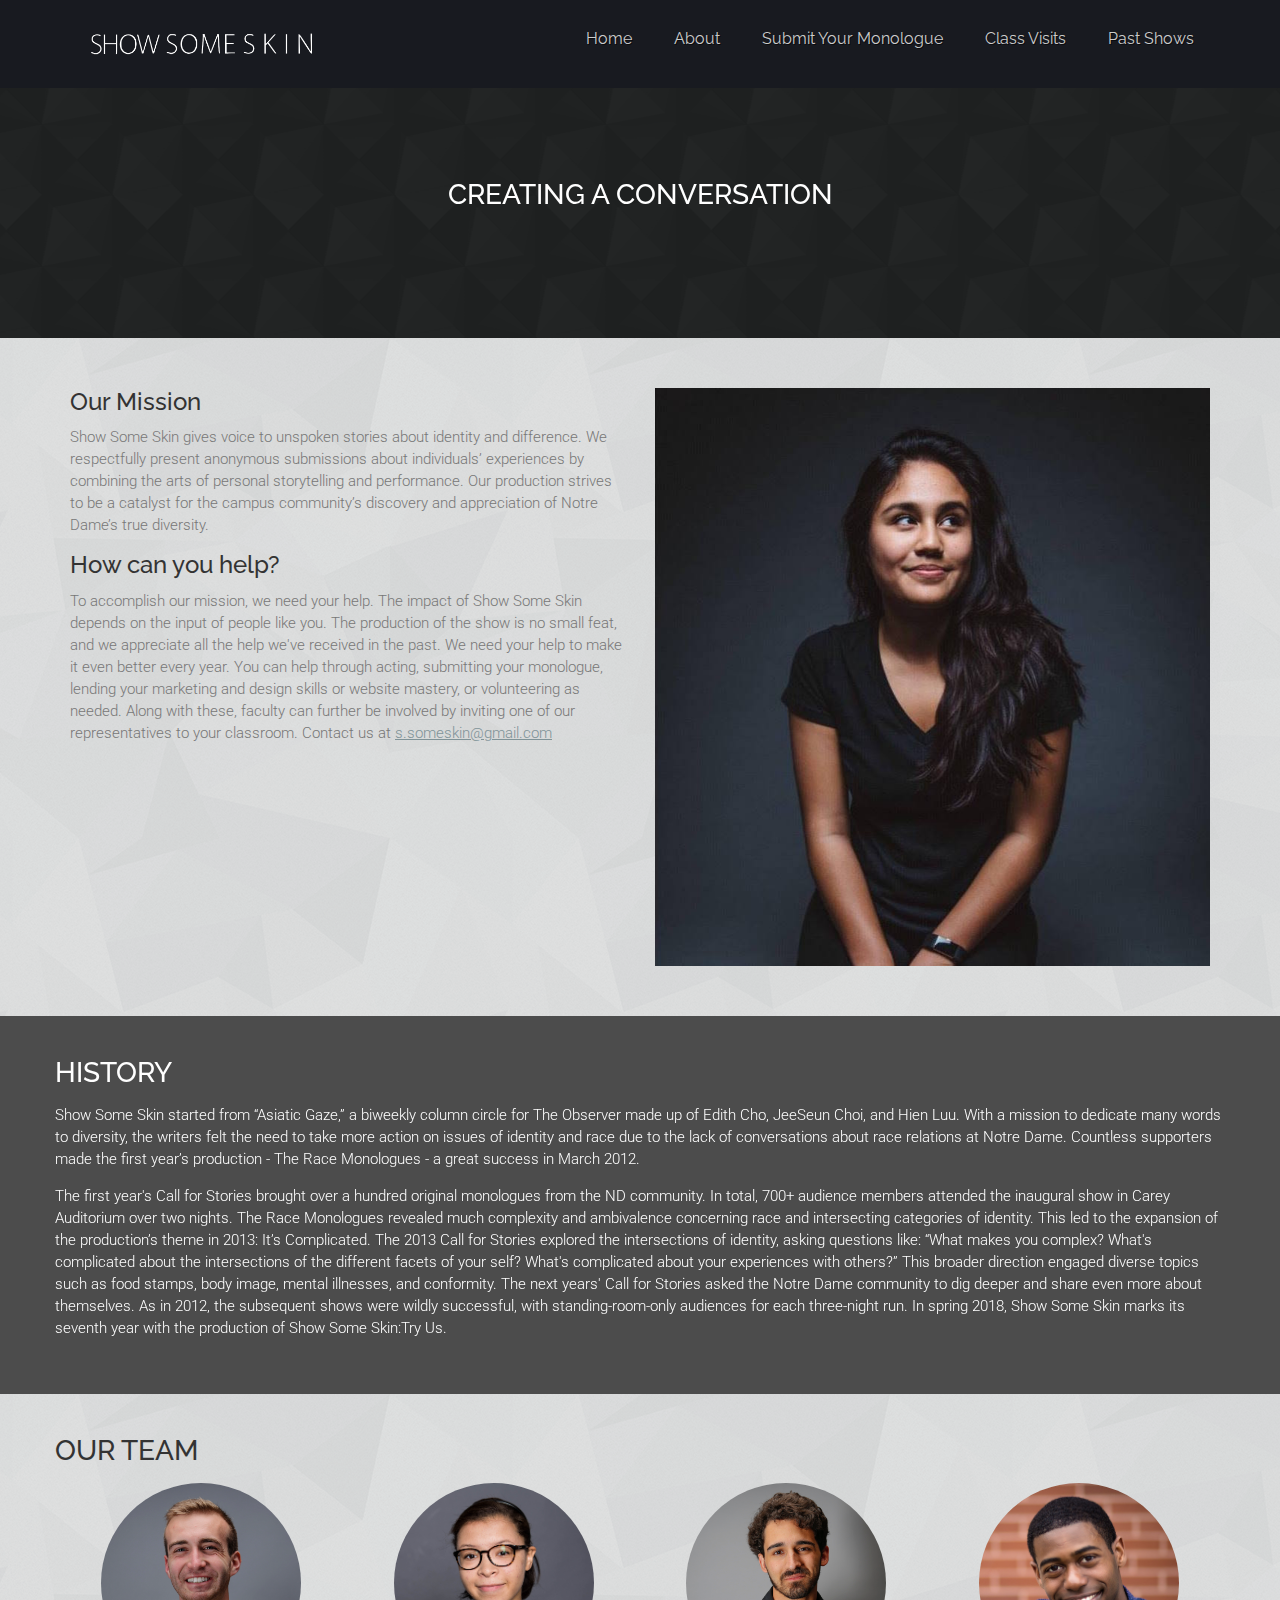
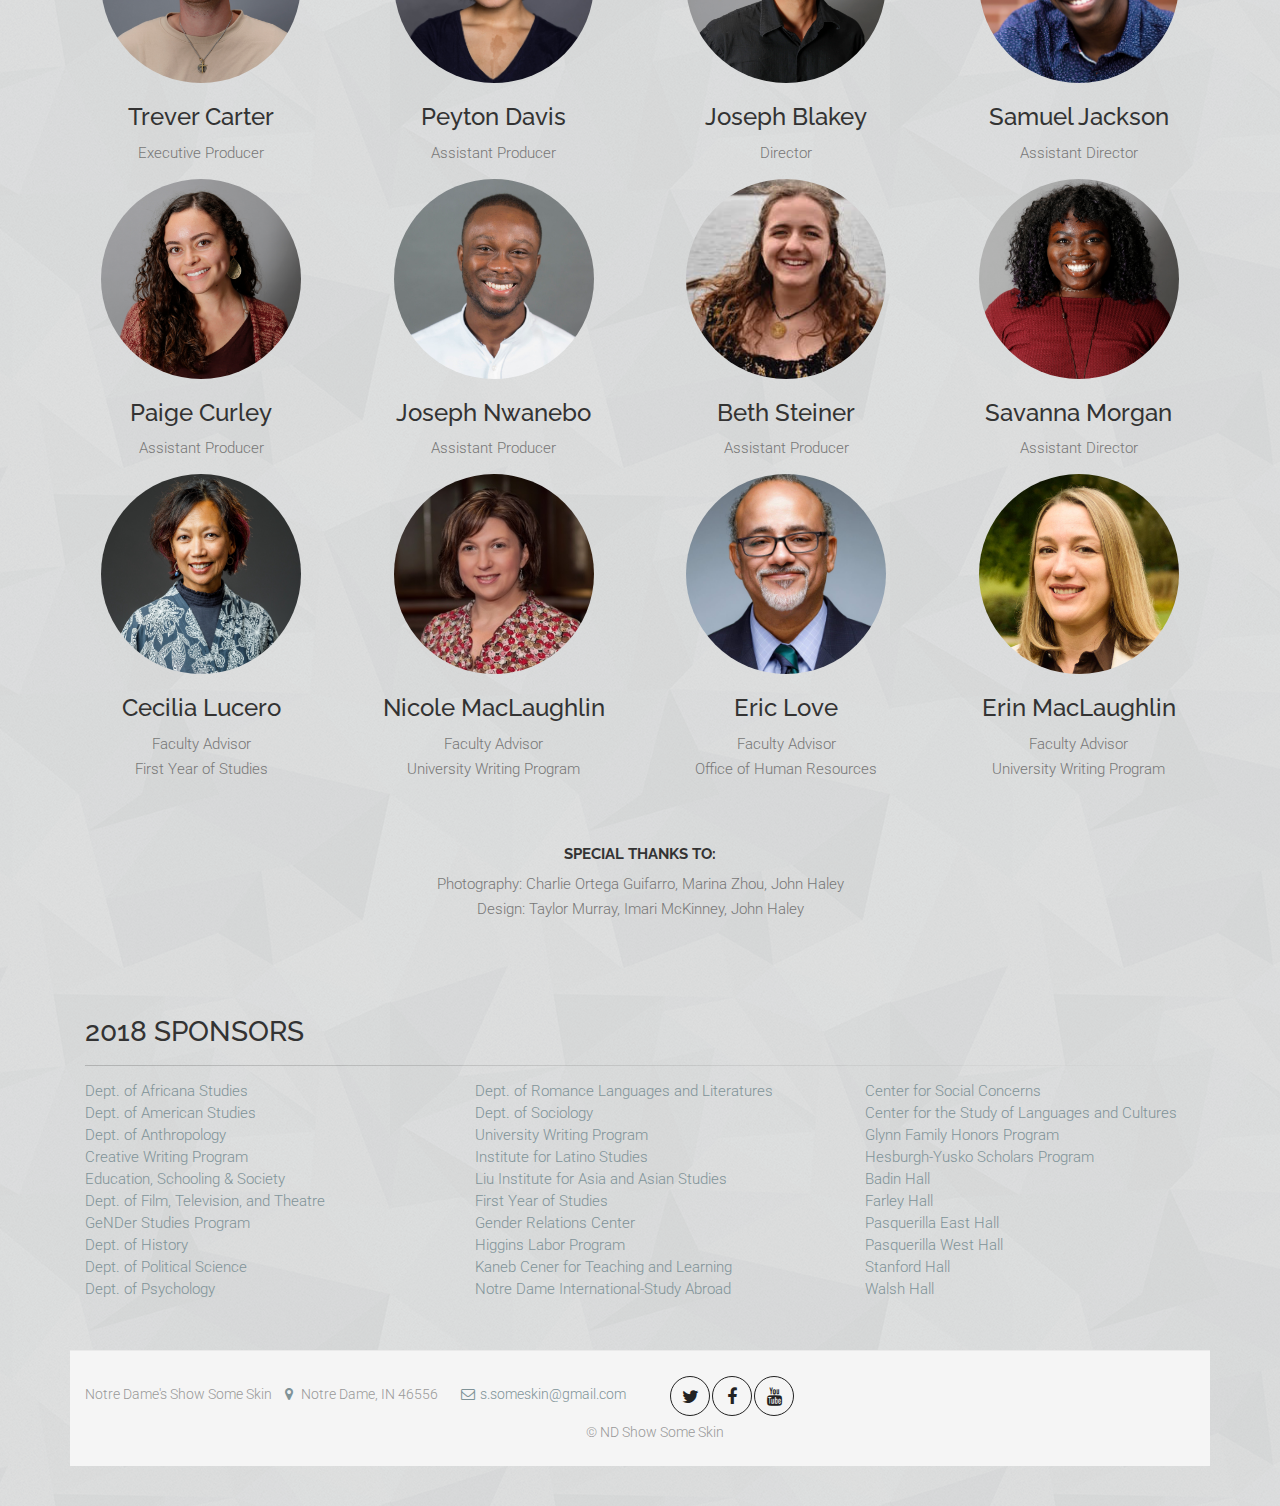
<file: about.html>
<!DOCTYPE html>
<!--[if IE 9]> <html lang="en" class="ie9"> <![endif]-->
<!--[if !IE]><!-->
<html lang = "en">
	<!--<![endif]-->

  <head>
    <meta charset="utf-8">
    <title>ND's Show Some Skin | About</title>
    <meta name="description" content="Show Some Skin at Notre Dame. Show Some Skin ND is a show that gives voice to unspoken stories about identity & difference.">
    <meta name="author" content="Taylor">

    <!-- Mobile Meta -->
    <meta name="viewport" content="width=device-width, initial-scale=1.0">

    <!-- Favicon -->
    <link rel="shortcut icon" href="images/favicon.ico">

    <!-- Web Fonts -->
    <link href='http://fonts.googleapis.com/css?family=Roboto:400,300,300italic,400italic,500,500italic,700,700italic' rel='stylesheet' type='text/css'>
    <link href='http://fonts.googleapis.com/css?family=Raleway:700,400,300' rel='stylesheet' type='text/css'>
    <link href='http://fonts.googleapis.com/css?family=Pacifico' rel='stylesheet' type='text/css'>
    <link href='http://fonts.googleapis.com/css?family=PT+Serif' rel='stylesheet' type='text/css'>

    <!-- Bootstrap core CSS -->
    <link href="bootstrap/css/bootstrap.css" rel="stylesheet">

    <!-- Font Awesome CSS -->
    <link href="fonts/font-awesome/css/font-awesome.css" rel="stylesheet">

    <!-- Fontello CSS -->
    <link href="fonts/fontello/css/fontello.css" rel="stylesheet">

    <!-- Plugins -->
    <link href="plugins/magnific-popup/magnific-popup.css" rel="stylesheet">
    <link href="plugins/rs-plugin/css/settings.css" rel="stylesheet">
    <link href="css/animations.css" rel="stylesheet">
    <link href="plugins/owl-carousel/owl.carousel.css" rel="stylesheet">
    <link href="plugins/owl-carousel/owl.transitions.css" rel="stylesheet">
    <link href="plugins/hover/hover-min.css" rel="stylesheet">

    <!-- the project core CSS file -->
    <link href="css/style.css" rel="stylesheet" >

    <!-- Color Scheme -->
    <link href="css/skins/gray.css" rel="stylesheet">

    <!-- Custom css -->
    <link href="css/custom.css" rel="stylesheet">
  </head>

  <body class="no-trans  page-loader-3">

    <!-- scrollToTop -->
    <!-- ================ -->
    <div class="scrollToTop circle"><i class="icon-up-open-big"></i></div>

    <!-- page wrapper start -->
    <!-- ================ -->
    <div class="page-wrapper">

      <!-- header-container start -->
            <!-- ================ -->
            <div class="header-container">
              <!-- header start -->
              <!-- classes:  -->
              <!-- "fixed": enables fixed navigation mode (sticky menu) e.g. class="header fixed clearfix" -->
              <!-- "dark": dark version of header e.g. class="header dark clearfix" -->
              <!-- "full-width": enables full-width menu -->
              <!-- ================ -->
              <header class="header fixed dark clearfix">

                <div class="container">

                  <div class="row">
                  <div class="col-md-3" style ="margin-bottom:-45px">
                    <div class="header-left clearfix">

                      <h4 class="title" style="margin-top:15px"><a href="index.html" style="text-decoration:none"><img src="images/SSS_newLogo.png" alt="Show Some Skin"></a></h4>
                    </div>
                  </div>



                <div class="col-md-9" style ="margin-bottom:-45px">
                <div class="header-right clearfix">

              <!-- main-navigation start -->
                  <!-- classes: -->
                  <!-- "onclick": Makes the dropdowns open on click, this the default bootstrap behavior e.g. class="main-navigation onclick" -->
                  <!-- "animated": Enables animations on dropdowns opening e.g. class="main-navigation animated" -->
                  <!-- "with-dropdown-buttons": Mandatory class that adds extra space, to the main navigation, for the search and cart dropdowns -->
                  <!-- ================ -->
                  <div class="main-navigation  animated ">

                    <!-- navbar start -->
                    <!-- ================ -->
                    <nav class="navbar navbar-default navbar-right" role="navigation">
                      <div class="container-fluid">

                        <!-- Toggle get grouped for better mobile display -->
                        <div class="navbar-header">
                          <button type="button" class="navbar-toggle" data-toggle="collapse" data-target="#navbar-collapse-1">
                            <span class="sr-only">Toggle navigation</span>
                            <span class="icon-bar"></span>
                            <span class="icon-bar"></span>
                            <span class="icon-bar"></span>
                          </button>

                        </div>

                        <!-- Collect the nav links, forms, and other content for toggling -->
                        <div class="collapse navbar-collapse" id="navbar-collapse-1">
                          <!-- main-menu -->
                          <ul class="nav navbar-nav ">

                            <li ><a href="index.html">Home</a></li>
                            <li ><a href="about.html">About</a></li>
                            <li ><a href="submit-monologue.html">Submit Your Monologue</a></li>
                            <li ><a href="faculty-requests.html">Class Visits
  													</a></li>
                            <li ><a href="performances.html">Past Shows</a></li>


                          </ul>
                          <!-- main-menu end -->

                          <!-- header buttons -->

                          <!-- header buttons end-->

                        </div>

                      </div>
                    </nav>
                    <!-- navbar end -->

                  </div>
                  <!-- main-navigation end -->
                </div>
              </div>

            </div>
          </div>
        </header>
       <!-- header-container end -->
      </div>


      <!-- banner start -->
      <!-- ================ -->

      <div class="banner default-translucent-bg background-img-3">


        <div class=" container">
          <div class="row">
            <div class="col-md-8 text-center col-md-offset-2 pv-30">

              <h2 class="title object-non-visible" data-animation-effect="fadeIn" data-effect-delay="100">Creating a Conversation</h2>

            </div>
          </div>
        </div>
      </div>
      <!-- banner end -->

      <div class="main-container clearfix background-img-1">
        <div class="container">
          <div class="row">
            <div class="col-md-6 col-md-push-6">
              <img src="images/NDShowSomeSkin_LeahJacob copy.jpg" alt="">
            </div>
            <div class="col-md-6 col-md-pull-6">
              <h3 class="title">Our Mission</h3>
              <p>Show Some Skin gives voice to unspoken stories about identity and difference. We respectfully present anonymous submissions about individuals’ experiences by combining the arts of personal storytelling and performance. Our production strives to be a catalyst for the campus community’s discovery and appreciation of Notre Dame’s true diversity.</p>
              <h3 class="title">How can you help?</h3>
              <p>To accomplish our mission, we need your help. The impact of Show Some Skin depends on the input of people like you. The production of the show is no small feat, and we appreciate all the help we've received in the past. We need your help to make it even better every year. You can help through acting, submitting your monologue, lending your marketing and design skills or website mastery, or volunteering as needed. Along with these, faculty can further be involved by inviting one of our representatives to your classroom. Contact us at <a href="mailto:s.someskin@gmail.com">s.someskin@gmail.com</a> </p>
            </div>
          </div>
        </div>
      </div>



      <div class="section pv-40 parallax dark-translucent-bg background-img-4">
        <div class="container">
          <div class="row">
            <h2 class="title">History</h2>
            <p>Show Some Skin started from “Asiatic Gaze,” a biweekly column circle for The Observer made up of Edith Cho, JeeSeun Choi, and Hien Luu. With a mission to dedicate many words to diversity, the writers felt the need to take more action on issues of identity and race due to the lack of conversations about race relations at Notre Dame.  Countless supporters made the first year’s production - The Race Monologues - a great success in March 2012.</p>
            <p> The first year's Call for Stories brought over a hundred original monologues from the ND community. In total, 700+ audience members attended the inaugural show in Carey Auditorium over two nights. The Race Monologues revealed much complexity and ambivalence concerning race and intersecting categories of identity. This led to the expansion of the production’s theme in 2013: It’s Complicated. The 2013 Call for Stories explored the intersections of identity, asking questions like: “What makes you complex? What's complicated about the intersections of the different facets of your self? What's complicated about your experiences with others?” This broader direction engaged diverse topics such as food stamps, body image, mental illnesses, and conformity. The next years' Call for Stories asked the Notre Dame community to dig deeper and share even more about themselves. As in 2012, the subsequent shows were wildly successful, with standing-room-only audiences for each three-night run. In spring 2018, Show Some Skin marks its seventh year with the production of Show Some Skin:Try Us.</p>
          </div>
        </div>

      </div>
<section class="hidden-md hidden-sm hidden-xs visible-lg">
      <div class="section pv-40 background-img-1">
        <div class="container">
        <div class="row">
          <h2 class=title>Our Team</h2>
          <section class="col-md-3">
            <img src="images/Trever2018.jpg" class="aboutimg img-responive center-block" atl="">
            <h3 class="text-center">Trever Carter</h3>
            <p class="text-center">Executive Producer</p>
          </section>

          <section class="col-md-3">
            <img src="images/NDShowSomeSkinPeytonDaviscopy.jpg" class="aboutimg img-responive center-block" atl="">
            <h3 class="text-center">Peyton Davis</h3>
            <p class="text-center">Assistant Producer</p>
          </section>

          <section class="col-md-3">
            <img src="images/JoeBlakey2018 (1).jpg" class="aboutimg img-responive center-block" atl="">
            <h3 class="text-center">Joseph Blakey</h3>
            <p class="text-center">Director</p>
          </section>

          <section class="col-md-3">
            <img src="images/SamJackson2018.JPG" class="aboutimg img-responive center-block" atl="">
            <h3 class="text-center">Samuel Jackson</h3>
            <p class="text-center">Assistant Director</p>
          </section>

          <section class="col-md-3">
            <img src="images/Paige2018.jpg" class="aboutimg img-responive center-block" atl="">
            <h3 class="text-center">Paige Curley</h3>
            <p class="text-center">Assistant Producer</p>
          </section>

          <section class="col-md-3">
            <img src="images/Joseph Nwanebo.jpg" class="aboutimg img-responive center-block" atl="">
            <h3 class="text-center">Joseph Nwanebo</h3>
            <p class="text-center">Assistant Producer</p>
          </section>

          <section class="col-md-3">
            <img src="images/Beth Steiner.jpg" class="aboutimg img-responive center-block" atl="">
            <h3 class="text-center">Beth Steiner</h3>
            <p class="text-center">Assistant Producer</p>
          </section>

          <section class="col-md-3">
            <img src="images/Savanna2018.jpg" class="aboutimg img-responive center-block" atl="">
            <h3 class="text-center">Savanna Morgan</h3>
            <p class="text-center">Assistant Director</p>
          </section>

          <section class="col-md-3">
            <img src="images/Lucero_headshot_2.jpg" class="aboutimg img-responive center-block" atl="">
            <h3 class="text-center">Cecilia Lucero</h3>
            <p class="text-center" style="margin-bottom:3px">Faculty Advisor</p>
            <p class="text-center">First Year of Studies</p>
          </section>

          <section class="col-md-3">
            <img src="images/MacLaughlinCropped.jpg" class="aboutimg img-responive center-block" atl="">
            <h3 class="text-center"> Nicole MacLaughlin</h3>
            <p class="text-center" style="margin-bottom:3px">Faculty Advisor</p>
            <p class="text-center">University Writing Program</p>
          </section>

          <section class="col-md-3">
            <img src="images/Eric_Love.jpg" class="aboutimg img-responive center-block" atl="">
            <h3 class="text-center">Eric Love</h3>
            <p class="text-center" style="margin-bottom:3px">Faculty Advisor</p>
            <p class="text-center">Office of Human Resources</p>
          </section>

          <section class="col-md-3">
            <img src="images/Erin McLaughlin.jpg" class="aboutimg img-responive center-block" atl="">
            <h3 class="text-center">Erin MacLaughlin</h3>
            <p class="text-center" style="margin-bottom:3px">Faculty Advisor</p>
            <p class="text-center">University Writing Program</p>
          </section>

      </div> <!--end of row-->
      <div class="section pv-40">
                    <h5 class="text-center">SPECIAL THANKS TO:</h5>
                    <p class ="text-center" style="margin-bottom:3px">Photography: Charlie Ortega Guifarro, Marina Zhou, John Haley</p>
                    <p class ="text-center">Design: Taylor Murray, Imari McKinney, John Haley</p>
      </div>
      <section>
      <div class="section pv-40">
        <div class="container">
          <h2 class="title">2018 Sponsors</h2>
          <div class="separator-2 visible-lg"></div>
          <div class="row">


            <div class="col-md-4">
              <ul class="list-unstyled">
                <li><a href="http://africana.nd.edu/">Dept. of Africana Studies</a></li>
                <li><a href="https://americanstudies.nd.edu/">Dept. of American Studies</a></li>
                <li><a href="http://anthropology.nd.edu/">Dept. of Anthropology</a></li>
                <li><a href="https://english.nd.edu/undergraduate/creative-writing-concentration/">Creative Writing Program</a></li>
                <li><a href="https://ess.nd.edu/">Education, Schooling & Society</a></li>
                <li><a href="https://ftt.nd.edu/">Dept. of Film, Television, and Theatre</a></li>
                <li><a href="https://genderstudies.nd.edu/">GeNDer Studies Program</a></li>
                <li><a href="https://history.nd.edu/">Dept. of History</a></li>
                <li><a href="https://politicalscience.nd.edu/">Dept. of Political Science</a></li>
                <li><a href="https://psychology.nd.edu/">Dept. of Psychology</a></li>
              </ul>
            </div>

            <div class="col-md-4">
              <ul class="list-unstyled">

                <li><a href="http://romancelanguages.nd.edu/">Dept. of Romance Languages and Literatures</a></li>
                <li><a href="http://sociology.nd.edu/">Dept. of Sociology</a></li>
                <li><a href="https://uwp.nd.edu/">University Writing Program</a></li>
                <li><a href="https://latinostudies.nd.edu/">Institute for Latino Studies</a></li>
                <li><a href="https://asia.nd.edu/">Liu Institute for Asia and Asian Studies</a></li>
                <li><a href="http://firstyear.nd.edu/">First Year of Studies</a></li>
                <li><a href="http://www.grc.nd.edu/#about/">Gender Relations Center</a></li>
                <li><a href="http://socialconcerns.nd.edu/higgins">Higgins Labor Program</a></li>
                <li><a href="http://kaneb.nd.edu/">Kaneb Cener for Teaching and Learning</a></li>
                <li><a href="http://international.nd.edu/education-abroad/study-abroad/">Notre Dame International-Study Abroad</a></li>
              </ul>
            </div>

            <div class="col-md-4">
              <ul class="list-unstyled">
                <li><a href="http://socialconcerns.nd.edu/">Center for Social Concerns</a></li>
                <li><a href="http://cslc.nd.edu/">Center for the Study of Languages and Cultures</a></li>
                <li><a href="https://glynnhonors.nd.edu/">Glynn Family Honors Program</a></li>
                <li><a href="https://hesburgh-yusko.nd.edu/">Hesburgh-Yusko Scholars Program</a></li>
                <li><a href="https://studentaffairs.nd.edu/division-directory/residential-life/residence-halls/badin/">Badin Hall</a></li>
                <li><a href="https://studentaffairs.nd.edu/division-directory/residential-life/residence-halls/farley/">Farley Hall</a></li>
                <li><a href="https://studentaffairs.nd.edu/division-directory/residential-life/residence-halls/pasquerilla-east/">Pasquerilla East Hall</a></li>
                <li><a href="https://studentaffairs.nd.edu/division-directory/residential-life/residence-halls/pasquerilla-west/">Pasquerilla West Hall</a></li>
                <li><a href="http://studentaffairs.nd.edu/division-directory/residential-life/residence-halls/stanford/">Stanford Hall</a></li>
                <li><a href="http://studentaffairs.nd.edu/division-directory/residential-life/residence-halls/walsh/">Walsh Hall</a></li>
              </ul>
            </div>

          </div>
        </dvi>
      </div>
    </section>

      <!-- .subfooter start -->
      <!-- ================ -->
      <div class="subfooter">
        <div class="container">
          <div class="subfooter-inner">
            <div class="row">
              <div class="col-md-6">
                <ul class="list-inline mb-20">
                <li><p class="text-center">Notre Dame's Show Some Skin</p></li>
                <li><i class="text-default fa fa-map-marker pr-5"></i> Notre Dame, IN 46556</li>
                <li><a href="mailto:s.someskin@gmail.com"><i class="text-default fa fa-envelope-o pl-10 pr-5"></i>s.someskin@gmail.com</a></li>

                </ul>
              </div>
              <div class="col-md-6">
                <ul class="social-links circle margin-clear animated-effect-1">
                  <li class="twitter"><a style ="color:#222; border-color:#222"target="_blank" href="https://twitter.com/ShowSomeSkinND?lang=en"><i class="fa fa-twitter"></i></a></li>
                  <li class="facebook"><a style="color:#222; border-color:#222" target="_blank" href="https://www.facebook.com/ndshowsomeskin/"><i class="fa fa-facebook"></i></a></li>
                  <li class="youtube"><a style="color:#222; border-color:#222" target="_blank" href="https://youtu.be/dGTN7TgLrM8"><i class="fa fa-youtube"></i></a></li>
                </ul>
              </div>
              <div class="col-md-12"><p class="text-center">© ND Show Some Skin </p></div>
          </div>
        </div>
      </div>
    </div>
      <!-- .subfooter end -->

    </div>
    <!--page-wrapper end-->




      <!-- JavaScript files placed at the end of the document so the pages load faster -->
        <!-- ================================================== -->
        <!-- Jquery and Bootstap core js files -->
        <script type="text/javascript" src="plugins/jquery.min.js"></script>
        <script type="text/javascript" src="bootstrap/js/bootstrap.min.js"></script>

        <!-- Modernizr javascript -->
        <script type="text/javascript" src="plugins/modernizr.js"></script>

        <!-- jQuery Revolution Slider  -->
        <script type="text/javascript" src="plugins/rs-plugin/js/jquery.themepunch.tools.min.js"></script>
        <script type="text/javascript" src="plugins/rs-plugin/js/jquery.themepunch.revolution.min.js"></script>

        <!-- Isotope javascript -->
        <script type="text/javascript" src="plugins/isotope/isotope.pkgd.min.js"></script>

        <!-- Magnific Popup javascript -->
        <script type="text/javascript" src="plugins/magnific-popup/jquery.magnific-popup.min.js"></script>

        <!-- Appear javascript -->
        <script type="text/javascript" src="plugins/waypoints/jquery.waypoints.min.js"></script>

        <!-- Count To javascript -->
        <script type="text/javascript" src="plugins/jquery.countTo.js"></script>

        <!-- Parallax javascript -->
        <script src="plugins/jquery.parallax-1.1.3.js"></script>

        <!-- Contact form -->
        <script src="plugins/jquery.validate.js"></script>

        <!-- Background Video -->
        <script src="plugins/vide/jquery.vide.js"></script>

        <!-- Owl carousel javascript -->
        <script type="text/javascript" src="plugins/owl-carousel/owl.carousel.js"></script>

        <!-- SmoothScroll javascript -->
        <script type="text/javascript" src="plugins/jquery.browser.js"></script>
        <script type="text/javascript" src="plugins/SmoothScroll.js"></script>

        <!-- Initialization of Plugins -->
        <script type="text/javascript" src="js/template.js"></script>

        <!-- Custom Scripts -->
        <script type="text/javascript" src="js/custom.js"></script>

  </body>
</html>
</file>
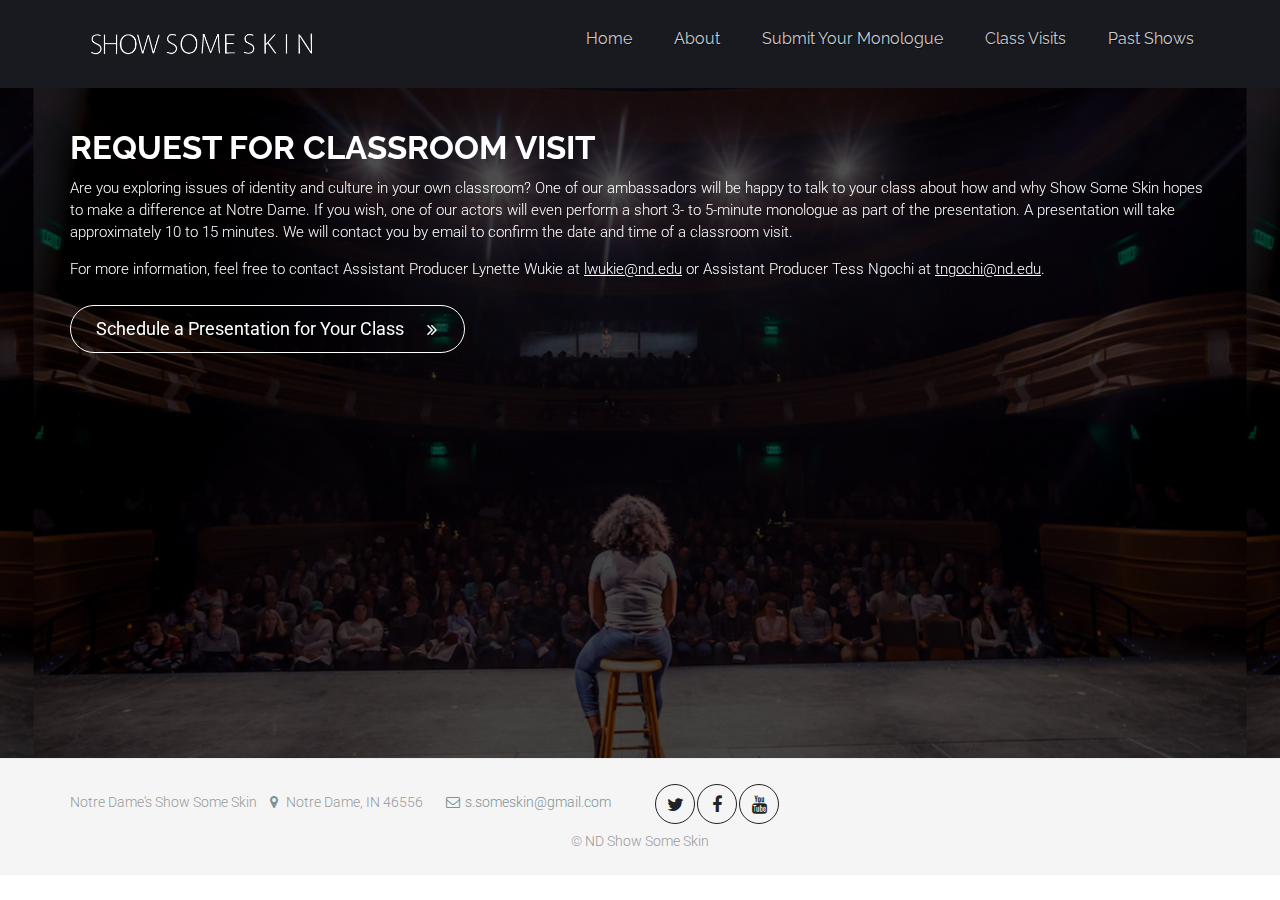
<file: faculty-requests.html>
<!DOCTYPE html>
<!--[if IE 9]> <html lang="en" class="ie9"> <![endif]-->
<!--[if !IE]><!-->
<html lang = "en">
	<!--<![endif]-->

  <head>
    <meta charset="utf-8">
    <title>ND's Show Some Skin | Resources for Faculty</title>
    <meta name="description" content="Show Some Skin at Notre Dame. Show Some Skin ND is a show that gives voice to unspoken stories about identity & difference.">
    <meta name="author" content="">

    <!-- Mobile Meta -->
    <meta name="viewport" content="width=device-width, initial-scale=1.0">

    <!-- Favicon -->
    <link rel="shortcut icon" href="images/favicon.ico">

    <!-- Web Fonts -->
    <link href='http://fonts.googleapis.com/css?family=Roboto:400,300,300italic,400italic,500,500italic,700,700italic' rel='stylesheet' type='text/css'>
    <link href='http://fonts.googleapis.com/css?family=Raleway:700,400,300' rel='stylesheet' type='text/css'>
    <link href='http://fonts.googleapis.com/css?family=Pacifico' rel='stylesheet' type='text/css'>
    <link href='http://fonts.googleapis.com/css?family=PT+Serif' rel='stylesheet' type='text/css'>

    <!-- Bootstrap core CSS -->
    <link href="bootstrap/css/bootstrap.css" rel="stylesheet">

    <!-- Font Awesome CSS -->
    <link href="fonts/font-awesome/css/font-awesome.css" rel="stylesheet">

    <!-- Fontello CSS -->
    <link href="fonts/fontello/css/fontello.css" rel="stylesheet">

    <!-- Plugins -->
    <link href="plugins/magnific-popup/magnific-popup.css" rel="stylesheet">
    <link href="plugins/rs-plugin/css/settings.css" rel="stylesheet">
    <link href="css/animations.css" rel="stylesheet">
    <link href="plugins/owl-carousel/owl.carousel.css" rel="stylesheet">
    <link href="plugins/owl-carousel/owl.transitions.css" rel="stylesheet">
    <link href="plugins/hover/hover-min.css" rel="stylesheet">

    <!-- the project core CSS file -->
    <link href="css/style.css" rel="stylesheet" >

    <!-- Color Scheme -->
    <link href="css/skins/gray.css" rel="stylesheet">

    <!-- Custom css -->
    <link href="css/custom.css" rel="stylesheet">
  </head>
  <body class="no-trans  page-loader-3">

    <!-- scrollToTop -->
    <!-- ================ -->
    <div class="scrollToTop circle"><i class="icon-up-open-big"></i></div>

    <!-- page wrapper start -->
    <!-- ================ -->
    <div class="page-wrapper">

      <!-- header-container start -->
            <!-- ================ -->
            <div class="header-container">
              <!-- header start -->
              <!-- classes:  -->
              <!-- "fixed": enables fixed navigation mode (sticky menu) e.g. class="header fixed clearfix" -->
              <!-- "dark": dark version of header e.g. class="header dark clearfix" -->
              <!-- "full-width": enables full-width menu -->
              <!-- ================ -->
              <header class="header fixed dark clearfix">

                <div class="container">

                  <div class="row">
                  <div class="col-md-3" style ="margin-bottom:-45px">
                    <div class="header-left clearfix">
                      <h4 class="title" style="margin-top:15px"><a href="index.html" style="text-decoration:none"><img src="images/SSS_newLogo.png" alt="Show Some Skin"></a></h4>
                    </div>
                  </div>


                <div class="col-md-9" style ="margin-bottom:-45px">
                <div class="header-right clearfix">

              <!-- main-navigation start -->
                  <!-- classes: -->
                  <!-- "onclick": Makes the dropdowns open on click, this the default bootstrap behavior e.g. class="main-navigation onclick" -->
                  <!-- "animated": Enables animations on dropdowns opening e.g. class="main-navigation animated" -->
                  <!-- "with-dropdown-buttons": Mandatory class that adds extra space, to the main navigation, for the search and cart dropdowns -->
                  <!-- ================ -->
                  <div class="main-navigation  animated ">

                    <!-- navbar start -->
                    <!-- ================ -->
                    <nav class="navbar navbar-default navbar-right" role="navigation">
                      <div class="container-fluid">

                        <!-- Toggle get grouped for better mobile display -->
                        <div class="navbar-header">
                          <button type="button" class="navbar-toggle" data-toggle="collapse" data-target="#navbar-collapse-1">
                            <span class="sr-only">Toggle navigation</span>
                            <span class="icon-bar"></span>
                            <span class="icon-bar"></span>
                            <span class="icon-bar"></span>
                          </button>

                        </div>

                        <!-- Collect the nav links, forms, and other content for toggling -->
                        <div class="collapse navbar-collapse" id="navbar-collapse-1">
                          <!-- main-menu -->
                          <ul class="nav navbar-nav ">

                            <li ><a href="index.html">Home</a></li>
                            <li ><a href="about.html">About</a></li>
                            <li ><a href="submit-monologue.html">Submit Your Monologue</a></li>
                            <li ><a href="faculty-requests.html">Class Visits
  													</a></li>
                            <li ><a href="performances.html">Past Shows</a></li>


                          </ul>
                          <!-- main-menu end -->

                          <!-- header buttons -->

                          <!-- header buttons end-->

                        </div>

                      </div>
                    </nav>
                    <!-- navbar end -->

                  </div>
                  <!-- main-navigation end -->
                </div>
              </div>

            </div>
          </div>
        </header>
       <!-- header-container end -->
      </div>


    <section class="section parallax dark-translucent-bg background-img-5">
      <div class="container" style="margin-bottom:25em">

        <h1>Request for Classroom Visit</h1>
        <p>Are you exploring issues of identity and culture in your own classroom? One of our ambassadors will be happy to talk to your class about how and why Show Some Skin hopes to make a difference at Notre Dame. If you wish, one of our actors will even perform a short 3- to 5-minute monologue as part of the presentation. A presentation will take approximately 10 to 15 minutes. We will contact you by email to confirm the date and time of a classroom visit.

        <p>For more information, feel free to contact Assistant Producer Lynette Wukie at <a href="mailto:lwukie@nd.edu"></i>lwukie@nd.edu</a> or Assistant Producer Tess Ngochi at <a href="mailto:tngochi@nd.edu"></i>tngochi@nd.edu</a></li>.

                        <!-- LAYER NR. 3 -->
                        <div class="tp-caption sfb fadeout small_white"
                          data-x="center"
                          data-y="400"
                          data-speed="500"
                          data-start="1600"
                          data-easing="easeOutQuad"
                          data-endspeed="600"><a  href="https://goo.gl/forms/Gr7bckylZdrmkQAs2" class="btn btn-animated radius-50 btn-gray-transparent btn-lg">Schedule a Presentation for Your Class<i class="fa fa-angle-double-right"></i></a>

      </div>
    </section>



        <!-- .subfooter start -->
        <!-- ================ -->
        <div class="subfooter">
          <div class="container">
            <div class="subfooter-inner">
              <div class="row">
                <div class="col-md-6">
                  <ul class="list-inline mb-20">
                  <li><p class="text-center">Notre Dame's Show Some Skin</p></li>
                  <li><i class="text-default fa fa-map-marker pr-5"></i> Notre Dame, IN 46556</li>
                  <li><a href="mailto:s.someskin@gmail.com"><i class="text-default fa fa-envelope-o pl-10 pr-5"></i>s.someskin@gmail.com</a></li>

                  </ul>
                </div>
                <div class="col-md-6">
                  <ul class="social-links circle margin-clear animated-effect-1">
                    <li class="twitter"><a style ="color:#222; border-color:#222"target="_blank" href="https://twitter.com/ShowSomeSkinND?lang=en"><i class="fa fa-twitter"></i></a></li>
                    <li class="facebook"><a style="color:#222; border-color:#222" target="_blank" href="https://www.facebook.com/ndshowsomeskin/"><i class="fa fa-facebook"></i></a></li>
                    <li class="youtube"><a style="color:#222; border-color:#222" target="_blank" href="https://youtu.be/dGTN7TgLrM8"><i class="fa fa-youtube"></i></a></li>
                  </ul>
                </div>
                <div class="col-md-12"><p class="text-center">© ND Show Some Skin </p></div>
              </div>
            </div>
          </div>
        </div>
        <!-- .subfooter end -->
    </footer>




    </div>
    <!-- page wrapper end -->

    <!-- JavaScript files placed at the end of the document so the pages load faster -->
      <!-- ================================================== -->
      <!-- Jquery and Bootstap core js files -->
      <script type="text/javascript" src="plugins/jquery.min.js"></script>
      <script type="text/javascript" src="bootstrap/js/bootstrap.min.js"></script>

      <!-- Modernizr javascript -->
      <script type="text/javascript" src="plugins/modernizr.js"></script>

      <!-- jQuery Revolution Slider  -->
      <script type="text/javascript" src="plugins/rs-plugin/js/jquery.themepunch.tools.min.js"></script>
      <script type="text/javascript" src="plugins/rs-plugin/js/jquery.themepunch.revolution.min.js"></script>

      <!-- Isotope javascript -->
      <script type="text/javascript" src="plugins/isotope/isotope.pkgd.min.js"></script>

      <!-- Magnific Popup javascript -->
      <script type="text/javascript" src="plugins/magnific-popup/jquery.magnific-popup.min.js"></script>

      <!-- Appear javascript -->
      <script type="text/javascript" src="plugins/waypoints/jquery.waypoints.min.js"></script>

      <!-- Count To javascript -->
      <script type="text/javascript" src="plugins/jquery.countTo.js"></script>

      <!-- Parallax javascript -->
      <script src="plugins/jquery.parallax-1.1.3.js"></script>

      <!-- Contact form -->
      <script src="plugins/jquery.validate.js"></script>

      <!-- Background Video -->
      <script src="plugins/vide/jquery.vide.js"></script>

      <!-- Owl carousel javascript -->
      <script type="text/javascript" src="plugins/owl-carousel/owl.carousel.js"></script>

      <!-- SmoothScroll javascript -->
      <script type="text/javascript" src="plugins/jquery.browser.js"></script>
      <script type="text/javascript" src="plugins/SmoothScroll.js"></script>

      <!-- Initialization of Plugins -->
      <script type="text/javascript" src="js/template.js"></script>

      <!-- Custom Scripts -->
      <script type="text/javascript" src="js/custom.js"></script>

  </body>
  </html>
</file>
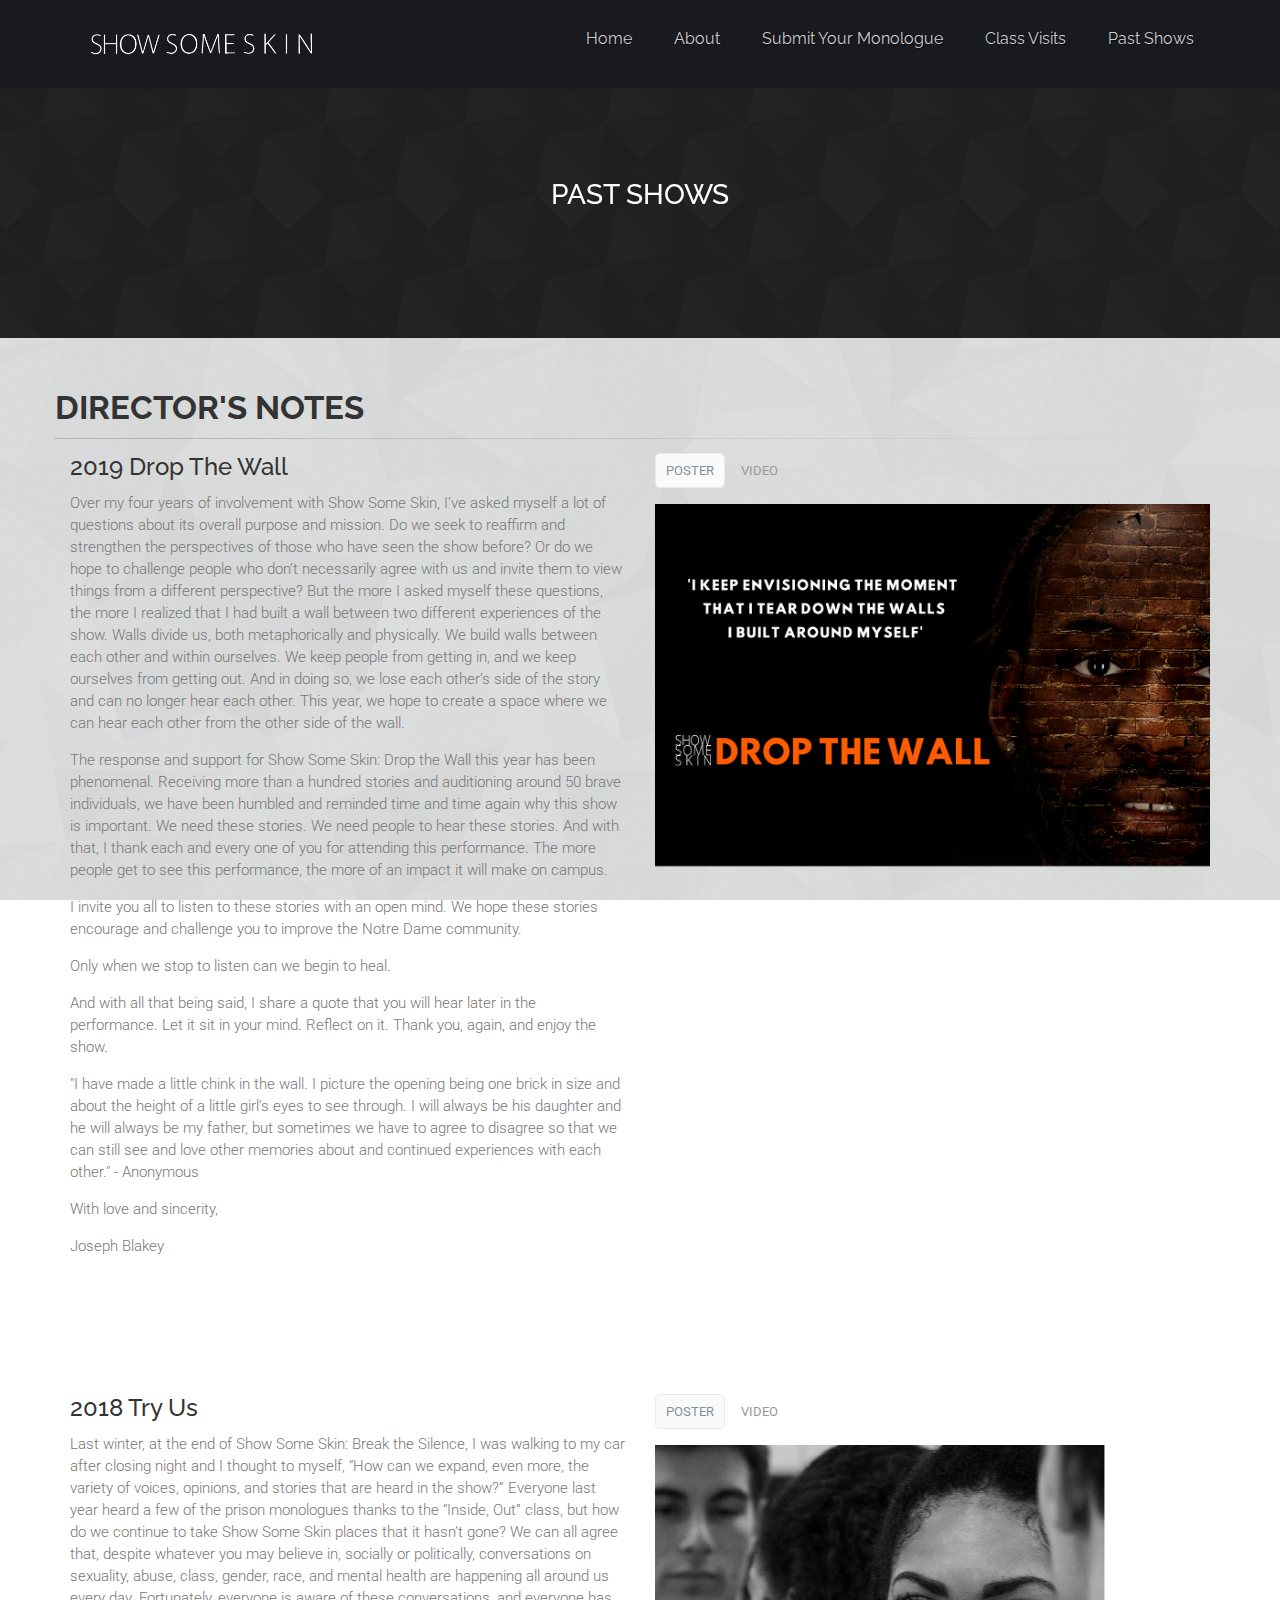
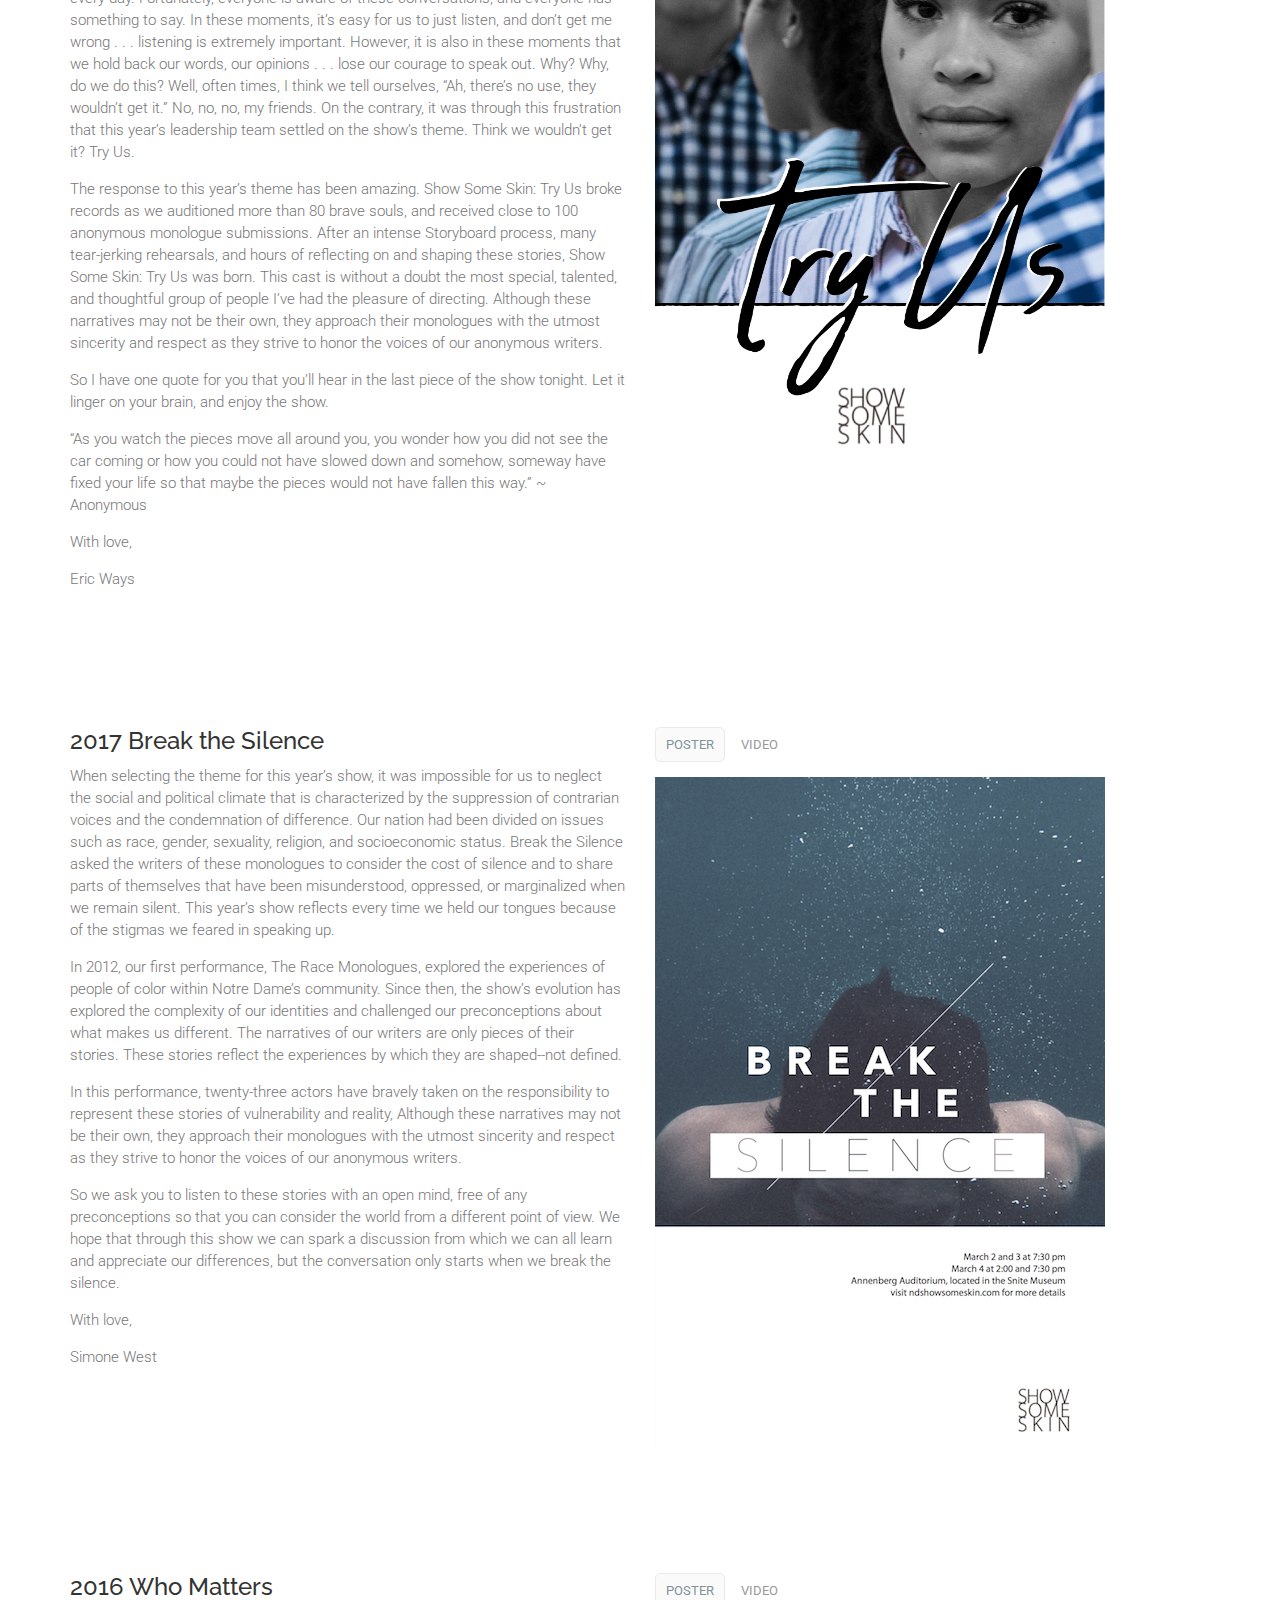
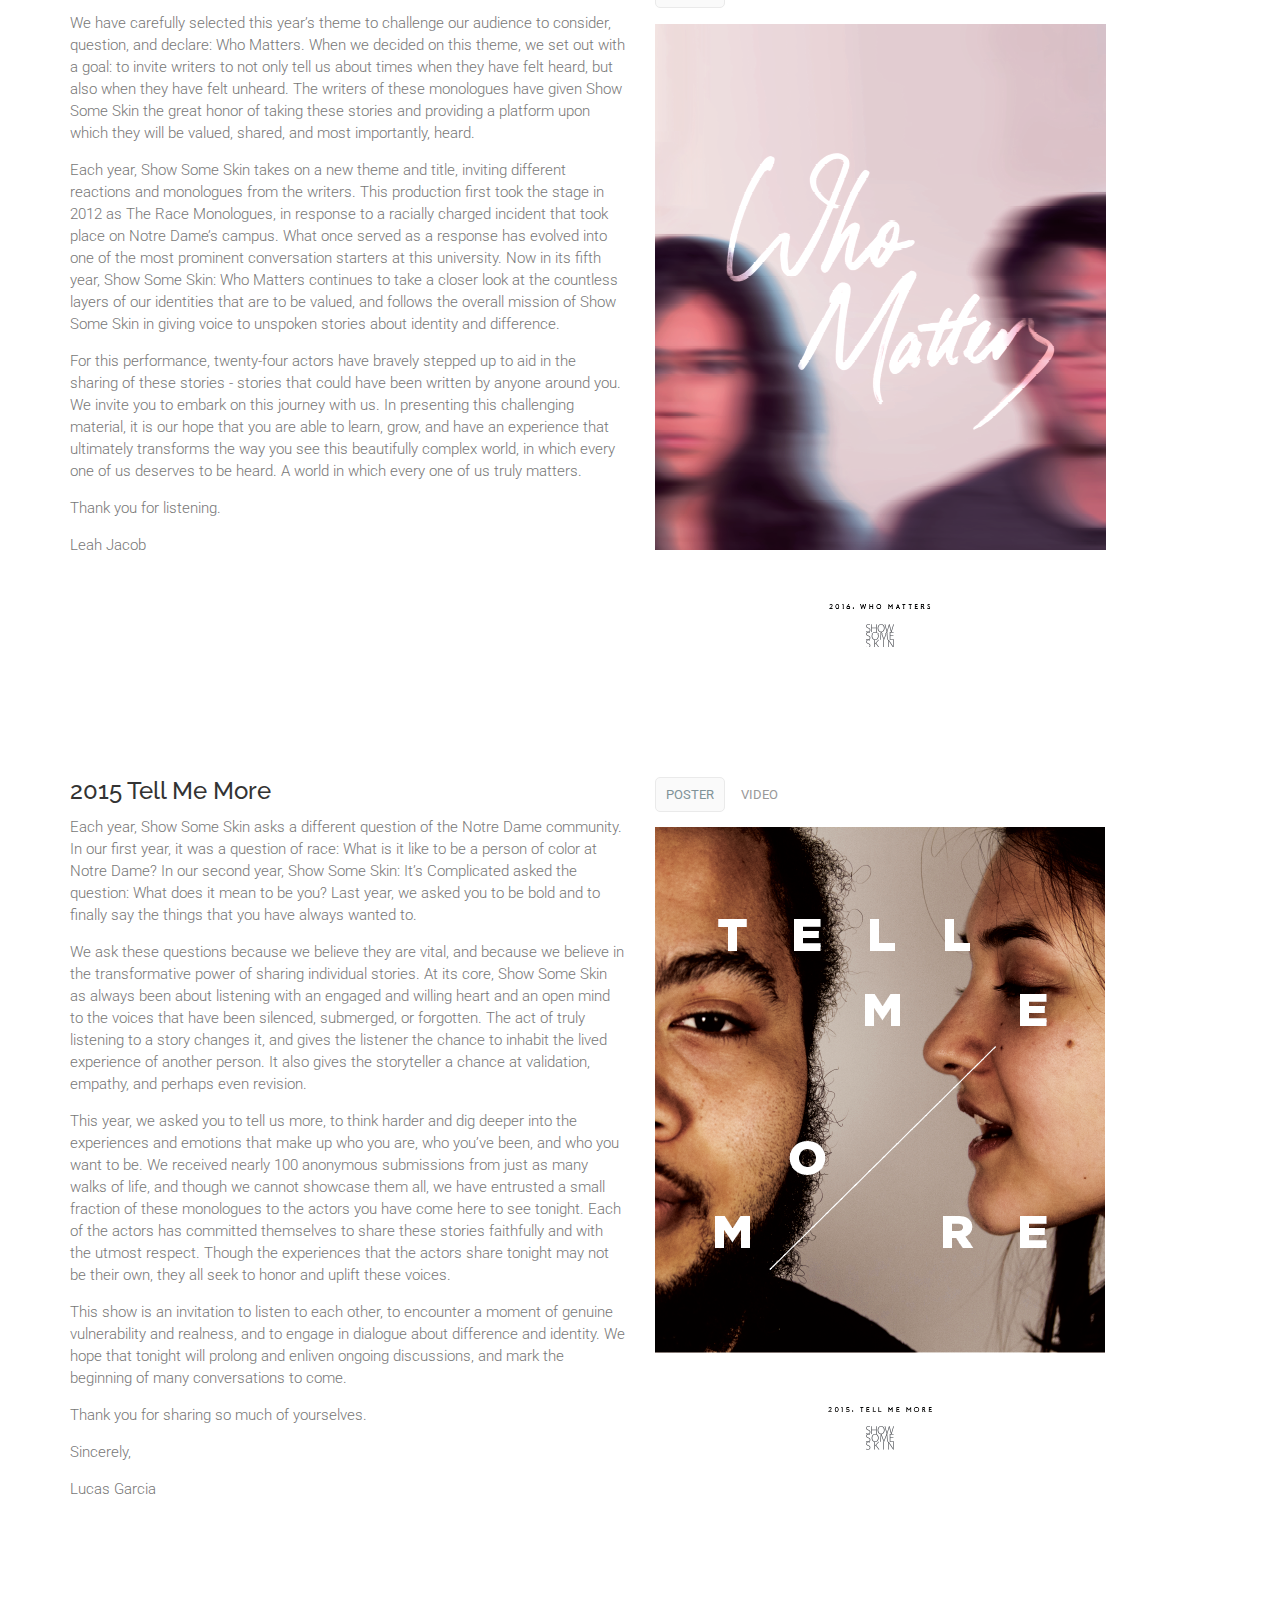
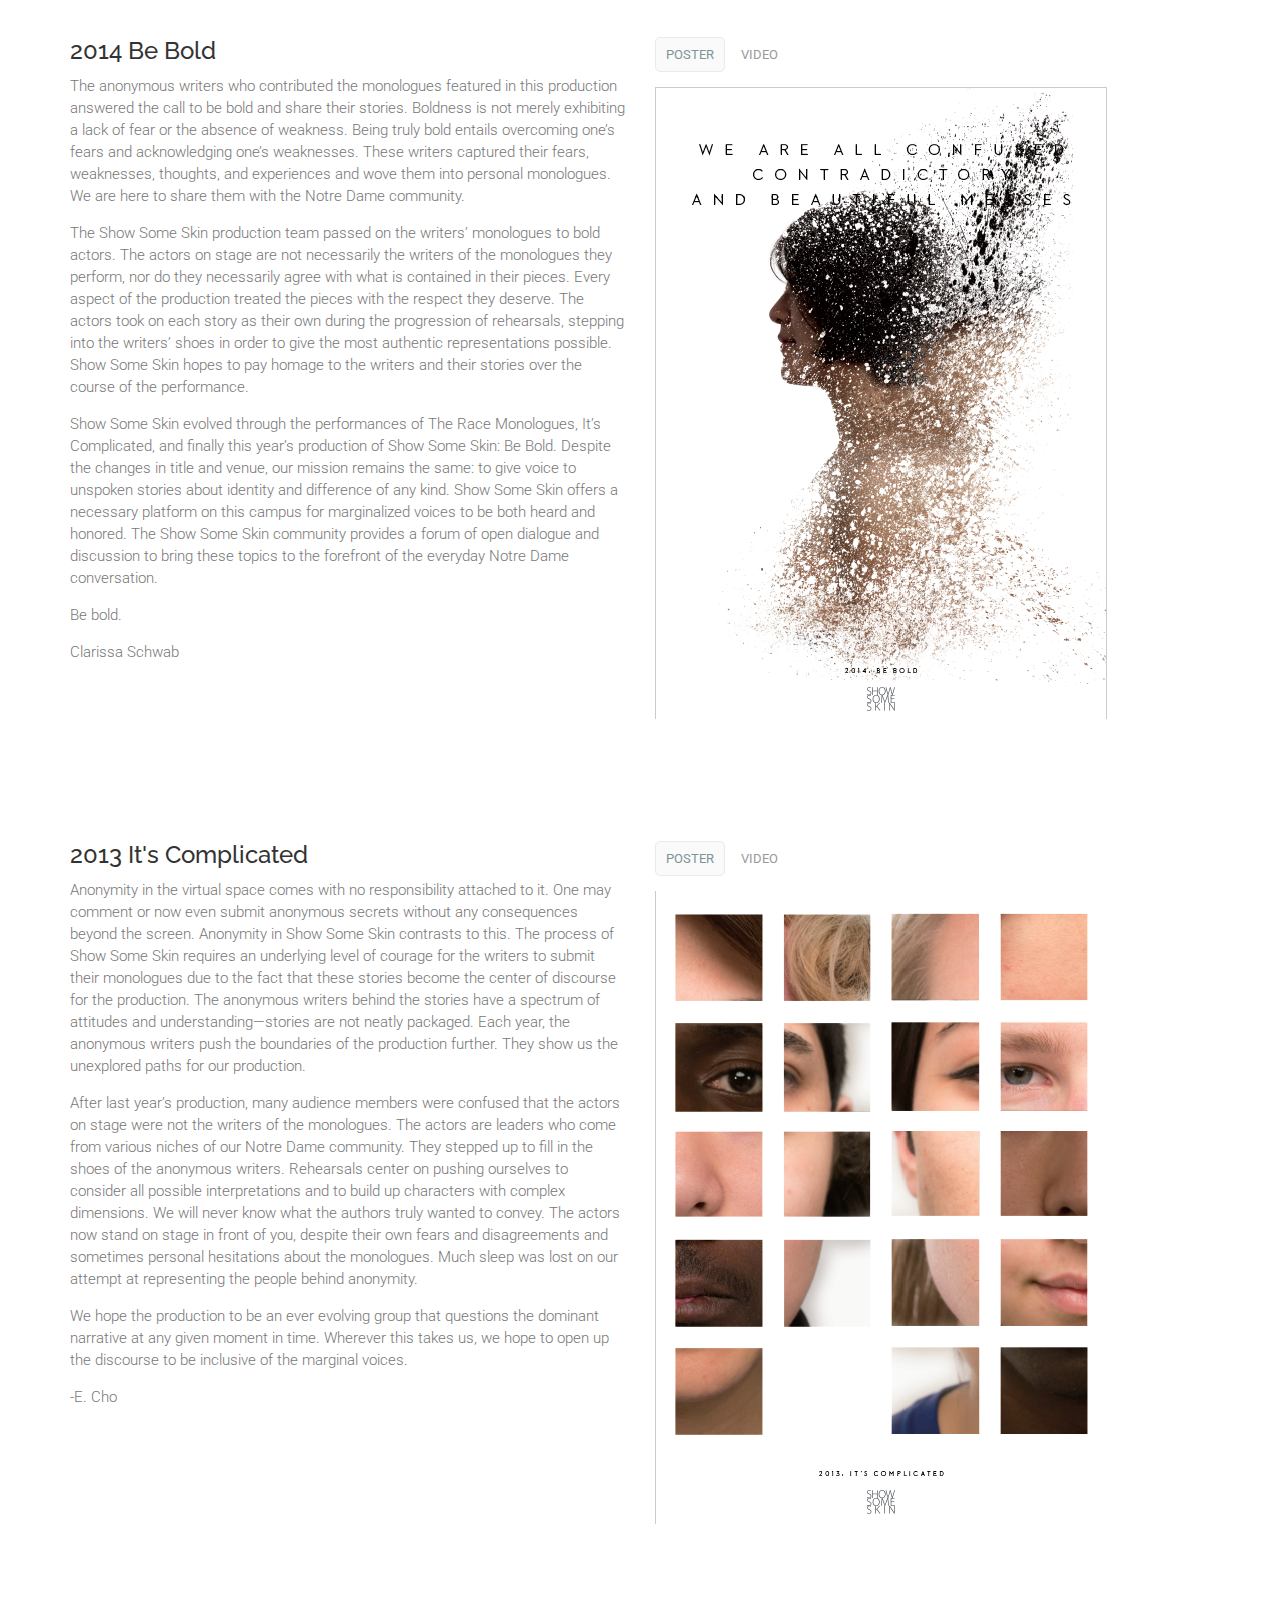
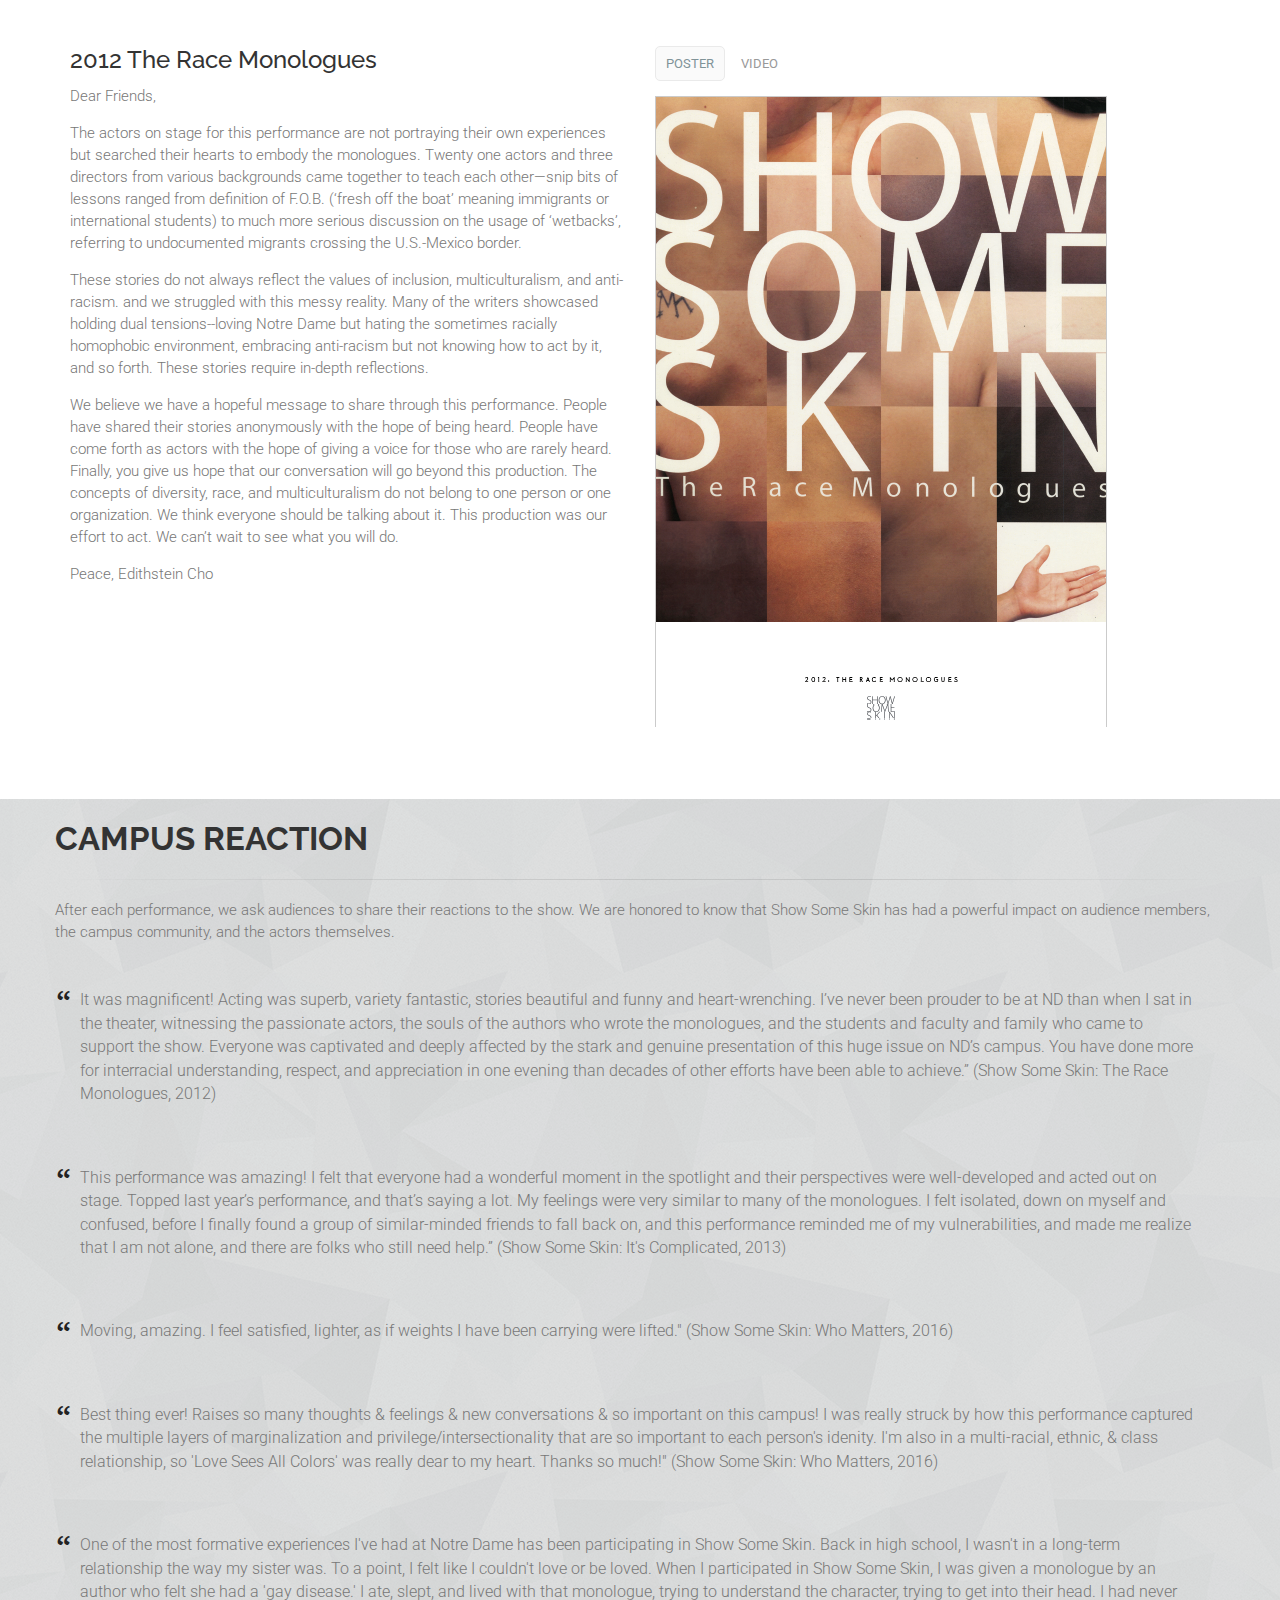
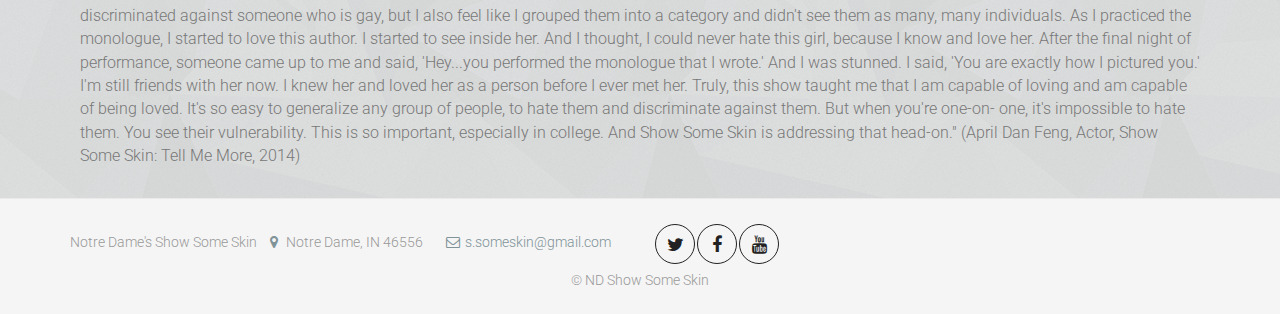
<file: performances.html>
<!DOCTYPE html>
<!--[if IE 9]> <html lang="en" class="ie9"> <![endif]-->
<!--[if !IE]><!-->
<html lang = "en">
	<!--<![endif]-->

  <head>
    <meta charset="utf-8">
    <title></title>
    <meta name="description" content="2014 Director's Notes">
    <meta name="author" content="Taylor Murray">

    <!-- Mobile Meta -->
    <meta name="viewport" content="width=device-width, initial-scale=1.0">

    <!-- Favicon -->
    <link rel="shortcut icon" href="images/favicon.ico">


    <!-- Web Fonts -->
    <link href='http://fonts.googleapis.com/css?family=Roboto:400,300,300italic,400italic,500,500italic,700,700italic' rel='stylesheet' type='text/css'>
    <link href='http://fonts.googleapis.com/css?family=Raleway:700,400,300' rel='stylesheet' type='text/css'>
    <link href='http://fonts.googleapis.com/css?family=Pacifico' rel='stylesheet' type='text/css'>
    <link href='http://fonts.googleapis.com/css?family=PT+Serif' rel='stylesheet' type='text/css'>

    <!-- Bootstrap core CSS -->
    <link href="bootstrap/css/bootstrap.css" rel="stylesheet">

    <!-- Font Awesome CSS -->
    <link href="fonts/font-awesome/css/font-awesome.css" rel="stylesheet">

    <!-- Fontello CSS -->
    <link href="fonts/fontello/css/fontello.css" rel="stylesheet">


    <!-- the project core CSS file -->
    <link href="css/style.css" rel="stylesheet" >

    <!-- Color Scheme -->
    <link href="css/skins/gray.css" rel="stylesheet">

    <!-- Custom css -->
    <link href="css/custom.css" rel="stylesheet">
  </head>

  <body class="no-trans page-loader-3">

    <!-- scrollToTop -->
    <!-- ================ -->
    <div class="scrollToTop circle"><i class="icon-up-open-big"></i></div>

    <!-- page wrapper start -->
    <!-- ================ -->
    <div class="page-wrapper">

      <!-- header-container start -->
            <!-- ================ -->
            <div class="header-container">
              <!-- header start -->
              <!-- classes:  -->
              <!-- "fixed": enables fixed navigation mode (sticky menu) e.g. class="header fixed clearfix" -->
              <!-- "dark": dark version of header e.g. class="header dark clearfix" -->
              <!-- "full-width": enables full-width menu -->
              <!-- ================ -->
              <header class="header fixed dark clearfix">

                <div class="container">

                  <div class="row">
                  <div class="col-md-3" style ="margin-bottom:-45px">
                    <div class="header-left clearfix">
                      <h4 clas="title" style="margin-top:15px"><a href="index.html" style="text-decoration:none"><img src="images/SSS_newLogo.png" alt="Show Some Skin"></a></h4>
                    </div>
                  </div>


                <div class="col-md-9" style ="margin-bottom:-45px">
                <div class="header-right clearfix">

              <!-- main-navigation start -->
                  <!-- classes: -->
                  <!-- "onclick": Makes the dropdowns open on click, this the default bootstrap behavior e.g. class="main-navigation onclick" -->
                  <!-- "animated": Enables animations on dropdowns opening e.g. class="main-navigation animated" -->
                  <!-- "with-dropdown-buttons": Mandatory class that adds extra space, to the main navigation, for the search and cart dropdowns -->
                  <!-- ================ -->
                  <div class="main-navigation  animated ">

                    <!-- navbar start -->
                    <!-- ================ -->
                    <nav class="navbar navbar-default navbar-right" role="navigation">
                      <div class="container-fluid">

                        <!-- Toggle get grouped for better mobile display -->
                        <div class="navbar-header">
                          <button type="button" class="navbar-toggle" data-toggle="collapse" data-target="#navbar-collapse-1">
                            <span class="sr-only">Toggle navigation</span>
                            <span class="icon-bar"></span>
                            <span class="icon-bar"></span>
                            <span class="icon-bar"></span>
                          </button>

                        </div>

                        <!-- Collect the nav links, forms, and other content for toggling -->
                        <div class="collapse navbar-collapse" id="navbar-collapse-1">
                          <!-- main-menu -->
                          <ul class="nav navbar-nav ">

                            <li ><a href="index.html">Home</a></li>
                            <li ><a href="about.html">About</a></li>
                            <li ><a href="submit-monologue.html">Submit Your Monologue</a></li>
                            <li ><a href="faculty-requests.html">Class Visits
                            </a></li>
                            <li ><a href="performances.html">Past Shows</a></li>


                          </ul>
                          <!-- main-menu end -->

                          <!-- header buttons -->

                          <!-- header buttons end-->

                        </div>

                      </div>
                    </nav>
                    <!-- navbar end -->

                  </div>
                  <!-- main-navigation end -->
                </div>
              </div>

            </div>
          </div>
        </header>
       <!-- header-container end -->
      </div>


      <!-- banner start -->
      <!-- ================ -->

      <div class="banner default-translucent-bg background-img-3">


        <div class=" container">
          <div class="row">
            <div class="col-md-8 text-center col-md-offset-2 pv-30">

              <h2 class="title object-non-visible" data-animation-effect="fadeIn" data-effect-delay="100">Past Shows</h2>

            <!--  <h2 class="title object-non-visible" data-animation-effect="fadeIn" data-effect-delay="100"></h2> -->

            </div>
          </div>
        </div>
      </div>
      <!-- banner end -->

      <!--section-2019-->
      <section class="main-container clearfix parallax translucent-bg background-img-1">
          <div class="container">
            <div class="row">
              <h1 class="page-title">Director's Notes</h1>
              <div class="separator-2"></div>
  
              <div class="col-md-6 col-md-push-6">
  
                  <!-- Nav tabs -->
                  <ul class="nav nav-pills style-2" role="tablist">
                    <li class="active"> <a href="#pill2-1" role="tab" data-toggle="tab" title="images">Poster</a> </li>
  
                    <li><a href="#pill2-2" role="tab" data-toggle="tab" title="video">Video</a></li>
                  </ul>
  
                  <div class="tab-content clear-style">
  
  
                    <div class="tab-pane active" id="pill2-1">
                      <img src="images/Drop_the_Wall _poster.png" alt="">
                    </div>
  
                    <div class="tab-pane" id="pill2-2">
                      <div class="embed-responsive embed-responsive-16by9">
                        <iframe width="560" height="315" src="https://www.youtube.com/embed/_-X-fF3Fo_k" frameborder="0" allow="accelerometer; autoplay; encrypted-media; gyroscope; picture-in-picture" allowfullscreen></iframe>
                      </div>
                      <a href="https://www.youtube.com/playlist?list=PLfHLuRm2fiLbpJXJYzE-tGd20fP93U-tf">Full Playlist</a>
                    </div>
                  </div>
              </div>
              <div class="col-md-6 col-md-pull-6">
                <h3 class="title">2019 Drop The Wall</h3>
                <p> Over my four years of involvement with Show Some Skin, I’ve asked myself a lot of questions about its 
                  overall purpose and mission. Do we seek to reaffirm and strengthen the perspectives of those who have seen 
                  the show before? Or do we hope to challenge people who don’t necessarily agree with us and invite them to view 
                  things from a different perspective? But the more I asked myself these questions, the more I realized that I had 
                  built a wall between two different experiences of the show. Walls divide us, both metaphorically and physically. We build walls 
                  between each other and within ourselves. We keep people from getting in, and we keep ourselves from getting out. And in doing so, 
                  we lose each other’s side of the story and can no longer hear each other. This year, we hope to create a space where we can hear 
                  each other from the other side of the wall.
  
                </p>
                <p> The response and support for Show Some Skin: Drop the Wall this year has been phenomenal. Receiving more than a hundred stories and 
                  auditioning around 50 brave individuals, we have been humbled and reminded time and time again why this show is important. We need these 
                  stories. We need people to hear these stories. And with that, I thank each and every one of you for attending this performance. The more 
                  people get to see this performance, the more of an impact it will make on campus.
                </p>
                <p> I invite you all to listen to these stories with an open mind. We hope these stories encourage and challenge you to improve the Notre Dame community. 
                </p>
                <p>
                Only when we stop to listen can we begin to heal.
                </p>
                <p> And with all that being said, I share a quote that you will hear later in the 
                  performance. Let it sit in your mind. Reflect on it.  Thank you, again, and enjoy the show.
                </p>
                <p>
                  "I have made a little chink in the wall. I picture the opening being one 
                  brick in size and about the height of a little girl’s eyes to see through.  
                  I will always be his daughter and he will always be my father, but 
                  sometimes we have to agree to disagree so that we can still see and love 
                  other memories about and continued experiences with each other." 
						        - Anonymous

                </p>
                <p>
                With love and sincerity,
                </p>
                <p>Joseph Blakey</p>
              </div>
            </div>
          </div>
          <br>
        </section>


      <!--section-2018-->
      <section class="main-container clearfix parallax translucent-bg background-img-1">
        <div class="container">
          <div class="row">
            <div class="col-md-6 col-md-push-6">

                <!-- Nav tabs -->
                <ul class="nav nav-pills style-2" role="tablist">
                  <li class="active"> <a href="#pill2-3" role="tab" data-toggle="tab" title="images">Poster</a> </li>

                  <li><a href="#pill2-4" role="tab" data-toggle="tab" title="video">Video</a></li>
                </ul>

                <div class="tab-content clear-style">


                  <div class="tab-pane active" id="pill2-3">
                    <img width="450" height="674" src="images/SSS_Try_Us_poster.png" alt="">
                  </div>

                  <div class="tab-pane" id="pill2-4">
                    <div class="embed-responsive embed-responsive-16by9">
                      <iframe width="560" height="315" src="https://www.youtube.com/embed/oki3IpaAYOg" frameborder="0" allow="accelerometer; autoplay; encrypted-media; gyroscope; picture-in-picture" allowfullscreen></iframe>
                    </div>
                    <a href="https://www.youtube.com/playlist?list=PLWEkyQAOWQgbt4-_gkUAxy5gdbG5OemsI">Full Playlist</a>
                  </div>
                </div>
            </div>
            <div class="col-md-6 col-md-pull-6">
              <h3 class="title">2018 Try Us</h3>
              <p> Last winter, at the end of Show Some Skin: Break the Silence, I was walking to my car after closing night and I thought to myself,
                 “How can we expand, even more, the variety of voices, opinions, and stories that are heard in the show?”
                 Everyone last year heard a few of the prison monologues thanks to the “Inside, Out” class, but how do we continue to take Show Some Skin 
                 places that it hasn’t gone? We can all agree that, despite whatever you may believe in, socially or politically, conversations on 
                 sexuality, abuse, class, gender, race, and mental health are happening all around us every day. Fortunately, everyone is aware of 
                 these conversations, and everyone has something to say. In these moments, it’s easy for us to just listen, and don’t get me wrong 
                 . . . listening is extremely important. However, it is also in these moments that we hold back our words, our opinions     
                 . . . lose our courage to speak out. Why? Why, do we do this? Well, often times, I think we tell ourselves, 
                 “Ah, there’s no use, they wouldn’t get it.” No, no, no, my friends. On the contrary, it was through this frustration that 
                 this year’s leadership team settled on the show’s theme. Think we wouldn’t get it? Try Us.

              </p>
              <p> The response to this year’s theme has been amazing. Show Some Skin: Try Us broke records as we auditioned more than 80 brave souls, 
                and received close to 100 anonymous monologue submissions. After an intense Storyboard process, many tear-jerking rehearsals, and hours 
                of reflecting on and shaping these stories, Show Some Skin: Try Us was born. This cast is without a doubt the most special, talented, and 
                thoughtful group of people I’ve had the pleasure of directing. Although these narratives may not be their own, they approach their monologues 
                with the utmost sincerity and respect as they strive to honor the voices of our anonymous writers.

              </p>
              <p> So I have one quote for you that you’ll hear in the last piece of the show tonight. Let it linger on your brain, and enjoy the show. 
              </p>
              <p> “As you watch the pieces move all around you, you wonder how you did not see the car coming or how you could not have slowed down and somehow,
                  someway have fixed your life so that maybe the pieces would not have fallen this way.” ~ Anonymous 
              </p>
              <p>
                With love,
              </p>
              <p>Eric Ways</p>
            </div>
          </div>
        </div>
        <br>
      </section>
      <!-- section end -->

      <!--section -->
      <!-- ================ -->
      <section class="main-container clearfix parallax translucent-bg background-img-1">
        <div class="container">
          <div class="row">
            <div class="col-md-6 col-md-push-6">

                <!-- Nav tabs -->
                <ul class="nav nav-pills style-2" role="tablist">
                  <li class="active"> <a href="#pill2-5" role="tab" data-toggle="tab" title="images">Poster</a> </li>

                  <li><a href="#pill2-6" role="tab" data-toggle="tab" title="video">Video</a></li>
                </ul>

                <div class="tab-content clear-style">


                  <div class="tab-pane active" id="pill2-5">
                    <img src="images/breakthesilence_showsomeskin copy.png" alt="">
                  </div>

                  <div class="tab-pane" id="pill2-6">
                    <div class="embed-responsive embed-responsive-16by9">
                      <iframe width="560" height="315" src="https://www.youtube.com/embed/6nVexBwKo-E" frameborder="0" allowfullscreen></iframe>

                    </div>
                  </div>
                </div>
            </div>
            <div class="col-md-6 col-md-pull-6">
              <h3 class="title">2017 Break the Silence</h3>
              <p> When selecting the theme for this year’s show, it was impossible for us to neglect the social and
                political climate that is characterized by the suppression of contrarian voices and the
                condemnation of difference. Our nation had been divided on issues such as race, gender,
                sexuality, religion, and socioeconomic status. Break the Silence asked the writers of these
                monologues to consider the cost of silence and to share parts of themselves that have been
                misunderstood, oppressed, or marginalized when we remain silent. This year’s show reflects
                every time we held our tongues because of the stigmas we feared in speaking up.

              </p>
              <p> In 2012, our first performance, The Race Monologues, explored the experiences of people of
                color within Notre Dame’s community. Since then, the show’s evolution has explored the
                complexity of our identities and challenged our preconceptions about what makes us different.
                The narratives of our writers are only pieces of their stories. These stories reflect the
                experiences by which they are shaped--not defined.

              </p>
              <p> In this performance, twenty-three actors have bravely taken on the responsibility to represent
                these stories of vulnerability and reality, Although these narratives may not be their own, they
                approach their monologues with the utmost sincerity and respect as they strive to honor the
                voices of our anonymous writers.
              </p>
              <p> So we ask you to listen to these stories with an open mind, free of any preconceptions so that
                you can consider the world from a different point of view. We hope that through this show we
                can spark a discussion from which we can all learn and appreciate our differences, but the
                conversation only starts when we break the silence.
              </p>
              <p>
                With love,
              </p>
              <p>Simone West</p>
            </div>
          </div>
        </div>
        <br>
      </section>
      <!-- section end -->

      <!--section -->
      <!-- ================ -->
      <section class="main-container clearfix parallax translucent-bg background-img-1">
        <div class="container">
          <div class="row">

            <div class="col-md-6 col-md-push-6">

                <!-- Nav tabs -->
                <ul class="nav nav-pills style-2" role="tablist">
                  <li class="active"> <a href="#pill2-7" role="tab" data-toggle="tab" title="images">Poster</a> </li>

                  <li><a href="#pill2-8" role="tab" data-toggle="tab" title="video">Video</a></li>
                </ul>

                <div class="tab-content clear-style">


                  <div class="tab-pane active" id="pill2-7">
                    <img src="images/2016_poster.png" alt="">
                  </div>

                  <div class="tab-pane" id="pill2-8">
                    <div class="embed-responsive embed-responsive-16by9">
                      <iframe class="embed-responsive-item" src="https://www.youtube.com/embed/rvKl27hNGjs"></iframe>

                    </div>
                  </div>
                </div>
            </div>
            <div class="col-md-6 col-md-pull-6">
              <h3 class="title">2016 Who Matters</h3>
              <p>We have carefully selected this year’s theme to challenge our audience to consider,

                question, and declare: Who Matters. When we decided on this theme, we set out with a

                goal: to invite writers to not only tell us about times when they have felt heard, but also

                when they have felt unheard. The writers of these monologues have given Show Some

                Skin the great honor of taking these stories and providing a platform upon which they

                will be valued, shared, and most importantly, heard.</p>
              <p>Each year, Show Some Skin takes on a new theme and title, inviting different reactions

                and monologues from the writers. This production first took the stage in 2012 as The

                Race Monologues, in response to a racially charged incident that took place on Notre

                Dame’s campus. What once served as a response has evolved into one of the most

                prominent conversation starters at this university. Now in its fifth year, Show Some Skin:

                Who Matters continues to take a closer look at the countless layers of our identities that

                are to be valued, and follows the overall mission of Show Some Skin in giving voice to

                unspoken stories about identity and difference.</p>
              <p>For this performance, twenty-four actors have bravely stepped up to aid in the sharing

                of these stories - stories that could have been written by anyone around you. We invite

                you to embark on this journey with us. In presenting this challenging material, it is our

                hope that you are able to learn, grow, and have an experience that ultimately transforms

                the way you see this beautifully complex world, in which every one of us deserves to be

                heard. A world in which every one of us truly matters.</p>
              <p>Thank you for listening.</p>

              <p>Leah Jacob</p>
            </div>
          </div>
        </div>
        <br>
      </section>
      <!-- section end -->

      <!-- section -->
      <!-- ================ -->
      <section class="main-container clearfix parallax translucent-bg background-img-1">
        <div class="container">
          <div class="row">
            <div class="col-md-6 col-md-push-6">


                <!-- Nav tabs -->
                <ul class="nav nav-pills style-2" role="tablist">
                  <li class="active"> <a href="#pill2-9" role="tab" data-toggle="tab" title="images">Poster</a></li>

                  <li><a href="#pill2-10" role="tab" data-toggle="tab" title="video">Video</a></li>
                </ul>

                <div class="tab-content clear-style">


                  <div class="tab-pane active" id="pill2-9">
                    <img src="images/2015_poster.png" alt="">
                  </div>

                  <div class="tab-pane" id="pill2-10">
                    <div class="embed-responsive embed-responsive-16by9">
                      <iframe class="embed-responsive-item" src="https://www.youtube.com/embed/aBKs_4NIC_w"></iframe>

                    </div>
                  </div>
                </div>
            </div>
            <div class="col-md-6 col-md-pull-6">
              <h3 class="title">2015 Tell Me More</h3>
              <p>Each year, Show Some Skin asks a different question of the Notre Dame community. In

our first year, it was a question of race: What is it like to be a person of color at Notre

Dame? In our second year, Show Some Skin: It’s Complicated asked the question:

What does it mean to be you? Last year, we asked you to be bold and to finally say the

things that you have always wanted to.</p>
              <p>We ask these questions because we believe they are vital, and because we believe in

the transformative power of sharing individual stories. At its core, Show Some Skin as

always been about listening with an engaged and willing heart and an open mind to the

voices that have been silenced, submerged, or forgotten. The act of truly listening to a

story changes it, and gives the listener the chance to inhabit the lived experience of

another person. It also gives the storyteller a chance at validation, empathy, and

perhaps even revision.</p>
              <p>This year, we asked you to tell us more, to think harder and dig deeper into the

experiences and emotions that make up who you are, who you’ve been, and who you

want to be. We received nearly 100 anonymous submissions from just as many walks of

life, and though we cannot showcase them all, we have entrusted a small fraction of

these monologues to the actors you have come here to see tonight. Each of the actors

has committed themselves to share these stories faithfully and with the utmost respect.

Though the experiences that the actors share tonight may not be their own, they all

seek to honor and uplift these voices.</p>
              <p>This show is an invitation to listen to each other, to encounter a moment of genuine

vulnerability and realness, and to engage in dialogue about difference and identity. We

hope that tonight will prolong and enliven ongoing discussions, and mark the beginning

of many conversations to come.</p>
              <p>Thank you for sharing so much of yourselves.</p>

              <p>Sincerely,</p>
              <p>Lucas Garcia</p>
            </div>
          </div>
        </div>
        <br>
      </section>
      <!-- section end -->

      <!-- section -->
      <!-- ================ -->
      <section class="main-container clearfix parallax translucent-bg background-img-1">
        <div class="container">
          <div class="row">
            <div class="col-md-6 col-md-push-6">
                <!-- Nav tabs -->
                <ul class="nav nav-pills style-2" role="tablist">
                  <li class="active"> <a href="#pill2-11" role="tab" data-toggle="tab" title="images">Poster</a> </li>

                  <li><a href="#pill2-12" role="tab" data-toggle="tab" title="video">Video</a></li>
                </ul>

                <div class="tab-content clear-style">


                  <div class="tab-pane active" id="pill2-11">
                    <img src="images/2014_poster.png" alt="">
                  </div>

                  <div class="tab-pane" id="pill2-12">
                    <div class="embed-responsive embed-responsive-16by9">
                      <iframe class="embed-responsive-item" src="https://www.youtube.com/embed/3FWDdoHmBLE"></iframe>

                    </div>
                  </div>
                </div>

            </div>
            <div class="col-md-6 col-md-pull-6">
              <h3 class="title">2014 Be Bold</h3>
              <p>The anonymous writers who contributed the monologues featured in this production

answered the call to be bold and share their stories. Boldness is not merely exhibiting a

lack of fear or the absence of weakness. Being truly bold entails overcoming one’s fears

and acknowledging one’s weaknesses. These writers captured their fears, weaknesses,

thoughts, and experiences and wove them into personal monologues. We are here to

share them with the Notre Dame community.</p>
              <p>The Show Some Skin production team passed on the writers’ monologues to bold

actors. The actors on stage are not necessarily the writers of the monologues they

perform, nor do they necessarily agree with what is contained in their pieces. Every

aspect of the production treated the pieces with the respect they deserve. The actors

took on each story as their own during the progression of rehearsals, stepping into the

writers’ shoes in order to give the most authentic representations possible. Show Some

Skin hopes to pay homage to the writers and their stories over the course of the

performance.</p>
              <p>Show Some Skin evolved through the performances of The Race Monologues, It’s

Complicated, and finally this year’s production of Show Some Skin: Be Bold. Despite

the changes in title and venue, our mission remains the same: to give voice to

unspoken stories about identity and difference of any kind. Show Some Skin offers a

necessary platform on this campus for marginalized voices to be both heard and

honored. The Show Some Skin community provides a forum of open dialogue and

discussion to bring these topics to the forefront of the everyday Notre Dame

conversation.</p>
              <p>Be bold.</p>

              <p>Clarissa Schwab</p>
            </div>
          </div>
        </div>
        <br>
      </section>
      <!-- section end -->

      <!-- section -->
      <!-- ================ -->
      <section class="main-container clearfix parallax translucent-bg background-img-1">
        <div class="container">
          <div class="row">
            <div class="col-md-6 col-md-push-6">

                <!-- Nav tabs -->
                <ul class="nav nav-pills style-2" role="tablist">
                  <li class="active"> <a href="#pill2-13" role="tab" data-toggle="tab" title="images">Poster</a> </li>

                  <li><a href="#pill2-14" role="tab" data-toggle="tab" title="video">Video</a></li>
                </ul>

                <div class="tab-content clear-style">


                  <div class="tab-pane active" id="pill2-13">
                    <img src="images/2013_poster.png" alt="2013 poster">
                  </div>

                  <div class="tab-pane" id="pill2-14">
                    <div class="embed-responsive embed-responsive-16by9">
                      <iframe class="embed-responsive-item" src="https://www.youtube.com/embed/s7LfrszHmTs?list=PLmX6000R-QWs5pp2oXTKa9exe_aDPfE7B"></iframe>

                    </div>
                  </div>
                </div>
            </div>
            <div class="col-md-6 col-md-pull-6">
              <h3 class="title">2013 It's Complicated</h3>
              <p>Anonymity in the virtual space comes with no responsibility attached to it.
                One may comment or now even submit anonymous secrets without any consequences beyond the screen. Anonymity in Show Some Skin contrasts to this.
                The process of Show Some Skin requires an underlying level of courage for the writers to submit their monologues due to the fact that these stories become the center of discourse for the production.
                The anonymous writers behind the stories have a spectrum of attitudes and understanding—stories are not neatly packaged. Each year, the anonymous writers push the boundaries of the production further.
                They show us the unexplored paths for our production.</p>
              <p>After last year’s production, many audience members were confused that the actors on stage were not the writers of the monologues.
                 The actors are leaders who come from various niches of our Notre Dame community. They stepped up to fill in the shoes of the anonymous writers.
                 Rehearsals center on pushing ourselves to consider all possible interpretations and to build up characters with complex dimensions.
                 We will never know what the authors truly wanted to convey. The actors now stand on stage in front of you, despite their own fears and disagreements and sometimes personal hesitations about the monologues.
                 Much sleep was lost on our attempt at representing the people behind anonymity.</p>
              <p>We hope the production to be an ever evolving group that questions the dominant narrative at any given moment in time.
                Wherever this takes us, we hope to open up the discourse to be inclusive of the marginal voices.</p>
              <p>-E. Cho</p>

            </div>
          </div>
        </div>
        <br>
      </section>
      <!-- section end -->

      <!-- section -->
      <!-- ================ -->
      <section class="main-container clearfix parallax translucent-bg background-img-1">
        <div class="container">
          <div class="row">

            <div class="col-md-6 col-md-push-6">

              <!-- Nav tabs -->
              <ul class="nav nav-pills style-2" role="tablist">
                <li class="active"> <a href="#pill2-15" role="tab" data-toggle="tab" title="images">Poster</a> </li>

                <li><a href="#pill2-16" role="tab" data-toggle="tab" title="video">Video</a></li>
              </ul>

              <div class="tab-content clear-style">


                <div class="tab-pane active" id="pill2-15">
                  <img src="images/2012_poster.png" alt="">
                </div>

                <div class="tab-pane" id="pill2-16">
                  <div class="embed-responsive embed-responsive-16by9">
                    <iframe class="embed-responsive-item" src="https://www.youtube.com/embed/22JF2WU2rNY?list=PLGGPKN-sv7dDRzbr0LhToFCNyqJt9rbVu"></iframe>

                  </div>
                </div>
              </div>

            </div>


            <div class="col-md-6 col-md-pull-6">
              <h3 class="title">2012 The Race Monologues</h3>
              <p>Dear Friends,</p>
              <p>The actors on stage for this performance are not portraying their own experiences but searched their hearts to embody the monologues.
                Twenty one actors and three directors from various backgrounds came together to teach each other—snip bits of lessons ranged from definition of F.O.B. (‘fresh off the boat’ meaning immigrants or international students) to much more serious discussion on the usage of ‘wetbacks’, referring to undocumented migrants crossing the U.S.-Mexico border.</p>
              <p>These stories do not always reflect the values of inclusion, multiculturalism, and anti-racism. and we struggled with this messy reality.
                Many of the writers showcased holding dual tensions--loving Notre Dame but hating the sometimes racially homophobic environment, embracing anti-racism but not knowing how to act by it, and so forth.
                These stories require in-depth reflections.</p>
              <p>We believe we have a hopeful message to share through this performance.
                People have shared their stories anonymously with the hope of being heard.
                People have come forth as actors with the hope of giving a voice for those who are rarely heard.
                Finally, you give us hope that our conversation will go beyond this production.
                The concepts of diversity, race, and multiculturalism do not belong to one person or one organization.
                We think everyone should be talking about it. This production was our effort to act. We can’t wait to see what you will do.</p>

              <p>Peace, Edithstein Cho</p>
            </div>
          </div>
        </div>
        <br>
      </section>
      <!-- section end -->

      <!--section start-->

      <section>
        <div class="clearfix background-img-1">
          <div class="container">
            <div class="row">
              <h1>Campus Reaction</h1>
              <div class="separator mb-20"></div>
              <p>After each performance, we ask audiences to share their reactions to the show. We are honored to know that Show Some Skin has had a powerful impact on audience members, the campus community, and the actors themselves.</p>


              <blockquote>It was magnificent! Acting was superb, variety fantastic, stories beautiful and funny and heart-wrenching. I’ve never been prouder to be at ND than when I sat in the theater, witnessing the

passionate actors, the souls of the authors who wrote the monologues, and the students and faculty and

family who came to support the show. Everyone was captivated and deeply affected by the stark and

genuine presentation of this huge issue on ND’s campus. You have done more for interracial

understanding, respect, and appreciation in one evening than decades of other efforts have been able to

achieve.” (Show Some Skin: The Race Monologues, 2012)</blockquote>
              <blockquote>This performance was amazing! I felt that everyone had a wonderful moment in the spotlight and their

perspectives were well-developed and acted out on stage. Topped last year’s performance, and that’s

saying a lot. My feelings were very similar to many of the monologues. I felt isolated, down on myself

and confused, before I finally found a group of similar-minded friends to fall back on, and this

performance reminded me of my vulnerabilities, and made me realize that I am not alone, and there are

folks who still need help.” (Show Some Skin: It's Complicated, 2013)</blockquote>
              <blockquote>Moving, amazing. I feel satisfied, lighter, as if weights I have been carrying were lifted." (Show Some Skin: Who Matters, 2016)</blockquote>
              <blockquote>Best thing ever! Raises so many thoughts & feelings & new conversations & so important on this campus! I was really struck by how this performance captured the multiple layers of marginalization and privilege/intersectionality that are so important to each person's idenity. I'm also in a multi-racial, ethnic, & class relationship, so 'Love Sees All Colors' was really dear to my heart. Thanks so much!" (Show Some Skin: Who Matters, 2016)</blockquote>
              <blockquote>One of the most formative experiences I've had at Notre Dame has been participating in Show Some

Skin. Back in high school, I wasn't in a long-term relationship the way my sister was. To a point, I felt like

I couldn't love or be loved. When I participated in Show Some Skin, I was given a monologue by an

author who felt she had a 'gay disease.' I ate, slept, and lived with that monologue, trying to understand

the character, trying to get into their head. I had never discriminated against someone who is gay, but I

also feel like I grouped them into a category and didn't see them as many, many individuals. As I

practiced the monologue, I started to love this author. I started to see inside her. And I thought, I could

never hate this girl, because I know and love her.

After the final night of performance, someone came up to me and said, 'Hey...you performed the

monologue that I wrote.' And I was stunned. I said, 'You are exactly how I pictured you.' I'm still friends

with her now. I knew her and loved her as a person before I ever met her. Truly, this show taught me

that I am capable of loving and am capable of being loved.

It's so easy to generalize any group of people, to hate them and discriminate against them. But when

you're one-on- one, it's impossible to hate them. You see their vulnerability. This is so important,

especially in college. And Show Some Skin is addressing that head-on." (April Dan Feng, Actor, Show Some Skin: Tell Me More, 2014)</blockquote>
            </div>
          </div>
      </section>
      <!--section end-->









      <!-- .subfooter start -->
      <!-- ================ -->
      <div class="subfooter">
        <div class="container">
          <div class="subfooter-inner">
            <div class="row">
              <div class="col-md-6">
                <ul class="list-inline mb-20">
                <li><p class="text-center">Notre Dame's Show Some Skin</p></li>
                <li><i class="text-default fa fa-map-marker pr-5"></i> Notre Dame, IN 46556</li>
                <li><a href="mailto:s.someskin@gmail.com"><i class="text-default fa fa-envelope-o pl-10 pr-5"></i>s.someskin@gmail.com</a></li>

                </ul>
              </div>
              <div class="col-md-6">
                <ul class="social-links circle margin-clear animated-effect-1">
                  <li class="twitter"><a style ="color:#222; border-color:#222"target="_blank" href="https://twitter.com/ShowSomeSkinND?lang=en"><i class="fa fa-twitter"></i></a></li>
                  <li class="facebook"><a style="color:#222; border-color:#222" target="_blank" href="https://www.facebook.com/ndshowsomeskin/"><i class="fa fa-facebook"></i></a></li>
                  <li class="youtube"><a style="color:#222; border-color:#222" target="_blank" href="https://youtu.be/dGTN7TgLrM8"><i class="fa fa-youtube"></i></a></li>
                </ul>
              </div>
              <div class="col-md-12"><p class="text-center">© ND Show Some Skin </p></div>
          </div>
        </div>
      </div>
    </div>
      <!-- .subfooter end -->

    </div>
    <!--page-wrapper end-->




      <!-- JavaScript files placed at the end of the document so the pages load faster -->
        <!-- ================================================== -->
        <!-- Jquery and Bootstap core js files -->
        <script type="text/javascript" src="plugins/jquery.min.js"></script>
        <script type="text/javascript" src="bootstrap/js/bootstrap.min.js"></script>

        <!-- Modernizr javascript -->
        <script type="text/javascript" src="plugins/modernizr.js"></script>

        <!-- jQuery Revolution Slider  -->
        <script type="text/javascript" src="plugins/rs-plugin/js/jquery.themepunch.tools.min.js"></script>
        <script type="text/javascript" src="plugins/rs-plugin/js/jquery.themepunch.revolution.min.js"></script>

        <!-- Isotope javascript -->
        <script type="text/javascript" src="plugins/isotope/isotope.pkgd.min.js"></script>

        <!-- Magnific Popup javascript -->
        <script type="text/javascript" src="plugins/magnific-popup/jquery.magnific-popup.min.js"></script>

        <!-- Appear javascript -->
        <script type="text/javascript" src="plugins/waypoints/jquery.waypoints.min.js"></script>

        <!-- Count To javascript -->
        <script type="text/javascript" src="plugins/jquery.countTo.js"></script>

        <!-- Parallax javascript -->
        <script src="plugins/jquery.parallax-1.1.3.js"></script>

        <!-- Contact form -->
        <script src="plugins/jquery.validate.js"></script>

        <!-- Background Video -->
        <script src="plugins/vide/jquery.vide.js"></script>

        <!-- Owl carousel javascript -->
        <script type="text/javascript" src="plugins/owl-carousel/owl.carousel.js"></script>

        <!-- SmoothScroll javascript -->
        <script type="text/javascript" src="plugins/jquery.browser.js"></script>
        <script type="text/javascript" src="plugins/SmoothScroll.js"></script>

        <!-- Initialization of Plugins -->
        <script type="text/javascript" src="js/template.js"></script>

        <!-- Custom Scripts -->
        <script type="text/javascript" src="js/custom.js"></script>






  </body>
</html>
</file>
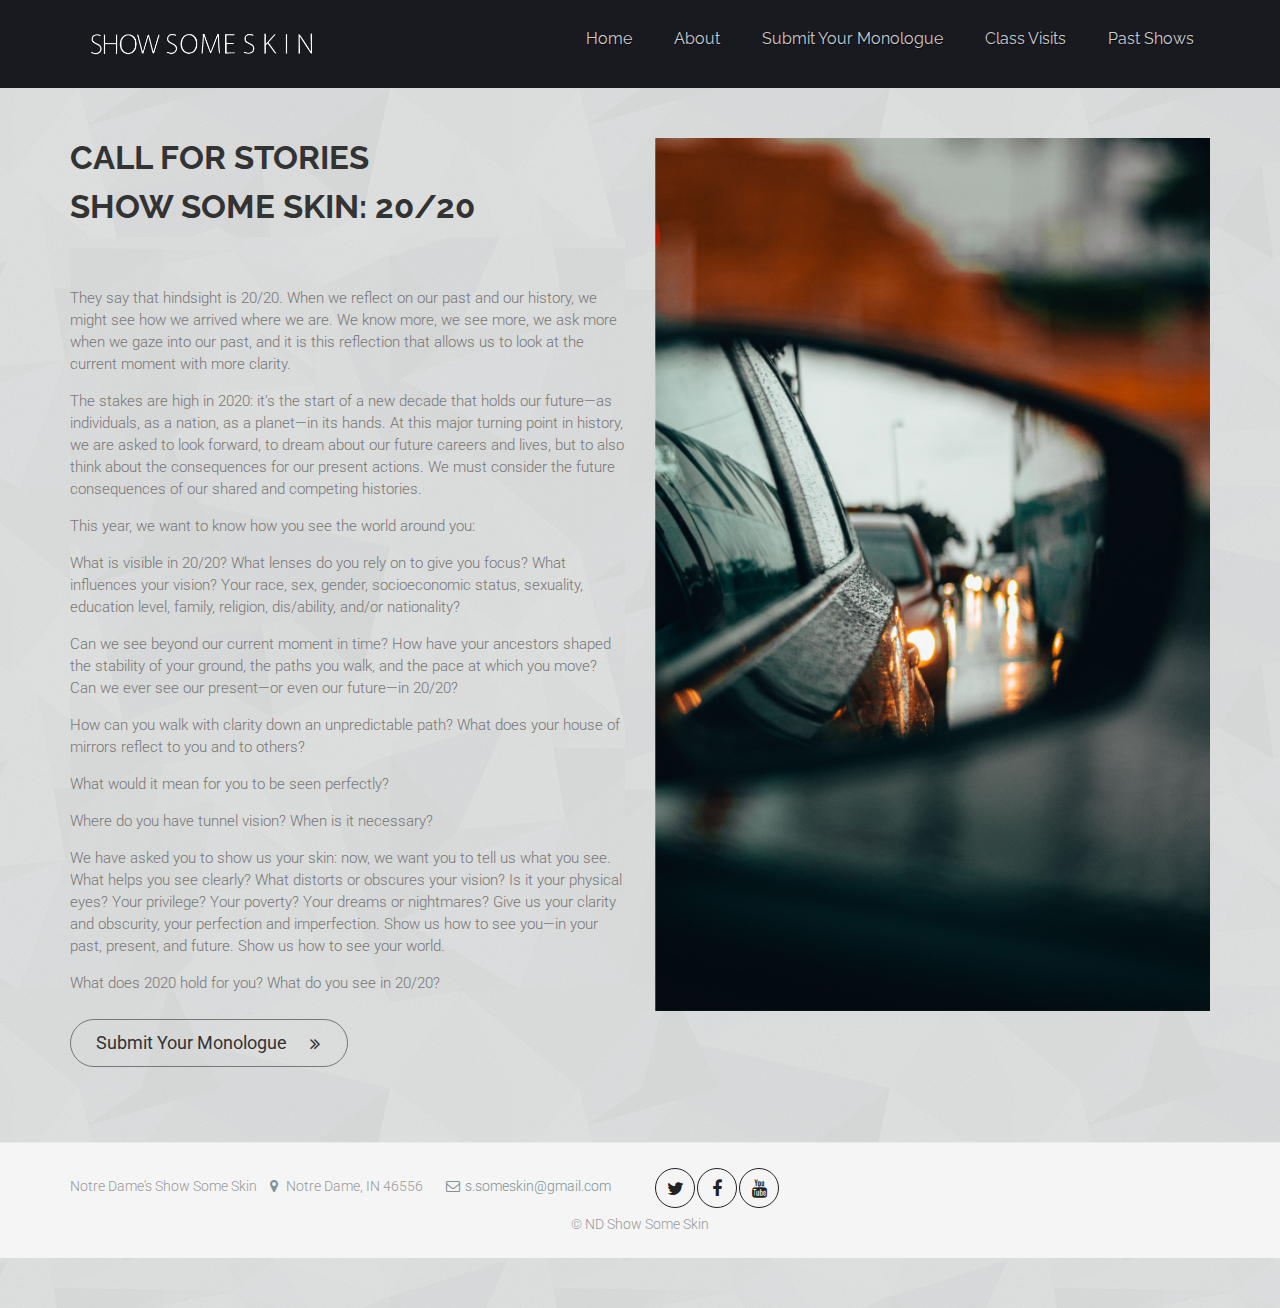
<file: submit-monologue.html>
<!DOCTYPE html>
<!--[if IE 9]> <html lang="en" class="ie9"> <![endif]-->
<!--[if !IE]><!-->
<html lang = "en">
	<!--<![endif]-->

  <head>
    <meta charset="utf-8">
    <title>ND's Show Some Skin | Submit Your Monologue</title>
    <meta name="description" content="Show Some Skin at Notre Dame. Show Some Skin ND is a show that gives voice to unspoken stories about identity & difference.">
    <meta name="author" content="">

    <!-- Mobile Meta -->
    <meta name="viewport" content="width=device-width, initial-scale=1.0">

    <!-- Favicon -->
    <link rel="shortcut icon" href="images/favicon.ico">

    <!-- Web Fonts -->
    <link href='http://fonts.googleapis.com/css?family=Roboto:400,300,300italic,400italic,500,500italic,700,700italic' rel='stylesheet' type='text/css'>
    <link href='http://fonts.googleapis.com/css?family=Raleway:700,400,300' rel='stylesheet' type='text/css'>
    <link href='http://fonts.googleapis.com/css?family=Pacifico' rel='stylesheet' type='text/css'>
    <link href='http://fonts.googleapis.com/css?family=PT+Serif' rel='stylesheet' type='text/css'>

    <!-- Bootstrap core CSS -->
    <link href="bootstrap/css/bootstrap.css" rel="stylesheet">

    <!-- Font Awesome CSS -->
    <link href="fonts/font-awesome/css/font-awesome.css" rel="stylesheet">

    <!-- Fontello CSS -->
    <link href="fonts/fontello/css/fontello.css" rel="stylesheet">

    <!-- Plugins -->
    <link href="plugins/magnific-popup/magnific-popup.css" rel="stylesheet">
    <link href="plugins/rs-plugin/css/settings.css" rel="stylesheet">
    <link href="css/animations.css" rel="stylesheet">
    <link href="plugins/owl-carousel/owl.carousel.css" rel="stylesheet">
    <link href="plugins/owl-carousel/owl.transitions.css" rel="stylesheet">
    <link href="plugins/hover/hover-min.css" rel="stylesheet">

    <!-- the project core CSS file -->
    <link href="css/style.css" rel="stylesheet" >

    <!-- Color Scheme -->
    <link href="css/skins/gray.css" rel="stylesheet">

    <!-- Custom css -->
    <link href="css/custom.css" rel="stylesheet">
  </head>
  <body class="no-trans  page-loader-3 monologue-bg">

    <!-- scrollToTop -->
    <!-- ================ -->
    <div class="scrollToTop circle"><i class="icon-up-open-big"></i></div>

    <!-- page wrapper start -->
    <!-- ================ -->
    <div class="page-wrapper monologue-bg">

      <!-- header-container start -->
            <!-- ================ -->
            <div class="header-container">
              <!-- header start -->
              <!-- classes:  -->
              <!-- "fixed": enables fixed navigation mode (sticky menu) e.g. class="header fixed clearfix" -->
              <!-- "dark": dark version of header e.g. class="header dark clearfix" -->
              <!-- "full-width": enables full-width menu -->
              <!-- ================ -->
              <header class="header fixed dark clearfix">

                <div class="container">

                  <div class="row">
                  <div class="col-md-3" style ="margin-bottom:-45px">
                    <div class="header-left clearfix">
                      <h4 class="title" style="margin-top:15px"><a href="index.html" style="text-decoration:none"><img src="images/SSS_newLogo.png" alt="Show Some Skin"></a></h4>
                    </div>
                  </div>


                <div class="col-md-9" style ="margin-bottom:-45px">
                <div class="header-right clearfix">

              <!-- main-navigation start -->
                  <!-- classes: -->
                  <!-- "onclick": Makes the dropdowns open on click, this the default bootstrap behavior e.g. class="main-navigation onclick" -->
                  <!-- "animated": Enables animations on dropdowns opening e.g. class="main-navigation animated" -->
                  <!-- "with-dropdown-buttons": Mandatory class that adds extra space, to the main navigation, for the search and cart dropdowns -->
                  <!-- ================ -->
                  <div class="main-navigation  animated ">

                    <!-- navbar start -->
                    <!-- ================ -->
                    <nav class="navbar navbar-default navbar-right" role="navigation">
                      <div class="container-fluid">

                        <!-- Toggle get grouped for better mobile display -->
                        <div class="navbar-header">
                          <button type="button" class="navbar-toggle" data-toggle="collapse" data-target="#navbar-collapse-1">
                            <span class="sr-only">Toggle navigation</span>
                            <span class="icon-bar"></span>
                            <span class="icon-bar"></span>
                            <span class="icon-bar"></span>
                          </button>

                        </div>

                        <!-- Collect the nav links, forms, and other content for toggling -->
                        <div class="collapse navbar-collapse" id="navbar-collapse-1">
                          <!-- main-menu -->
                          <ul class="nav navbar-nav ">

                            <li ><a href="index.html">Home</a></li>
                            <li ><a href="about.html">About</a></li>
                            <li ><a href="submit-monologue.html">Submit Your Monologue</a></li>
                            <li ><a href="faculty-requests.html">Class Visits
  													</a></li>
                            <li ><a href="performances.html">Past Shows</a></li>


                          </ul>
                          <!-- main-menu end -->

                          <!-- header buttons -->

                          <!-- header buttons end-->

                        </div>

                      </div>
                    </nav>
                    <!-- navbar end -->

                  </div>
                  <!-- main-navigation end -->
                </div>
              </div>

            </div>
          </div>
        </header>
       <!-- header-container end -->
      </div>


      <div class="main-container clearfix background-img-1">
        <div class="container">
          <div class="row">
            <div class="col-md-6 col-md-push-6">
              <img src="images/SSS 2020 image for website.jpg" alt="">

            </div>
            <div class="col-md-6 col-md-pull-6">
              <h1 class="title">CALL FOR STORIES</h1>
              <h1 class="title">Show Some Skin: 20/20</h1>
      <section class="main-container clearfix parallax translucent-bg background-img-1">
        </blockquote>
<p>They say that hindsight is 20/20. When we reflect on our past and our history, we might see how we arrived where we are. We know more, we see more, we ask more when we gaze into our past, and it is this reflection that allows us to look at the current moment with more clarity.<p>

<p>The stakes are high in 2020: it’s the start of a new decade that holds our future—as individuals, as a nation, as a planet—in its hands. At this major turning point in history, we are asked to look forward, to dream about our future careers and lives, but to also think about the consequences for our present actions. We must consider the future consequences of our shared and competing histories.<p>

<p>This year, we want to know how you see the world around you:<p>

<p>What is visible in 20/20? What lenses do you rely on to give you focus? What influences your vision? Your race, sex, gender, socioeconomic status, sexuality, education level, family, religion, dis/ability, and/or nationality?<p>

<p>Can we see beyond our current moment in time? How have your ancestors shaped the stability of your ground, the paths you walk, and the pace at which you move?
Can we ever see our present—or even our future—in 20/20?<p>

<p>How can you walk with clarity down an unpredictable path? What does your house of mirrors reflect to you and to others?<p>
What would it mean for you to be seen perfectly?<p>

<p>Where do you have tunnel vision? When is it necessary?<p>

<p>We have asked you to show us your skin: now, we want you to tell us what you see. What helps you see clearly? What distorts or obscures your vision? Is it your physical eyes? Your privilege? Your poverty? Your dreams or nightmares? Give us your clarity and obscurity, your perfection and imperfection. Show us how to see you—in your past, present, and future. Show us how to see your world.<p>

<p>What does 2020 hold for you? What do you see in 20/20?<p>
<a  href="https://docs.google.com/forms/d/e/1FAIpQLSfmxYW4LfJKvTDQHFhrQ1dtPhAM29VaIZPVs4Rt_STxdw-sRw/viewform" class="btn btn-animated radius-50 btn-gray-transparent btn-lg">Submit Your Monologue<i class="fa fa-angle-double-right"></i></a>
</ul>
</div>
</div>

</div>
<!--section end-->

    </section>


    <!-- .subfooter start -->
    <!-- ================ -->
    <div class="subfooter">
       <div class="container">
          <div class="subfooter-inner">
             <div class="row">
                <div class="col-md-6">
                   <ul class="list-inline mb-20">
                  <li><p class="text-center">Notre Dame's Show Some Skin</p></li>
                  <li><i class="text-default fa fa-map-marker pr-5"></i> Notre Dame, IN 46556</li>
                  <li><a href="mailto:s.someskin@gmail.com"><i class="text-default fa fa-envelope-o pl-10 pr-5"></i>s.someskin@gmail.com</a></li>

                  </ul>
                </div>
                <div class="col-md-6">
                  <ul class="social-links circle margin-clear animated-effect-1">
                    <li class="twitter"><a style ="color:#222; border-color:#222"target="_blank" href="https://twitter.com/ShowSomeSkinND?lang=en"><i class="fa fa-twitter"></i></a></li>
                    <li class="facebook"><a style="color:#222; border-color:#222" target="_blank" href="https://www.facebook.com/ndshowsomeskin/"><i class="fa fa-facebook"></i></a></li>
                    <li class="youtube"><a style="color:#222; border-color:#222" target="_blank" href="https://youtu.be/dGTN7TgLrM8"><i class="fa fa-youtube"></i></a></li>
                  </ul>
                </div>
                <div class="col-md-12"><p class="text-center">© ND Show Some Skin </p></div>
              </div>
            </div>
           </div>
        </div>
        <!-- .subfooter end -->
      </footer>





    </div>
    <!-- page wrapper end -->

    <!-- JavaScript files placed at the end of the document so the pages load faster -->
      <!-- ================================================== -->
      <!-- Jquery and Bootstap core js files -->
      <script type="text/javascript" src="plugins/jquery.min.js"></script>
      <script type="text/javascript" src="bootstrap/js/bootstrap.min.js"></script>

      <!-- Modernizr javascript -->
      <script type="text/javascript" src="plugins/modernizr.js"></script>

      <!-- jQuery Revolution Slider  -->
      <script type="text/javascript" src="plugins/rs-plugin/js/jquery.themepunch.tools.min.js"></script>
      <script type="text/javascript" src="plugins/rs-plugin/js/jquery.themepunch.revolution.min.js"></script>

      <!-- Isotope javascript -->
      <script type="text/javascript" src="plugins/isotope/isotope.pkgd.min.js"></script>

      <!-- Magnific Popup javascript -->
      <script type="text/javascript" src="plugins/magnific-popup/jquery.magnific-popup.min.js"></script>

      <!-- Appear javascript -->
      <script type="text/javascript" src="plugins/waypoints/jquery.waypoints.min.js"></script>

      <!-- Count To javascript -->
      <script type="text/javascript" src="plugins/jquery.countTo.js"></script>

      <!-- Parallax javascript -->
      <script src="plugins/jquery.parallax-1.1.3.js"></script>

      <!-- Contact form -->
      <script src="plugins/jquery.validate.js"></script>

      <!-- Background Video -->
      <script src="plugins/vide/jquery.vide.js"></script>

      <!-- Owl carousel javascript -->
      <script type="text/javascript" src="plugins/owl-carousel/owl.carousel.js"></script>

      <!-- SmoothScroll javascript -->
      <script type="text/javascript" src="plugins/jquery.browser.js"></script>
      <script type="text/javascript" src="plugins/SmoothScroll.js"></script>

      <!-- Initialization of Plugins -->
      <script type="text/javascript" src="js/template.js"></script>

      <!-- Custom Scripts -->
      <script type="text/javascript" src="js/custom.js"></script>

  </body>
  </html>
</file>
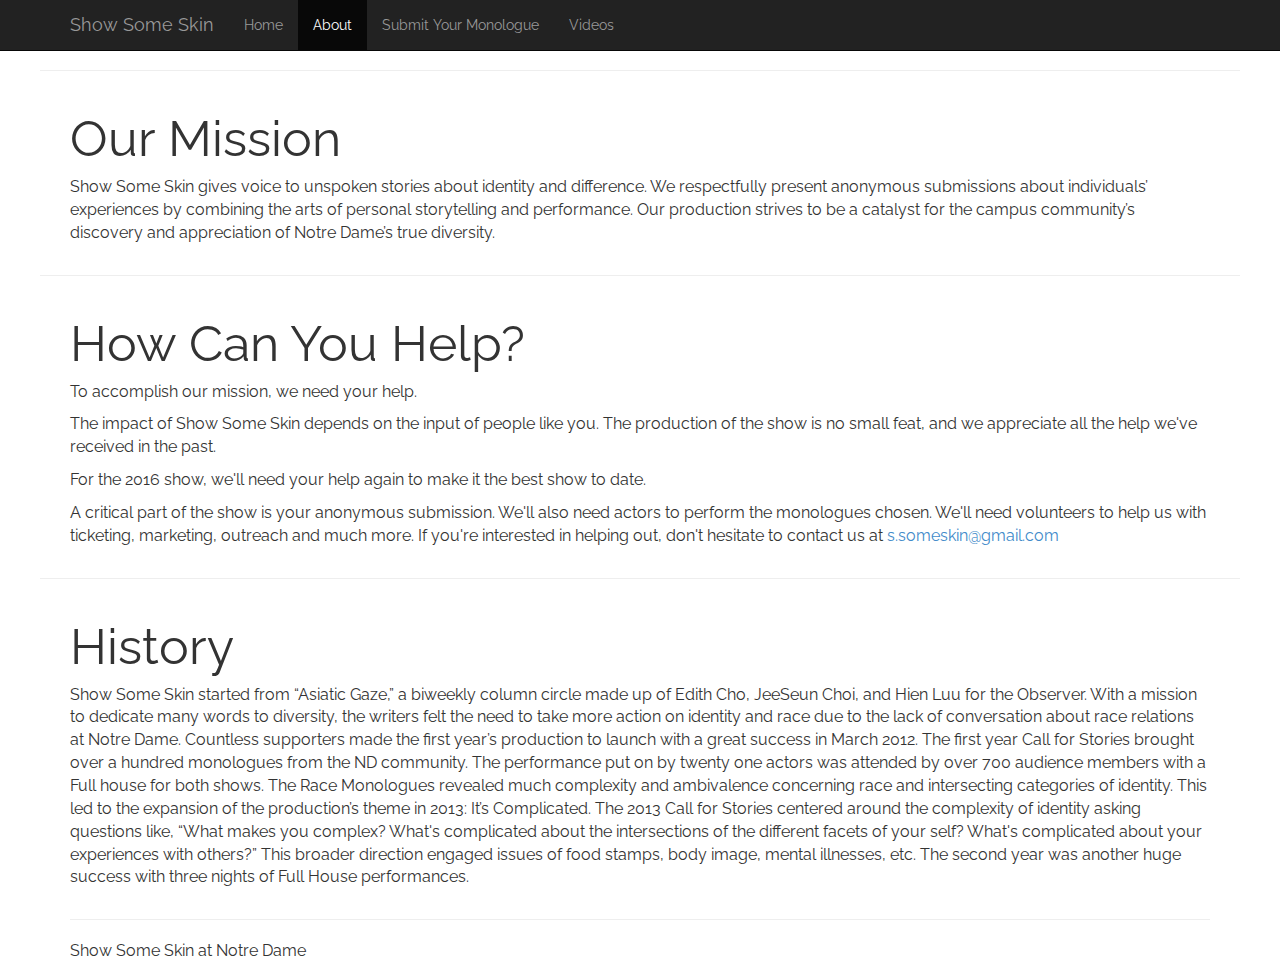
<file: Old Site/about.html>
<!DOCTYPE html>
<html lang="en">
  <head>
    <meta charset="utf-8">
    <meta name="viewport" content="width=device-width, initial-scale=1.0">
    <meta name="description" content="Show Some Skin at Notre Dame. Show Some Skin ND is a show that gives voice to unspoken stories about identity & difference.">
    <meta name="author" content="">
    <link rel="shortcut icon" href="../../assets/ico/favicon.png">

    <title>Show Some Skin | Home</title>

    <!-- Bootstrap core CSS -->
    <link href="css/bootstrap.css" rel="stylesheet">

    <!-- Custom styles for this template -->
    <link href="show-some-skin.css" rel="stylesheet">
    <link href="starter-template.css" rel="stylesheet">
    <link href='http://fonts.googleapis.com/css?family=Raleway' rel='stylesheet' type='text/css'>
	<link href='http://fonts.googleapis.com/css?family=Oswald:400,700' rel='stylesheet' type='text/css'>
    

    <!-- HTML5 shim and Respond.js IE8 support of HTML5 elements and media queries -->
    <!--[if lt IE 9]>
      <script src="../../assets/js/html5shiv.js"></script>
      <script src="../../assets/js/respond.min.js"></script>
    <![endif]-->
  </head>

  <body>
    <div class="navbar navbar-inverse navbar-fixed-top">
      <div class="container">
        <div class="navbar-header">
          <button type="button" class="navbar-toggle" data-toggle="collapse" data-target=".navbar-collapse">
            <span class="icon-bar"></span>
            <span class="icon-bar"></span>
            <span class="icon-bar"></span>
          </button>
          <a class="navbar-brand" href="#">Show Some Skin</a>
        </div>
        <div class="collapse navbar-collapse">
          <ul class="nav navbar-nav">
            <li><a href="index.html">Home</a></li>
            <li class="active"><a href="#">About</a></li>
            <li><a href="submit-monologue.html">Submit Your Monologue</a></li>

            <li><a href="videos.html">Videos</a></li>

           
		<!--
            <li><a href="#about">About</a></li>
            <li><a href="#contact">Contact Us</a></li>
												       -->
          </ul>
        </div><!--/.nav-collapse -->
      </div>
    </div>

	<!-- performance -->

	<!-- <section class="performance">

	<section class="performance">

		<div class="container">
			<h1>Performance</h1>
			<p class="lead">Show Some Skin: BE BOLD is scheduled on Thursday and Friday, February 27 and 28, 2014. Our performance is in the Decio Mainstage Theater at the Debartolo Performing Arts Center.</p>
		</div>

	</section> -->
	
	<!-- end performance -->
	<!-- <hr class="container"> -->
	</section>
	
	<!-- end performance -->
	<hr class="container">


	<!-- mission statement -->
	<section class="mission">
		<div class="container">
			<h1>Our Mission</h1>
			<p>Show Some Skin gives voice to unspoken stories about identity and difference. We respectfully present anonymous submissions about individuals’ experiences by combining the arts of personal storytelling and performance. Our production strives to be a catalyst for the campus community’s discovery and appreciation of Notre Dame’s true diversity.</p>
		</div>
	</section>
	
	<!-- end mission statement -->
	<hr class="container">
	<!-- Start of site copy -->
	
	<!-- How can you help -->
	<section class="your-help">
		<div class="container">
			<h1>How Can You Help?</h1>
				<p>To accomplish our mission, we need your help.</p>
				<p>The impact of Show Some Skin depends on the input of people like you. The production of the show is no small feat, and we appreciate all the help we've received in the past.</p>
				<p>For the 2016 show, we'll need your help again to make it the best show to date.</p>
				<p>A critical part of the show is your anonymous submission. We'll also need actors to perform the monologues chosen. We'll need volunteers to help us with ticketing, marketing, outreach and much more. If you're interested in helping out, don't hesitate to contact us at <a href="s.someskin@gmail.com"> s.someskin@gmail.com</a></p>
				
		</div> <!-- end container -->
	</section> <!-- end how can you help -->
    
    <hr class="container">
    
    <!-- What we do -->
	<section class="we-do">
		<div class="container">
			<h1>History</h1>
				<p>Show Some Skin started from “Asiatic Gaze,” a biweekly column circle made up of Edith Cho, JeeSeun Choi, and Hien Luu for the Observer. With a mission to dedicate many words to diversity, the writers felt the need to take more action on identity and race due to the lack of conversation about race relations at Notre Dame. 
				
				Countless supporters made the first year’s production to launch with a great success in March 2012. The first year Call for Stories brought over a hundred monologues from the ND community. The performance put on by twenty one actors was attended by over 700 audience members with a Full house for both shows. The Race Monologues revealed much complexity and ambivalence concerning race and intersecting categories of identity. This led to the expansion of the production’s theme in 2013: It’s Complicated. 
				
				The 2013 Call for Stories centered around the complexity of identity asking questions like, “What makes you complex? What's complicated about the intersections of the different facets of your self? What's complicated about your experiences with others?” This broader direction engaged issues of food stamps, body image, mental illnesses, etc. The second year was another huge success with three nights of Full House performances. 
				</p>
		</div>
	</section>


	<!-- footer begins-->
	<footer>
		<section class="container">
			<hr>
			<p>Show Some Skin at Notre Dame</p>
		</section>
		
	</footer>
	<!-- footer ends -->

    <!-- Bootstrap core JavaScript
    ================================================== -->
    <!-- Placed at the end of the document so the pages load faster -->
    <script src="http://ajax.googleapis.com/ajax/libs/jquery/1.10.2/jquery.min.js"></script>
    <script src="js/bootstrap.min.js"></script>
  </body>
</html>
</file>
<file: fonts/fontello/css/fontello.css>
@font-face {
  font-family: 'fontello';
  src: url('../font/fontello.eot?46462644');
  src: url('../font/fontello.eot?46462644#iefix') format('embedded-opentype'),
       url('../font/fontello.woff?46462644') format('woff'),
       url('../font/fontello.ttf?46462644') format('truetype'),
       url('../font/fontello.svg?46462644#fontello') format('svg');
  font-weight: normal;
  font-style: normal;
}
/* Chrome hack: SVG is rendered more smooth in Windozze. 100% magic, uncomment if you need it. */
/* Note, that will break hinting! In other OS-es font will be not as sharp as it could be */
/*
@media screen and (-webkit-min-device-pixel-ratio:0) {
  @font-face {
    font-family: 'fontello';
    src: url('../font/fontello.svg?46462644#fontello') format('svg');
  }
}
*/
 
 [class^="icon-"]:before, [class*=" icon-"]:before {
  font-family: "fontello";
  font-style: normal;
  font-weight: normal;
  speak: none;
 
  display: inline-block;
  text-decoration: inherit;
  width: 1em;
  margin-right: .2em;
  text-align: center;
  /* opacity: .8; */
 
  /* For safety - reset parent styles, that can break glyph codes*/
  font-variant: normal;
  text-transform: none;
     
  /* fix buttons height, for twitter bootstrap */
  line-height: 1em;
 
  /* Animation center compensation - margins should be symmetric */
  /* remove if not needed */
  margin-left: .2em;
 
  /* you can be more comfortable with increased icons size */
  /* font-size: 120%; */
 
  /* Uncomment for 3D effect */
  /* text-shadow: 1px 1px 1px rgba(127, 127, 127, 0.3); */
}
 
.icon-note:before { content: '\e800'; } /* '' */
.icon-note-beamed:before { content: '\e801'; } /* '' */
.icon-music:before { content: '\e802'; } /* '' */
.icon-search:before { content: '\e803'; } /* '' */
.icon-flashlight:before { content: '\e804'; } /* '' */
.icon-mail:before { content: '\e805'; } /* '' */
.icon-heart:before { content: '\e806'; } /* '' */
.icon-heart-empty:before { content: '\e807'; } /* '' */
.icon-star:before { content: '\e808'; } /* '' */
.icon-star-empty:before { content: '\e809'; } /* '' */
.icon-user:before { content: '\e80a'; } /* '' */
.icon-users:before { content: '\e80b'; } /* '' */
.icon-user-add:before { content: '\e80c'; } /* '' */
.icon-video:before { content: '\e80d'; } /* '' */
.icon-picture:before { content: '\e80e'; } /* '' */
.icon-camera:before { content: '\e80f'; } /* '' */
.icon-layout:before { content: '\e810'; } /* '' */
.icon-menu:before { content: '\e811'; } /* '' */
.icon-check:before { content: '\e812'; } /* '' */
.icon-cancel-circled:before { content: '\e813'; } /* '' */
.icon-cancel-squared:before { content: '\e814'; } /* '' */
.icon-plus:before { content: '\e815'; } /* '' */
.icon-plus-circled:before { content: '\e816'; } /* '' */
.icon-plus-squared:before { content: '\e817'; } /* '' */
.icon-minus:before { content: '\e818'; } /* '' */
.icon-minus-circled:before { content: '\e819'; } /* '' */
.icon-minus-squared:before { content: '\e81a'; } /* '' */
.icon-help:before { content: '\e81b'; } /* '' */
.icon-help-circled:before { content: '\e81c'; } /* '' */
.icon-info:before { content: '\e81d'; } /* '' */
.icon-info-circled:before { content: '\e81e'; } /* '' */
.icon-back:before { content: '\e81f'; } /* '' */
.icon-home:before { content: '\e820'; } /* '' */
.icon-link:before { content: '\e821'; } /* '' */
.icon-attach:before { content: '\e822'; } /* '' */
.icon-lock:before { content: '\e823'; } /* '' */
.icon-lock-open:before { content: '\e824'; } /* '' */
.icon-eye:before { content: '\e825'; } /* '' */
.icon-bookmark:before { content: '\e826'; } /* '' */
.icon-bookmarks:before { content: '\e827'; } /* '' */
.icon-flag:before { content: '\e828'; } /* '' */
.icon-thumbs-up:before { content: '\e829'; } /* '' */
.icon-thumbs-down:before { content: '\e82a'; } /* '' */
.icon-download:before { content: '\e82b'; } /* '' */
.icon-upload:before { content: '\e82c'; } /* '' */
.icon-upload-cloud:before { content: '\e82d'; } /* '' */
.icon-reply:before { content: '\e82e'; } /* '' */
.icon-reply-all:before { content: '\e82f'; } /* '' */
.icon-forward:before { content: '\e830'; } /* '' */
.icon-quote:before { content: '\e831'; } /* '' */
.icon-code:before { content: '\e832'; } /* '' */
.icon-export:before { content: '\e833'; } /* '' */
.icon-pencil:before { content: '\e834'; } /* '' */
.icon-feather:before { content: '\e835'; } /* '' */
.icon-print:before { content: '\e836'; } /* '' */
.icon-retweet:before { content: '\e837'; } /* '' */
.icon-keyboard:before { content: '\e838'; } /* '' */
.icon-chat:before { content: '\e839'; } /* '' */
.icon-bell:before { content: '\e83a'; } /* '' */
.icon-attention:before { content: '\e83b'; } /* '' */
.icon-alert:before { content: '\e83c'; } /* '' */
.icon-vcard:before { content: '\e83d'; } /* '' */
.icon-address:before { content: '\e83e'; } /* '' */
.icon-location:before { content: '\e83f'; } /* '' */
.icon-map:before { content: '\e840'; } /* '' */
.icon-direction:before { content: '\e841'; } /* '' */
.icon-compass:before { content: '\e842'; } /* '' */
.icon-cup:before { content: '\e843'; } /* '' */
.icon-trash:before { content: '\e844'; } /* '' */
.icon-doc:before { content: '\e845'; } /* '' */
.icon-docs:before { content: '\e846'; } /* '' */
.icon-doc-landscape:before { content: '\e847'; } /* '' */
.icon-doc-text:before { content: '\e848'; } /* '' */
.icon-doc-text-inv:before { content: '\e849'; } /* '' */
.icon-newspaper:before { content: '\e84a'; } /* '' */
.icon-book-open:before { content: '\e84b'; } /* '' */
.icon-folder:before { content: '\e84c'; } /* '' */
.icon-archive:before { content: '\e84d'; } /* '' */
.icon-box:before { content: '\e84e'; } /* '' */
.icon-rss:before { content: '\e84f'; } /* '' */
.icon-phone:before { content: '\e850'; } /* '' */
.icon-cog:before { content: '\e851'; } /* '' */
.icon-tools:before { content: '\e852'; } /* '' */
.icon-share:before { content: '\e853'; } /* '' */
.icon-shareable:before { content: '\e854'; } /* '' */
.icon-basket:before { content: '\e855'; } /* '' */
.icon-bag:before { content: '\e856'; } /* '' */
.icon-calendar:before { content: '\e857'; } /* '' */
.icon-login:before { content: '\e858'; } /* '' */
.icon-logout:before { content: '\e859'; } /* '' */
.icon-mic:before { content: '\e85a'; } /* '' */
.icon-mute:before { content: '\e85b'; } /* '' */
.icon-sound:before { content: '\e85c'; } /* '' */
.icon-volume:before { content: '\e85d'; } /* '' */
.icon-clock:before { content: '\e85e'; } /* '' */
.icon-lamp:before { content: '\e85f'; } /* '' */
.icon-light-down:before { content: '\e860'; } /* '' */
.icon-light-up:before { content: '\e861'; } /* '' */
.icon-adjust:before { content: '\e862'; } /* '' */
.icon-block:before { content: '\e863'; } /* '' */
.icon-resize-full:before { content: '\e864'; } /* '' */
.icon-resize-small:before { content: '\e865'; } /* '' */
.icon-popup:before { content: '\e866'; } /* '' */
.icon-publish:before { content: '\e867'; } /* '' */
.icon-window:before { content: '\e868'; } /* '' */
.icon-arrow-combo:before { content: '\e869'; } /* '' */
.icon-down-circled:before { content: '\e86a'; } /* '' */
.icon-left-circled:before { content: '\e86b'; } /* '' */
.icon-right-circled:before { content: '\e86c'; } /* '' */
.icon-up-circled:before { content: '\e86d'; } /* '' */
.icon-down-open:before { content: '\e86e'; } /* '' */
.icon-left-open:before { content: '\e86f'; } /* '' */
.icon-right-open:before { content: '\e870'; } /* '' */
.icon-up-open:before { content: '\e871'; } /* '' */
.icon-left-open-mini:before { content: '\e872'; } /* '' */
.icon-right-open-mini:before { content: '\e873'; } /* '' */
.icon-up-open-mini:before { content: '\e874'; } /* '' */
.icon-down-open-big:before { content: '\e875'; } /* '' */
.icon-left-open-big:before { content: '\e876'; } /* '' */
.icon-right-open-big:before { content: '\e877'; } /* '' */
.icon-up-open-big:before { content: '\e878'; } /* '' */
.icon-down:before { content: '\e879'; } /* '' */
.icon-left:before { content: '\e87a'; } /* '' */
.icon-right:before { content: '\e87b'; } /* '' */
.icon-up:before { content: '\e87c'; } /* '' */
.icon-down-dir:before { content: '\e87d'; } /* '' */
.icon-left-dir:before { content: '\e87e'; } /* '' */
.icon-right-dir:before { content: '\e87f'; } /* '' */
.icon-up-dir:before { content: '\e880'; } /* '' */
.icon-down-bold:before { content: '\e881'; } /* '' */
.icon-left-bold:before { content: '\e882'; } /* '' */
.icon-right-bold:before { content: '\e883'; } /* '' */
.icon-up-bold:before { content: '\e884'; } /* '' */
.icon-left-thin:before { content: '\e885'; } /* '' */
.icon-right-thin:before { content: '\e886'; } /* '' */
.icon-up-thin:before { content: '\e887'; } /* '' */
.icon-ccw:before { content: '\e888'; } /* '' */
.icon-cw:before { content: '\e889'; } /* '' */
.icon-arrows-ccw:before { content: '\e88a'; } /* '' */
.icon-level-down:before { content: '\e88b'; } /* '' */
.icon-level-up:before { content: '\e88c'; } /* '' */
.icon-shuffle:before { content: '\e88d'; } /* '' */
.icon-loop:before { content: '\e88e'; } /* '' */
.icon-switch:before { content: '\e88f'; } /* '' */
.icon-play:before { content: '\e890'; } /* '' */
.icon-stop:before { content: '\e891'; } /* '' */
.icon-pause:before { content: '\e892'; } /* '' */
.icon-record:before { content: '\e893'; } /* '' */
.icon-to-end:before { content: '\e894'; } /* '' */
.icon-to-start:before { content: '\e895'; } /* '' */
.icon-fast-forward:before { content: '\e896'; } /* '' */
.icon-fast-backward:before { content: '\e897'; } /* '' */
.icon-progress-1:before { content: '\e898'; } /* '' */
.icon-progress-2:before { content: '\e899'; } /* '' */
.icon-progress-3:before { content: '\e89a'; } /* '' */
.icon-target:before { content: '\e89b'; } /* '' */
.icon-palette:before { content: '\e89c'; } /* '' */
.icon-list:before { content: '\e89d'; } /* '' */
.icon-list-add:before { content: '\e89e'; } /* '' */
.icon-signal:before { content: '\e89f'; } /* '' */
.icon-trophy:before { content: '\e8a0'; } /* '' */
.icon-battery:before { content: '\e8a1'; } /* '' */
.icon-back-in-time:before { content: '\e8a2'; } /* '' */
.icon-monitor:before { content: '\e8a3'; } /* '' */
.icon-mobile:before { content: '\e8a4'; } /* '' */
.icon-network:before { content: '\e8a5'; } /* '' */
.icon-cd:before { content: '\e8a6'; } /* '' */
.icon-inbox:before { content: '\e8a7'; } /* '' */
.icon-install:before { content: '\e8a8'; } /* '' */
.icon-globe:before { content: '\e8a9'; } /* '' */
.icon-cloud:before { content: '\e8aa'; } /* '' */
.icon-flash:before { content: '\e8ab'; } /* '' */
.icon-moon:before { content: '\e8ac'; } /* '' */
.icon-flight:before { content: '\e8ad'; } /* '' */
.icon-paper-plane:before { content: '\e8ae'; } /* '' */
.icon-leaf:before { content: '\e8af'; } /* '' */
.icon-lifebuoy:before { content: '\e8b0'; } /* '' */
.icon-mouse:before { content: '\e8b1'; } /* '' */
.icon-briefcase:before { content: '\e8b2'; } /* '' */
.icon-suitcase:before { content: '\e8b3'; } /* '' */
.icon-dot:before { content: '\e8b4'; } /* '' */
.icon-dot-2:before { content: '\e8b5'; } /* '' */
.icon-dot-3:before { content: '\e8b6'; } /* '' */
.icon-brush:before { content: '\e8b7'; } /* '' */
.icon-magnet:before { content: '\e8b8'; } /* '' */
.icon-infinity:before { content: '\e8b9'; } /* '' */
.icon-erase:before { content: '\e8ba'; } /* '' */
.icon-chart-pie:before { content: '\e8bb'; } /* '' */
.icon-chart-line:before { content: '\e8bc'; } /* '' */
.icon-chart-bar:before { content: '\e8bd'; } /* '' */
.icon-tape:before { content: '\e8be'; } /* '' */
.icon-graduation-cap:before { content: '\e8bf'; } /* '' */
.icon-language:before { content: '\e8c0'; } /* '' */
.icon-ticket:before { content: '\e8c1'; } /* '' */
.icon-water:before { content: '\e8c2'; } /* '' */
.icon-droplet:before { content: '\e8c3'; } /* '' */
.icon-air:before { content: '\e8c4'; } /* '' */
.icon-credit-card:before { content: '\e8c5'; } /* '' */
.icon-floppy:before { content: '\e8c6'; } /* '' */
.icon-clipboard:before { content: '\e8c7'; } /* '' */
.icon-megaphone:before { content: '\e8c8'; } /* '' */
.icon-database:before { content: '\e8c9'; } /* '' */
.icon-drive:before { content: '\e8ca'; } /* '' */
.icon-bucket:before { content: '\e8cb'; } /* '' */
.icon-thermometer:before { content: '\e8cc'; } /* '' */
.icon-key:before { content: '\e8cd'; } /* '' */
.icon-flow-cascade:before { content: '\e8ce'; } /* '' */
.icon-flow-branch:before { content: '\e8cf'; } /* '' */
.icon-flow-tree:before { content: '\e8d0'; } /* '' */
.icon-flow-parallel:before { content: '\e8d1'; } /* '' */
.icon-rocket:before { content: '\e8d2'; } /* '' */
.icon-gauge:before { content: '\e8d3'; } /* '' */
.icon-traffic-cone:before { content: '\e8d4'; } /* '' */
.icon-cc:before { content: '\e8d5'; } /* '' */
.icon-cc-by:before { content: '\e8d6'; } /* '' */
.icon-cc-nc:before { content: '\e8d7'; } /* '' */
.icon-cc-nc-eu:before { content: '\e8d8'; } /* '' */
.icon-cc-nc-jp:before { content: '\e8d9'; } /* '' */
.icon-cc-sa:before { content: '\e8da'; } /* '' */
.icon-cc-nd:before { content: '\e8db'; } /* '' */
.icon-cc-pd:before { content: '\e8dc'; } /* '' */
.icon-cc-zero:before { content: '\e8dd'; } /* '' */
.icon-cc-share:before { content: '\e8de'; } /* '' */
.icon-cc-remix:before { content: '\e8df'; } /* '' */
.icon-github:before { content: '\e8e0'; } /* '' */
.icon-github-circled:before { content: '\e8e1'; } /* '' */
.icon-flickr:before { content: '\e8e2'; } /* '' */
.icon-flickr-circled:before { content: '\e8e3'; } /* '' */
.icon-vimeo-circled:before { content: '\e8e4'; } /* '' */
.icon-twitter:before { content: '\e8e5'; } /* '' */
.icon-twitter-circled:before { content: '\e8e6'; } /* '' */
.icon-facebook:before { content: '\e8e7'; } /* '' */
.icon-facebook-circled:before { content: '\e8e8'; } /* '' */
.icon-facebook-squared:before { content: '\e8e9'; } /* '' */
.icon-gplus:before { content: '\e8ea'; } /* '' */
.icon-gplus-circled:before { content: '\e8eb'; } /* '' */
.icon-pinterest:before { content: '\e8ec'; } /* '' */
.icon-pinterest-circled:before { content: '\e8ed'; } /* '' */
.icon-tumblr:before { content: '\e8ee'; } /* '' */
.icon-tumblr-circled:before { content: '\e8ef'; } /* '' */
.icon-linkedin:before { content: '\e8f0'; } /* '' */
.icon-linkedin-circled:before { content: '\e8f1'; } /* '' */
.icon-dribbble:before { content: '\e8f2'; } /* '' */
.icon-dribbble-circled:before { content: '\e8f3'; } /* '' */
.icon-stumbleupon:before { content: '\e8f4'; } /* '' */
.icon-stumbleupon-circled:before { content: '\e8f5'; } /* '' */
.icon-lastfm:before { content: '\e8f6'; } /* '' */
.icon-rdio:before { content: '\e8f7'; } /* '' */
.icon-rdio-circled:before { content: '\e8f8'; } /* '' */
.icon-spotify:before { content: '\e8f9'; } /* '' */
.icon-spotify-circled:before { content: '\e8fa'; } /* '' */
.icon-qq:before { content: '\e8fb'; } /* '' */
.icon-instagram:before { content: '\e8fc'; } /* '' */
.icon-dropbox:before { content: '\e8fd'; } /* '' */
.icon-evernote:before { content: '\e8fe'; } /* '' */
.icon-flattr:before { content: '\e8ff'; } /* '' */
.icon-skype:before { content: '\e900'; } /* '' */
.icon-skype-circled:before { content: '\e901'; } /* '' */
.icon-renren:before { content: '\e902'; } /* '' */
.icon-sina-weibo:before { content: '\e903'; } /* '' */
.icon-paypal:before { content: '\e904'; } /* '' */
.icon-picasa:before { content: '\e905'; } /* '' */
.icon-soundcloud:before { content: '\e906'; } /* '' */
.icon-mixi:before { content: '\e907'; } /* '' */
.icon-behance:before { content: '\e908'; } /* '' */
.icon-google-circles:before { content: '\e909'; } /* '' */
.icon-smashing:before { content: '\e90a'; } /* '' */
.icon-sweden:before { content: '\e90b'; } /* '' */
.icon-db-shape:before { content: '\e90c'; } /* '' */
.icon-logo-db:before { content: '\e90d'; } /* '' */
.icon-flow-line:before { content: '\e90e'; } /* '' */
.icon-vimeo:before { content: '\e90f'; } /* '' */
.icon-lastfm-circled:before { content: '\e910'; } /* '' */
.icon-vkontakte:before { content: '\e911'; } /* '' */
.icon-cancel:before { content: '\e912'; } /* '' */
.icon-tag:before { content: '\e913'; } /* '' */
.icon-comment:before { content: '\e914'; } /* '' */
.icon-book:before { content: '\e915'; } /* '' */
.icon-hourglass:before { content: '\e916'; } /* '' */
.icon-down-open-mini:before { content: '\e917'; } /* '' */
.icon-down-thin:before { content: '\e918'; } /* '' */
.icon-progress-0:before { content: '\e919'; } /* '' */
.icon-cloud-thunder:before { content: '\e91a'; } /* '' */
.icon-chart-area:before { content: '\e91b'; } /* '' */
.icon-music-outline:before { content: '\e91c'; } /* '' */
.icon-music-1:before { content: '\e91d'; } /* '' */
.icon-search-outline:before { content: '\e91e'; } /* '' */
.icon-search-1:before { content: '\e91f'; } /* '' */
.icon-mail-1:before { content: '\e920'; } /* '' */
.icon-heart-1:before { content: '\e921'; } /* '' */
.icon-heart-filled:before { content: '\e922'; } /* '' */
.icon-star-1:before { content: '\e923'; } /* '' */
.icon-star-filled:before { content: '\e924'; } /* '' */
.icon-user-outline:before { content: '\e925'; } /* '' */
.icon-user-1:before { content: '\e926'; } /* '' */
.icon-users-outline:before { content: '\e927'; } /* '' */
.icon-users-1:before { content: '\e928'; } /* '' */
.icon-user-add-outline:before { content: '\e929'; } /* '' */
.icon-user-add-1:before { content: '\e92a'; } /* '' */
.icon-user-delete-outline:before { content: '\e92b'; } /* '' */
.icon-user-delete:before { content: '\e92c'; } /* '' */
.icon-video-1:before { content: '\e92d'; } /* '' */
.icon-videocam-outline:before { content: '\e92e'; } /* '' */
.icon-videocam:before { content: '\e92f'; } /* '' */
.icon-picture-outline:before { content: '\e930'; } /* '' */
.icon-picture-1:before { content: '\e931'; } /* '' */
.icon-camera-outline:before { content: '\e932'; } /* '' */
.icon-camera-1:before { content: '\e933'; } /* '' */
.icon-th-outline:before { content: '\e934'; } /* '' */
.icon-th:before { content: '\e935'; } /* '' */
.icon-th-large-outline:before { content: '\e936'; } /* '' */
.icon-th-large:before { content: '\e937'; } /* '' */
.icon-th-list-outline:before { content: '\e938'; } /* '' */
.icon-th-list:before { content: '\e939'; } /* '' */
.icon-ok-outline:before { content: '\e93a'; } /* '' */
.icon-ok:before { content: '\e93b'; } /* '' */
.icon-cancel-outline:before { content: '\e93c'; } /* '' */
.icon-cancel-1:before { content: '\e93d'; } /* '' */
.icon-cancel-alt:before { content: '\e93e'; } /* '' */
.icon-cancel-alt-filled:before { content: '\e93f'; } /* '' */
.icon-cancel-circled-outline:before { content: '\e940'; } /* '' */
.icon-cancel-circled-1:before { content: '\e941'; } /* '' */
.icon-plus-outline:before { content: '\e942'; } /* '' */
.icon-plus-1:before { content: '\e943'; } /* '' */
.icon-minus-outline:before { content: '\e944'; } /* '' */
.icon-minus-1:before { content: '\e945'; } /* '' */
.icon-divide-outline:before { content: '\e946'; } /* '' */
.icon-divide:before { content: '\e947'; } /* '' */
.icon-eq-outline:before { content: '\e948'; } /* '' */
.icon-eq:before { content: '\e949'; } /* '' */
.icon-info-outline:before { content: '\e94a'; } /* '' */
.icon-info-1:before { content: '\e94b'; } /* '' */
.icon-home-outline:before { content: '\e94c'; } /* '' */
.icon-home-1:before { content: '\e94d'; } /* '' */
.icon-link-outline:before { content: '\e94e'; } /* '' */
.icon-link-1:before { content: '\e94f'; } /* '' */
.icon-attach-outline:before { content: '\e950'; } /* '' */
.icon-attach-1:before { content: '\e951'; } /* '' */
.icon-lock-1:before { content: '\e952'; } /* '' */
.icon-lock-filled:before { content: '\e953'; } /* '' */
.icon-lock-open-1:before { content: '\e954'; } /* '' */
.icon-lock-open-filled:before { content: '\e955'; } /* '' */
.icon-pin-outline:before { content: '\e956'; } /* '' */
.icon-pin:before { content: '\e957'; } /* '' */
.icon-eye-outline:before { content: '\e958'; } /* '' */
.icon-eye-1:before { content: '\e959'; } /* '' */
.icon-tag-1:before { content: '\e95a'; } /* '' */
.icon-tags:before { content: '\e95b'; } /* '' */
.icon-bookmark-1:before { content: '\e95c'; } /* '' */
.icon-flag-1:before { content: '\e95d'; } /* '' */
.icon-flag-filled:before { content: '\e95e'; } /* '' */
.icon-thumbs-up-1:before { content: '\e95f'; } /* '' */
.icon-thumbs-down-1:before { content: '\e960'; } /* '' */
.icon-download-outline:before { content: '\e961'; } /* '' */
.icon-download-1:before { content: '\e962'; } /* '' */
.icon-upload-outline:before { content: '\e963'; } /* '' */
.icon-upload-1:before { content: '\e964'; } /* '' */
.icon-upload-cloud-outline:before { content: '\e965'; } /* '' */
.icon-upload-cloud-1:before { content: '\e966'; } /* '' */
.icon-reply-outline:before { content: '\e967'; } /* '' */
.icon-reply-1:before { content: '\e968'; } /* '' */
.icon-forward-outline:before { content: '\e969'; } /* '' */
.icon-forward-1:before { content: '\e96a'; } /* '' */
.icon-code-outline:before { content: '\e96b'; } /* '' */
.icon-code-1:before { content: '\e96c'; } /* '' */
.icon-export-outline:before { content: '\e96d'; } /* '' */
.icon-export-1:before { content: '\e96e'; } /* '' */
.icon-pencil-1:before { content: '\e96f'; } /* '' */
.icon-pen:before { content: '\e970'; } /* '' */
.icon-feather-1:before { content: '\e971'; } /* '' */
.icon-edit:before { content: '\e972'; } /* '' */
.icon-print-1:before { content: '\e973'; } /* '' */
.icon-comment-1:before { content: '\e974'; } /* '' */
.icon-chat-1:before { content: '\e975'; } /* '' */
.icon-chat-alt:before { content: '\e976'; } /* '' */
.icon-bell-1:before { content: '\e977'; } /* '' */
.icon-attention-1:before { content: '\e978'; } /* '' */
.icon-attention-filled:before { content: '\e979'; } /* '' */
.icon-warning-empty:before { content: '\e97a'; } /* '' */
.icon-warning:before { content: '\e97b'; } /* '' */
.icon-contacts:before { content: '\e97c'; } /* '' */
.icon-vcard-1:before { content: '\e97d'; } /* '' */
.icon-address-1:before { content: '\e97e'; } /* '' */
.icon-location-outline:before { content: '\e97f'; } /* '' */
.icon-location-1:before { content: '\e980'; } /* '' */
.icon-map-1:before { content: '\e981'; } /* '' */
.icon-direction-outline:before { content: '\e982'; } /* '' */
.icon-direction-1:before { content: '\e983'; } /* '' */
.icon-compass-1:before { content: '\e984'; } /* '' */
.icon-trash-1:before { content: '\e985'; } /* '' */
.icon-doc-1:before { content: '\e986'; } /* '' */
.icon-doc-text-1:before { content: '\e987'; } /* '' */
.icon-doc-add:before { content: '\e988'; } /* '' */
.icon-doc-remove:before { content: '\e989'; } /* '' */
.icon-news:before { content: '\e98a'; } /* '' */
.icon-folder-1:before { content: '\e98b'; } /* '' */
.icon-folder-add:before { content: '\e98c'; } /* '' */
.icon-folder-delete:before { content: '\e98d'; } /* '' */
.icon-archive-1:before { content: '\e98e'; } /* '' */
.icon-box-1:before { content: '\e98f'; } /* '' */
.icon-rss-outline:before { content: '\e990'; } /* '' */
.icon-rss-1:before { content: '\e991'; } /* '' */
.icon-phone-outline:before { content: '\e992'; } /* '' */
.icon-phone-1:before { content: '\e993'; } /* '' */
.icon-menu-outline:before { content: '\e994'; } /* '' */
.icon-menu-1:before { content: '\e995'; } /* '' */
.icon-cog-outline:before { content: '\e996'; } /* '' */
.icon-cog-1:before { content: '\e997'; } /* '' */
.icon-wrench-outline:before { content: '\e998'; } /* '' */
.icon-wrench:before { content: '\e999'; } /* '' */
.icon-basket-1:before { content: '\e99a'; } /* '' */
.icon-calendar-outlilne:before { content: '\e99b'; } /* '' */
.icon-calendar-1:before { content: '\e99c'; } /* '' */
.icon-mic-outline:before { content: '\e99d'; } /* '' */
.icon-mic-1:before { content: '\e99e'; } /* '' */
.icon-volume-off:before { content: '\e99f'; } /* '' */
.icon-volume-low:before { content: '\e9a0'; } /* '' */
.icon-volume-middle:before { content: '\e9a1'; } /* '' */
.icon-volume-high:before { content: '\e9a2'; } /* '' */
.icon-headphones:before { content: '\e9a3'; } /* '' */
.icon-clock-1:before { content: '\e9a4'; } /* '' */
.icon-wristwatch:before { content: '\e9a5'; } /* '' */
.icon-stopwatch:before { content: '\e9a6'; } /* '' */
.icon-lightbulb:before { content: '\e9a7'; } /* '' */
.icon-block-outline:before { content: '\e9a8'; } /* '' */
.icon-block-1:before { content: '\e9a9'; } /* '' */
.icon-resize-full-outline:before { content: '\e9aa'; } /* '' */
.icon-resize-full-1:before { content: '\e9ab'; } /* '' */
.icon-resize-normal-outline:before { content: '\e9ac'; } /* '' */
.icon-resize-normal:before { content: '\e9ad'; } /* '' */
.icon-move-outline:before { content: '\e9ae'; } /* '' */
.icon-move:before { content: '\e9af'; } /* '' */
.icon-popup-1:before { content: '\e9b0'; } /* '' */
.icon-zoom-in-outline:before { content: '\e9b1'; } /* '' */
.icon-zoom-in:before { content: '\e9b2'; } /* '' */
.icon-zoom-out-outline:before { content: '\e9b3'; } /* '' */
.icon-zoom-out:before { content: '\e9b4'; } /* '' */
.icon-popup-2:before { content: '\e9b5'; } /* '' */
.icon-left-open-outline:before { content: '\e9b6'; } /* '' */
.icon-left-open-1:before { content: '\e9b7'; } /* '' */
.icon-right-open-outline:before { content: '\e9b8'; } /* '' */
.icon-right-open-1:before { content: '\e9b9'; } /* '' */
.icon-down-1:before { content: '\e9ba'; } /* '' */
.icon-left-1:before { content: '\e9bb'; } /* '' */
.icon-right-1:before { content: '\e9bc'; } /* '' */
.icon-up-1:before { content: '\e9bd'; } /* '' */
.icon-down-outline:before { content: '\e9be'; } /* '' */
.icon-left-outline:before { content: '\e9bf'; } /* '' */
.icon-right-outline:before { content: '\e9c0'; } /* '' */
.icon-up-outline:before { content: '\e9c1'; } /* '' */
.icon-down-small:before { content: '\e9c2'; } /* '' */
.icon-left-small:before { content: '\e9c3'; } /* '' */
.icon-right-small:before { content: '\e9c4'; } /* '' */
.icon-up-small:before { content: '\e9c5'; } /* '' */
.icon-cw-outline:before { content: '\e9c6'; } /* '' */
.icon-cw-1:before { content: '\e9c7'; } /* '' */
.icon-arrows-cw-outline:before { content: '\e9c8'; } /* '' */
.icon-arrows-cw:before { content: '\e9c9'; } /* '' */
.icon-loop-outline:before { content: '\e9ca'; } /* '' */
.icon-loop-1:before { content: '\e9cb'; } /* '' */
.icon-loop-alt-outline:before { content: '\e9cc'; } /* '' */
.icon-loop-alt:before { content: '\e9cd'; } /* '' */
.icon-shuffle-1:before { content: '\e9ce'; } /* '' */
.icon-play-outline:before { content: '\e9cf'; } /* '' */
.icon-play-1:before { content: '\e9d0'; } /* '' */
.icon-stop-outline:before { content: '\e9d1'; } /* '' */
.icon-stop-1:before { content: '\e9d2'; } /* '' */
.icon-pause-outline:before { content: '\e9d3'; } /* '' */
.icon-pause-1:before { content: '\e9d4'; } /* '' */
.icon-fast-fw-outline:before { content: '\e9d5'; } /* '' */
.icon-fast-fw:before { content: '\e9d6'; } /* '' */
.icon-rewind-outline:before { content: '\e9d7'; } /* '' */
.icon-rewind:before { content: '\e9d8'; } /* '' */
.icon-record-outline:before { content: '\e9d9'; } /* '' */
.icon-record-1:before { content: '\e9da'; } /* '' */
.icon-eject-outline:before { content: '\e9db'; } /* '' */
.icon-eject:before { content: '\e9dc'; } /* '' */
.icon-eject-alt-outline:before { content: '\e9dd'; } /* '' */
.icon-eject-alt:before { content: '\e9de'; } /* '' */
.icon-bat1:before { content: '\e9df'; } /* '' */
.icon-bat2:before { content: '\e9e0'; } /* '' */
.icon-bat3:before { content: '\e9e1'; } /* '' */
.icon-bat4:before { content: '\e9e2'; } /* '' */
.icon-bat-charge:before { content: '\e9e3'; } /* '' */
.icon-plug:before { content: '\e9e4'; } /* '' */
.icon-target-outline:before { content: '\e9e5'; } /* '' */
.icon-target-1:before { content: '\e9e6'; } /* '' */
.icon-wifi-outline:before { content: '\e9e7'; } /* '' */
.icon-wifi:before { content: '\e9e8'; } /* '' */
.icon-desktop:before { content: '\e9e9'; } /* '' */
.icon-laptop:before { content: '\e9ea'; } /* '' */
.icon-tablet:before { content: '\e9eb'; } /* '' */
.icon-mobile-1:before { content: '\e9ec'; } /* '' */
.icon-contrast:before { content: '\e9ed'; } /* '' */
.icon-globe-outline:before { content: '\e9ee'; } /* '' */
.icon-globe-1:before { content: '\e9ef'; } /* '' */
.icon-globe-alt-outline:before { content: '\e9f0'; } /* '' */
.icon-globe-alt:before { content: '\e9f1'; } /* '' */
.icon-sun:before { content: '\e9f2'; } /* '' */
.icon-sun-filled:before { content: '\e9f3'; } /* '' */
.icon-cloud-1:before { content: '\e9f4'; } /* '' */
.icon-flash-outline:before { content: '\e9f5'; } /* '' */
.icon-flash-1:before { content: '\e9f6'; } /* '' */
.icon-moon-1:before { content: '\e9f7'; } /* '' */
.icon-waves-outline:before { content: '\e9f8'; } /* '' */
.icon-waves:before { content: '\e9f9'; } /* '' */
.icon-rain:before { content: '\e9fa'; } /* '' */
.icon-cloud-sun:before { content: '\e9fb'; } /* '' */
.icon-drizzle:before { content: '\e9fc'; } /* '' */
.icon-snow:before { content: '\e9fd'; } /* '' */
.icon-cloud-flash:before { content: '\e9fe'; } /* '' */
.icon-cloud-wind:before { content: '\e9ff'; } /* '' */
.icon-wind:before { content: '\ea00'; } /* '' */
.icon-plane-outline:before { content: '\ea01'; } /* '' */
.icon-plane:before { content: '\ea02'; } /* '' */
.icon-leaf-1:before { content: '\ea03'; } /* '' */
.icon-lifebuoy-1:before { content: '\ea04'; } /* '' */
.icon-briefcase-1:before { content: '\ea05'; } /* '' */
.icon-brush-1:before { content: '\ea06'; } /* '' */
.icon-pipette:before { content: '\ea07'; } /* '' */
.icon-power-outline:before { content: '\ea08'; } /* '' */
.icon-power:before { content: '\ea09'; } /* '' */
.icon-check-outline:before { content: '\ea0a'; } /* '' */
.icon-check-1:before { content: '\ea0b'; } /* '' */
.icon-gift:before { content: '\ea0c'; } /* '' */
.icon-temperatire:before { content: '\ea0d'; } /* '' */
.icon-chart-outline:before { content: '\ea0e'; } /* '' */
.icon-chart:before { content: '\ea0f'; } /* '' */
.icon-chart-alt-outline:before { content: '\ea10'; } /* '' */
.icon-chart-alt:before { content: '\ea11'; } /* '' */
.icon-chart-bar-outline:before { content: '\ea12'; } /* '' */
.icon-chart-bar-1:before { content: '\ea13'; } /* '' */
.icon-chart-pie-outline:before { content: '\ea14'; } /* '' */
.icon-chart-pie-1:before { content: '\ea15'; } /* '' */
.icon-ticket-1:before { content: '\ea16'; } /* '' */
.icon-credit-card-1:before { content: '\ea17'; } /* '' */
.icon-clipboard-1:before { content: '\ea18'; } /* '' */
.icon-database-1:before { content: '\ea19'; } /* '' */
.icon-key-outline:before { content: '\ea1a'; } /* '' */
.icon-key-1:before { content: '\ea1b'; } /* '' */
.icon-flow-split:before { content: '\ea1c'; } /* '' */
.icon-flow-merge:before { content: '\ea1d'; } /* '' */
.icon-flow-parallel-1:before { content: '\ea1e'; } /* '' */
.icon-flow-cross:before { content: '\ea1f'; } /* '' */
.icon-certificate-outline:before { content: '\ea20'; } /* '' */
.icon-certificate:before { content: '\ea21'; } /* '' */
.icon-scissors-outline:before { content: '\ea22'; } /* '' */
.icon-scissors:before { content: '\ea23'; } /* '' */
.icon-flask:before { content: '\ea24'; } /* '' */
.icon-wine:before { content: '\ea25'; } /* '' */
.icon-coffee:before { content: '\ea26'; } /* '' */
.icon-beer:before { content: '\ea27'; } /* '' */
.icon-anchor-outline:before { content: '\ea28'; } /* '' */
.icon-anchor:before { content: '\ea29'; } /* '' */
.icon-puzzle-outline:before { content: '\ea2a'; } /* '' */
.icon-puzzle:before { content: '\ea2b'; } /* '' */
.icon-tree:before { content: '\ea2c'; } /* '' */
.icon-calculator:before { content: '\ea2d'; } /* '' */
.icon-infinity-outline:before { content: '\ea2e'; } /* '' */
.icon-infinity-1:before { content: '\ea2f'; } /* '' */
.icon-pi-outline:before { content: '\ea30'; } /* '' */
.icon-pi:before { content: '\ea31'; } /* '' */
.icon-at:before { content: '\ea32'; } /* '' */
.icon-at-circled:before { content: '\ea33'; } /* '' */
.icon-looped-square-outline:before { content: '\ea34'; } /* '' */
.icon-looped-square-interest:before { content: '\ea35'; } /* '' */
.icon-sort-alphabet-outline:before { content: '\ea36'; } /* '' */
.icon-sort-alphabet:before { content: '\ea37'; } /* '' */
.icon-sort-numeric-outline:before { content: '\ea38'; } /* '' */
.icon-sort-numeric:before { content: '\ea39'; } /* '' */
.icon-dribbble-circled-1:before { content: '\ea3a'; } /* '' */
.icon-dribbble-1:before { content: '\ea3b'; } /* '' */
.icon-facebook-circled-1:before { content: '\ea3c'; } /* '' */
.icon-facebook-1:before { content: '\ea3d'; } /* '' */
.icon-flickr-circled-1:before { content: '\ea3e'; } /* '' */
.icon-flickr-1:before { content: '\ea3f'; } /* '' */
.icon-github-circled-1:before { content: '\ea40'; } /* '' */
.icon-github-1:before { content: '\ea41'; } /* '' */
.icon-lastfm-circled-1:before { content: '\ea42'; } /* '' */
.icon-lastfm-1:before { content: '\ea43'; } /* '' */
.icon-linkedin-circled-1:before { content: '\ea44'; } /* '' */
.icon-linkedin-1:before { content: '\ea45'; } /* '' */
.icon-pinterest-circled-1:before { content: '\ea46'; } /* '' */
.icon-pinterest-1:before { content: '\ea47'; } /* '' */
.icon-skype-outline:before { content: '\ea48'; } /* '' */
.icon-skype-1:before { content: '\ea49'; } /* '' */
.icon-tumbler-circled:before { content: '\ea4a'; } /* '' */
.icon-tumbler:before { content: '\ea4b'; } /* '' */
.icon-twitter-circled-1:before { content: '\ea4c'; } /* '' */
.icon-twitter-1:before { content: '\ea4d'; } /* '' */
.icon-vimeo-circled-1:before { content: '\ea4e'; } /* '' */
.icon-vimeo-1:before { content: '\ea4f'; } /* '' */
</file>
<file: plugins/rs-plugin/css/settings.css>
/*-----------------------------------------------------------------------------

	-	Revolution Slider 4.1 Captions -

		Screen Stylesheet

version:   	1.4.5
date:      	27/11/13
author:		themepunch
email:     	info@themepunch.com
website:   	http://www.themepunch.com
-----------------------------------------------------------------------------*/



/*************************
	-	CAPTIONS	-
**************************/

.tp-static-layers	{	position:absolute; z-index:505; top:0px;left:0px}

.tp-hide-revslider,.tp-caption.tp-hidden-caption	{	visibility:hidden !important; display:none !important}


.tp-caption { z-index:1; white-space:nowrap}

.tp-caption-demo .tp-caption	{	position:relative !important; display:inline-block; margin-bottom:10px; margin-right:20px !important}


.tp-caption.whitedivider3px {

	color: #000000;
	text-shadow: none;
	background-color: rgb(255, 255, 255);
	background-color: rgba(255, 255, 255, 1);
	text-decoration: none;
	min-width: 408px;
	min-height: 3px;
	background-position: initial initial;
	background-repeat: initial initial;
	border-width: 0px;
	border-color: #000000;
	border-style: none;
}


.tp-caption.finewide_large_white {
color:#ffffff;
text-shadow:none;
font-size:60px;
line-height:60px;
font-weight:300;
font-family:"Open Sans", sans-serif;
background-color:transparent;
text-decoration:none;
text-transform:uppercase;
letter-spacing:8px;
border-width:0px;
border-color:rgb(0, 0, 0);
border-style:none;
}

.tp-caption.whitedivider3px {
color:#000000;
text-shadow:none;
background-color:rgb(255, 255, 255);
background-color:rgba(255, 255, 255, 1);
text-decoration:none;
font-size:0px;
line-height:0;
min-width:468px;
min-height:3px;
border-width:0px;
border-color:rgb(0, 0, 0);
border-style:none;
}

.tp-caption.finewide_medium_white {
color:#ffffff;
text-shadow:none;
font-size:37px;
line-height:37px;
font-weight:300;
font-family:"Open Sans", sans-serif;
background-color:transparent;
text-decoration:none;
text-transform:uppercase;
letter-spacing:5px;
border-width:0px;
border-color:rgb(0, 0, 0);
border-style:none;
}

.tp-caption.boldwide_small_white {
font-size:25px;
line-height:25px;
font-weight:800;
font-family:"Open Sans", sans-serif;
color:rgb(255, 255, 255);
text-decoration:none;
background-color:transparent;
text-shadow:none;
text-transform:uppercase;
letter-spacing:5px;
border-width:0px;
border-color:rgb(0, 0, 0);
border-style:none;
}

.tp-caption.whitedivider3px_vertical {
color:#000000;
text-shadow:none;
background-color:rgb(255, 255, 255);
background-color:rgba(255, 255, 255, 1);
text-decoration:none;
font-size:0px;
line-height:0;
min-width:3px;
min-height:130px;
border-width:0px;
border-color:rgb(0, 0, 0);
border-style:none;
}

.tp-caption.finewide_small_white {
color:#ffffff;
text-shadow:none;
font-size:25px;
line-height:25px;
font-weight:300;
font-family:"Open Sans", sans-serif;
background-color:transparent;
text-decoration:none;
text-transform:uppercase;
letter-spacing:5px;
border-width:0px;
border-color:rgb(0, 0, 0);
border-style:none;
}

.tp-caption.finewide_verysmall_white_mw {
font-size:13px;
line-height:25px;
font-weight:400;
font-family:"Open Sans", sans-serif;
color:#ffffff;
text-decoration:none;
background-color:transparent;
text-shadow:none;
text-transform:uppercase;
letter-spacing:5px;
max-width:470px;
white-space:normal !important;
border-width:0px;
border-color:rgb(0, 0, 0);
border-style:none;
}

.tp-caption.lightgrey_divider {
text-decoration:none;
background-color:rgb(235, 235, 235);
background-color:rgba(235, 235, 235, 1);
width:370px;
height:3px;
background-position:initial initial;
background-repeat:initial initial;
border-width:0px;
border-color:rgb(34, 34, 34);
border-style:none;
}

.tp-caption.finewide_large_white {
color: #FFF;
text-shadow: none;
font-size: 60px;
line-height: 60px;
font-weight: 300;
font-family: "Open Sans", sans-serif;
background-color: rgba(0, 0, 0, 0);
text-decoration: none;
text-transform: uppercase;
letter-spacing: 8px;
border-width: 0px;
border-color: #000;
border-style: none;
}

.tp-caption.finewide_medium_white {
color: #FFF;
text-shadow: none;
font-size: 34px;
line-height: 34px;
font-weight: 300;
font-family: "Open Sans", sans-serif;
background-color: rgba(0, 0, 0, 0);
text-decoration: none;
text-transform: uppercase;
letter-spacing: 5px;
border-width: 0px;
border-color: #000;
border-style: none;
}

.tp-caption.huge_red {
position:absolute;
color:rgb(223,75,107);
font-weight:400;
font-size:150px;
line-height:130px;
font-family: 'Oswald', sans-serif;
margin:0px;
border-width:0px;
border-style:none;
white-space:nowrap;
background-color:rgb(45,49,54);
padding:0px;
}

.tp-caption.middle_yellow {
position:absolute;
color:rgb(251,213,114);
font-weight:600;
font-size:50px;
line-height:50px;
font-family: 'Open Sans', sans-serif;
margin:0px;
border-width:0px;
border-style:none;
white-space:nowrap;
}

.tp-caption.huge_thin_yellow {
	position:absolute;
color:rgb(251,213,114);
font-weight:300;
font-size:90px;
line-height:90px;
font-family: 'Open Sans', sans-serif;
margin:0px;
letter-spacing: 20px;
border-width:0px;
border-style:none;
white-space:nowrap;
}

.tp-caption.big_dark {
position:absolute;
color:#333;
font-weight:700;
font-size:70px;
line-height:70px;
font-family:"Open Sans";
margin:0px;
border-width:0px;
border-style:none;
white-space:nowrap;
}

.tp-caption.medium_dark {
position:absolute;
color:#333;
font-weight:300;
font-size:40px;
line-height:40px;
font-family:"Open Sans";
margin:0px;
letter-spacing: 5px;
border-width:0px;
border-style:none;
white-space:nowrap;
}


.tp-caption.medium_grey {
position:absolute;
color:#fff;
text-shadow:0px 2px 5px rgba(0, 0, 0, 0.5);
font-weight:700;
font-size:20px;
line-height:20px;
font-family:Arial;
padding:2px 4px;
margin:0px;
border-width:0px;
border-style:none;
background-color:#888;
white-space:nowrap;
}

.tp-caption.small_text {
position:absolute;
color:#fff;
text-shadow:0px 2px 5px rgba(0, 0, 0, 0.5);
font-weight:700;
font-size:14px;
line-height:20px;
font-family:Arial;
margin:0px;
border-width:0px;
border-style:none;
white-space:nowrap;
}

.tp-caption.medium_text {
position:absolute;
color:#fff;
text-shadow:0px 2px 5px rgba(0, 0, 0, 0.5);
font-weight:700;
font-size:20px;
line-height:20px;
font-family:Arial;
margin:0px;
border-width:0px;
border-style:none;
white-space:nowrap;
}


.tp-caption.large_bold_white_25 {
font-size:55px;
line-height:65px;
font-weight:700;
font-family:"Open Sans";
color:#fff;
text-decoration:none;
background-color:transparent;
text-align:center;
text-shadow:#000 0px 5px 10px;
border-width:0px;
border-color:rgb(255, 255, 255);
border-style:none;
}

.tp-caption.medium_text_shadow {
font-size:25px;
line-height:25px;
font-weight:600;
font-family:"Open Sans";
color:#fff;
text-decoration:none;
background-color:transparent;
text-align:center;
text-shadow:#000 0px 5px 10px;
border-width:0px;
border-color:rgb(255, 255, 255);
border-style:none;
}

.tp-caption.large_text {
position:absolute;
color:#fff;
text-shadow:0px 2px 5px rgba(0, 0, 0, 0.5);
font-weight:700;
font-size:40px;
line-height:40px;
font-family:Arial;
margin:0px;
border-width:0px;
border-style:none;
white-space:nowrap;
}

.tp-caption.medium_bold_grey {
font-size:30px;
line-height:30px;
font-weight:800;
font-family:"Open Sans";
color:rgb(102, 102, 102);
text-decoration:none;
background-color:transparent;
text-shadow:none;
margin:0px;
padding:1px 4px 0px;
border-width:0px;
border-color:rgb(255, 214, 88);
border-style:none;
}

.tp-caption.very_large_text {
position:absolute;
color:#fff;
text-shadow:0px 2px 5px rgba(0, 0, 0, 0.5);
font-weight:700;
font-size:60px;
line-height:60px;
font-family:Arial;
margin:0px;
border-width:0px;
border-style:none;
white-space:nowrap;
letter-spacing:-2px;
}

.tp-caption.very_big_white {
position:absolute;
color:#fff;
text-shadow:none;
font-weight:800;
font-size:60px;
line-height:60px;
font-family:Arial;
margin:0px;
border-width:0px;
border-style:none;
white-space:nowrap;
padding:0px 4px;
padding-top:1px;
background-color:#000;
}

.tp-caption.very_big_black {
position:absolute;
color:#000;
text-shadow:none;
font-weight:700;
font-size:60px;
line-height:60px;
font-family:Arial;
margin:0px;
border-width:0px;
border-style:none;
white-space:nowrap;
padding:0px 4px;
padding-top:1px;
background-color:#fff;
}

.tp-caption.modern_medium_fat {
position:absolute;
color:#000;
text-shadow:none;
font-weight:800;
font-size:24px;
line-height:20px;
font-family:"Open Sans", sans-serif;
margin:0px;
border-width:0px;
border-style:none;
white-space:nowrap;
}

.tp-caption.modern_medium_fat_white {
position:absolute;
color:#fff;
text-shadow:none;
font-weight:800;
font-size:24px;
line-height:20px;
font-family:"Open Sans", sans-serif;
margin:0px;
border-width:0px;
border-style:none;
white-space:nowrap;
}

.tp-caption.modern_medium_light {
position:absolute;
color:#000;
text-shadow:none;
font-weight:300;
font-size:24px;
line-height:20px;
font-family:"Open Sans", sans-serif;
margin:0px;
border-width:0px;
border-style:none;
white-space:nowrap;
}

.tp-caption.modern_big_bluebg {
position:absolute;
color:#fff;
text-shadow:none;
font-weight:800;
font-size:30px;
line-height:36px;
font-family:"Open Sans", sans-serif;
padding:3px 10px;
margin:0px;
border-width:0px;
border-style:none;
background-color:#4e5b6c;
letter-spacing:0;
}

.tp-caption.modern_big_redbg {
position:absolute;
color:#fff;
text-shadow:none;
font-weight:300;
font-size:30px;
line-height:36px;
font-family:"Open Sans", sans-serif;
padding:3px 10px;
padding-top:1px;
margin:0px;
border-width:0px;
border-style:none;
background-color:#de543e;
letter-spacing:0;
}

.tp-caption.modern_small_text_dark {
position:absolute;
color:#555;
text-shadow:none;
font-size:14px;
line-height:22px;
font-family:Arial;
margin:0px;
border-width:0px;
border-style:none;
white-space:nowrap;
}

.tp-caption.boxshadow {
-moz-box-shadow:0px 0px 20px rgba(0, 0, 0, 0.5);
-webkit-box-shadow:0px 0px 20px rgba(0, 0, 0, 0.5);
box-shadow:0px 0px 20px rgba(0, 0, 0, 0.5);
}

.tp-caption.black {
color:#000;
text-shadow:none;
}

.tp-caption.noshadow {
text-shadow:none;
}

.tp-caption a {
color:#ff7302;
text-shadow:none;
-webkit-transition:all 0.2s ease-out;
-moz-transition:all 0.2s ease-out;
-o-transition:all 0.2s ease-out;
-ms-transition:all 0.2s ease-out;
}

.tp-caption a:hover {
color:#ffa902;
}

.tp-caption.thinheadline_dark {
position:absolute;
color:rgba(0,0,0,0.85);
text-shadow:none;
font-weight:300;
font-size:30px;
line-height:30px;
font-family:"Open Sans";
background-color:transparent;
}

.tp-caption.thintext_dark {
position:absolute;
color:rgba(0,0,0,0.85);
text-shadow:none;
font-weight:300;
font-size:16px;
line-height:26px;
font-family:"Open Sans";
background-color:transparent;
}

.tp-caption.medium_bg_red a {
	color: #fff;
    text-decoration: none;
}

.tp-caption.medium_bg_red a:hover {
	color: #fff;
    text-decoration: underline;
}

.tp-caption.smoothcircle {
font-size:30px;
line-height:75px;
font-weight:800;
font-family:"Open Sans";
color:rgb(255, 255, 255);
text-decoration:none;
background-color:rgb(0, 0, 0);
background-color:rgba(0, 0, 0, 0.498039);
padding:50px 25px;
text-align:center;
border-radius:500px 500px 500px 500px;
border-width:0px;
border-color:rgb(0, 0, 0);
border-style:none;
}

.tp-caption.largeblackbg {
font-size:50px;
line-height:70px;
font-weight:300;
font-family:"Open Sans";
color:rgb(255, 255, 255);
text-decoration:none;
background-color:rgb(0, 0, 0);
padding:0px 20px 5px;
text-shadow:none;
border-width:0px;
border-color:rgb(255, 255, 255);
border-style:none;
}

.tp-caption.largepinkbg {
position:absolute;
color:#fff;
text-shadow:none;
font-weight:300;
font-size:50px;
line-height:70px;
font-family:"Open Sans";
background-color:#db4360;
padding:0px 20px;
-webkit-border-radius:0px;
-moz-border-radius:0px;
border-radius:0px;
}

.tp-caption.largewhitebg {
position:absolute;
color:#000;
text-shadow:none;
font-weight:300;
font-size:50px;
line-height:70px;
font-family:"Open Sans";
background-color:#fff;
padding:0px 20px;
-webkit-border-radius:0px;
-moz-border-radius:0px;
border-radius:0px;
}

.tp-caption.largegreenbg {
position:absolute;
color:#fff;
text-shadow:none;
font-weight:300;
font-size:50px;
line-height:70px;
font-family:"Open Sans";
background-color:#67ae73;
padding:0px 20px;
-webkit-border-radius:0px;
-moz-border-radius:0px;
border-radius:0px;
}

.tp-caption.excerpt {
font-size:36px;
line-height:36px;
font-weight:700;
font-family:Arial;
color:#ffffff;
text-decoration:none;
background-color:rgba(0, 0, 0, 1);
text-shadow:none;
margin:0px;
letter-spacing:-1.5px;
padding:1px 4px 0px 4px;
width:150px;
white-space:normal !important;
height:auto;
border-width:0px;
border-color:rgb(255, 255, 255);
border-style:none;
}

.tp-caption.large_bold_grey {
font-size:60px;
line-height:60px;
font-weight:800;
font-family:"Open Sans";
color:rgb(102, 102, 102);
text-decoration:none;
background-color:transparent;
text-shadow:none;
margin:0px;
padding:1px 4px 0px;
border-width:0px;
border-color:rgb(255, 214, 88);
border-style:none;
}

.tp-caption.medium_thin_grey {
font-size:34px;
line-height:30px;
font-weight:300;
font-family:"Open Sans";
color:rgb(102, 102, 102);
text-decoration:none;
background-color:transparent;
padding:1px 4px 0px;
text-shadow:none;
margin:0px;
border-width:0px;
border-color:rgb(255, 214, 88);
border-style:none;
}

.tp-caption.small_thin_grey {
font-size:18px;
line-height:26px;
font-weight:300;
font-family:"Open Sans";
color:rgb(117, 117, 117);
text-decoration:none;
background-color:transparent;
padding:1px 4px 0px;
text-shadow:none;
margin:0px;
border-width:0px;
border-color:rgb(255, 214, 88);
border-style:none;
}

.tp-caption.lightgrey_divider {
text-decoration:none;
background-color:rgba(235, 235, 235, 1);
width:370px;
height:3px;
background-position:initial initial;
background-repeat:initial initial;
border-width:0px;
border-color:rgb(34, 34, 34);
border-style:none;
}

.tp-caption.large_bold_darkblue {
font-size:58px;
line-height:60px;
font-weight:800;
font-family:"Open Sans";
color:rgb(52, 73, 94);
text-decoration:none;
background-color:transparent;
border-width:0px;
border-color:rgb(255, 214, 88);
border-style:none;
}

.tp-caption.medium_bg_darkblue {
font-size:20px;
line-height:20px;
font-weight:800;
font-family:"Open Sans";
color:rgb(255, 255, 255);
text-decoration:none;
background-color:rgb(52, 73, 94);
padding:10px;
border-width:0px;
border-color:rgb(255, 214, 88);
border-style:none;
}

.tp-caption.medium_bold_red {
font-size:24px;
line-height:30px;
font-weight:800;
font-family:"Open Sans";
color:rgb(227, 58, 12);
text-decoration:none;
background-color:transparent;
padding:0px;
border-width:0px;
border-color:rgb(255, 214, 88);
border-style:none;
}

.tp-caption.medium_light_red {
font-size:21px;
line-height:26px;
font-weight:300;
font-family:"Open Sans";
color:rgb(227, 58, 12);
text-decoration:none;
background-color:transparent;
padding:0px;
border-width:0px;
border-color:rgb(255, 214, 88);
border-style:none;
}

.tp-caption.medium_bg_red {
font-size:20px;
line-height:20px;
font-weight:800;
font-family:"Open Sans";
color:rgb(255, 255, 255);
text-decoration:none;
background-color:rgb(227, 58, 12);
padding:10px;
border-width:0px;
border-color:rgb(255, 214, 88);
border-style:none;
}

.tp-caption.medium_bold_orange {
font-size:24px;
line-height:30px;
font-weight:800;
font-family:"Open Sans";
color:rgb(243, 156, 18);
text-decoration:none;
background-color:transparent;
border-width:0px;
border-color:rgb(255, 214, 88);
border-style:none;
}

.tp-caption.medium_bg_orange {
font-size:20px;
line-height:20px;
font-weight:800;
font-family:"Open Sans";
color:rgb(255, 255, 255);
text-decoration:none;
background-color:rgb(243, 156, 18);
padding:10px;
border-width:0px;
border-color:rgb(255, 214, 88);
border-style:none;
}

.tp-caption.grassfloor {
text-decoration:none;
background-color:rgba(160, 179, 151, 1);
width:4000px;
height:150px;
border-width:0px;
border-color:rgb(34, 34, 34);
border-style:none;
}

.tp-caption.large_bold_white {
font-size:58px;
line-height:60px;
font-weight:800;
font-family:"Open Sans";
color:rgb(255, 255, 255);
text-decoration:none;
background-color:transparent;
border-width:0px;
border-color:rgb(255, 214, 88);
border-style:none;
}

.tp-caption.medium_light_white {
font-size:30px;
line-height:36px;
font-weight:300;
font-family:"Open Sans";
color:rgb(255, 255, 255);
text-decoration:none;
background-color:transparent;
padding:0px;
border-width:0px;
border-color:rgb(255, 214, 88);
border-style:none;
}

.tp-caption.mediumlarge_light_white {
font-size:34px;
line-height:40px;
font-weight:300;
font-family:"Open Sans";
color:rgb(255, 255, 255);
text-decoration:none;
background-color:transparent;
padding:0px;
border-width:0px;
border-color:rgb(255, 214, 88);
border-style:none;
}

.tp-caption.mediumlarge_light_white_center {
font-size:34px;
line-height:40px;
font-weight:300;
font-family:"Open Sans";
color:#ffffff;
text-decoration:none;
background-color:transparent;
padding:0px 0px 0px 0px;
text-align:center;
border-width:0px;
border-color:rgb(255, 214, 88);
border-style:none;
}

.tp-caption.medium_bg_asbestos {
font-size:20px;
line-height:20px;
font-weight:800;
font-family:"Open Sans";
color:rgb(255, 255, 255);
text-decoration:none;
background-color:rgb(127, 140, 141);
padding:10px;
border-width:0px;
border-color:rgb(255, 214, 88);
border-style:none;
}

.tp-caption.medium_light_black {
font-size:30px;
line-height:36px;
font-weight:300;
font-family:"Open Sans";
color:rgb(0, 0, 0);
text-decoration:none;
background-color:transparent;
padding:0px;
border-width:0px;
border-color:rgb(255, 214, 88);
border-style:none;
}

.tp-caption.large_bold_black {
font-size:58px;
line-height:60px;
font-weight:800;
font-family:"Open Sans";
color:rgb(0, 0, 0);
text-decoration:none;
background-color:transparent;
border-width:0px;
border-color:rgb(255, 214, 88);
border-style:none;
}

.tp-caption.mediumlarge_light_darkblue {
font-size:34px;
line-height:40px;
font-weight:300;
font-family:"Open Sans";
color:rgb(52, 73, 94);
text-decoration:none;
background-color:transparent;
padding:0px;
border-width:0px;
border-color:rgb(255, 214, 88);
border-style:none;
}

.tp-caption.small_light_white {
font-size:17px;
line-height:28px;
font-weight:300;
font-family:"Open Sans";
color:rgb(255, 255, 255);
text-decoration:none;
background-color:transparent;
padding:0px;
border-width:0px;
border-color:rgb(255, 214, 88);
border-style:none;
}

.tp-caption.roundedimage {
border-width:0px;
border-color:rgb(34, 34, 34);
border-style:none;
}

.tp-caption.large_bg_black {
font-size:40px;
line-height:40px;
font-weight:800;
font-family:"Open Sans";
color:rgb(255, 255, 255);
text-decoration:none;
background-color:rgb(0, 0, 0);
padding:10px 20px 15px;
border-width:0px;
border-color:rgb(255, 214, 88);
border-style:none;
}

.tp-caption.mediumwhitebg {
font-size:30px;
line-height:30px;
font-weight:300;
font-family:"Open Sans";
color:rgb(0, 0, 0);
text-decoration:none;
background-color:rgb(255, 255, 255);
padding:5px 15px 10px;
text-shadow:none;
border-width:0px;
border-color:rgb(0, 0, 0);
border-style:none;
}

.tp-caption.medium_bg_orange_new1 {
font-size:20px;
line-height:20px;
font-weight:800;
font-family:"Open Sans";
color:rgb(255, 255, 255);
text-decoration:none;
background-color:rgb(243, 156, 18);
padding:10px;
border-width:0px;
border-color:rgb(255, 214, 88);
border-style:none;
}



.tp-caption.boxshadow{
		-moz-box-shadow: 0px 0px 20px rgba(0, 0, 0, 0.5);
		-webkit-box-shadow: 0px 0px 20px rgba(0, 0, 0, 0.5);
		box-shadow: 0px 0px 20px rgba(0, 0, 0, 0.5);
	}

.tp-caption.black{
		color: #000;
		text-shadow: none;
		font-weight: 300;
		font-size: 19px;
		line-height: 19px;
		font-family: 'Open Sans', sans;
	}

.tp-caption.noshadow {
		text-shadow: none;
	}


.tp_inner_padding	{	box-sizing:border-box;
						-webkit-box-sizing:border-box;
						-moz-box-sizing:border-box;
						max-height:none !important;	}


/*.tp-caption			{	transform:none !important}*/


/*********************************
	-	SPECIAL TP CAPTIONS -
**********************************/
.tp-caption .frontcorner		{
										width: 0;
										height: 0;
										border-left: 40px solid transparent;
										border-right: 0px solid transparent;
										border-top: 40px solid #00A8FF;
										position: absolute;left:-40px;top:0px;
									}

.tp-caption .backcorner		{
										width: 0;
										height: 0;
										border-left: 0px solid transparent;
										border-right: 40px solid transparent;
										border-bottom: 40px solid #00A8FF;
										position: absolute;right:0px;top:0px;
									}

.tp-caption .frontcornertop		{
										width: 0;
										height: 0;
										border-left: 40px solid transparent;
										border-right: 0px solid transparent;
										border-bottom: 40px solid #00A8FF;
										position: absolute;left:-40px;top:0px;
									}

.tp-caption .backcornertop		{
										width: 0;
										height: 0;
										border-left: 0px solid transparent;
										border-right: 40px solid transparent;
										border-top: 40px solid #00A8FF;
										position: absolute;right:0px;top:0px;
									}


/***********************************************
	-	SPECIAL ALTERNATIVE IMAGE SETTINGS	-
***********************************************/

img.tp-slider-alternative-image	{	width:100%; height:auto;}

/******************************
	-	BUTTONS	-
*******************************/

.tp-simpleresponsive .button				{	padding:6px 13px 5px; border-radius: 3px; -moz-border-radius: 3px; -webkit-border-radius: 3px; height:30px;
												cursor:pointer;
												color:#fff !important; text-shadow:0px 1px 1px rgba(0, 0, 0, 0.6) !important; font-size:15px; line-height:45px !important;
												background:url(../images/gradient/g30.png) repeat-x top; font-family: arial, sans-serif; font-weight: bold; letter-spacing: -1px;
											}

.tp-simpleresponsive  .button.big			{	color:#fff; text-shadow:0px 1px 1px rgba(0, 0, 0, 0.6); font-weight:bold; padding:9px 20px; font-size:19px;  line-height:57px !important; background:url(../images/gradient/g40.png) repeat-x top}


.tp-simpleresponsive  .purchase:hover,
.tp-simpleresponsive  .button:hover,
.tp-simpleresponsive  .button.big:hover		{	background-position:bottom, 15px 11px}



	@media only screen and (min-width: 768px) and (max-width: 959px) {

	 }



	@media only screen and (min-width: 480px) and (max-width: 767px) {
		.tp-simpleresponsive  .button	{	padding:4px 8px 3px; line-height:25px !important; font-size:11px !important;font-weight:normal;	}
		.tp-simpleresponsive  a.button { -webkit-transition: none; -moz-transition: none; -o-transition: none; -ms-transition: none;	 }


	}

    @media only screen and (min-width: 0px) and (max-width: 479px) {
		.tp-simpleresponsive  .button	{	padding:2px 5px 2px; line-height:20px !important; font-size:10px !important}
		.tp-simpleresponsive  a.button { -webkit-transition: none; -moz-transition: none; -o-transition: none; -ms-transition: none;	 }
	}





/*	BUTTON COLORS	*/



.tp-simpleresponsive  .button.green, .tp-simpleresponsive  .button:hover.green,
.tp-simpleresponsive  .purchase.green, .tp-simpleresponsive  .purchase:hover.green			{ background-color:#21a117; -webkit-box-shadow:  0px 3px 0px 0px #104d0b;        -moz-box-shadow:   0px 3px 0px 0px #104d0b;        box-shadow:   0px 3px 0px 0px #104d0b;  }


.tp-simpleresponsive  .button.blue, .tp-simpleresponsive  .button:hover.blue,
.tp-simpleresponsive  .purchase.blue, .tp-simpleresponsive  .purchase:hover.blue			{ background-color:#1d78cb; -webkit-box-shadow:  0px 3px 0px 0px #0f3e68;        -moz-box-shadow:   0px 3px 0px 0px #0f3e68;        box-shadow:   0px 3px 0px 0px #0f3e68}


.tp-simpleresponsive  .button.red, .tp-simpleresponsive  .button:hover.red,
.tp-simpleresponsive  .purchase.red, .tp-simpleresponsive  .purchase:hover.red				{ background-color:#cb1d1d; -webkit-box-shadow:  0px 3px 0px 0px #7c1212;        -moz-box-shadow:   0px 3px 0px 0px #7c1212;        box-shadow:   0px 3px 0px 0px #7c1212}

.tp-simpleresponsive  .button.orange, .tp-simpleresponsive  .button:hover.orange,
.tp-simpleresponsive  .purchase.orange, .tp-simpleresponsive  .purchase:hover.orange		{ background-color:#ff7700; -webkit-box-shadow:  0px 3px 0px 0px #a34c00;        -moz-box-shadow:   0px 3px 0px 0px #a34c00;        box-shadow:   0px 3px 0px 0px #a34c00}

.tp-simpleresponsive  .button.darkgrey, .tp-simpleresponsive  .button.grey,
.tp-simpleresponsive  .button:hover.darkgrey, .tp-simpleresponsive  .button:hover.grey,
.tp-simpleresponsive  .purchase.darkgrey, .tp-simpleresponsive  .purchase:hover.darkgrey	{ background-color:#555; -webkit-box-shadow:  0px 3px 0px 0px #222;        -moz-box-shadow:   0px 3px 0px 0px #222;        box-shadow:   0px 3px 0px 0px #222}

.tp-simpleresponsive  .button.lightgrey, .tp-simpleresponsive  .button:hover.lightgrey,
.tp-simpleresponsive  .purchase.lightgrey, .tp-simpleresponsive  .purchase:hover.lightgrey	{ background-color:#888; -webkit-box-shadow:  0px 3px 0px 0px #555;        -moz-box-shadow:   0px 3px 0px 0px #555;        box-shadow:   0px 3px 0px 0px #555}



/****************************************************************

	-	SET THE ANIMATION EVEN MORE SMOOTHER ON ANDROID   -

******************************************************************/

/*.tp-simpleresponsive				{	-webkit-perspective: 1500px;
										-moz-perspective: 1500px;
										-o-perspective: 1500px;
										-ms-perspective: 1500px;
										perspective: 1500px;
									}*/




/**********************************************
	-	FULLSCREEN AND FULLWIDHT CONTAINERS	-
**********************************************/

.fullscreen-container {
		width:100%;
		position:relative;
		padding:0;
}



.fullwidthbanner-container{
	width:100%;
	position:relative;
	padding:0;
	overflow:hidden;
}

.fullwidthbanner-container .fullwidthbanner{
	width:100%;
	position:relative;
}



/************************************************
	  - SOME CAPTION MODIFICATION AT START  -
*************************************************/
.tp-simpleresponsive .caption,
.tp-simpleresponsive .tp-caption {
	/*-ms-filter: "progid:DXImageTransform.Microsoft.Alpha(Opacity=0)";		-moz-opacity: 0;	-khtml-opacity: 0;	opacity: 0; */
	position:absolute;visibility: hidden;
	-webkit-font-smoothing: antialiased !important;
}


.tp-simpleresponsive img	{	max-width:none}



/******************************
	-	IE8 HACKS	-
*******************************/
.noFilterClass {
	filter:none !important;
}


/******************************
	-	SHADOWS		-
******************************/
.tp-bannershadow  {
		position:absolute;

		margin-left:auto;
		margin-right:auto;
		-moz-user-select: none;
        -khtml-user-select: none;
        -webkit-user-select: none;
        -o-user-select: none;
	}

.tp-bannershadow.tp-shadow1 {	background:url(../assets/shadow1.png) no-repeat; background-size:100% 100%; width:890px; height:60px; bottom:-60px}
.tp-bannershadow.tp-shadow2 {	background:url(../assets/shadow2.png) no-repeat; background-size:100% 100%; width:890px; height:60px;bottom:-60px}
.tp-bannershadow.tp-shadow3 {	background:url(../assets/shadow3.png) no-repeat; background-size:100% 100%; width:890px; height:60px;bottom:-60px}


/********************************
	-	FULLSCREEN VIDEO	-
*********************************/
.caption.fullscreenvideo {	left:0px; top:0px; position:absolute;width:100%;height:100%}
.caption.fullscreenvideo iframe,
.caption.fullscreenvideo video	{ width:100% !important; height:100% !important; display: none}

.tp-caption.fullscreenvideo	{	left:0px; top:0px; position:absolute;width:100%;height:100%}


.tp-caption.fullscreenvideo iframe,
.tp-caption.fullscreenvideo iframe video	{ width:100% !important; height:100% !important; display: none}


.fullcoveredvideo video,
.fullscreenvideo video					{	background: #000}

.fullcoveredvideo .tp-poster		{	background-position: center center;background-size: cover;width:100%;height:100%;top:0px;left:0px}

.html5vid.videoisplaying .tp-poster	{	display: none}

.tp-video-play-button		{	background:#000;
								background:rgba(0,0,0,0.3);
								padding:5px;
								border-radius:5px;-moz-border-radius:5px;-webkit-border-radius:5px;
								position: absolute;
								top: 50%;
								left: 50%;
								font-size: 40px;
								color: #FFF;
								z-index: 3;
								margin-top: -27px;
								margin-left: -28px;
								text-align: center;
								cursor: pointer;
							}

.html5vid .tp-revstop		{	width:15px;height:20px; border-left:5px solid #fff; border-right:5px solid #fff; position:relative;margin:10px 20px; box-sizing:border-box;-moz-box-sizing:border-box;-webkit-box-sizing:border-box}
.html5vid .tp-revstop	{	display:none}
.html5vid.videoisplaying .revicon-right-dir	{	display:none}
.html5vid.videoisplaying .tp-revstop	{	display:block}

.html5vid.videoisplaying .tp-video-play-button	{	display:none}
.html5vid:hover .tp-video-play-button { display:block}

.fullcoveredvideo .tp-video-play-button	{	display:none !important}

.tp-video-controls {
	position: absolute;
	bottom: 0;
	left: 0;
	right: 0;
	padding: 5px;
	opacity: 0;
	-webkit-transition: opacity .3s;
	-moz-transition: opacity .3s;
	-o-transition: opacity .3s;
	-ms-transition: opacity .3s;
	transition: opacity .3s;
	background-image: linear-gradient(bottom, rgb(0,0,0) 13%, rgb(50,50,50) 100%);
	background-image: -o-linear-gradient(bottom, rgb(0,0,0) 13%, rgb(50,50,50) 100%);
	background-image: -moz-linear-gradient(bottom, rgb(0,0,0) 13%, rgb(50,50,50) 100%);
	background-image: -webkit-linear-gradient(bottom, rgb(0,0,0) 13%, rgb(50,50,50) 100%);
	background-image: -ms-linear-gradient(bottom, rgb(0,0,0) 13%, rgb(50,50,50) 100%);

	background-image: -webkit-gradient(
		linear,
		left bottom,
		left top,
		color-stop(0.13, rgb(0,0,0)),
		color-stop(1, rgb(50,50,50))
	);
	
	display:table;max-width:100%; overflow:hidden;box-sizing:border-box;-moz-box-sizing:border-box;-webkit-box-sizing:border-box;
}

.tp-caption:hover .tp-video-controls {
	opacity: .9;
}

.tp-video-button {
	background: rgba(0,0,0,.5);
	border: 0;
	color: #EEE;
	-webkit-border-radius: 3px;
	-moz-border-radius: 3px;
	-o-border-radius: 3px;
	border-radius: 3px;
	cursor:pointer;
	line-height:12px;
	font-size:12px;
	color:#fff;
	padding:0px;
	margin:0px;
	outline: none;
	}
.tp-video-button:hover {
	cursor: pointer;
}


.tp-video-button-wrap,
.tp-video-seek-bar-wrap,
.tp-video-vol-bar-wrap 	{ padding:0px 5px;display:table-cell; }

.tp-video-seek-bar-wrap	{	width:80%}
.tp-video-vol-bar-wrap	{	width:20%}

.tp-volume-bar,
.tp-seek-bar		{	width:100%; cursor: pointer;  outline:none; line-height:12px;margin:0; padding:0;}


/********************************
	-	FULLSCREEN VIDEO ENDS	-
*********************************/


/********************************
	-	DOTTED OVERLAYS	-
*********************************/
.tp-dottedoverlay						{	background-repeat:repeat;width:100%;height:100%;position:absolute;top:0px;left:0px;z-index:4}
.tp-dottedoverlay.twoxtwo				{	background:url(../assets/gridtile.png)}
.tp-dottedoverlay.twoxtwowhite			{	background:url(../assets/gridtile_white.png)}
.tp-dottedoverlay.threexthree			{	background:url(../assets/gridtile_3x3.png)}
.tp-dottedoverlay.threexthreewhite		{	background:url(../assets/gridtile_3x3_white.png)}
/********************************
	-	DOTTED OVERLAYS ENDS	-
*********************************/


/************************
	-	NAVIGATION	-
*************************/

/** BULLETS **/

.tpclear		{	clear:both}


.tp-bullets									{	z-index:1000; position:absolute;
												-ms-filter: "progid:DXImageTransform.Microsoft.Alpha(Opacity=100)";
												-moz-opacity: 1;
												-khtml-opacity: 1;
												opacity: 1;
												-webkit-transition: opacity 0.2s ease-out; -moz-transition: opacity 0.2s ease-out; -o-transition: opacity 0.2s ease-out; -ms-transition: opacity 0.2s ease-out;-webkit-transform: translateZ(5px);
											}
.tp-bullets.hidebullets					{
												-ms-filter: "progid:DXImageTransform.Microsoft.Alpha(Opacity=0)";
												-moz-opacity: 0;
												-khtml-opacity: 0;
												opacity: 0;
											}


.tp-bullets.simplebullets.navbar						{ 	border:1px solid #666; border-bottom:1px solid #444; background:url(../assets/boxed_bgtile.png); height:40px; padding:0px 10px; -webkit-border-radius: 5px; -moz-border-radius: 5px; border-radius: 5px }

.tp-bullets.simplebullets.navbar-old					{ 	 background:url(../assets/navigdots_bgtile.png); height:35px; padding:0px 10px; -webkit-border-radius: 5px; -moz-border-radius: 5px; border-radius: 5px }


.tp-bullets.simplebullets.round .bullet					{	cursor:pointer; position:relative;	background:url(../assets/bullet.png) no-Repeat top left;	width:20px;	height:20px;  margin-right:0px; float:left; margin-top:0px; margin-left:3px}
.tp-bullets.simplebullets.round .bullet.last			{	margin-right:3px}

.tp-bullets.simplebullets.round-old .bullet				{	cursor:pointer; position:relative;	background:url(../assets/bullets.png) no-Repeat bottom left;	width:23px;	height:23px;  margin-right:0px; float:left; margin-top:0px}
.tp-bullets.simplebullets.round-old .bullet.last		{	margin-right:0px}


/**	SQUARE BULLETS **/
.tp-bullets.simplebullets.square .bullet				{	cursor:pointer; position:relative;	background:url(../assets/bullets2.png) no-Repeat bottom left;	width:19px;	height:19px;  margin-right:0px; float:left; margin-top:0px}
.tp-bullets.simplebullets.square .bullet.last			{	margin-right:0px}


/**	SQUARE BULLETS **/
.tp-bullets.simplebullets.square-old .bullet			{	cursor:pointer; position:relative;	background:url(../assets/bullets2.png) no-Repeat bottom left;	width:19px;	height:19px;  margin-right:0px; float:left; margin-top:0px}
.tp-bullets.simplebullets.square-old .bullet.last		{	margin-right:0px}


/** navbar NAVIGATION VERSION **/
.tp-bullets.simplebullets.navbar .bullet			{	cursor:pointer; position:relative;	background:url(../assets/bullet_boxed.png) no-Repeat top left;	width:18px;	height:19px;   margin-right:5px; float:left; margin-top:0px}

.tp-bullets.simplebullets.navbar .bullet.first		{	margin-left:0px !important}
.tp-bullets.simplebullets.navbar .bullet.last		{	margin-right:0px !important}



/** navbar NAVIGATION VERSION **/
.tp-bullets.simplebullets.navbar-old .bullet			{	cursor:pointer; position:relative;	background:url(../assets/navigdots.png) no-Repeat bottom left;	width:15px;	height:15px;  margin-left:5px !important; margin-right:5px !important;float:left; margin-top:10px}
.tp-bullets.simplebullets.navbar-old .bullet.first		{	margin-left:0px !important}
.tp-bullets.simplebullets.navbar-old .bullet.last		{	margin-right:0px !important}


.tp-bullets.simplebullets .bullet:hover,
.tp-bullets.simplebullets .bullet.selected				{	background-position:top left}

.tp-bullets.simplebullets.round .bullet:hover,
.tp-bullets.simplebullets.round .bullet.selected,
.tp-bullets.simplebullets.navbar .bullet:hover,
.tp-bullets.simplebullets.navbar .bullet.selected		{	background-position:bottom left}



/*************************************
	-	TP ARROWS 	-
**************************************/
.tparrows												{	-ms-filter: "progid:DXImageTransform.Microsoft.Alpha(Opacity=100)";
															-moz-opacity: 1;
															-khtml-opacity: 1;
															opacity: 1;
															-webkit-transition: opacity 0.2s ease-out; -moz-transition: opacity 0.2s ease-out; -o-transition: opacity 0.2s ease-out; -ms-transition: opacity 0.2s ease-out;
															-webkit-transform: translateZ(5000px);
															-webkit-transform-style: flat;
															-webkit-backface-visibility: hidden;
															z-index:600;
															position: relative;

														}
.tparrows.hidearrows									{
															-ms-filter: "progid:DXImageTransform.Microsoft.Alpha(Opacity=0)";
															-moz-opacity: 0;
															-khtml-opacity: 0;
															opacity: 0;
														}
.tp-leftarrow											{	z-index:100;cursor:pointer; position:relative;	background:url(../assets/large_left.png) no-Repeat top left;	width:40px;	height:40px;   }
.tp-rightarrow											{	z-index:100;cursor:pointer; position:relative;	background:url(../assets/large_right.png) no-Repeat top left;	width:40px;	height:40px;   }


.tp-leftarrow.round										{	z-index:100;cursor:pointer; position:relative;	background:url(../assets/small_left.png) no-Repeat top left;	width:19px;	height:14px;  margin-right:0px; float:left; margin-top:0px;	}
.tp-rightarrow.round									{	z-index:100;cursor:pointer; position:relative;	background:url(../assets/small_right.png) no-Repeat top left;	width:19px;	height:14px;  margin-right:0px; float:left;	margin-top:0px}


.tp-leftarrow.round-old									{	z-index:100;cursor:pointer; position:relative;	background:url(../assets/arrow_left.png) no-Repeat top left;	width:26px;	height:26px;  margin-right:0px; float:left; margin-top:0px;	}
.tp-rightarrow.round-old								{	z-index:100;cursor:pointer; position:relative;	background:url(../assets/arrow_right.png) no-Repeat top left;	width:26px;	height:26px;  margin-right:0px; float:left;	margin-top:0px}


.tp-leftarrow.navbar									{	z-index:100;cursor:pointer; position:relative;	background:url(../assets/small_left_boxed.png) no-Repeat top left;	width:20px;	height:15px;   float:left;	margin-right:6px; margin-top:12px}
.tp-rightarrow.navbar									{	z-index:100;cursor:pointer; position:relative;	background:url(../assets/small_right_boxed.png) no-Repeat top left;	width:20px;	height:15px;   float:left;	margin-left:6px; margin-top:12px}


.tp-leftarrow.navbar-old								{	z-index:100;cursor:pointer; position:relative;	background:url(../assets/arrowleft.png) no-Repeat top left;		width:9px;	height:16px;   float:left;	margin-right:6px; margin-top:10px}
.tp-rightarrow.navbar-old								{	z-index:100;cursor:pointer; position:relative;	background:url(../assets/arrowright.png) no-Repeat top left;	width:9px;	height:16px;   float:left;	margin-left:6px; margin-top:10px}

.tp-leftarrow.navbar-old.thumbswitharrow				{	margin-right:10px}
.tp-rightarrow.navbar-old.thumbswitharrow				{	margin-left:0px}

.tp-leftarrow.square									{	z-index:100;cursor:pointer; position:relative;	background:url(../assets/arrow_left2.png) no-Repeat top left;	width:12px;	height:17px;   float:left;	margin-right:0px; margin-top:0px}
.tp-rightarrow.square									{	z-index:100;cursor:pointer; position:relative;	background:url(../assets/arrow_right2.png) no-Repeat top left;	width:12px;	height:17px;   float:left;	margin-left:0px; margin-top:0px}


.tp-leftarrow.square-old								{	z-index:100;cursor:pointer; position:relative;	background:url(../assets/arrow_left2.png) no-Repeat top left;	width:12px;	height:17px;   float:left;	margin-right:0px; margin-top:0px}
.tp-rightarrow.square-old								{	z-index:100;cursor:pointer; position:relative;	background:url(../assets/arrow_right2.png) no-Repeat top left;	width:12px;	height:17px;   float:left;	margin-left:0px; margin-top:0px}


.tp-leftarrow.default									{	z-index:100;cursor:pointer; position:relative;	background:url(../assets/large_left.png) no-Repeat 0 0;	width:40px;	height:40px;

														}
.tp-rightarrow.default									{	z-index:100;cursor:pointer; position:relative;	background:url(../assets/large_right.png) no-Repeat 0 0;	width:40px;	height:40px;

														}




.tp-leftarrow:hover,
.tp-rightarrow:hover 									{	background-position:bottom left}






/****************************************************************************************************
	-	TP THUMBS 	-
*****************************************************************************************************

 - tp-thumbs & tp-mask Width is the width of the basic Thumb Container (500px basic settings)

 - .bullet width & height is the dimension of a simple Thumbnail (basic 100px x 50px)

 *****************************************************************************************************/


.tp-bullets.tp-thumbs						{	z-index:1000; position:absolute; padding:3px;background-color:#fff;
												width:500px;height:50px; 			/* THE DIMENSIONS OF THE THUMB CONTAINER */
												margin-top:-50px;
											}


.fullwidthbanner-container .tp-thumbs		{  padding:3px}

.tp-bullets.tp-thumbs .tp-mask				{	width:500px; height:50px;  			/* THE DIMENSIONS OF THE THUMB CONTAINER */
												overflow:hidden; position:relative}


.tp-bullets.tp-thumbs .tp-mask .tp-thumbcontainer	{	width:5000px; position:absolute}

.tp-bullets.tp-thumbs .bullet				{   width:100px; height:50px; 			/* THE DIMENSION OF A SINGLE THUMB */
												cursor:pointer; overflow:hidden;background:none;margin:0;float:left;
												-ms-filter: "progid:DXImageTransform.Microsoft.Alpha(Opacity=50)";
												/*filter: alpha(opacity=50);	*/
												-moz-opacity: 0.5;
												-khtml-opacity: 0.5;
												opacity: 0.5;

												-webkit-transition: all 0.2s ease-out; -moz-transition: all 0.2s ease-out; -o-transition: all 0.2s ease-out; -ms-transition: all 0.2s ease-out;
											}


.tp-bullets.tp-thumbs .bullet:hover,
.tp-bullets.tp-thumbs .bullet.selected		{ 	-ms-filter: "progid:DXImageTransform.Microsoft.Alpha(Opacity=100)";

												-moz-opacity: 1;
												-khtml-opacity: 1;
												opacity: 1;
											}
.tp-thumbs img								{	width:100%}


/************************************
		-	TP BANNER TIMER		-
*************************************/
.tp-bannertimer								{	width:100%; height:10px; background:url(../assets/timer.png);position:absolute; z-index:200;top:0px}
.tp-bannertimer.tp-bottom					{	bottom:0px;height:5px; top:auto}




/***************************************
	-	RESPONSIVE SETTINGS 	-
****************************************/




    @media only screen and (min-width: 0px) and (max-width: 479px) {
				.responsive .tp-bullets	{	display:none}
				.responsive .tparrows	{	display:none}
	}





/*********************************************

	-	BASIC SETTINGS FOR THE BANNER	-

***********************************************/

 .tp-simpleresponsive img {
		-moz-user-select: none;
        -khtml-user-select: none;
        -webkit-user-select: none;
        -o-user-select: none;
}



.tp-simpleresponsive a{	text-decoration:none}

.tp-simpleresponsive ul,
.tp-simpleresponsive ul li,
.tp-simpleresponsive ul li:before {
	list-style:none;
	padding:0 !important;
	margin:0 !important;
	list-style:none !important;
	overflow-x: visible;
	overflow-y: visible;
	background-image:none
}


.tp-simpleresponsive >ul >li{
	list-style:none;
	position:absolute;
	visibility:hidden
}

/*  CAPTION SLIDELINK   **/
.caption.slidelink a div,
.tp-caption.slidelink a div {	width:3000px; height:1500px;  background:url(../assets/coloredbg.png) repeat}

.tp-caption.slidelink a span	{	background:url(../assets/coloredbg.png) repeat}



/*****************************************
	-	NAVIGATION FANCY EXAMPLES	-
*****************************************/

.tparrows .tp-arr-imgholder								{ display: none}
.tparrows .tp-arr-titleholder							{ display: none}



/*****************************************
	-	NAVIGATION FANCY EXAMPLES	-
*****************************************/

/* NAVIGATION PREVIEW 1 */
.tparrows.preview1 							{	width:100px;height:100px;-webkit-transform-style: preserve-3d; -webkit-perspective: 1000; -moz-perspective: 1000; -webkit-backface-visibility: hidden; -moz-backface-visibility: hidden;background: transparent}
.tparrows.preview1:after					{	position:absolute; left:0px;top:0px; font-family: "revicons"; color:#fff; font-size:30px; width:100px;height:100px;text-align: center; background:#fff;background:rgba(0,0,0,0.15);z-index:2;line-height:100px; -webkit-transition: background 0.3s, color 0.3s; -moz-transition: background 0.3s, color 0.3s; transition: background 0.3s, color 0.3s}
.tp-rightarrow.preview1:after				{	content: '\e825';  }
.tp-leftarrow.preview1:after				{	content: '\e824';  }

.tparrows.preview1:hover:after 				{	background:rgba(255,255,255,1); color:#aaa}

.tparrows.preview1 .tp-arr-imgholder 		{	background-size:cover; background-position:center center; display:block;width:100%;height:100%;position:absolute;top:0px;
												-webkit-transition: -webkit-transform 0.3s;
												transition: transform 0.3s;
												-webkit-backface-visibility: hidden;
												backface-visibility: hidden;
											}
.tparrows.preview1 .tp-arr-iwrapper			{	  -webkit-transition: all 0.3s;transition: all 0.3s;
												-ms-filter:"progid:DXImageTransform.Microsoft.Alpha(Opacity=0)";filter: alpha(opacity=0);-moz-opacity: 0.0;-khtml-opacity: 0.0;opacity: 0.0}
.tparrows.preview1:hover .tp-arr-iwrapper	{	  -ms-filter:"progid:DXImageTransform.Microsoft.Alpha(Opacity=100)";filter: alpha(opacity=100);-moz-opacity: 1;-khtml-opacity: 1;opacity: 1}


.tp-rightarrow.preview1 .tp-arr-imgholder	{	right:100%;
												-webkit-transform: rotateY(-90deg);
												transform: rotateY(-90deg);
												-webkit-transform-origin: 100% 50%;
												transform-origin: 100% 50%;
												  -ms-filter:"progid:DXImageTransform.Microsoft.Alpha(Opacity=0)";filter: alpha(opacity=0);-moz-opacity: 0.0;-khtml-opacity: 0.0;opacity: 0.0;



											}
.tp-leftarrow.preview1 .tp-arr-imgholder	{	left:100%;
												-webkit-transform: rotateY(90deg);
												transform: rotateY(90deg);
												-webkit-transform-origin: 0% 50%;
												transform-origin: 0% 50%;
												  -ms-filter:"progid:DXImageTransform.Microsoft.Alpha(Opacity=0)";filter: alpha(opacity=0);-moz-opacity: 0.0;-khtml-opacity: 0.0;opacity: 0.0;



											}


.tparrows.preview1:hover .tp-arr-imgholder	{	-webkit-transform: rotateY(0deg);
												transform: rotateY(0deg);
												  -ms-filter:"progid:DXImageTransform.Microsoft.Alpha(Opacity=100)";filter: alpha(opacity=100);-moz-opacity: 1;-khtml-opacity: 1;opacity: 1;

											}


	@media only screen and (min-width: 768px) and (max-width: 979px) {
		.tparrows.preview1,
		.tparrows.preview1:after	{	width:80px; height:80px;line-height:80px; font-size:24px}

	}

    @media only screen and (min-width: 480px) and (max-width: 767px) {
		.tparrows.preview1,
		.tparrows.preview1:after	{	width:60px; height:60px;line-height:60px;font-size:20px}

	}



    @media only screen and (min-width: 0px) and (max-width: 479px) {
		.tparrows.preview1,
		.tparrows.preview1:after	{	width:40px; height:40px;line-height:40px; font-size:12px}
    }

/* PREVIEW 1 BULLETS */

.tp-bullets.preview1 						{ 	height: 21px}
.tp-bullets.preview1 .bullet 				{	cursor: pointer;
											    position: relative !important;
											    background: rgba(0, 0, 0, 0.15) !important;
											    /*-webkit-border-radius: 10px;
											    border-radius: 10px;*/
											    -webkit-box-shadow: none;
											    -moz-box-shadow: none;
											    box-shadow: none;
											    width: 5px !important;
											    height: 5px !important;
											    border: 8px solid rgba(0, 0, 0, 0) !important;
											    display: inline-block;
											    margin-right: 5px !important;
											    margin-bottom: 0px !important;
											    -webkit-transition: background-color 0.2s, border-color 0.2s;
											    -moz-transition: background-color 0.2s, border-color 0.2s;
											    -o-transition: background-color 0.2s, border-color 0.2s;
											    -ms-transition: background-color 0.2s, border-color 0.2s;
											    transition: background-color 0.2s, border-color 0.2s;
											    float:none !important;
											    box-sizing:content-box;
												-moz-box-sizing:content-box;
												-webkit-box-sizing:content-box;
}
.tp-bullets.preview1 .bullet.last 			{	margin-right: 0px}
.tp-bullets.preview1 .bullet:hover,
.tp-bullets.preview1 .bullet.selected 		{	-webkit-box-shadow: none;
											    -moz-box-shadow: none;
											    box-shadow: none;
												background: #aaa !important;
												width: 5px !important;
											    height: 5px !important;
											    border: 8px solid rgba(255, 255, 255, 1) !important;
}




/* NAVIGATION PREVIEW 2 */
.tparrows.preview2 							{	min-width:60px; min-height:60px; background:#fff; ;

												border-radius:30px;-moz-border-radius:30px;-webkit-border-radius:30px;
												overflow:hidden;
												-webkit-transition: -webkit-transform 1.3s;
												-webkit-transition: width 0.3s, background-color 0.3s, opacity 0.3s;
												transition: width 0.3s, background-color 0.3s, opacity 0.3s;
												backface-visibility: hidden;
}
.tparrows.preview2:after					{	position:absolute; top:50%; font-family: "revicons"; color:#aaa; font-size:25px; margin-top: -12px; -webkit-transition: color 0.3s; -moz-transition: color 0.3s; transition: color 0.3s }
.tp-rightarrow.preview2:after				{	content: '\e81e';  right:18px}
.tp-leftarrow.preview2:after				{	content: '\e81f';  left:18px}


.tparrows.preview2 .tp-arr-titleholder 		{	background-size:cover; background-position:center center; display:block; visibility:hidden;position:relative;top:0px;
												-webkit-transition: -webkit-transform 0.3s;
												transition: transform 0.3s;
												-webkit-backface-visibility: hidden;
												backface-visibility: hidden;
												white-space: nowrap;
												color: #000;
												text-transform: uppercase;
												font-weight: 400;
												font-size: 14px;
												line-height: 60px;
												padding:0px 10px;
											}

.tp-rightarrow.preview2 .tp-arr-titleholder	{	 right:50px;
												-webkit-transform: translateX(-100%);
												transform: translateX(-100%);
											}
.tp-leftarrow.preview2 .tp-arr-titleholder	{	left:50px;
												-webkit-transform: translateX(100%);
												transform: translateX(100%);
											}

.tparrows.preview2.hovered					{	width:300px}
.tparrows.preview2:hover					{	background:#fff}
.tparrows.preview2:hover:after				{	color:#000}
.tparrows.preview2:hover .tp-arr-titleholder{	-webkit-transform: translateX(0px);
													transform: translateX(0px);
													visibility: visible;
													position: absolute;
											}

/* PREVIEW 2 BULLETS */

.tp-bullets.preview2 						{ 	height: 17px}
.tp-bullets.preview2 .bullet 				{	cursor: pointer;
											    position: relative !important;
											    background: rgba(0, 0, 0, 0.5) !important;
											    -webkit-border-radius: 10px;
											    border-radius: 10px;
											    -webkit-box-shadow: none;
											    -moz-box-shadow: none;
											    box-shadow: none;
											    width: 6px !important;
											    height: 6px !important;
											    border: 5px solid rgba(0, 0, 0, 0) !important;
											    display: inline-block;
											    margin-right: 2px !important;
											    margin-bottom: 0px !important;
											    -webkit-transition: background-color 0.2s, border-color 0.2s;
											    -moz-transition: background-color 0.2s, border-color 0.2s;
											    -o-transition: background-color 0.2s, border-color 0.2s;
											    -ms-transition: background-color 0.2s, border-color 0.2s;
											    transition: background-color 0.2s, border-color 0.2s;
											    float:none !important;
											    box-sizing:content-box;
												-moz-box-sizing:content-box;
												-webkit-box-sizing:content-box;
}
.tp-bullets.preview2 .bullet.last 			{	margin-right: 0px}
.tp-bullets.preview2 .bullet:hover,
.tp-bullets.preview2 .bullet.selected 		{	-webkit-box-shadow: none;
											    -moz-box-shadow: none;
											    box-shadow: none;
												background: rgba(255, 255, 255, 1) !important;
												width: 6px !important;
											    height: 6px !important;
											    border: 5px solid rgba(0, 0, 0, 1) !important;
}

.tp-arr-titleholder.alwayshidden			{	display:none !important}


	@media only screen and (min-width: 768px) and (max-width: 979px) {
		.tparrows.preview2 {	min-width:40px; min-height:40px; width:40px;height:40px;
								border-radius:20px;-moz-border-radius:20px;-webkit-border-radius:20px;
							}
		.tparrows.preview2:after					{	position:absolute; top:50%; font-family: "revicons"; font-size:20px; margin-top: -12px}
		.tp-rightarrow.preview2:after				{	content: '\e81e';  right:11px}
		.tp-leftarrow.preview2:after				{	content: '\e81f';  left:11px}
		.tparrows.preview2 .tp-arr-titleholder		{	font-size:12px; line-height:40px; letter-spacing: 0px}
		.tp-rightarrow.preview2 .tp-arr-titleholder	{	right:35px}
		.tp-leftarrow.preview2 .tp-arr-titleholder	{	left:35px}

	}

    @media only screen and (min-width: 480px) and (max-width: 767px) {
   		 .tparrows.preview2 						{	min-width:30px; min-height:30px; width:30px;height:30px;
														border-radius:15px;-moz-border-radius:15px;-webkit-border-radius:15px;
													}
		.tparrows.preview2:after					{	position:absolute; top:50%; font-family: "revicons"; font-size:14px; margin-top: -12px}
		.tp-rightarrow.preview2:after				{	content: '\e81e';  right:8px}
		.tp-leftarrow.preview2:after				{	content: '\e81f';  left:8px}
		.tparrows.preview2 .tp-arr-titleholder		{	font-size:10px; line-height:30px; letter-spacing: 0px}
		.tp-rightarrow.preview2 .tp-arr-titleholder	{	right:25px}
		.tp-leftarrow.preview2 .tp-arr-titleholder	{	left:25px}
		.tparrows.preview2 .tp-arr-titleholder		{	display:none;visibility:none}


	}

    @media only screen and (min-width: 0px) and (max-width: 479px) {
		.tparrows.preview2 							{	min-width:30px; min-height:30px; width:30px;height:30px;
														border-radius:15px;-moz-border-radius:15px;-webkit-border-radius:15px;
													}
		.tparrows.preview2:after					{	position:absolute; top:50%; font-family: "revicons"; font-size:14px; margin-top: -12px}
		.tp-rightarrow.preview2:after				{	content: '\e81e';  right:8px}
		.tp-leftarrow.preview2:after				{	content: '\e81f';  left:8px}
		.tparrows.preview2 .tp-arr-titleholder		{	display:none;visibility:none}
		.tparrows.preview2:hover					{	width:30px !important; height:30px !important}
    }



/* NAVIGATION PREVIEW 3 */
.tparrows.preview3 							{	width:70px; height:70px; background:#fff; background:rgba(255,255,255,1); -webkit-transform-style: flat}
.tparrows.preview3:after					{	position:absolute;  line-height: 70px;text-align: center; font-family: "revicons"; color:#aaa; font-size:30px; top:0px;left:0px;;background:#fff; z-index:100; width:70px;height:70px; -webkit-transition: color 0.3s; -moz-transition: color 0.3s; transition: color 0.3s}
.tparrows.preview3:hover:after					{	color:#000}
.tp-rightarrow.preview3:after				{	content: '\e825';  }
.tp-leftarrow.preview3:after				{	content: '\e824';  }


.tparrows.preview3 .tp-arr-iwrapper			{
												  -webkit-transform: scale(0,1);
												  transform: scale(0,1);
												  -webkit-transform-origin: 100% 50%;
												  transform-origin: 100% 50%;
												  -webkit-transition: -webkit-transform 0.2s;
												  transition: transform 0.2s;
												  z-index:0;position: absolute; background: #000; background: rgba(0,0,0,0.75);
												  display: table;min-height:90px;top:-10px}

.tp-leftarrow.preview3 .tp-arr-iwrapper		{	 -webkit-transform: scale(0,1);
												  transform: scale(0,1);
												  -webkit-transform-origin: 0% 50%;
												  transform-origin: 0% 50%;
											}

.tparrows.preview3 .tp-arr-imgholder 		{	display:block;background-size:cover; background-position:center center; display:table-cell;min-width:90px;height:90px;
												position:relative;top:0px}

.tp-rightarrow.preview3 .tp-arr-iwrapper	{	right:0px;padding-right:70px}
.tp-leftarrow.preview3 .tp-arr-iwrapper		{	left:0px; direction: rtl;padding-left:70px}
.tparrows.preview3 .tp-arr-titleholder		{	display:table-cell; padding:30px;font-size:16px; color:#fff;white-space: nowrap; position: relative; clear:right;vertical-align: middle}

.tparrows.preview3:hover .tp-arr-iwrapper	{
												-webkit-transform: scale(1,1);
												  transform: scale(1,1);

											}

/* PREVIEW 3 BULLETS */
.tp-bullets.preview3 						{ 	height: 17px}
.tp-bullets.preview3 .bullet 				{	cursor: pointer;
											    position: relative !important;
											    background: rgba(0, 0, 0, 0.5) !important;
											    -webkit-border-radius: 10px;
											    border-radius: 10px;
											    -webkit-box-shadow: none;
											    -moz-box-shadow: none;
											    box-shadow: none;
											    width: 6px !important;
											    height: 6px !important;
											    border: 5px solid rgba(0, 0, 0, 0) !important;
											    display: inline-block;
											    margin-right: 2px !important;
											    margin-bottom: 0px !important;
											    -webkit-transition: background-color 0.2s, border-color 0.2s;
											    -moz-transition: background-color 0.2s, border-color 0.2s;
											    -o-transition: background-color 0.2s, border-color 0.2s;
											    -ms-transition: background-color 0.2s, border-color 0.2s;
											    transition: background-color 0.2s, border-color 0.2s;
											    float:none !important;
											    box-sizing:content-box;
												-moz-box-sizing:content-box;
												-webkit-box-sizing:content-box;
}
.tp-bullets.preview3 .bullet.last 			{	margin-right: 0px}
.tp-bullets.preview3 .bullet:hover,
.tp-bullets.preview3 .bullet.selected 		{	-webkit-box-shadow: none;
											    -moz-box-shadow: none;
											    box-shadow: none;
												background: rgba(255, 255, 255, 1) !important;
												width: 6px !important;
											    height: 6px !important;
											    border: 5px solid rgba(0, 0, 0, 1) !important;
}


	@media only screen and (min-width: 768px) and (max-width: 979px) {
		.tparrows.preview3:after,
		.tparrows.preview3 							{	width:50px; height:50px; line-height:50px;font-size:20px}
		.tparrows.preview3 .tp-arr-iwrapper			{	min-height:70px}
		.tparrows.preview3 .tp-arr-imgholder 		{	min-width:70px;height:70px}
		.tp-rightarrow.preview3 .tp-arr-iwrapper	{	padding-right:50px}
		.tp-leftarrow.preview3 .tp-arr-iwrapper		{	padding-left:50px}
		.tparrows.preview3 .tp-arr-titleholder		{	padding:10px;font-size:16px}



	}

    @media only screen  and (max-width: 767px) {

		.tparrows.preview3:after,
		.tparrows.preview3 							{	width:50px; height:50px; line-height:50px;font-size:20px}
		.tparrows.preview3 .tp-arr-iwrapper			{	min-height:70px}
	}





/* NAVIGATION PREVIEW 4 */
.tparrows.preview4 							{	width:30px; height:110px;  background:transparent;-webkit-transform-style: preserve-3d; -webkit-perspective: 1000; -moz-perspective: 1000}
.tparrows.preview4:after					{	position:absolute;  line-height: 110px;text-align: center; font-family: "revicons"; color:#fff; font-size:20px; top:0px;left:0px;z-index:0; width:30px;height:110px; background: #000; background: rgba(0,0,0,0.25);
												-webkit-transition: all 0.2s ease-in-out;
											    -moz-transition: all 0.2s ease-in-out;
											    -o-transition: all 0.2s ease-in-out;
											    transition: all 0.2s ease-in-out;
												   -ms-filter:"progid:DXImageTransform.Microsoft.Alpha(Opacity=100)";filter: alpha(opacity=100);-moz-opacity: 1;-khtml-opacity: 1;opacity: 1;

											}

.tp-rightarrow.preview4:after				{	content: '\e825';  }
.tp-leftarrow.preview4:after				{	content: '\e824';  }


.tparrows.preview4 .tp-arr-allwrapper		{	visibility:hidden;width:180px;position: absolute;z-index: 1;min-height:120px;top:0px;left:-150px; overflow: hidden;-webkit-perspective: 1000px;-webkit-transform-style: flat}

.tp-leftarrow.preview4 .tp-arr-allwrapper	{	left:0px}
.tparrows.preview4 .tp-arr-iwrapper			{	position: relative}

.tparrows.preview4 .tp-arr-imgholder 		{	display:block;background-size:cover; background-position:center center;width:180px;height:110px;
												position:relative;top:0px;

												-webkit-backface-visibility: hidden;
												backface-visibility: hidden;



											}


.tparrows.preview4 .tp-arr-imgholder2 		{	display:block;background-size:cover; background-position:center center; width:180px;height:110px;
												position:absolute;top:0px; left:180px;
												-webkit-backface-visibility: hidden;
												backface-visibility: hidden;

											}

.tp-leftarrow.preview4 .tp-arr-imgholder2 	{	left:-180px}




.tparrows.preview4 .tp-arr-titleholder		{	display:block; font-size:12px; line-height:25px; padding:0px 10px;text-align:left;color:#fff; position: relative;
												background: #000;
												color: #FFF;
												text-transform: uppercase;
												white-space: nowrap;
												letter-spacing: 1px;
												font-weight: 700;
												font-size: 11px;
												line-height: 2.75;
												-webkit-transition: all 0.3s;
												transition: all 0.3s;
												-webkit-transform: rotateX(-90deg);
												transform: rotateX(-90deg);
												-webkit-transform-origin: 50% 0;
												transform-origin: 50% 0;
												-webkit-backface-visibility: hidden;
												backface-visibility: hidden;
												  -ms-filter:"progid:DXImageTransform.Microsoft.Alpha(Opacity=0)";filter: alpha(opacity=0);-moz-opacity: 0.0;-khtml-opacity: 0.0;opacity: 0.0;


}



.tparrows.preview4:after				{	transform-origin: 100% 100%; -webkit-transform-origin: 100% 100%}
.tp-leftarrow.preview4:after			{	transform-origin: 0% 0%; -webkit-transform-origin: 0% 0%}




@media only screen and (min-width: 768px)  {
		.tparrows.preview4:hover:after				{	-webkit-transform: rotateY(-90deg); transform:rotateY(-90deg)}
		.tp-leftarrow.preview4:hover:after			{	-webkit-transform: rotateY(90deg); transform:rotateY(90deg)}


		.tparrows.preview4:hover .tp-arr-titleholder	{	-webkit-transition-delay: 0.4s;
															transition-delay: 0.4s;
															-webkit-transform: rotateX(0deg);
															transform: rotateX(0deg);
															-ms-filter:"progid:DXImageTransform.Microsoft.Alpha(Opacity=100)";filter: alpha(opacity=100);-moz-opacity: 1;-khtml-opacity: 1;opacity: 1;

														}
}

/* PREVIEW 4 BULLETS */

.tp-bullets.preview4 						{ 	height: 17px}
.tp-bullets.preview4 .bullet 				{	cursor: pointer;
											    position: relative !important;
											    background: rgba(0, 0, 0, 0.5) !important;
											    -webkit-border-radius: 10px;
											    border-radius: 10px;
											    -webkit-box-shadow: none;
											    -moz-box-shadow: none;
											    box-shadow: none;
											    width: 6px !important;
											    height: 6px !important;
											    border: 5px solid rgba(0, 0, 0, 0) !important;
											    display: inline-block;
											    margin-right: 2px !important;
											    margin-bottom: 0px !important;
											    -webkit-transition: background-color 0.2s, border-color 0.2s;
											    -moz-transition: background-color 0.2s, border-color 0.2s;
											    -o-transition: background-color 0.2s, border-color 0.2s;
											    -ms-transition: background-color 0.2s, border-color 0.2s;
											    transition: background-color 0.2s, border-color 0.2s;
											    float:none !important;
											    box-sizing:content-box;
												-moz-box-sizing:content-box;
												-webkit-box-sizing:content-box;
}
.tp-bullets.preview4 .bullet.last 			{	margin-right: 0px}
.tp-bullets.preview4 .bullet:hover,
.tp-bullets.preview4 .bullet.selected 		{	-webkit-box-shadow: none;
											    -moz-box-shadow: none;
											    box-shadow: none;
												background: rgba(255, 255, 255, 1) !important;
												width: 6px !important;
											    height: 6px !important;
											    border: 5px solid rgba(0, 0, 0, 1) !important;
}


    @media only screen  and (max-width: 767px) {
   		 .tparrows.preview4 						{	width:20px; height:80px}
   		 .tparrows.preview4:after					{	width:20px; height:80px; line-height:80px; font-size:14px}

   		 .tparrows.preview1 .tp-arr-allwrapper,
   		 .tparrows.preview2 .tp-arr-allwrapper,
   		 .tparrows.preview3 .tp-arr-allwrapper,
   		 .tparrows.preview4 .tp-arr-allwrapper		{	display: none !important}
    }



/******************************
	-	LOADER FORMS	-
********************************/

.tp-loader 	{
				top:50%; left:50%;
				z-index:10000;
				position:absolute;


			}

.tp-loader.spinner0 {
  width: 40px;
  height: 40px;
  background:url(../assets/loader.gif) no-repeat center center;
  background-color: #fff;
  box-shadow: 0px 0px 20px 0px rgba(0,0,0,0.15);
  -webkit-box-shadow: 0px 0px 20px 0px rgba(0,0,0,0.15);
  margin-top:-20px;
  margin-left:-20px;
  -webkit-animation: tp-rotateplane 1.2s infinite ease-in-out;
  animation: tp-rotateplane 1.2s infinite ease-in-out;
  border-radius: 3px;
	-moz-border-radius: 3px;
	-webkit-border-radius: 3px;
}


.tp-loader.spinner1 {
  width: 40px;
  height: 40px;
  background-color: #fff;
  box-shadow: 0px 0px 20px 0px rgba(0,0,0,0.15);
  -webkit-box-shadow: 0px 0px 20px 0px rgba(0,0,0,0.15);
  margin-top:-20px;
  margin-left:-20px;
  -webkit-animation: tp-rotateplane 1.2s infinite ease-in-out;
  animation: tp-rotateplane 1.2s infinite ease-in-out;
  border-radius: 3px;
	-moz-border-radius: 3px;
	-webkit-border-radius: 3px;
}



.tp-loader.spinner5 	{	background:url(../assets/loader.gif) no-repeat 10px 10px;
							background-color:#fff;
							margin:-22px -22px;
							width:44px;height:44px;
							border-radius: 3px;
							-moz-border-radius: 3px;
							-webkit-border-radius: 3px;
						}


@-webkit-keyframes tp-rotateplane {
  0% { -webkit-transform: perspective(120px) }
  50% { -webkit-transform: perspective(120px) rotateY(180deg) }
  100% { -webkit-transform: perspective(120px) rotateY(180deg)  rotateX(180deg) }
}

@keyframes tp-rotateplane {
  0% {
    transform: perspective(120px) rotateX(0deg) rotateY(0deg);
    -webkit-transform: perspective(120px) rotateX(0deg) rotateY(0deg)
  } 50% {
    transform: perspective(120px) rotateX(-180.1deg) rotateY(0deg);
    -webkit-transform: perspective(120px) rotateX(-180.1deg) rotateY(0deg)
  } 100% {
    transform: perspective(120px) rotateX(-180deg) rotateY(-179.9deg);
    -webkit-transform: perspective(120px) rotateX(-180deg) rotateY(-179.9deg);
  }
}


.tp-loader.spinner2 {
  width: 40px;
  height: 40px;
  margin-top:-20px;margin-left:-20px;
  background-color: #ff0000;
   box-shadow: 0px 0px 20px 0px rgba(0,0,0,0.15);
  -webkit-box-shadow: 0px 0px 20px 0px rgba(0,0,0,0.15);
  border-radius: 100%;
  -webkit-animation: tp-scaleout 1.0s infinite ease-in-out;
  animation: tp-scaleout 1.0s infinite ease-in-out;
}

@-webkit-keyframes tp-scaleout {
  0% { -webkit-transform: scale(0.0) }
  100% {
    -webkit-transform: scale(1.0);
    opacity: 0;
  }
}

@keyframes tp-scaleout {
  0% {
    transform: scale(0.0);
    -webkit-transform: scale(0.0);
  } 100% {
    transform: scale(1.0);
    -webkit-transform: scale(1.0);
    opacity: 0;
  }
}




.tp-loader.spinner3 {
  margin: -9px 0px 0px -35px;
  width: 70px;
  text-align: center;

}

.tp-loader.spinner3 .bounce1,
.tp-loader.spinner3 .bounce2,
.tp-loader.spinner3 .bounce3 {
  width: 18px;
  height: 18px;
  background-color: #fff;
  box-shadow: 0px 0px 20px 0px rgba(0,0,0,0.15);
  -webkit-box-shadow: 0px 0px 20px 0px rgba(0,0,0,0.15);
  border-radius: 100%;
  display: inline-block;
  -webkit-animation: tp-bouncedelay 1.4s infinite ease-in-out;
  animation: tp-bouncedelay 1.4s infinite ease-in-out;
  /* Prevent first frame from flickering when animation starts */
  -webkit-animation-fill-mode: both;
  animation-fill-mode: both;
}

.tp-loader.spinner3 .bounce1 {
  -webkit-animation-delay: -0.32s;
  animation-delay: -0.32s;
}

.tp-loader.spinner3 .bounce2 {
  -webkit-animation-delay: -0.16s;
  animation-delay: -0.16s;
}

@-webkit-keyframes tp-bouncedelay {
  0%, 80%, 100% { -webkit-transform: scale(0.0) }
  40% { -webkit-transform: scale(1.0) }
}

@keyframes tp-bouncedelay {
  0%, 80%, 100% {
    transform: scale(0.0);
    -webkit-transform: scale(0.0);
  } 40% {
    transform: scale(1.0);
    -webkit-transform: scale(1.0);
  }
}




.tp-loader.spinner4 {
  margin: -20px 0px 0px -20px;
  width: 40px;
  height: 40px;
  text-align: center;
  -webkit-animation: tp-rotate 2.0s infinite linear;
  animation: tp-rotate 2.0s infinite linear;
}

.tp-loader.spinner4 .dot1,
.tp-loader.spinner4 .dot2 {
  width: 60%;
  height: 60%;
  display: inline-block;
  position: absolute;
  top: 0;
  background-color: #fff;
  border-radius: 100%;
  -webkit-animation: tp-bounce 2.0s infinite ease-in-out;
  animation: tp-bounce 2.0s infinite ease-in-out;
  box-shadow: 0px 0px 20px 0px rgba(0,0,0,0.15);
  -webkit-box-shadow: 0px 0px 20px 0px rgba(0,0,0,0.15);
}

.tp-loader.spinner4 .dot2 {
  top: auto;
  bottom: 0px;
  -webkit-animation-delay: -1.0s;
  animation-delay: -1.0s;
}

@-webkit-keyframes tp-rotate { 100% { -webkit-transform: rotate(360deg) }}
@keyframes tp-rotate { 100% { transform: rotate(360deg); -webkit-transform: rotate(360deg) }}

@-webkit-keyframes tp-bounce {
  0%, 100% { -webkit-transform: scale(0.0) }
  50% { -webkit-transform: scale(1.0) }
}

@keyframes tp-bounce {
  0%, 100% {
    transform: scale(0.0);
    -webkit-transform: scale(0.0);
  } 50% {
    transform: scale(1.0);
    -webkit-transform: scale(1.0);
  }
}



.tp-transparentimg {	content:"url(../assets/transparent.png)"}
.tp-3d				{	-webkit-transform-style: preserve-3d;
						 -webkit-transform-origin: 50% 50%;
					}



.tp-caption img {
background: transparent;
-ms-filter: "progid:DXImageTransform.Microsoft.gradient(startColorstr=#00FFFFFF,endColorstr=#00FFFFFF)";
filter: progid:DXImageTransform.Microsoft.gradient(startColorstr=#00FFFFFF,endColorstr=#00FFFFFF);
zoom: 1;
}


@font-face {
  font-family: 'revicons';
  src: url('../font/revicons.eot?5510888');
  src: url('../font/revicons.eot?5510888#iefix') format('embedded-opentype'),
       url('../font/revicons.woff?5510888') format('woff'),
       url('../font/revicons.ttf?5510888') format('truetype'),
       url('../font/revicons.svg?5510888#revicons') format('svg');
  font-weight: normal;
  font-style: normal;
}
/* Chrome hack: SVG is rendered more smooth in Windozze. 100% magic, uncomment if you need it. */
/* Note, that will break hinting! In other OS-es font will be not as sharp as it could be */
/*
@media screen and (-webkit-min-device-pixel-ratio:0) {
  @font-face {
    font-family: 'revicons';
    src: url('../font/revicons.svg?5510888#revicons') format('svg');
  }
}
*/

 [class^="revicon-"]:before, [class*=" revicon-"]:before {
  font-family: "revicons";
  font-style: normal;
  font-weight: normal;
  speak: none;

  display: inline-block;
  text-decoration: inherit;
  width: 1em;
  margin-right: .2em;
  text-align: center;
  /* opacity: .8; */

  /* For safety - reset parent styles, that can break glyph codes*/
  font-variant: normal;
  text-transform: none;

  /* fix buttons height, for twitter bootstrap */
  line-height: 1em;

  /* Animation center compensation - margins should be symmetric */
  /* remove if not needed */
  margin-left: .2em;

  /* you can be more comfortable with increased icons size */
  /* font-size: 120%; */

  /* Uncomment for 3D effect */
  /* text-shadow: 1px 1px 1px rgba(127, 127, 127, 0.3); */
}

.revicon-search-1:before { content: '\e802'} /* '' */
.revicon-pencil-1:before { content: '\e831'} /* '' */
.revicon-picture-1:before { content: '\e803'} /* '' */
.revicon-cancel:before { content: '\e80a'} /* '' */
.revicon-info-circled:before { content: '\e80f'} /* '' */
.revicon-trash:before { content: '\e801'} /* '' */
.revicon-left-dir:before { content: '\e817'} /* '' */
.revicon-right-dir:before { content: '\e818'} /* '' */
.revicon-down-open:before { content: '\e83b'} /* '' */
.revicon-left-open:before { content: '\e819'} /* '' */
.revicon-right-open:before { content: '\e81a'} /* '' */
.revicon-angle-left:before { content: '\e820'} /* '' */
.revicon-angle-right:before { content: '\e81d'} /* '' */
.revicon-left-big:before { content: '\e81f'} /* '' */
.revicon-right-big:before { content: '\e81e'} /* '' */
.revicon-magic:before { content: '\e807'} /* '' */
.revicon-picture:before { content: '\e800'} /* '' */
.revicon-export:before { content: '\e80b'} /* '' */
.revicon-cog:before { content: '\e832'} /* '' */
.revicon-login:before { content: '\e833'} /* '' */
.revicon-logout:before { content: '\e834'} /* '' */
.revicon-video:before { content: '\e805'} /* '' */
.revicon-arrow-combo:before { content: '\e827'} /* '' */
.revicon-left-open-1:before { content: '\e82a'} /* '' */
.revicon-right-open-1:before { content: '\e82b'} /* '' */
.revicon-left-open-mini:before { content: '\e822'} /* '' */
.revicon-right-open-mini:before { content: '\e823'} /* '' */
.revicon-left-open-big:before { content: '\e824'} /* '' */
.revicon-right-open-big:before { content: '\e825'} /* '' */
.revicon-left:before { content: '\e836'} /* '' */
.revicon-right:before { content: '\e826'} /* '' */
.revicon-ccw:before { content: '\e808'} /* '' */
.revicon-arrows-ccw:before { content: '\e806'} /* '' */
.revicon-palette:before { content: '\e829'} /* '' */
.revicon-list-add:before { content: '\e80c'} /* '' */
.revicon-doc:before { content: '\e809'} /* '' */
.revicon-left-open-outline:before { content: '\e82e'} /* '' */
.revicon-left-open-2:before { content: '\e82c'} /* '' */
.revicon-right-open-outline:before { content: '\e82f'} /* '' */
.revicon-right-open-2:before { content: '\e82d'} /* '' */
.revicon-equalizer:before { content: '\e83a'} /* '' */
.revicon-layers-alt:before { content: '\e804'} /* '' */
.revicon-popup:before { content: '\e828'} /* '' */
</file>
<file: css/style.css>
/* Theme Name:The Project - Responsive Website Template
Author:HtmlCoder
Author URI:http://www.htmlcoder.me
Author e-mail:htmlcoder.me@gmail.com
Version:1.2.0
Created:March 2015
License URI:http://support.wrapbootstrap.com/
File Description:Main CSS file of the template */
/* TABLE OF CONTENTS
1) Typography
2) Layout
3) Sections
4) Pages ( blog, about etc )
5) Components
6) Navigations
7) Blocks/Widgets
8) Main Slideshow
9) Owl carousel
10) Full Page
* */
/* 1 Typography
----------------------------------------------------------------------------- */
/*Fonts
---------------------------------- */
h1,
h2,
h3,
h4,
h5,
h6,
.navbar .navbar-nav {
  font-family: 'Raleway', sans-serif;
}
body {
  font-family: 'Roboto', sans-serif;
}
.logo-font {
  font-family: 'Pacifico', cursive, sans-serif;
}
/*Typography
---------------------------------- */
html {
  height: 100%;
}
body {
  font-size: 15px;
  line-height: 1.46666667;
  color: #777777;
  background-color: #ffffff;
  font-weight: 300;
}
body.canvas-sliding,
body.canvas-slid {
  overflow-x: hidden;
}
h1,
h2,
h3,
h4,
h5,
h6 {
  color: #333333;
  line-height: 1.2;
}
h1 a,
h2 a,
h3 a,
h4 a,
h5 a,
h6 a {
  color: #333333;
}
.dark h1,
.dark h2,
.dark h3,
.dark h4,
.dark h5,
.dark h6 {
  color: #ffffff;
}
.dark h1 a,
.dark h2 a,
.dark h3 a,
.dark h4 a,
.dark h5 a,
.dark h6 a {
  color: #ffffff;
}
.dark .footer h1,
.dark .footer h2,
.dark .footer h3,
.dark .footer h4,
.dark .footer h5,
.dark .footer h6 {
  color: #999999;
}
.dark .footer h1 a,
.dark .footer h2 a,
.dark .footer h3 a,
.dark .footer h4 a,
.dark .footer h5 a,
.dark .footer h6 a {
  color: #999999;
}
h1 {
  font-size: 33px;
  font-weight: 700;
  text-transform: uppercase;
}
h1.logo-font {
  text-transform: none;
  font-weight: 300;
  font-size: 50px;
}
h1.large {
  font-size: 45px;
  font-weight: 300;
  letter-spacing: 0.1em;
}
h2 {
  font-size: 28px;
  margin-bottom: 15px;
  text-transform: uppercase;
}
h2.logo-font {
  text-transform: none;
}
h3 {
  font-size: 24px;
}
h4 {
  font-size: 19px;
}
h5 {
  font-size: 15px;
  text-transform: uppercase;
  font-weight: 700;
}
h6 {
  font-size: 13px;
  font-weight: 700;
}
/* Small devices (tablets, 768px and up) */
@media screen and (min-width: 768px) {
  .jumbotron h1 {
    font-size: 130px;
  }
}
/* Small devices (tablets, phones less than 767px) */
@media screen and (max-width: 767px) {
  .jumbotron h1 {
    font-size: 60px;
  }
}
.page-title {
  margin-top: 0;
}
/* Medium devices (desktops, tablets, 992px and up) */
@media (min-width: 992px) {
  .title {
    margin-top: 0;
  }
}
.sidebar .title {
  margin-top: 3px;
}
p {
  margin-bottom: 15px;
}
p.large {
  font-size: 18px;
  line-height: 1.4;
  margin-bottom: 30px;
}
a {
  color: #09afdf;
  -webkit-transition: all 0.2s ease-in-out;
  -o-transition: all 0.2s ease-in-out;
  transition: all 0.2s ease-in-out;
}
a:hover {
  color: #0c9ec7;
}
a:focus,
a:active {
  outline: none;
  color: #0c9ec7;
}
.link-dark {
  color: #333333;
  text-decoration: none!important;
}
.link-dark:hover {
  color: #333333;
  text-decoration: underline!important;
}
.dark .footer .link-dark {
  color: #777777;
  text-decoration: none!important;
}
.dark .footer .link-dark:hover {
  color: #777777;
  text-decoration: underline!important;
}
.link-light {
  color: #ffffff;
  text-decoration: none!important;
}
.link-light:hover {
  color: #ffffff;
  text-decoration: underline!important;
}
.no-trans * {
  -webkit-transition: none !important;
  -moz-transition: none !important;
  -ms-transition: none !important;
  -o-transition: none !important;
  transition: none !important;
}
img {
  display: block;
  max-width: 100%;
  height: auto;
}
blockquote {
  border-left: none;
  display: inline-block;
  margin: 20px auto 20px;
  font-size: 16px;
  position: relative;
  padding: 10px 25px;
}
blockquote:after {
  content: "“";
  width: 25px;
  height: 25px;
  line-height: 36px;
  font-size: 36px;
  font-family: 'PT Serif', serif;
  position: absolute;
  top: 12px;
  left: 0px;
  color: #222;
}
.blockquote:before {
  font-family: 'PT Serif', serif;
  content: "“";
  font-size: 40px;
}
blockquote.inline {
  padding: 0;
}
blockquote.inline p {
  width: 60%;
  display: inline-block;
  margin: 0;
}
blockquote.inline footer {
  width: 37%;
  display: inline-block;
  padding-left: 5px;
}
blockquote.inline:after {
  top: 0;
}
mark,
.mark {
  background-color: #09afdf;
  color: #ffffff;
}
pre {
  padding: 20px;
  -webkit-border-radius: 0px;
  -moz-border-radius: 0px;
  border-radius: 0px;
}
.text-muted {
  color: #999999;
}
.text-default {
  color: #09afdf;
}
.text-white {
  color: #ffffff!important;
}
.well {
  -webkit-border-radius: 0px;
  -moz-border-radius: 0px;
  border-radius: 0px;
  background-color: #f3f3f3;
  -webkit-box-shadow: inset 0 1px 2px rgba(0, 0, 0, 0.05);
  box-shadow: inset 0 1px 2px rgba(0, 0, 0, 0.05);
}
.dark hr {
  border-color: #333333;
}
/* Lists
---------------------------------- */
ul {
  list-style: square;
}
.list-icons,
.list {
  list-style: none;
  padding: 0;
}
.list-icons li,
.list li {
  padding: 5px 0;
}
.list-icons li i {
  min-width: 25px;
  text-align: center;
}
.list-inline {
  margin-top: 9px;
  margin-bottom: 8px;
}
.header-top .list-inline {
  display: inline-block;
}
/* Medium desktop devices and tablets */
@media (min-width: 992px) and (max-width: 1199px) {
  .header-top .list-inline > li {
    padding: 0;
  }
}
/* Tables
---------------------------------- */
.table:not(.table-bordered) {
  border-bottom: 2px solid #f3f3f3;
}
.table > thead > tr > th {
  vertical-align: bottom;
  border-bottom: 1px solid #eaeaea;
  background-color: #eaeaea;
  color: #333333;
  font-weight: 400;
}
.table.table-colored {
  border-bottom-color: #09afdf;
}
.table-colored > thead > tr > th {
  border-color: #09afdf;
  background-color: #09afdf;
  color: #fff;
}
tbody {
  background-color: #ffffff;
}
.table > thead > tr > th,
.table > tbody > tr > th,
.table > tfoot > tr > th,
.table > thead > tr > td,
.table > tbody > tr > td,
.table > tfoot > tr > td {
  padding: 8px 15px;
  border-top: 1px solid #f3f3f3;
}
.table-striped tbody {
  background-color: #ffffff;
}
.table-striped > tbody > tr:nth-child(odd) > td,
.table-striped > tbody > tr:nth-child(odd) > th {
  background-color: #f5f5f5;
}
.table-striped.table > tbody > tr > td {
  border-color: #e8e8e8;
}
.table-bordered > thead > tr > th,
.table-bordered > tbody > tr > th,
.table-bordered > tfoot > tr > th,
.table-bordered > thead > tr > td,
.table-bordered > tbody > tr > td,
.table-bordered > tfoot > tr > td {
  border-color: #f3f3f3;
}
.dl-horizontal dd {
  margin-bottom: 10px;
}
.table-hover > tbody > tr:hover {
  background-color: rgba(0, 0, 0, 0.04);
}
.dark .table:not(.table-bordered) {
  border-bottom: 2px solid rgba(255, 255, 255, 0.07);
}
.dark .table > tbody {
  background-color: transparent;
}
.dark .table > tbody > tr > td {
  border-top: 1px solid rgba(255, 255, 255, 0.07);
}
.dark .table > thead > tr > th {
  border-bottom: 1px solid rgba(255, 255, 255, 0.07);
  background-color: rgba(0, 0, 0, 0.15);
  color: #f1f1f1;
  font-weight: 400;
}
/* Small devices (tablets, 768px and up) */
@media (min-width: 768px) {
  .dl-horizontal dd {
    margin-left: 150px;
  }
  .dl-horizontal dt {
    max-width: 120px;
  }
}
/* 2 Layout
----------------------------------------------------------------------------- */
.page-wrapper {
  background-color: #ffffff;
}
.header-top:not(.banner) {
  background-color: #f2f2f2;
  border-bottom: 1px solid #d0d0d0;
  padding: 4px 0;
}
.header-top.dark {
  background-color: #2e3537;
  border-bottom: 1px solid #252a2c;
}
.header-top.colored {
  background-color: #09afdf;
  border-bottom: 1px solid #09afdf;
}
.header {
  border-top: 1px solid #ffffff;
  border-bottom: 2px solid #f1f1f1;
  background-color: #fcfcfc;
}
.header.dark {
  background-color: #394245;
  border-top-color: #394245;
  border-bottom: none;
}
.header-top.dark + .header:not(.dark) {
  border-top-color: #dddddd;
}
.header-top:not(.dark) + .header.dark {
  border-top-color: #303030;
}
.header.header-small {
  padding: 10px 0;
}
.dark .footer {
  background-color: #222222;
}
.dark .subfooter {
  background-color: #373737;
  border-color: #454545;
}
/*Transparent Header*/
.transparent-header .header-top {
  z-index: 103;
  position: relative;
}
.transparent-header header.header.transparent-header-on {
  z-index: 22;
  position: absolute;
  width: 100%;
  left: 0;
  background-color: rgba(255, 255, 255, 0.92);
  border-bottom: 1px solid rgba(0, 0, 0, 0.07);
  border-top-color: #a0a0a0;
}
.transparent-header .header-top.colored + header.header.transparent-header-on {
  border-top-color: transparent;
}
.transparent-header header.header.dark.transparent-header-on {
  background-color: rgba(57, 66, 69, 0.8);
  border-top-color: rgba(37, 42, 44, 0.5);
}
.transparent-header.gradient-background-header header.header.transparent-header-on {
  background: -moz-linear-gradient(top, #ffffff 0%, rgba(255, 255, 255, 0.05) 85%, rgba(255, 255, 255, 0) 100%);
  background: -webkit-linear-gradient(top, #ffffff 0%, rgba(255, 255, 255, 0.05) 85%, rgba(255, 255, 255, 0) 100%);
  background: linear-gradient(to bottom, #ffffff 0%, rgba(255, 255, 255, 0.05) 85%, rgba(255, 255, 255, 0) 100%);
  border-bottom: none;
  border-top: none;
}
.transparent-header.gradient-background-header header.header.dark.transparent-header-on {
  background: -moz-linear-gradient(top, rgba(0, 0, 0, 0.5) 0%, rgba(0, 0, 0, 0.05) 85%, rgba(0, 0, 0, 0) 100%);
  background: -webkit-linear-gradient(top, rgba(0, 0, 0, 0.5) 0%, rgba(0, 0, 0, 0.05) 85%, rgba(0, 0, 0, 0) 100%);
  background: linear-gradient(to bottom, rgba(0, 0, 0, 0.5) 0%, rgba(0, 0, 0, 0.05) 85%, rgba(0, 0, 0, 0) 100%);
  border-bottom: none;
  border-top: none;
}
.header-left {
  padding: 12px 0 0 0;
}
.header-right {
  position: relative;
}
.banner.parallax,
.banner.light-translucent-bg,
.banner.dark-translucent-bg,
.banner.default-translucent-bg {
  min-height: 250px;
  padding-top: 60px;
  padding-bottom: 20px;
}
.banner.banner-big-height {
  min-height: 550px;
  padding-top: 100px;
}
.banner.video-background-banner {
  min-height: 400px;
  padding-top: 100px;
}
.main-container {
  padding: 50px 0;
}
.block {
  margin-bottom: 50px;
}
.section {
  padding: 20px 0;
}
.footer-top {
  padding: 20px 0;
}
.footer {
  padding: 40px 0;
  background-color: #fafafa;
}
.footer-content {
  padding: 20px 0;
}
.subfooter {
  background-color: #f5f5f5;
  padding: 25px 0;
  border-top: 1px solid #eaeaea;
}
.full-page .subfooter {
  background-color: transparent;
  position: fixed;
  border: none;
  color: #bbbbbb;
  width: 100%;
  bottom: 0;
  padding: 15px 0;
}
.full-page .subfooter p a {
  text-decoration: none;
  color: #a1a1a1;
}
/* Small devices (tablets, 768px and up) */
@media (min-width: 768px) {
  .with-dropdown-buttons .navbar-default .navbar-collapse {
    padding-right: 120px;
  }
  .with-dropdown-buttons .header-dropdown-buttons {
    position: absolute;
    top: 18px;
    right: 0px;
  }
  /*Full width Header*/
  header.full-width .with-dropdown-buttons .header-dropdown-buttons {
    right: 15px;
  }
  /*Centered Logo Layout*/
  .header.centered .header-left {
    padding: 12px 0;
  }
  .header.centered .header-right {
    text-align: center;
  }
  .header.centered .main-navigation .navbar-collapse.collapse {
    display: inline-block !important;
    vertical-align: top;
  }
  .header.centered .with-dropdown-buttons .navbar-default .navbar-collapse {
    padding-right: 0px!important;
  }
  .header.centered .with-dropdown-buttons .header-dropdown-buttons {
    position: relative;
    top: 4px;
    margin-left: 20px;
    float: left;
  }
}
/* Large and Medium devices (desktops, tablets less than 1199px) */
@media (min-width: 768px) and (max-width: 1199px) {
  .main-navigation.with-dropdown-buttons .navbar-default .navbar-collapse {
    padding-right: 110px;
  }
}
/* Medium desktop devices and tablets */
@media (min-width: 768px) and (max-width: 991px) {
  header.full-width .main-navigation.with-dropdown-buttons .navbar-default .navbar-collapse {
    padding-right: 15px;
  }
}
/* Medium devices (desktops, tablets less than 991px) */
@media (max-width: 991px) {
  .sidebar {
    margin-top: 40px;
  }
  .footer-content {
    padding: 10px 0;
  }
}
/* Small devices (tablets, phones less than 767px) */
@media (max-width: 767px) {
  .header-left .header-dropdown-buttons {
    position: absolute;
    top: 22px;
    right: 15px;
  }
  /*Transparent Header*/
  .transparent-header .header-left {
    padding: 12px 0 12px;
  }
  .transparent-header .header-left.visible-xs {
    padding: 10px 0 3px;
  }
  .transparent-header .header-right {
    z-index: 21;
  }
  /*Full width Header*/
  .header.full-width {
    padding: 0 15px;
  }
  .header.full-width .header-left {
    padding: 8px 0 0;
  }
}
/* Boxed Layout
---------------------------------- */
.boxed .page-wrapper {
  margin-right: auto;
  margin-left: auto;
  position: relative;
  -webkit-box-shadow: 0px 0px 10px #cacaca;
  box-shadow: 0px 0px 10px #cacaca;
}
.boxed.transparent-page-wrapper .page-wrapper {
  background-color: transparent;
  -webkit-box-shadow: none;
  box-shadow: none;
}
.pattern-1 {
  background-image: url("../images/pattern-1.png");
  background-repeat: repeat;
  background-position: 0 0;
}
.pattern-2 {
  background-image: url("../images/pattern-2.png");
  background-repeat: repeat;
  background-position: 0 0;
}
.pattern-3 {
  background-image: url("../images/pattern-3.png");
  background-repeat: repeat;
  background-position: 0 0;
}
.pattern-4 {
  background-image: url("../images/pattern-4.png");
  background-repeat: repeat;
  background-position: 0 0;
}
.pattern-5 {
  background-image: url("../images/pattern-5.png");
  background-repeat: repeat;
  background-position: 0 0;
}
.pattern-6 {
  background-image: url("../images/pattern-6.png");
  background-repeat: repeat;
  background-position: 0 0;
}
.pattern-7 {
  background-image: url("../images/pattern-7.png");
  background-repeat: repeat;
  background-position: 0 0;
}
.pattern-8 {
  background-image: url("../images/pattern-8.png");
  background-repeat: repeat;
  background-position: 0 0;
}
.pattern-9 {
  background-image: url("../images/pattern-9.png");
  background-repeat: repeat;
  background-position: 0 0;
}
.pattern-4 .page-wrapper,
.pattern-5 .page-wrapper,
.pattern-6 .page-wrapper,
.pattern-7 .page-wrapper,
.pattern-8 .page-wrapper,
.pattern-9 .page-wrapper {
  -webkit-box-shadow: none;
  box-shadow: none;
}
/* Small devices (tablets, 768px and up) */
@media (min-width: 768px) {
  .boxed .page-wrapper {
    width: 750px;
  }
}
/* Medium devices (desktops, tablets, 992px and up) */
@media (min-width: 992px) {
  .boxed .page-wrapper {
    width: 970px;
  }
}
/* Large devices (Large desktops 1200px and up) */
@media (min-width: 1200px) {
  .boxed .page-wrapper {
    width: 1170px;
  }
}
/*Backgrounds
---------------------------------- */
.background-img-1 {
  background: url("../images/background-img-1.jpg") 50% 0px no-repeat;
}
.background-img-2 {
  background: url("../images/background-img-2.jpg") 50% 0px no-repeat;
}
.background-img-3 {
  background: url("../images/background-img-3.jpg") 50% 0px no-repeat;
}
.background-img-4 {
  background: url("../images/background-img-4.jpg") 50% 0px no-repeat;
}
.background-img-5 {
  background: url("../images/background-img-5.jpg") 50% 0px no-repeat;
}
.background-img-6 {
  background: url("../images/background-img-6.jpg") 50% 0px no-repeat;
}
.background-img-7 {
  background: url("../images/background-img-7.jpg") 50% 0px no-repeat;
}
.background-img-8 {
  background: url("../images/background-img-8.jpg") 50% 0px no-repeat;
}
.background-img-9 {
  background: url("../images/background-img-9.jpg") 50% 0px no-repeat;
}
.background-img-10 {
  background: url("../images/background-img-10.jpg") 50% 0px no-repeat;
}
.fullscreen-bg {
  background: url("../images/fullscreen-bg.jpg") 50% 0px no-repeat;
  position: fixed;
  top: 0;
  left: 0;
  right: 0;
  bottom: 0;
  -webkit-background-size: cover;
  -moz-background-size: cover;
  -o-background-size: cover;
  background-size: cover;
}
.boxed .fullscreen-bg {
  background: none;
}
.white-bg {
  background-color: #ffffff;
}
.light-gray-bg {
  background-color: #fafafa;
  border-top: 1px solid #f3f3f3;
  border-bottom: 1px solid #f3f3f3;
}
.footer-top.light-gray-bg {
  background-color: #f5f5f5;
  border-top: 1px solid #eaeaea;
  border-bottom: 1px solid #eaeaea;
}
.dark-bg {
  background-color: #373737;
  color: #cdcdcd;
}
.dark-bg + .dark-bg:not(.image-box):not(.full-image-container):not(.full-text-container):not(.full-width-section) {
  background-color: #555555;
}
.dark-bg + .dark-bg + .dark-bg {
  background-color: #373737;
}
.dark-bg h1,
.dark-bg h2,
.dark-bg h3,
.dark-bg h4,
.dark-bg h5,
.dark-bg h6 {
  color: #ffffff;
}
.dark-bg a:not(.btn) {
  text-decoration: underline;
  color: #cdcdcd;
}
.dark-bg a:not(.btn):hover {
  text-decoration: none;
  color: #cdcdcd;
}
.default-bg {
  background-color: #09afdf;
  color: #ffffff;
}
.default-bg h1,
.default-bg h2,
.default-bg h3,
.default-bg h4,
.default-bg h5,
.default-bg h6 {
  color: #ffffff;
}
.default-bg a:not(.btn) {
  text-decoration: underline;
  color: #ffffff;
}
.default-bg a:not(.btn):hover {
  text-decoration: none;
  color: #ffffff;
}
/*Translucent Backgrounds*/
.no-touch .parallax,
.no-touch .parallax-2,
.no-touch .parallax-3,
.no-touch .fixed-bg {
  background-attachment: fixed;
}
.light-translucent-bg,
.dark-translucent-bg,
.default-translucent-bg,
.two-col-translucent-bg {
  -webkit-background-size: cover;
  -moz-background-size: cover;
  -o-background-size: cover;
  background-size: cover;
  background-position: 50% 0;
  background-repeat: no-repeat;
  z-index: 1;
  position: relative;
  overflow: hidden;
}
.light-translucent-bg:after,
.dark-translucent-bg:after,
.default-translucent-bg:after,
.two-col-translucent-bg:after {
  content: "";
  position: absolute;
  top: 0;
  left: 0;
  z-index: 2;
  width: 100%;
  height: 100%;
  -webkit-transition: all 0.2s ease-in-out;
  -o-transition: all 0.2s ease-in-out;
  transition: all 0.2s ease-in-out;
  -webkit-backface-visibility: hidden;
  -webkit-transform: translateZ(0) scale(1, 1);
}
.light-translucent-bg > div,
.dark-translucent-bg > div,
.default-translucent-bg > div,
.two-col-translucent-bg > div {
  z-index: 3;
  position: relative;
}
.light-translucent-bg {
  color: #333;
  border-bottom: 1px solid #dadada;
  border-top: 1px solid #dadada;
}
.light-translucent-bg:after {
  background-color: rgba(255, 255, 255, 0.7);
}
.light-translucent-bg.slight:after {
  background-color: rgba(255, 255, 255, 0.85);
}
.video-background.light-translucent-bg:after,
.video-background-banner.light-translucent-bg:after {
  background-color: rgba(255, 255, 255, 0.5);
}
.light-translucent-bg.hovered:hover:after {
  background-color: rgba(255, 255, 255, 0.8);
}
.dark-translucent-bg:after {
  background-color: rgba(0, 0, 0, 0.5);
}
.dark-translucent-bg.hovered:hover:after {
  background-color: rgba(0, 0, 0, 0.6);
}
.dark-translucent-bg,
.dark-translucent-bg h1,
.dark-translucent-bg h2,
.dark-translucent-bg h3,
.dark-translucent-bg h4,
.dark-translucent-bg h5,
.dark-translucent-bg h6 {
  color: #ffffff;
}
.dark-translucent-bg a:not(.btn) {
  text-decoration: underline;
  color: #ffffff;
}
.dark-translucent-bg a:not(.btn):hover {
  text-decoration: none;
  color: #ffffff;
}
.two-col-translucent-bg {
  color: #333;
}
.two-col-translucent-bg:after {
  background-color: rgba(255, 255, 255, 0.7);
}
/* Medium devices (desktops, tablets, 992px and up) */
@media (min-width: 992px) {
  .two-col-translucent-bg:after {
    background: -moz-linear-gradient(left, rgba(255, 255, 255, 0.7) 50%, rgba(0, 0, 0, 0.5) 50%);
    background: -webkit-gradient(left, rgba(255, 255, 255, 0.7) 50%, rgba(0, 0, 0, 0.5) 50%);
    background: -webkit-linear-gradient(left, rgba(255, 255, 255, 0.7) 50%, rgba(0, 0, 0, 0.5) 50%);
    background: -o-linear-gradient(left, rgba(255, 255, 255, 0.7) 50%, rgba(0, 0, 0, 0.5) 50%);
    background: -ms-linear-gradient(left, rgba(255, 255, 255, 0.7) 50%, rgba(0, 0, 0, 0.5) 50%);
    background: linear-gradient(to right, rgba(255, 255, 255, 0.7) 50%, rgba(0, 0, 0, 0.5) 50%);
  }
  .two-col-translucent-bg .container > .row > div + div,
  .two-col-translucent-bg .container > .row > div + div h1,
  .two-col-translucent-bg .container > .row > div + div h2,
  .two-col-translucent-bg .container > .row > div + div h3,
  .two-col-translucent-bg .container > .row > div + div h4,
  .two-col-translucent-bg .container > .row > div + div h5,
  .two-col-translucent-bg .container > .row > div + div h6 {
    color: #ffffff;
  }
  .two-col-translucent-bg .container > .row > div + div a:not(.btn) {
    text-decoration: underline;
    color: #ffffff;
  }
  .two-col-translucent-bg .container > .row > div + div a:not(.btn):hover {
    text-decoration: none;
    color: #ffffff;
  }
}
.default-translucent-bg:after {
  background-color: rgba(9, 175, 223, 0.7);
}
.default-translucent-bg.hovered:hover:after {
  background-color: rgba(9, 175, 223, 0.8);
}
.default-translucent-bg,
.default-translucent-bg h1,
.default-translucent-bg h2,
.default-translucent-bg h3,
.default-translucent-bg h4,
.default-translucent-bg h5,
.default-translucent-bg h6 {
  color: #ffffff;
}
.default-translucent-bg a:not(.btn) {
  text-decoration: underline;
  color: #ffffff;
}
.default-translucent-bg a:not(.btn):hover {
  text-decoration: none;
  color: #ffffff;
}

.default-hovered {
  -webkit-transition: all 0.2s ease-in-out;
  -o-transition: all 0.2s ease-in-out;
  transition: all 0.2s ease-in-out;
}
.default-hovered:hover:after,
.default-hovered:hover {
  background-color: #09afdf;
}
.light-gray-bg.default-hovered:hover * {
  color: #ffffff;
}
.position-bottom {
  position: absolute!important;
  bottom: 0;
  width: 100%;
}
/*Animated Backgrounds
---------------------------------- */
/* Small devices (tablets, 768px and up) */
@media (min-width: 768px) {
  .animated-text h2 {
    -webkit-transition: all 0.2s ease-in-out;
    -o-transition: all 0.2s ease-in-out;
    transition: all 0.2s ease-in-out;
    position: absolute;
    top: 0;
    width: 100%;
  }
  .animated-text h2 + h2 {
    opacity: 0;
    filter: alpha(opacity=0);
    -webkit-transform: scale(1.15);
    -moz-transform: scale(1.15);
    -ms-transform: scale(1.15);
    -o-transform: scale(1.15);
    transform: scale(1.15);
  }
  .animated-text:hover h2 {
    opacity: 0;
    filter: alpha(opacity=0);
    -webkit-transform: scale(0.85);
    -moz-transform: scale(0.85);
    -ms-transform: scale(0.85);
    -o-transform: scale(0.85);
    transform: scale(0.85);
  }
  .animated-text:hover h2 + h2 {
    opacity: 1;
    filter: alpha(opacity=100);
    -webkit-transform: scale(1);
    -moz-transform: scale(1);
    -ms-transform: scale(1);
    -o-transform: scale(1);
    transform: scale(1);
  }
}
/* Small devices (tablets, phones less than 767px) */
@media (max-width: 767px) {
  .animated-text h2 + h2 {
    display: none;
  }
}
/* Fixed navigation
---------------------------------- */
.fixed-header-on .header.fixed,
.fixed-header-on header.header.transparent-header-on {
  position: fixed;
  width: 100%;
  top: 0;
  left: 0;
  z-index: 1006;
  opacity: 0;
  filter: alpha(opacity=0);
  -webkit-backface-visibility: hidden;
  -webkit-transform: translateZ(0);
}
.fixed-header-on .header.fixed:not(.dark) {
  border-bottom: 1px solid #f1f1f1;
  background-color: rgba(255, 255, 255, 0.95);
}
.transparent-header.gradient-background-header.fixed-header-on .header.fixed:not(.dark) {
  border-bottom: none;
  background-color: rgba(255, 255, 255, 0.8);
  -webkit-transition: all linear 0.2s;
  -o-transition: all linear 0.2s;
  transition: all linear 0.2s;
}
.fixed-header-on .dark.header.fixed {
  background-color: rgba(57, 66, 69, 0.95);
}
.transparent-header.gradient-background-header.fixed-header-on .dark.header.fixed {
  background-color: rgba(0, 0, 0, 0.3);
  -webkit-transition: all linear 0.2s;
  -o-transition: all linear 0.2s;
  transition: all linear 0.2s;
}
.fixed-header-on.boxed .header.fixed {
  left: auto;
  -webkit-transition: left linear 0s!important;
  -o-transition: left linear 0s!important;
  transition: left linear 0s!important;
}
.fixed-header-on .header .logo {
  margin: 0px 0 -5px 0;
  display: none;
}
.fixed-header-on .header .logo img {
  max-height: 30px;
}
.fixed-header-on .header.fixed-before .logo img {
  max-height: none;
}
.fixed-header-on .header .site-slogan,
.fixed-header-on .header.centered .header-left {
  display: none;
}
.fixed-header-on .header.fixed.animated {
  -webkit-animation-duration: 0.4s;
  animation-duration: 0.4s;
}
/* Small devices (tablets, 768px and up) */
@media (min-width: 768px) {
  .fixed-header-on.boxed .header.fixed {
    width: 750px;
  }
  .fixed-header-on .header-left {
    padding: 0;
  }
  .fixed-header-on .dark.header .dropdown-menu {
    border: 1px solid #2e3537;
  }
  .fixed-header-on .main-navigation .navbar-nav > li > a {
    padding-top: 21px!important;
    padding-bottom: 21px!important;
  }
  .fixed-header-on .header:not(.centered) .main-navigation .navbar-nav > .dropdown > a:before {
    top: 24px;
  }
  .fixed-header-on .header:not(.centered) .main-navigation.with-dropdown-buttons .header-dropdown-buttons {
    top: 12px;
  }
  .header.fixed-before .main-navigation .navbar-nav > .dropdown > a:before,
  .header.fixed-before .main-navigation.with-dropdown-buttons .header-dropdown-buttons {
    -webkit-transition: all linear 0.2s;
    -o-transition: all linear 0.2s;
    transition: all linear 0.2s;
  }
  .fixed-header-on .header-dropdown-buttons .btn-group .dropdown-menu,
  .fixed-header-on .dark .header-dropdown-buttons .btn-group .dropdown-menu {
    margin-top: 11px;
  }
  /*Fixed Header Animations Duration*/
  .fixed.header .main-navigation.animated .navbar-nav > li > a,
  .header-left {
    -webkit-transition: padding 0s linear, color 0.2s ease-in-out, background-color 0.2s ease-in-out;
    -o-transition: padding 0s linear, color 0.2s ease-in-out, background-color 0.2s ease-in-out;
    transition: padding 0s linear, color 0.2s ease-in-out, background-color 0.2s ease-in-out;
  }
  .fixed.fixed-before.header .main-navigation.animated .navbar-nav > li > a,
  .fixed-before .header-left {
    -webkit-transition: padding 0.2s linear, color 0.2s ease-in-out, background-color 0.2s ease-in-out;
    -o-transition: padding 0.2s linear, color 0.2s ease-in-out, background-color 0.2s ease-in-out;
    transition: padding 0.2s linear, color 0.2s ease-in-out, background-color 0.2s ease-in-out;
  }
}
/* Medium devices (desktops, tablets, 992px and up) */
@media (min-width: 992px) {
  .fixed-header-on .header .logo,
  .fixed-header-on .header .site-slogan {
    display: block;
  }
  .fixed-header-on.boxed .header.fixed {
    width: 970px;
  }
  .fixed-header-on .header-left {
    padding: 7px 0 0 0;
  }
}
/* Large devices (Large desktops 1200px and up) */
@media (min-width: 1200px) {
  .fixed-header-on.boxed .header.fixed {
    width: 1170px;
  }
}
/* Small devices (tablets, phones less than 767px) */
@media (max-width: 767px) {
  /* Fixed header position */
  .header.fixed {
    position: relative !important;
    top: auto !important;
  }
  .header.fixed.transparent-header-on {
    position: absolute!important;
  }
}
/* Fullpage navigation
---------------------------------- */
.full-page .header-container {
  position: fixed;
  width: 100%;
  top: 0;
}
/* Custom Grid
---------------------------------- */
.grid-space-20 {
  margin-right: -10.5px;
  margin-left: -10.5px;
}
.grid-space-20 .col-lg-6,
.grid-space-20 .col-lg-4,
.grid-space-20 .col-lg-3,
.grid-space-20 .col-md-6,
.grid-space-20 .col-md-4,
.grid-space-20 .col-md-3,
.grid-space-20 .col-sm-6,
.grid-space-20 .col-sm-4,
.grid-space-20 .col-sm-3,
.grid-space-20 .col-xs-6,
.grid-space-20 .col-xs-4,
.grid-space-20 .col-xs-3 {
  padding-left: 10px;
  padding-right: 10px;
}
.grid-space-10 {
  margin-right: -6px;
  margin-left: -6px;
}
.grid-space-10 .col-lg-6,
.grid-space-10 .col-lg-4,
.grid-space-10 .col-lg-3,
.grid-space-10 .col-md-6,
.grid-space-10 .col-md-4,
.grid-space-10 .col-md-3,
.grid-space-10 .col-sm-6,
.grid-space-10 .col-sm-4,
.grid-space-10 .col-sm-3,
.grid-space-10 .col-xs-6,
.grid-space-10 .col-xs-4,
.grid-space-10 .col-xs-3 {
  padding-left: 5px;
  padding-right: 5px;
}
.grid-space-0 {
  margin-right: 0;
  margin-left: 0;
}
.container-fluid .grid-space-0 {
  margin-right: -15px;
  margin-left: -15px;
}
.grid-space-0 .col-lg-6,
.grid-space-0 .col-lg-4,
.grid-space-0 .col-lg-3,
.grid-space-0 .col-md-6,
.grid-space-0 .col-md-4,
.grid-space-0 .col-md-3,
.grid-space-0 .col-sm-6,
.grid-space-0 .col-sm-4,
.grid-space-0 .col-sm-3,
.grid-space-0 .col-xs-6,
.grid-space-0 .col-xs-4,
.grid-space-0 .col-xs-3 {
  padding-left: 0;
  padding-right: 0;
}
.grid-space-0 > div {
  margin-bottom: 0;
  padding-bottom: 0;
}
/* Separators
---------------------------------- */
.separator {
  width: 100%;
  margin: 20px auto 15px;
  position: relative;
  height: 1px;
  -webkit-backface-visibility: hidden;
  -webkit-transform: translateZ(0) scale(1, 1);
}
.separator:after {
  height: 1px;
  background: #e8e8e8;
  background: -moz-linear-gradient(left, rgba(0, 0, 0, 0) 0%, rgba(0, 0, 0, 0.09) 35%, rgba(0, 0, 0, 0.09) 70%, rgba(0, 0, 0, 0) 100%);
  background: -webkit-gradient(linear, left top, right top, color-stop(0%, rgba(0, 0, 0, 0)), color-stop(35%, rgba(0, 0, 0, 0.09)), color-stop(70%, rgba(0, 0, 0, 0.09)), color-stop(100%, rgba(0, 0, 0, 0)));
  background: -webkit-linear-gradient(left, rgba(0, 0, 0, 0) 0%, rgba(0, 0, 0, 0.09) 35%, rgba(0, 0, 0, 0.09) 70%, rgba(0, 0, 0, 0) 100%);
  background: -o-linear-gradient(left, rgba(0, 0, 0, 0) 0%, rgba(0, 0, 0, 0.09) 35%, rgba(0, 0, 0, 0.09) 70%, rgba(0, 0, 0, 0) 100%);
  background: -ms-linear-gradient(left, rgba(0, 0, 0, 0) 0%, rgba(0, 0, 0, 0.09) 35%, rgba(0, 0, 0, 0.09) 70%, rgba(0, 0, 0, 0) 100%);
  background: linear-gradient(to right, rgba(0, 0, 0, 0) 0%, rgba(0, 0, 0, 0.09) 35%, rgba(0, 0, 0, 0.09) 70%, rgba(0, 0, 0, 0) 100%);
  position: absolute;
  bottom: -1px;
  content: "";
  width: 100%;
  left: 0;
}
.dark-bg:not(.banner) .separator:after {
  background: #505050;
  background: -moz-linear-gradient(left, #373737 0%, #505050 35%, #505050 70%, #373737 100%);
  background: -webkit-gradient(linear, left top, right top, color-stop(0%, #373737), color-stop(35%, #505050), color-stop(70%, #505050), color-stop(100%, #373737));
  background: -webkit-linear-gradient(left, #373737 0%, #505050 35%, #505050 70%, #373737 100%);
  background: -o-linear-gradient(left, #373737 0%, #505050 35%, #505050 70%, #373737 100%);
  background: -ms-linear-gradient(left, #373737 0%, #505050 35%, #505050 70%, #373737 100%);
  background: linear-gradient(to right, #373737 0%, #505050 35%, #505050 70%, #373737 100%);
}
#footer.dark .separator:after {
  background: #505050;
  background: -moz-linear-gradient(left, #222222 0%, #505050 35%, #505050 70%, #222222 100%);
  background: -webkit-gradient(linear, left top, right top, color-stop(0%, #222222), color-stop(35%, #505050), color-stop(70%, #505050), color-stop(100%, #222222));
  background: -webkit-linear-gradient(left, #222222 0%, #505050 35%, #505050 70%, #222222 100%);
  background: -o-linear-gradient(left, #222222 0%, #505050 35%, #505050 70%, #222222 100%);
  background: -ms-linear-gradient(left, #222222 0%, #505050 35%, #505050 70%, #222222 100%);
  background: linear-gradient(to right, #222222 0%, #505050 35%, #505050 70%, #222222 100%);
}
.default-bg .separator:after,
.dark-translucent-bg .separator:after,
.default-translucent-bg .separator:after,
.light.separator:after {
  background: rgba(255, 255, 255, 0.5);
  background: -moz-linear-gradient(left, rgba(255, 255, 255, 0) 0%, rgba(255, 255, 255, 0.5) 35%, rgba(255, 255, 255, 0.5) 70%, rgba(255, 255, 255, 0) 100%);
  background: -webkit-gradient(linear, left top, right top, color-stop(0%, rgba(255, 255, 255, 0)), color-stop(35%, rgba(255, 255, 255, 0.5)), color-stop(70%, rgba(255, 255, 255, 0.5)), color-stop(100%, rgba(255, 255, 255, 0)));
  background: -webkit-linear-gradient(left, rgba(255, 255, 255, 0) 0%, rgba(255, 255, 255, 0.5) 35%, rgba(255, 255, 255, 0.5) 70%, rgba(255, 255, 255, 0) 100%);
  background: -o-linear-gradient(left, rgba(255, 255, 255, 0) 0%, rgba(255, 255, 255, 0.5) 35%, rgba(255, 255, 255, 0.5) 70%, rgba(255, 255, 255, 0) 100%);
  background: -ms-linear-gradient(left, rgba(255, 255, 255, 0) 0%, rgba(255, 255, 255, 0.5) 35%, rgba(255, 255, 255, 0.5) 70%, rgba(255, 255, 255, 0) 100%);
  background: linear-gradient(to right, rgba(255, 255, 255, 0) 0%, rgba(255, 255, 255, 0.5) 35%, rgba(255, 255, 255, 0.5) 70%, rgba(255, 255, 255, 0) 100%);
}
/* Medium devices (desktops, tablets, 992px and up) */
@media (min-width: 992px) {
  .two-col-translucent-bg .container > .row > div + div .separator:after {
    background: rgba(255, 255, 255, 0.5);
    background: -moz-linear-gradient(left, rgba(255, 255, 255, 0) 0%, rgba(255, 255, 255, 0.5) 35%, rgba(255, 255, 255, 0.5) 70%, rgba(255, 255, 255, 0) 100%);
    background: -webkit-gradient(linear, left top, right top, color-stop(0%, rgba(255, 255, 255, 0)), color-stop(35%, rgba(255, 255, 255, 0.5)), color-stop(70%, rgba(255, 255, 255, 0.5)), color-stop(100%, rgba(255, 255, 255, 0)));
    background: -webkit-linear-gradient(left, rgba(255, 255, 255, 0) 0%, rgba(255, 255, 255, 0.5) 35%, rgba(255, 255, 255, 0.5) 70%, rgba(255, 255, 255, 0) 100%);
    background: -o-linear-gradient(left, rgba(255, 255, 255, 0) 0%, rgba(255, 255, 255, 0.5) 35%, rgba(255, 255, 255, 0.5) 70%, rgba(255, 255, 255, 0) 100%);
    background: -ms-linear-gradient(left, rgba(255, 255, 255, 0) 0%, rgba(255, 255, 255, 0.5) 35%, rgba(255, 255, 255, 0.5) 70%, rgba(255, 255, 255, 0) 100%);
    background: linear-gradient(to right, rgba(255, 255, 255, 0) 0%, rgba(255, 255, 255, 0.5) 35%, rgba(255, 255, 255, 0.5) 70%, rgba(255, 255, 255, 0) 100%);
  }
}
.light-translucent-bg .separator:after,
.two-col-translucent-bg .container > .row > div .separator:after,
.dark.separator:after {
  background: rgba(0, 0, 0, 0.5);
  background: -moz-linear-gradient(left, rgba(0, 0, 0, 0) 0%, rgba(0, 0, 0, 0.4) 35%, rgba(0, 0, 0, 0.4) 70%, rgba(0, 0, 0, 0) 100%);
  background: -webkit-gradient(linear, left top, right top, color-stop(0%, rgba(0, 0, 0, 0)), color-stop(35%, rgba(0, 0, 0, 0.4)), color-stop(70%, rgba(0, 0, 0, 0.4)), color-stop(100%, rgba(0, 0, 0, 0)));
  background: -webkit-linear-gradient(left, rgba(0, 0, 0, 0) 0%, rgba(0, 0, 0, 0.4) 35%, rgba(0, 0, 0, 0.4) 70%, rgba(0, 0, 0, 0) 100%);
  background: -o-linear-gradient(left, rgba(0, 0, 0, 0) 0%, rgba(0, 0, 0, 0.4) 35%, rgba(0, 0, 0, 0.4) 70%, rgba(0, 0, 0, 0) 100%);
  background: -ms-linear-gradient(left, rgba(0, 0, 0, 0) 0%, rgba(0, 0, 0, 0.4) 35%, rgba(0, 0, 0, 0.4) 70%, rgba(0, 0, 0, 0) 100%);
  background: linear-gradient(to right, rgba(0, 0, 0, 0) 0%, rgba(0, 0, 0, 0.4) 35%, rgba(0, 0, 0, 0.4) 70%, rgba(0, 0, 0, 0) 100%);
}
h3 + .separator,
h4 + .separator,
h5 + .separator {
  margin-top: 15px;
}
.separator-2,
.separator-3 {
  width: 100%;
  margin-bottom: 15px;
  position: relative;
  height: 1px;
}
.separator-2:after {
  height: 1px;
  background: #d1d1d1;
  background: -moz-linear-gradient(left, rgba(0, 0, 0, 0.18) 0%, rgba(0, 0, 0, 0.12) 35%, rgba(0, 0, 0, 0.05) 70%, rgba(0, 0, 0, 0) 100%);
  background: -webkit-gradient(linear, left top, right top, color-stop(0%, rgba(0, 0, 0, 0.18)), color-stop(35%, rgba(0, 0, 0, 0.12)), color-stop(70%, rgba(0, 0, 0, 0.05)), color-stop(100%, rgba(0, 0, 0, 0)));
  background: -webkit-linear-gradient(left, rgba(0, 0, 0, 0.18) 0%, rgba(0, 0, 0, 0.12) 35%, rgba(0, 0, 0, 0.05) 70%, rgba(0, 0, 0, 0) 100%);
  background: -o-linear-gradient(left, rgba(0, 0, 0, 0.18) 0%, rgba(0, 0, 0, 0.12) 35%, rgba(0, 0, 0, 0.05) 70%, rgba(0, 0, 0, 0) 100%);
  background: -ms-linear-gradient(left, rgba(0, 0, 0, 0.18) 0%, rgba(0, 0, 0, 0.12) 35%, rgba(0, 0, 0, 0.05) 70%, rgba(0, 0, 0, 0) 100%);
  background: linear-gradient(to right, rgba(0, 0, 0, 0.18) 0%, rgba(0, 0, 0, 0.12) 35%, rgba(0, 0, 0, 0.05) 70%, rgba(0, 0, 0, 0) 100%);
  position: absolute;
  bottom: -1px;
  left: 0px;
  content: "";
  width: 100%;
}
.dark-bg .separator-2:after {
  background: #666666;
  background: -moz-linear-gradient(left, #666666 0%, #555555 35%, #444444 70%, #373737 100%);
  background: -webkit-gradient(linear, left top, right top, color-stop(0%, #666666), color-stop(35%, #555555), color-stop(70%, #444444), color-stop(100%, #373737));
  background: -webkit-linear-gradient(left, #666666 0%, #555555 35%, #444444 70%, #373737 100%);
  background: -o-linear-gradient(left, #666666 0%, #555555 35%, #444444 70%, #373737 100%);
  background: -ms-linear-gradient(left, #666666 0%, #555555 35%, #444444 70%, #373737 100%);
  background: linear-gradient(to right, #666666 0%, #555555 35%, #444444 70%, #373737 100%);
}
#footer.dark .separator-2:after {
  background: #444444;
  background: -moz-linear-gradient(left, #444444 0%, #393939 35%, #323232 70%, #222222 100%);
  background: -webkit-gradient(linear, left top, right top, color-stop(0%, #444444), color-stop(35%, #393939), color-stop(70%, #323232), color-stop(100%, #222222));
  background: -webkit-linear-gradient(left, #444444 0%, #393939 35%, #323232 70%, #222222 100%);
  background: -o-linear-gradient(left, #444444 0%, #393939 35%, #323232 70%, #222222 100%);
  background: -ms-linear-gradient(left, #444444 0%, #393939 35%, #323232 70%, #222222 100%);
  background: linear-gradient(to right, #444444 0%, #393939 35%, #323232 70%, #222222 100%);
}
.light-translucent-bg .separator-2:after,
.two-col-translucent-bg .container > .row > div .separator-2:after,
.dark.separator-2:after {
  background: rgba(0, 0, 0, 0.5);
  background: -moz-linear-gradient(left, rgba(0, 0, 0, 0.5) 0%, rgba(232, 232, 232, 0.4) 35%, rgba(232, 232, 232, 0.2) 70%, rgba(0, 0, 0, 0) 100%);
  background: -webkit-gradient(linear, left top, right top, color-stop(0%, rgba(0, 0, 0, 0.5)), color-stop(35%, rgba(232, 232, 232, 0.4)), color-stop(70%, rgba(232, 232, 232, 0.2)), color-stop(100%, rgba(0, 0, 0, 0)));
  background: -webkit-linear-gradient(left, rgba(0, 0, 0, 0.5) 0%, rgba(232, 232, 232, 0.4) 35%, rgba(232, 232, 232, 0.2) 70%, rgba(0, 0, 0, 0) 100%);
  background: -o-linear-gradient(left, rgba(0, 0, 0, 0.5) 0%, rgba(232, 232, 232, 0.4) 35%, rgba(232, 232, 232, 0.2) 70%, rgba(0, 0, 0, 0) 100%);
  background: -ms-linear-gradient(left, rgba(0, 0, 0, 0.5) 0%, rgba(232, 232, 232, 0.4) 35%, rgba(232, 232, 232, 0.2) 70%, rgba(0, 0, 0, 0) 100%);
  background: linear-gradient(to right, rgba(0, 0, 0, 0.5) 0%, rgba(232, 232, 232, 0.4) 35%, rgba(232, 232, 232, 0.2) 70%, rgba(0, 0, 0, 0) 100%);
}
.default-bg .separator-2:after,
.default-translucent-bg .separator-2:after,
.dark-translucent-bg .separator-2:after,
.light.separator-2:after {
  background: rgba(255, 255, 255, 0.5);
  background: -moz-linear-gradient(left, rgba(255, 255, 255, 0.5) 0%, rgba(232, 232, 232, 0.4) 35%, rgba(232, 232, 232, 0.2) 70%, rgba(255, 255, 255, 0) 100%);
  background: -webkit-gradient(linear, left top, right top, color-stop(0%, rgba(255, 255, 255, 0.5)), color-stop(35%, rgba(232, 232, 232, 0.4)), color-stop(70%, rgba(232, 232, 232, 0.2)), color-stop(100%, rgba(255, 255, 255, 0)));
  background: -webkit-linear-gradient(left, rgba(255, 255, 255, 0.5) 0%, rgba(232, 232, 232, 0.4) 35%, rgba(232, 232, 232, 0.2) 70%, rgba(255, 255, 255, 0) 100%);
  background: -o-linear-gradient(left, rgba(255, 255, 255, 0.5) 0%, rgba(232, 232, 232, 0.4) 35%, rgba(232, 232, 232, 0.2) 70%, rgba(255, 255, 255, 0) 100%);
  background: -ms-linear-gradient(left, rgba(255, 255, 255, 0.5) 0%, rgba(232, 232, 232, 0.4) 35%, rgba(232, 232, 232, 0.2) 70%, rgba(255, 255, 255, 0) 100%);
  background: linear-gradient(to right, rgba(255, 255, 255, 0.5) 0%, rgba(232, 232, 232, 0.4) 35%, rgba(232, 232, 232, 0.2) 70%, rgba(255, 255, 255, 0) 100%);
}
/* Medium devices (desktops, tablets, 992px and up) */
@media (min-width: 992px) {
  .two-col-translucent-bg .container > .row > div + div .separator-2:after {
    background: rgba(255, 255, 255, 0.5);
    background: -moz-linear-gradient(left, rgba(255, 255, 255, 0.5) 0%, rgba(232, 232, 232, 0.4) 35%, rgba(232, 232, 232, 0.2) 70%, rgba(255, 255, 255, 0) 100%);
    background: -webkit-gradient(linear, left top, right top, color-stop(0%, rgba(255, 255, 255, 0.5)), color-stop(35%, rgba(232, 232, 232, 0.4)), color-stop(70%, rgba(232, 232, 232, 0.2)), color-stop(100%, rgba(255, 255, 255, 0)));
    background: -webkit-linear-gradient(left, rgba(255, 255, 255, 0.5) 0%, rgba(232, 232, 232, 0.4) 35%, rgba(232, 232, 232, 0.2) 70%, rgba(255, 255, 255, 0) 100%);
    background: -o-linear-gradient(left, rgba(255, 255, 255, 0.5) 0%, rgba(232, 232, 232, 0.4) 35%, rgba(232, 232, 232, 0.2) 70%, rgba(255, 255, 255, 0) 100%);
    background: -ms-linear-gradient(left, rgba(255, 255, 255, 0.5) 0%, rgba(232, 232, 232, 0.4) 35%, rgba(232, 232, 232, 0.2) 70%, rgba(255, 255, 255, 0) 100%);
    background: linear-gradient(to right, rgba(255, 255, 255, 0.5) 0%, rgba(232, 232, 232, 0.4) 35%, rgba(232, 232, 232, 0.2) 70%, rgba(255, 255, 255, 0) 100%);
  }
}
.separator-3:after {
  height: 1px;
  background: #d1d1d1;
  background: -moz-linear-gradient(right, rgba(0, 0, 0, 0.18) 0%, rgba(0, 0, 0, 0.12) 35%, rgba(0, 0, 0, 0.05) 70%, rgba(0, 0, 0, 0) 100%);
  background: -webkit-gradient(linear, right top, left top, color-stop(0%, rgba(0, 0, 0, 0.18)), color-stop(35%, rgba(0, 0, 0, 0.12)), color-stop(70%, rgba(0, 0, 0, 0.05)), color-stop(100%, rgba(0, 0, 0, 0)));
  background: -webkit-linear-gradient(right, rgba(0, 0, 0, 0.18) 0%, rgba(0, 0, 0, 0.12) 35%, rgba(0, 0, 0, 0.05) 70%, rgba(0, 0, 0, 0) 100%);
  background: -o-linear-gradient(right, rgba(0, 0, 0, 0.18) 0%, rgba(0, 0, 0, 0.12) 35%, rgba(0, 0, 0, 0.05) 70%, rgba(0, 0, 0, 0) 100%);
  background: -ms-linear-gradient(right, rgba(0, 0, 0, 0.18) 0%, rgba(0, 0, 0, 0.12) 35%, rgba(0, 0, 0, 0.05) 70%, rgba(0, 0, 0, 0) 100%);
  background: linear-gradient(to left, rgba(0, 0, 0, 0.18) 0%, rgba(0, 0, 0, 0.12) 35%, rgba(0, 0, 0, 0.05) 70%, rgba(0, 0, 0, 0) 100%);
  position: absolute;
  bottom: -1px;
  left: 0px;
  content: "";
  width: 100%;
}
.dark-bg .separator-3:after {
  background: #666666;
  background: -moz-linear-gradient(right, #666666 0%, #555555 35%, #444444 70%, #373737 100%);
  background: -webkit-gradient(linear, right top, left top, color-stop(0%, #666666), color-stop(35%, #555555), color-stop(70%, #444444), color-stop(100%, #373737));
  background: -webkit-linear-gradient(right, #666666 0%, #555555 35%, #444444 70%, #373737 100%);
  background: -o-linear-gradient(right, #666666 0%, #555555 35%, #444444 70%, #373737 100%);
  background: -ms-linear-gradient(right, #666666 0%, #555555 35%, #444444 70%, #373737 100%);
  background: linear-gradient(to left, #666666 0%, #555555 35%, #444444 70%, #373737 100%);
}
#footer.dark .separator-3:after {
  background: #444444;
  background: -moz-linear-gradient(right, #444444 0%, #393939 35%, #323232 70%, #222222 100%);
  background: -webkit-gradient(linear, right top, left top, color-stop(0%, #444444), color-stop(35%, #393939), color-stop(70%, #323232), color-stop(100%, #222222));
  background: -webkit-linear-gradient(right, #444444 0%, #393939 35%, #323232 70%, #222222 100%);
  background: -o-linear-gradient(right, #444444 0%, #393939 35%, #323232 70%, #222222 100%);
  background: -ms-linear-gradient(right, #444444 0%, #393939 35%, #323232 70%, #222222 100%);
  background: linear-gradient(to left, #444444 0%, #393939 35%, #323232 70%, #222222 100%);
}
.light-translucent-bg .separator-3:after,
.two-col-translucent-bg .container > .row > div .separator-3:after,
.dark.separator-3:after {
  background: rgba(0, 0, 0, 0.5);
  background: -moz-linear-gradient(right, rgba(0, 0, 0, 0.5) 0%, rgba(232, 232, 232, 0.4) 35%, rgba(232, 232, 232, 0.2) 70%, rgba(0, 0, 0, 0) 100%);
  background: -webkit-gradient(linear, right top, left top, color-stop(0%, rgba(0, 0, 0, 0.5)), color-stop(35%, rgba(232, 232, 232, 0.4)), color-stop(70%, rgba(232, 232, 232, 0.2)), color-stop(100%, rgba(0, 0, 0, 0)));
  background: -webkit-linear-gradient(right, rgba(0, 0, 0, 0.5) 0%, rgba(232, 232, 232, 0.4) 35%, rgba(232, 232, 232, 0.2) 70%, rgba(0, 0, 0, 0) 100%);
  background: -o-linear-gradient(right, rgba(0, 0, 0, 0.5) 0%, rgba(232, 232, 232, 0.4) 35%, rgba(232, 232, 232, 0.2) 70%, rgba(0, 0, 0, 0) 100%);
  background: -ms-linear-gradient(right, rgba(0, 0, 0, 0.5) 0%, rgba(232, 232, 232, 0.4) 35%, rgba(232, 232, 232, 0.2) 70%, rgba(0, 0, 0, 0) 100%);
  background: linear-gradient(to left, rgba(0, 0, 0, 0.5) 0%, rgba(232, 232, 232, 0.4) 35%, rgba(232, 232, 232, 0.2) 70%, rgba(0, 0, 0, 0) 100%);
}
.default-bg .separator-3:after,
.default-translucent-bg .separator-3:after,
.dark-translucent-bg .separator-3:after,
.light.separator-3:after {
  background: rgba(255, 255, 255, 0.5);
  background: -moz-linear-gradient(right, rgba(255, 255, 255, 0.5) 0%, rgba(232, 232, 232, 0.4) 35%, rgba(232, 232, 232, 0.2) 70%, rgba(255, 255, 255, 0) 100%);
  background: -webkit-gradient(linear, right top, left top, color-stop(0%, rgba(255, 255, 255, 0.5)), color-stop(35%, rgba(232, 232, 232, 0.4)), color-stop(70%, rgba(232, 232, 232, 0.2)), color-stop(100%, rgba(255, 255, 255, 0)));
  background: -webkit-linear-gradient(right, rgba(255, 255, 255, 0.5) 0%, rgba(232, 232, 232, 0.4) 35%, rgba(232, 232, 232, 0.2) 70%, rgba(255, 255, 255, 0) 100%);
  background: -o-linear-gradient(right, rgba(255, 255, 255, 0.5) 0%, rgba(232, 232, 232, 0.4) 35%, rgba(232, 232, 232, 0.2) 70%, rgba(255, 255, 255, 0) 100%);
  background: -ms-linear-gradient(right, rgba(255, 255, 255, 0.5) 0%, rgba(232, 232, 232, 0.4) 35%, rgba(232, 232, 232, 0.2) 70%, rgba(255, 255, 255, 0) 100%);
  background: linear-gradient(to left, rgba(255, 255, 255, 0.5) 0%, rgba(232, 232, 232, 0.4) 35%, rgba(232, 232, 232, 0.2) 70%, rgba(255, 255, 255, 0) 100%);
}
/* Medium devices (desktops, tablets, 992px and up) */
@media (min-width: 992px) {
  .two-col-translucent-bg .container > .row > div + div .separator-3:after {
    background: rgba(255, 255, 255, 0.5);
    background: -moz-linear-gradient(right, rgba(255, 255, 255, 0.5) 0%, rgba(232, 232, 232, 0.4) 35%, rgba(232, 232, 232, 0.2) 70%, rgba(255, 255, 255, 0) 100%);
    background: -webkit-gradient(linear, right top, left top, color-stop(0%, rgba(255, 255, 255, 0.5)), color-stop(35%, rgba(232, 232, 232, 0.4)), color-stop(70%, rgba(232, 232, 232, 0.2)), color-stop(100%, rgba(255, 255, 255, 0)));
    background: -webkit-linear-gradient(right, rgba(255, 255, 255, 0.5) 0%, rgba(232, 232, 232, 0.4) 35%, rgba(232, 232, 232, 0.2) 70%, rgba(255, 255, 255, 0) 100%);
    background: -o-linear-gradient(right, rgba(255, 255, 255, 0.5) 0%, rgba(232, 232, 232, 0.4) 35%, rgba(232, 232, 232, 0.2) 70%, rgba(255, 255, 255, 0) 100%);
    background: -ms-linear-gradient(right, rgba(255, 255, 255, 0.5) 0%, rgba(232, 232, 232, 0.4) 35%, rgba(232, 232, 232, 0.2) 70%, rgba(255, 255, 255, 0) 100%);
    background: linear-gradient(to left, rgba(255, 255, 255, 0.5) 0%, rgba(232, 232, 232, 0.4) 35%, rgba(232, 232, 232, 0.2) 70%, rgba(255, 255, 255, 0) 100%);
  }
}
.footer-content .separator-2,
.footer-content .separator-3 {
  margin-bottom: 25px;
}
.object-non-visible {
  opacity: 0;
  filter: alpha(opacity=0);
}
.object-visible {
  opacity: 1 !important;
  filter: alpha(opacity=100) !important;
}
/* Targeting only Firefox for smoothest animations */
@-moz-document url-prefix() {
  .object-visible {
    -webkit-transition: opacity 0.6s ease-in-out;
    -moz-transition: opacity 0.6s ease-in-out;
    -o-transition: opacity 0.6s ease-in-out;
    -ms-transition: opacity 0.6s ease-in-out;
    transition: opacity 0.6s ease-in-out;
  }
}
/* Miscellaneous
---------------------------------- */
.pl-5 {
  padding-left: 5px;
}
.pl-10 {
  padding-left: 10px;
}
.pl-20 {
  padding-left: 20px;
}
.pr-5 {
  padding-right: 5px;
}
.pr-10 {
  padding-right: 10px;
}
.pr-20 {
  padding-right: 20px;
}
.p-20 {
  padding: 20px;
}
.p-30 {
  padding: 30px;
}
.p-40 {
  padding: 40px;
}
.ph-20 {
  padding-left: 20px;
  padding-right: 20px;
}
.ph-30 {
  padding-left: 30px;
  padding-right: 30px;
}
.ph-40 {
  padding-left: 40px;
  padding-right: 40px;
}
.pv-20 {
  padding-top: 20px;
  padding-bottom: 20px;
}
.pv-30 {
  padding-top: 30px;
  padding-bottom: 30px;
}
.pv-40 {
  padding-top: 40px;
  padding-bottom: 40px;
}
.mt-5 {
  margin-top: 5px;
}
.mb-5 {
  margin-bottom: 5px;
}
.mt-10 {
  margin-top: 10px;
}
.mb-10 {
  margin-bottom: 10px;
}
.mt-20 {
  margin-top: 20px;
}
.mb-20 {
  margin-bottom: 20px;
}
.space-top {
  padding-top: 20px;
}
.space-bottom {
  padding-bottom: 20px;
}
.margin-clear {
  margin-top: 0 !important;
  margin-bottom: 0 !important;
}
.padding-top-clear {
  padding-top: 0 !important;
}
.padding-bottom-clear {
  padding-bottom: 0 !important;
}
.padding-ver-clear {
  padding-bottom: 0 !important;
  padding-top: 0 !important;
}
.padding-hor-clear {
  padding-right: 0 !important;
  padding-left: 0 !important;
}
.border-bottom-clear {
  border-bottom: none !important;
}
.border-top-clear {
  border-top: none !important;
}
.border-clear {
  border: none !important;
}
.circle {
  -webkit-border-radius: 100%!important;
  -moz-border-radius: 100%!important;
  border-radius: 100%!important;
}
.radius-clear {
  -webkit-border-radius: 0%!important;
  -moz-border-radius: 0%!important;
  border-radius: 0%!important;
}
/* Small devices (tablets, phones less than 767px) */
@media (max-width: 767px) {
  .text-center-xs {
    text-align: center;
  }
}
/* 3 Sections
----------------------------------------------------------------------------- */
/*Header Top*/
.header-top {
  font-size: 12px;
  color: #777777;
  font-weight: 300;
}
.header-top.dark,
.header-top.colored {
  color: #ffffff;
}
.header-top.colored a {
  color: #ffffff;
  text-decoration: underline;
}
.header-top.colored a:hover {
  text-decoration: none;
}
/* Medium desktop devices and tablets */
@media (min-width: 992px) and (max-width: 1199px) {
  .header-top {
    font-size: 11px;
  }
}
/*Header*/
.header.dark {
  color: #cacaca;
}
/*Footer*/
.footer {
  font-size: 14px;
  line-height: 1.5;
}
.footer h2.title {
  font-size: 22px;
  text-transform: none;
  margin-bottom: 10px;
}
/*Subfooter*/
.subfooter {
  font-size: 14px;
  line-height: 1.3;
  color: #999999;
}
.subfooter p {
  margin-bottom: 0;
}
/* 4 Pages
----------------------------------------------------------------------------- */
/* Blog pages
---------------------------------- */
.blogpost {
  margin: 0 0 70px;
}
.blogpost header {
  padding: 20px 10px 20px;
}
.blogpost header h2 {
  text-transform: none;
  margin-top: 0;
  margin-bottom: 10px;
}
.blogpost .post-info {
  font-size: 12px;
  color: #aaa;
  font-weight: 400;
}
.blogpost .post-info > span {
  margin-right: 5px;
  display: inline-block;
}
.blogpost .post-info a {
  color: #aaa;
}
.blogpost .blogpost-content {
  padding: 0 10px 10px;
}
.blogpost .row .blogpost-content {
  padding-bottom: 0;
}
.blogpost footer {
  font-size: 12px;
  padding: 10px;
  color: #aaa;
  border-top: 1px solid #eaeaea;
}
.blogpost .row + footer {
  padding: 10px 0;
}
.blogpost.full {
  margin-bottom: 30px;
}
.blogpost.full header {
  padding: 0 0 15px 0;
}
.blogpost.full .blogpost-content {
  padding: 0 0 5px;
}
.blogpost.full footer {
  padding: 10px 0;
}
/* Medium devices (desktops, tablets, 992px and up) */
@media (min-width: 992px) {
  .blogpost .row header {
    padding-top: 0;
  }
  .blogpost .row + footer {
    margin-top: 15px;
  }
}
/* Comments
---------------------------------- */
#comments {
  margin-top: 60px;
}
.comments h2.title {
  margin-bottom: 40px;
  padding-bottom: 10px;
  position: relative;
}
.comments h2.title:after {
  height: 1px;
  background: #d1d1d1;
  background: -moz-linear-gradient(left, rgba(0, 0, 0, 0.18) 0%, rgba(0, 0, 0, 0.12) 35%, rgba(0, 0, 0, 0.05) 70%, rgba(0, 0, 0, 0) 100%);
  background: -webkit-gradient(linear, left top, right top, color-stop(0%, rgba(0, 0, 0, 0.18)), color-stop(35%, rgba(0, 0, 0, 0.12)), color-stop(70%, rgba(0, 0, 0, 0.05)), color-stop(100%, rgba(0, 0, 0, 0)));
  background: -webkit-linear-gradient(left, rgba(0, 0, 0, 0.18) 0%, rgba(0, 0, 0, 0.12) 35%, rgba(0, 0, 0, 0.05) 70%, rgba(0, 0, 0, 0) 100%);
  background: -o-linear-gradient(left, rgba(0, 0, 0, 0.18) 0%, rgba(0, 0, 0, 0.12) 35%, rgba(0, 0, 0, 0.05) 70%, rgba(0, 0, 0, 0) 100%);
  background: -ms-linear-gradient(left, rgba(0, 0, 0, 0.18) 0%, rgba(0, 0, 0, 0.12) 35%, rgba(0, 0, 0, 0.05) 70%, rgba(0, 0, 0, 0) 100%);
  background: linear-gradient(to right, rgba(0, 0, 0, 0.18) 0%, rgba(0, 0, 0, 0.12) 35%, rgba(0, 0, 0, 0.05) 70%, rgba(0, 0, 0, 0) 100%);
  position: absolute;
  bottom: -1px;
  left: 0px;
  content: "";
  width: 100%;
}
.comment {
  font-size: 14px;
}
.comment .comment {
  margin-left: 75px;
}
.comment h3 {
  margin-top: 0;
  margin-bottom: 5px;
}
.comment p {
  margin-bottom: 10px;
}
.comment .btn-sm-link {
  padding: 0;
}
.comment-avatar {
  width: 50px;
  float: left;
  margin: 0 15px 0 0;
}
.comment-content {
  border-bottom: 1px solid #f1f1f1;
  margin-bottom: 40px;
  clear: both;
}
.comment-meta {
  margin-bottom: 15px;
  color: #aaa;
  font-size: 12px;
}
.comment-meta a {
  color: #aaa;
}
.comment-meta a:hover {
  text-decoration: underline;
}
/* Blog Masonry Grid
---------------------------------- */
.masonry-grid-item .blogpost footer {
  padding-top: 0px;
  border-top: none;
}
.masonry-grid-item .blogpost header h2 {
  font-size: 22px;
}
/* Blog Timeline layout
---------------------------------- */
.timeline {
  position: relative;
  padding: 40px 0;
  margin-top: 40px;
}
.timeline .blogpost footer {
  padding-top: 0px;
  border-top: none;
}
.timeline .blogpost header h2 {
  font-size: 22px;
}
.timeline .timeline-item {
  padding: 0 15px;
}
.timeline-date-label {
  float: none;
  clear: both;
  display: block;
  margin: 0px auto;
  text-align: center;
  margin-bottom: 80px;
  line-height: 1;
  width: 135px;
  position: relative;
  z-index: 2;
  color: #ffffff;
}
.timeline-date-label:after {
  background-color: #09afdf;
  -webkit-border-radius: 4px;
  -moz-border-radius: 4px;
  border-radius: 4px;
  height: 30px;
  width: 100%;
  position: absolute;
  bottom: -8px;
  z-index: -1;
}
/* Small devices (tablets, 768px and up) */
@media (min-width: 768px) {
  .timeline .blogpost {
    margin-bottom: 0;
  }
  .timeline:before {
    background-color: #e8e8e8;
    background: -moz-linear-gradient(top, rgba(0, 0, 0, 0) 0%, rgba(0, 0, 0, 0.09) 10%, rgba(0, 0, 0, 0.09) 90%, rgba(0, 0, 0, 0) 100%);
    background: -webkit-gradient(linear, left top, left bottom, color-stop(0%, rgba(0, 0, 0, 0)), color-stop(10%, rgba(0, 0, 0, 0.09)), color-stop(90%, rgba(0, 0, 0, 0.09)), color-stop(100%, rgba(0, 0, 0, 0)));
    background: -webkit-linear-gradient(top, rgba(0, 0, 0, 0) 0%, rgba(0, 0, 0, 0.09) 10%, rgba(0, 0, 0, 0.09) 90%, rgba(0, 0, 0, 0) 100%);
    background: -o-linear-gradient(top, rgba(0, 0, 0, 0) 0%, rgba(0, 0, 0, 0.09) 10%, rgba(0, 0, 0, 0.09) 90%, rgba(0, 0, 0, 0) 100%);
    background: -ms-linear-gradient(top, rgba(0, 0, 0, 0) 0%, rgba(0, 0, 0, 0.09) 10%, rgba(0, 0, 0, 0.09) 90%, rgba(0, 0, 0, 0) 100%);
    background: linear-gradient(to bottom, rgba(0, 0, 0, 0) 0%, rgba(0, 0, 0, 0.09) 10%, rgba(0, 0, 0, 0.09) 90%, rgba(0, 0, 0, 0) 100%);
    width: 1px;
    height: 100%;
    content: "";
    position: absolute;
    left: 50%;
    display: block;
    top: 0;
  }
  .timeline .timeline-item {
    position: relative;
    width: 50%;
    padding-left: 0;
    padding-right: 40px;
    margin-bottom: 80px;
    float: left;
    clear: left;
    z-index: 1;
  }
  .timeline .timeline-item.pull-right {
    position: relative;
    width: 50%;
    padding-left: 40px;
    padding-right: 0;
    margin-top: 80px;
    margin-bottom: 0;
    float: right;
    clear: right;
  }
  .timeline .timeline-item.pull-right + .timeline-date-label {
    padding-top: 80px;
  }
  .timeline .timeline-item:after {
    content: "";
    font-family: "FontAwesome";
    right: 0px;
    background-color: #eaeaea;
    left: auto;
    position: absolute;
    top: 20px;
    z-index: -1;
    width: 35px;
    height: 1px;
  }
  .timeline .timeline-item:before {
    content: "";
    position: absolute;
    background-color: #cdcdcd;
    border: 1px solid #cdcdcd;
    height: 7px;
    width: 7px;
    -webkit-border-radius: 100%;
    -moz-border-radius: 100%;
    border-radius: 100%;
    top: 17px;
    right: -4px;
  }
  .timeline .timeline-item.pull-right:after {
    right: auto;
    left: 0px;
  }
  .timeline .timeline-item.pull-right:before {
    left: -3px;
  }
}
/* Small devices (tablets, phones less than 767px) */
@media (max-width: 767px) {
  .timeline .timeline-item.pull-right {
    float: none !important;
  }
}
/* Shop Pages
---------------------------------- */
/*Product Page*/
.product.price {
  font-size: 24px;
  font-weight: 400;
}
.product.price del {
  color: #cdcdcd;
  font-size: 14px;
}
.product.element-list {
  margin-top: 7px;
}
/*Dropdown Cart*/
.header-dropdown-buttons .btn-group .dropdown-menu.cart {
  padding: 0;
  min-width: 350px;
  font-size: 13px;
}
.header-dropdown-buttons .btn-group .dropdown-menu.cart table {
  margin-bottom: 0;
}
.header-dropdown-buttons .btn-group .dropdown-menu.cart .panel-body {
  padding: 0px 10px 0px;
}
.cart-count {
  position: absolute;
  top: -2px;
  right: -3px;
  line-height: 14px;
  width: 14px;
  height: 14px;
  border-radius: 30%;
  font-size: 10px;
  text-shadow: none;
  -webkit-transition: all 0.2s ease-in-out;
  -o-transition: all 0.2s ease-in-out;
  transition: all 0.2s ease-in-out;
}
.dark .header-dropdown-buttons .cart-count {
  background-color: rgba(0, 0, 0, 0.5);
  color: #cdcdcd;
}
.dropdown.open .cart-count,
.dropdown:hover .cart-count {
  -webkit-transform: scale(0);
  -moz-transform: scale(0);
  -ms-transform: scale(0);
  -o-transform: scale(0);
  transform: scale(0);
  opacity: 0;
  filter: alpha(opacity=0);
}
.total-amount,
.total-quantity {
  font-size: 13px;
}
.cart .table > tbody > tr > td,
.cart.table > tbody > tr > td {
  vertical-align: inherit;
}
.cart .quantity {
  width: 50px;
  font-size: 11px;
}
.cart .product {
  width: 220px;
  font-size: 13px;
}
.cart .product .small {
  display: block;
  color: #999999;
}
/* Small devices (phones less than 480px) */
@media (max-width: 480px) {
  .header-dropdown-buttons .btn-group .dropdown-menu.cart {
    min-width: 300px;
  }
}
/* Cart and Checkout pages
---------------------------------- */
.cart.table .price {
  width: 18%;
  font-size: 14px;
}
.cart.table .amount,
.cart.table .remove,
.cart.table .quantity {
  width: 12%;
}
.cart.table .quantity input {
  width: 60px;
  padding: 6px;
}
.cart.table .product {
  font-size: 15px;
}
.cart.table .product small {
  font-size: 12px;
  display: block;
  color: #999999;
}
.cart.table .amount {
  text-align: right;
}
.cart.table thead > tr > th {
  font-size: 16px;
}
.cart.table .total-quantity,
.cart.table .total-amount {
  padding-top: 15px;
  padding-bottom: 15px;
  font-size: 16px;
  font-weight: 700;
}
.cart.table .total-amount {
  text-align: right;
}
.cart.table .btn-remove {
  position: relative;
  top: -5px;
}
.cart.table .form-group {
  margin: 7px 0;
}
.table .information {
  width: 80%;
}
/* Small devices (tablets, phones less than 767px) */
@media (max-width: 767px) {
  .cart.table thead > tr > th {
    font-size: 14px;
  }
  .cart.table .amount,
  .cart.table .price {
    width: 12%;
  }
  .cart.table .remove,
  .cart.table .quantity {
    width: 8%;
  }
  .cart.table > thead > tr > th,
  .cart.table > tbody > tr > th,
  .cart.table > tfoot > tr > th,
  .cart.table > thead > tr > td,
  .cart.table > tbody > tr > td,
  .cart.table > tfoot > tr > td {
    padding: 8px 10px;
  }
}
/* Extra small devices (phones, less than 480px) */
@media (max-width: 480px) {
  .cart.table > thead > tr > th,
  .cart.table > tbody > tr > th,
  .cart.table > tfoot > tr > th,
  .cart.table > thead > tr > td,
  .cart.table > tbody > tr > td,
  .cart.table > tfoot > tr > td {
    padding: 8px 7px;
  }
}
/* About Us Pages
---------------------------------- */
/* Small devices (tablets, phones less than 767px) */
@media (max-width: 767px) {
  .team-member {
    max-width: 480px;
    margin: 20px auto 20px !important;
  }
}
/* Coming Soon Page
---------------------------------- */
.is-countdown {
  border: 1px solid transparent;
  background-color: transparent;
}
.countdown-row {
  height: 0;
  padding: 0;
}
.countdown-section {
  text-align: center;
  padding: 20px;
  border: 1px solid rgba(0, 0, 0, 0.1);
  background-color: rgba(0, 0, 0, 0.2);
  -webkit-border-radius: 5%;
  -moz-border-radius: 5%;
  border-radius: 5%;
}
.countdown-show4 .countdown-section {
  width: 24%;
  margin: 10px 0.5%;
}
.countdown-amount {
  font-size: 36px;
  font-weight: 700;
  display: block;
}
.countdown-period {
  display: block;
  font-size: 28px;
  line-height: 1.2;
  margin-top: 15px;
}
/* Small devices (tablets, phones less than 767px) */
@media (max-width: 767px) {
  .countdown-amount {
    font-size: 24px;
  }
  .countdown-period {
    font-size: 18px;
  }
}
/* Extra small devices (phones, less than 480px) */
@media (max-width: 480px) {
  .countdown-amount {
    font-size: 18px;
  }
  .countdown-period {
    font-size: 10px;
  }
}
/* Pages Misc
---------------------------------- */
.icons-page i {
  font-size: 20px;
  width: 35px;
  text-align: center;
}
.grid span {
  padding: 5px 5px;
  background-color: #666;
  border: 1px solid #444;
  display: block;
  text-align: center;
  margin-bottom: 10px;
  color: #fff;
}
/* 5 Components
----------------------------------------------------------------------------- */
/* Buttons
---------------------------------- */
/*Buttons Color Variations*/
.btn:focus {
  color: inherit;
}
.btn {
  -webkit-transition: all 0.2s ease-in-out;
  -o-transition: all 0.2s ease-in-out;
  transition: all 0.2s ease-in-out;
}
/*Default Button*/
.btn-default {
  color: #ffffff;
  background-color: #09afdf;
  border-color: #0c9ec7;
}
.btn-default:hover,
.btn-default:focus,
.btn-default.focus,
.btn-default:active,
.btn-default.active,
.open > .dropdown-toggle.btn-default {
  color: #ffffff;
  background-color: #0c9ec7;
  border-color: #0c9ec7;
}
.btn-default.disabled,
.btn-default[disabled],
fieldset[disabled] .btn-default {
  background-color: #09afdf;
  border-color: #0c9ec7;
}
.btn-default-transparent {
  color: #777777;
  background-color: transparent;
  border-color: #09afdf;
}
.btn-default-transparent:hover,
.btn-default-transparent:focus,
.btn-default-transparent.focus,
.btn-default-transparent:active,
.btn-default-transparent.active,
.open > .dropdown-toggle.btn-default-transparent {
  color: #ffffff;
  background-color: #0c9ec7;
  border-color: #0781a4;
}
.dark-bg .btn-default-transparent {
  color: #ffffff;
}
.default-bg .btn-default,
.default-translucent-bg .btn-default,
.default-bg .btn-default-transparent,
.default-translucent-bg .btn-default-transparent {
  color: #09afdf;
  background-color: #ffffff;
  border-color: #ffffff;
}
.default-bg .btn-default:hover,
.default-translucent-bg .btn-default:hover,
.default-bg .btn-default:focus,
.default-translucent-bg .btn-default:focus,
.default-bg .btn-default.focus,
.default-translucent-bg .btn-default.focus,
.default-bg .btn-default:active,
.default-translucent-bg .btn-default:active,
.default-bg .btn-default.active,
.default-translucent-bg .btn-default.active,
.default-bg .open > .dropdown-toggle.btn-default,
.default-translucent-bg .open > .dropdown-toggle.btn-default,
.default-bg .btn-default-transparent:hover,
.default-translucent-bg .btn-default-transparent:hover,
.default-bg .btn-default-transparent:focus,
.default-translucent-bg .btn-default-transparent:focus,
.default-bg .btn-default-transparent.focus,
.default-translucent-bg .btn-default-transparent.focus,
.default-bg .btn-default-transparent:active,
.default-translucent-bg .btn-default-transparent:active,
.default-bg .btn-default-transparent.active,
.default-translucent-bg .btn-default-transparent.active,
.default-bg .open > .dropdown-toggle.btn-default-transparent,
.default-translucent-bg .open > .dropdown-toggle.btn-default-transparent {
  color: #ffffff;
  background-color: transparent;
  border-color: #ffffff;
}
.dark .btn-default {
  color: #ffffff;
  background-color: rgba(0, 0, 0, 0.2);
  border-color: rgba(0, 0, 0, 0.1);
}
.dark .btn-default .badge {
  color: rgba(0, 0, 0, 0.2);
  background-color: #ffffff;
}
.dark .btn-default:hover,
.dark .btn-default:focus,
.dark .btn-default.focus,
.dark .btn-default:active,
.dark .btn-default.active,
.dark .open > .dropdown-toggle.btn-default {
  color: #ffffff;
  background-color: rgba(0, 0, 0, 0.35);
  border-color: rgba(0, 0, 0, 0.2);
}
.colored .btn-default {
  color: #ffffff;
  background-color: rgba(0, 0, 0, 0.2);
  border-color: rgba(0, 0, 0, 0.01);
}
.colored .btn-default .badge {
  color: rgba(0, 0, 0, 0.2);
  background-color: #ffffff;
}
.colored .btn-default:hover,
.colored .btn-default:focus,
.colored .btn-default.focus,
.colored .btn-default:active,
.colored .btn-default.active,
.colored .open > .dropdown-toggle.btn-default {
  color: #ffffff;
  background-color: rgba(0, 0, 0, 0.3);
  border-color: rgba(0, 0, 0, 0.02);
}
.default-hovered:hover .btn-default-transparent {
  border-color: #ffffff;
}
/*White Button*/
.btn-white {
  color: #777777;
  background-color: #ffffff;
  border-color: #ffffff;
}
.btn-white:hover,
.btn-white:focus,
.btn-white.focus,
.btn-white:active,
.btn-white.active,
.open > .dropdown-toggle.btn-white {
  color: #0c9ec7;
  background-color: #ffffff;
  border-color: #ffffff;
}
/*Gray Button*/
.btn-gray {
  color: #333333;
  background-color: #e1e1e1;
  border-color: #d3d3d3;
}
.btn-gray:hover,
.btn-gray:focus,
.btn-gray.focus,
.btn-gray:active,
.btn-gray.active,
.open > .dropdown-toggle.btn-gray {
  color: #333333;
  background-color: #cdcdcd;
  border-color: #cdcdcd;
}
.btn-gray-transparent {
  color: #333333;
  background-color: transparent;
  border-color: #777777;
}
.btn-gray-transparent:hover,
.btn-gray-transparent:focus,
.btn-gray-transparent.focus,
.btn-gray-transparent:active,
.btn-gray-transparent.active,
.open > .dropdown-toggle.btn-gray-transparent {
  color: #ffffff;
  background-color: #333333;
  border-color: #333333;
}
.dark-bg .btn-gray-transparent {
  color: #ffffff;
}
.dark-bg .btn-gray-transparent:hover {
  border-color: #ffffff;
  color: #777777;
  background-color: #ffffff;
}
.dark-translucent-bg .btn-gray-transparent,
.default-translucent-bg .btn-gray-transparent,
.default-bg .btn-gray-transparent {
  border-color: #ffffff;
  color: #ffffff;
}
.dark-translucent-bg .btn-gray-transparent:hover,
.default-translucent-bg .btn-gray-transparent:hover,
.default-bg .btn-gray-transparent:hover,
.dark-translucent-bg .btn-gray-transparent:focus,
.default-translucent-bg .btn-gray-transparent:focus,
.default-bg .btn-gray-transparent:focus {
  border-color: #ffffff;
  color: #777777;
  background-color: #ffffff;
}
.default-hovered:hover .btn-gray-transparent {
  border-color: #ffffff;
}
.light-gray-bg.default-hovered:hover .btn-gray-transparent:hover {
  border-color: #333333;
}
/* Medium devices (desktops, tablets, 992px and up) */
@media (min-width: 992px) {
  .two-col-translucent-bg .container > .row > div + div .btn-gray-transparent {
    border-color: #ffffff;
    color: #ffffff;
  }
  .two-col-translucent-bg .container > .row > div + div .btn-gray-transparent:hover,
  .two-col-translucent-bg .container > .row > div + div .btn-gray-transparent:focus {
    border-color: #ffffff;
    color: #777777;
    background-color: #ffffff;
  }
}
/*Dark Button*/
.btn-dark {
  color: #ffffff;
  background-color: #373737;
  border-color: #333333;
}
.btn-dark:hover,
.btn-dark:focus,
.btn-dark.focus,
.btn-dark:active,
.btn-dark.active,
.open > .dropdown-toggle.btn-dark {
  color: #ffffff;
  background-color: #111111;
  border-color: #111111;
}
.dark-bg .btn-dark {
  color: #ffffff;
  background-color: #222222;
  border-color: #171717;
}
.dark-bg .btn-dark:hover,
.dark-bg .btn-dark:focus,
.dark-bg .btn-dark.focus,
.dark-bg .btn-dark:active,
.dark-bg .btn-dark.active,
.dark-bg .open > .dropdown-toggle.btn-dark {
  color: #ffffff;
  background-color: #000000;
  border-color: #000000;
}
/*Buttons Sizes*/
.btn {
  padding: 7px 20px;
  font-size: 14px;
  line-height: 1.46666667;
  border-radius: 3px;
  margin: 10px 0;
}
.btn-sm {
  padding: 5px 15px;
  font-size: 12px;
  line-height: 1.46666667;
  border-radius: 3px;
  margin: 5px 0;
}
.btn-lg {
  padding: 10px 25px;
  font-size: 18px;
  line-height: 1.46666667;
  border-radius: 4px;
  margin: 10px 0;
}
.btn-xl {
  padding: 15px 50px;
  font-size: 22px;
  line-height: 1.46666667;
  border-radius: 6px;
  margin: 10px 0;
}
.btn-md-link {
  padding: 7px 15px;
  font-size: 14px;
  line-height: 1.46666667;
  border-radius: 0px;
  margin: 10px 0;
}
.btn-sm-link {
  padding: 5px 15px;
  font-size: 12px;
  line-height: 1.46666667;
  border-radius: 0px;
  margin: 5px 0;
}
.btn-lg-link {
  padding: 10px 15px;
  font-size: 18px;
  line-height: 1.46666667;
  border-radius: 0px;
  margin: 10px 0;
}
.btn-remove {
  font-size: 10px;
  padding: 3px 15px;
  min-width: 0;
  margin: -5px 0 0 0;
}
/*Buttons with radius*/
.radius-50 {
  -webkit-border-radius: 50px;
  -moz-border-radius: 50px;
  border-radius: 50px;
}
/*Animated Buttons*/
.btn-animated {
  position: relative;
  min-width: 0!important;
  padding-right: 45px!important;
}
.btn-animated i {
  -webkit-transition: right 0.2s ease-in-out;
  -o-transition: right 0.2s ease-in-out;
  transition: right 0.2s ease-in-out;
  z-index: 3;
  right: 17px;
  position: absolute;
  line-height: 34px;
  top: 0;
  min-width: 12px;
}
.btn-animated:after {
  width: 35px;
  height: 100%;
  background-color: rgba(0, 0, 0, 0.1);
  position: absolute;
  content: "";
  top: 0;
  opacity: 0;
  filter: alpha(opacity=0);
  right: 0px;
  z-index: 2;
  -webkit-transition: all 0.2s ease-in-out;
  -o-transition: all 0.2s ease-in-out;
  transition: all 0.2s ease-in-out;
}
.btn-animated.radius-50:after {
  -webkit-border-radius: 0 50px 50px 0;
  -moz-border-radius: 0 50px 50px 0;
  border-radius: 0 50px 50px 0;
}
.btn-animated.btn-gray-transparent:after {
  background-color: rgba(0, 0, 0, 0.05);
}
.btn-animated:hover:after {
  opacity: 1;
  filter: alpha(opacity=100);
}
.btn-animated:hover i {
  right: 11px;
}
.btn-animated.btn-sm {
  padding-right: 35px!important;
}
.btn-animated.btn-sm:after {
  width: 25px;
}
.btn-animated.btn-sm i {
  right: 14px;
  line-height: 28px;
  min-width: 11px;
}
.btn-animated.btn-sm:hover i {
  right: 7px;
}
.btn-animated.btn-lg {
  padding-right: 60px!important;
}
.btn-animated.btn-lg:after {
  width: 45px;
}
.btn-animated.btn-lg i {
  right: 25px;
  line-height: 48px;
  min-width: 15px;
}
.btn-animated.btn-lg:hover i {
  right: 15px;
}
.btn-animated.btn-xl {
  padding-right: 60px!important;
}
.btn-animated.btn-xl:after {
  width: 45px;
}
.btn-animated.btn-xl i {
  right: 25px;
  line-height: 64px;
  min-width: 15px;
  text-align: center;
}
.btn-animated.btn-xl:hover i {
  right: 13px;
}
/*Background Transition*/
.btn-hvr {
  -webkit-transition: all 0.4s ease-in-out;
  -o-transition: all 0.4s ease-in-out;
  transition: all 0.4s ease-in-out;
}
.btn-hvr.radius-50 {
  overflow: hidden;
}
.hvr-sweep-to-right:hover,
.hvr-sweep-to-left:hover,
.hvr-sweep-to-bottom:hover,
.hvr-sweep-to-top:hover,
.hvr-bounce-to-right:hover,
.hvr-bounce-to-left:hover,
.hvr-bounce-to-bottom:hover,
.hvr-bounce-to-top:hover,
.hvr-radial-out:hover,
.hvr-rectangle-out:hover,
.hvr-shutter-out-horizontal:hover,
.hvr-shutter-out-vertical:hover {
  background: transparent;
}
.hvr-radial-in,
.hvr-rectangle-in,
.hvr-shutter-in-horizontal,
.hvr-shutter-in-vertical {
  background: #0c9ec7;
}
.hvr-radial-in:hover,
.hvr-rectangle-in:hover,
.hvr-shutter-in-horizontal:hover,
.hvr-shutter-in-vertical:hover {
  background: #0c9ec7;
}
.hvr-radial-in:before,
.hvr-rectangle-in:before,
.hvr-shutter-in-horizontal:before,
.hvr-shutter-in-vertical:before {
  background: #ffffff;
  -webkit-border-radius: 3px;
  -moz-border-radius: 3px;
  border-radius: 3px;
}
.hvr-sweep-to-right:before,
.hvr-sweep-to-left:before,
.hvr-sweep-to-bottom:before,
.hvr-sweep-to-top:before,
.hvr-bounce-to-right:before,
.hvr-bounce-to-left:before,
.hvr-bounce-to-bottom:before,
.hvr-bounce-to-top:before,
.hvr-radial-out:before,
.hvr-rectangle-out:before,
.hvr-shutter-out-horizontal:before,
.hvr-shutter-out-vertical:before {
  background: #0c9ec7;
}
/*ie9*/
.no-csstransitions .hvr-radial-in,
.no-csstransitions .hvr-rectangle-in,
.no-csstransitions .hvr-shutter-in-horizontal,
.no-csstransitions .hvr-shutter-in-vertical {
  background: transparent;
}
.no-csstransitions .hvr-sweep-to-right:hover,
.no-csstransitions .hvr-sweep-to-left:hover,
.no-csstransitions .hvr-sweep-to-bottom:hover,
.no-csstransitions .hvr-sweep-to-top:hover,
.no-csstransitions .hvr-bounce-to-right:hover,
.no-csstransitions .hvr-bounce-to-left:hover,
.no-csstransitions .hvr-bounce-to-bottom:hover,
.no-csstransitions .hvr-bounce-to-top:hover,
.no-csstransitions .hvr-radial-out:hover,
.no-csstransitions .hvr-rectangle-out:hover,
.no-csstransitions .hvr-shutter-out-horizontal:hover,
.no-csstransitions .hvr-shutter-out-vertical:hover,
.no-csstransitions .hvr-radial-in:hover,
.no-csstransitions .hvr-rectangle-in:hover,
.no-csstransitions .hvr-shutter-in-horizontal:hover,
.no-csstransitions .hvr-shutter-in-vertical:hover {
  background: #0c9ec7;
}
/* Tabs
---------------------------------- */
.nav-tabs.style-1 {
  border-bottom: 1px solid #e1e1e1;
  margin-bottom: 15px;
}
.nav-tabs.style-1 > li > a {
  color: #333333;
  margin-right: 0;
  line-height: 1;
  border: 1px solid transparent;
  padding: 12px 15px 11px 15px;
  -webkit-border-radius: 15px 15px 0 0;
  -moz-border-radius: 15px 15px 0 0;
  border-radius: 15px 15px 0 0;
  -webkit-transition: none;
  -o-transition: none;
  transition: none;
  height: 40px;
}
.nav-tabs.style-1 > li > a:hover {
  border-color: #222222!important;
  background-color: #333333!important;
  color: #ffffff;
}
.nav-tabs.style-1 > li > a:focus {
  border-color: transparent;
  background-color: transparent;
}
.nav-tabs.style-1 > li > a:after {
  position: absolute;
  right: -14px;
  bottom: -1px;
  content: '';
  width: 0;
  height: 0;
  border-style: solid;
  border-width: 31px 0 0 14px;
  border-color: transparent transparent transparent transparent;
}
.nav-tabs.style-1 > li > a:before {
  position: absolute;
  left: -14px;
  bottom: -1px;
  content: '';
  width: 0;
  height: 0;
  border-style: solid;
  border-width: 31px 14px 0 0;
  border-color: transparent transparent transparent transparent;
}
.nav-tabs.style-1 > li > a:hover:after {
  border-color: transparent transparent transparent #333333;
  border-width: 31px 0 0 14px;
}
.nav-tabs.style-1 > li > a:hover:before {
  border-color: transparent #333333 transparent transparent;
  border-width: 31px 14px 0 0;
}
.nav-tabs.style-1 > li.active > a {
  background-color: #333333!important;
}
.nav-tabs.style-1 > li.active > a,
.nav-tabs.style-1 > li.active > a:hover,
.nav-tabs.style-1 > li.active > a:focus {
  color: #ffffff;
  cursor: default;
  border-color: #222222;
}
.nav-tabs.style-1 > li.active > a:after {
  border-color: transparent transparent transparent #333333;
}
.nav-tabs.style-1 > li.active > a:before {
  border-color: transparent #333333 transparent transparent;
}
.nav-tabs.style-1 > li:first-child > a:before,
.nav-tabs.style-1 > li:last-child > a:after {
  border-width: 0 0 0 0;
  border-color: transparent transparent transparent transparent;
}
.nav-tabs.style-1 + .tab-content > .tab-pane {
  padding-bottom: 0;
  border-bottom: none;
}
.nav-tabs.style-2 {
  border-bottom: 1px solid #f1f1f1;
}
.nav-tabs.style-2 > li > a {
  color: #999999;
}
.nav-tabs.style-2 > li > a:hover {
  color: #333333;
  background-color: #fafafa!important;
  border-color: #f1f1f1;
  border-bottom-color: #fafafa!important;
}
.nav-tabs.style-2 > li > a:focus {
  border-color: transparent;
  background-color: transparent;
}
.nav-tabs.style-2 > li.active > a,
.nav-tabs.style-2 > li.active > a:hover,
.nav-tabs.style-2 > li.active > a:focus {
  color: #333333;
  cursor: default;
  background-color: #fafafa;
  border-color: #f1f1f1;
  border-bottom-color: transparent;
}
.nav-tabs.style-2 + .tab-content > .tab-pane {
  padding: 15px;
  border: 1px solid #f1f1f1;
  border-top: none;
  background-color: #fafafa;
}
.nav-tabs.style-3 {
  border-bottom: 1px solid #999999;
  background-color: #999999;
}
.nav-tabs.style-3 > li > a {
  color: #ffffff;
  -webkit-border-radius: 0;
  -moz-border-radius: 0;
  border-radius: 0;
  margin: 0;
}
.nav-tabs.style-3 > li > a:hover {
  color: #333333;
  background-color: #fff!important;
  border-color: #999999;
  border-bottom-color: #fff!important;
}
.nav-tabs.style-3 > li > a:focus {
  border-color: transparent;
  background-color: transparent;
}
.nav-tabs.style-3 > li.active > a,
.nav-tabs.style-3 > li.active > a:hover,
.nav-tabs.style-3 > li.active > a:focus {
  color: #333333;
  cursor: default;
  background-color: #fff;
  border-color: #999999;
  border-bottom-color: transparent;
}
.nav-tabs.style-3 + .tab-content > .tab-pane {
  padding: 15px;
  border: 1px solid #999999;
  border-top: none;
  background-color: #ffffff;
}
.nav-tabs.style-4 {
  margin-bottom: 15px;
  border-bottom: 1px solid #333333;
}
.nav-tabs.style-4 > li > a {
  color: #999999;
}
.nav-tabs.style-4 > li > a:hover {
  color: #ffffff;
  background-color: #333333 !important;
  border-color: #333333;
  border-bottom-color: #333333 !important;
}
.nav-tabs.style-4 > li > a:focus {
  border-color: #333333;
  background-color: #333333;
}
.nav-tabs.style-4 > li.active > a,
.nav-tabs.style-4 > li.active > a:hover,
.nav-tabs.style-4 > li.active > a:focus {
  color: #ffffff;
  cursor: default;
  background-color: #333333;
  border-color: #333333;
  border-bottom-color: transparent;
}
/* Small devices (tablets, smartphones) */
@media (min-width: 481px) and (max-width: 767px) {
  .nav-tabs > li > a {
    padding: 12px 10px;
    font-size: 11px;
    margin-right: 0;
  }
}
/* Extra small devices (phones, less than 480px) */
@media (max-width: 480px) {
  .nav-tabs {
    background-color: #eaeaea;
    border-bottom: none!important;
  }
  .nav-tabs > li {
    float: none;
  }
  .nav-tabs > li a {
    color: #ffffff;
    margin-right: 0;
    -webkit-border-radius: 0px!important;
    -moz-border-radius: 0px!important;
    border-radius: 0px!important;
  }
  .nav-tabs.style-3 > li.active > a,
  .nav-tabs.style-3 > li.active > a:hover,
  .nav-tabs.style-3 > li.active > a:focus,
  .nav-tabs.style-3 > li > a:hover,
  .nav-tabs.style-3 > li > a:focus {
    border-bottom: 1px solid #999999!important;
  }
  .nav-tabs.style-3 + .tab-content > .tab-pane {
    border-top: 1px solid #999999;
  }
  .nav-tabs > li a:after,
  .nav-tabs > li a:before {
    border-color: transparent transparent transparent transparent!important;
  }
}
/* vertical tabs */
.vertical {
  margin: 20px 0;
}
.vertical .nav-tabs,
.vertical .tab-content {
  display: table-cell;
  margin: 0;
  vertical-align: top;
}
.vertical .nav-tabs {
  border-bottom-color: transparent;
  background-color: #999999;
}
.vertical .nav-tabs > li {
  float: none;
}
.vertical .nav-tabs > li a {
  margin: 0;
  padding: 10px 20px;
  white-space: nowrap;
  color: #ffffff;
  border-bottom: 1px solid #919191;
  -webkit-border-radius: 0;
  -moz-border-radius: 0;
  border-radius: 0;
}
.vertical .nav-tabs > li > a:hover,
.vertical .nav-tabs > li > a:focus {
  background-color: #fafafa;
  border-right-color: transparent;
  border-bottom: 1px solid #f1f1f1;
  color: #777777;
  z-index: 2;
}
.vertical .nav-tabs > li.active > a,
.vertical .nav-tabs > li.active > a:hover,
.vertical .nav-tabs > li.active > a:focus {
  border: 1px solid #f1f1f1;
  background-color: #fafafa;
  border-right-color: transparent;
  color: #777777;
  z-index: 2;
}
.vertical.left .nav-tabs > li > a:hover,
.vertical.left .nav-tabs > li > a:focus {
  border-left-color: transparent;
  border-right-color: #f1f1f1;
}
.vertical.left .nav-tabs > li.active > a,
.vertical.left .nav-tabs > li.active > a:hover,
.vertical.left .nav-tabs > li.active > a:focus {
  border-right-color: #f1f1f1;
  border-left-color: transparent;
}
.vertical .tab-content {
  border: 1px solid #f1f1f1;
  border-left: 1px solid #fafafa;
  background-color: #fafafa;
  left: -1px;
  z-index: 1;
  padding: 20px 30px;
}
.left.vertical .tab-content {
  border-left-color: #f1f1f1;
  border-right-color: transparent;
}
/* Small devices (tablets, phones less than 767px) */
@media (max-width: 767px) {
  .vertical .nav-tabs,
  .vertical .tab-content {
    display: block;
  }
  .vertical .nav-tabs > li a {
    font-size: 15px;
  }
}
/* Pager
---------------------------------- */
ul.pagination,
ul.pager {
  margin: 20px 0 40px;
  text-align: left;
}
ul.pagination li {
  padding: 0;
  margin: 0 5px 0 0;
  border-bottom: none;
  display: inline-block;
  -webkit-border-radius: 0px;
  -moz-border-radius: 0px;
  border-radius: 0px;
}
ul.pagination li > a,
.pagination > li:first-child > a,
.pagination > li:last-child > a,
ul.pager li > a {
  text-align: center;
  padding: 0;
  height: 40px;
  width: 40px;
  border: 1px solid #777777;
  line-height: 39px;
  background-color: #777777;
  color: #ffffff;
  display: inline-block;
  -webkit-border-radius: 100%;
  -moz-border-radius: 100%;
  border-radius: 100%;
}
ul.pagination li > a:hover,
ul.pagination li > a:focus {
  background-color: transparent;
  color: #ffffff;
  background-color: #0c9ec7;
  border-color: #0c9ec7;
}
ul.pagination li.active a,
.pagination > .active > a:hover,
.pagination > .active > a:focus {
  color: #ffffff;
  background-color: #09afdf;
  border-color: #09afdf;
}
/* Breadcrumb
---------------------------------- */
.breadcrumb-container {
  background-color: #f8f8f8;
  border-bottom: 1px solid #f4f4f4;
}
.dark.breadcrumb-container {
  background-color: #777777;
  border-color: #333333;
  color: #ffffff;
}
.breadcrumb {
  background-color: transparent;
  -webkit-border-radius: 0;
  -moz-border-radius: 0;
  border-radius: 0;
  margin-bottom: 0;
  font-size: 12px;
  padding-left: 0;
}
.breadcrumb > li + li:before {
  font-family: "FontAwesome";
  content: "\f101";
  font-size: 11px;
  padding-left: 3px;
}
.banner .breadcrumb-container {
  position: absolute;
  top: 0;
  left: 0;
  width: 100%;
  background-color: rgba(255, 255, 255, 0.85);
  border-bottom-color: rgba(255, 255, 255, 0.1);
}
.banner .dark.breadcrumb-container {
  background-color: rgba(57, 66, 69, 0.6);
  border-bottom-color: rgba(119, 119, 119, 0.1);
}
.banner .breadcrumb > li a,
.banner .breadcrumb > li i {
  color: #000000;
}
.banner .breadcrumb > .active,
.banner .breadcrumb > li + li:before {
  color: #777777;
}
.dark .breadcrumb > li a,
.dark .breadcrumb > li i,
.dark .breadcrumb > .active,
.dark .breadcrumb > li + li:before {
  color: #ffffff;
}
.banner .breadcrumb > li a:hover {
  color: #0c9ec7;
}
/* Nav pills
---------------------------------- */
.nav-pills:not(.nav-stacked) {
  margin-bottom: 15px;
}
.text-center > .nav-pills {
  display: inline-block;
}
.nav-pills > li > a {
  border-radius: 0;
  padding: 7px 10px;
  border: 1px solid transparent;
  color: #999999;
  font-size: 13px;
  text-transform: uppercase;
  font-weight: 400;
}
.nav-pills > li.active > a,
.nav-pills > li.active > a:hover,
.nav-pills > li.active > a:focus,
.nav-pills > li > a:hover,
.nav-pills > li > a:focus {
  color: #777777;
  background-color: transparent;
  border-bottom: 1px solid #777777;
}
.nav-pills.style-2 > li > a {
  -webkit-border-radius: 5px;
  -moz-border-radius: 5px;
  border-radius: 5px;
}
.nav-pills.style-2 > li.active > a,
.nav-pills.style-2 > li.active > a:hover,
.nav-pills.style-2 > li.active > a:focus,
.nav-pills.style-2 > li > a:hover,
.nav-pills.style-2 > li > a:focus {
  color: #09afdf;
  background-color: #fafafa;
  border: 1px solid #eaeaea;
}
.nav-pills > li + li {
  margin-left: 5px;
}
.nav-pills.nav-stacked > li + li {
  margin-left: 0;
}
.nav-pills.nav-stacked > li > a {
  padding: 5px 0px;
  color: #777777;
}
.nav-pills.nav-stacked.list-style-icons > li > a {
  padding: 4px 0px;
}
.nav-pills.nav-stacked > li.active > a,
.nav-pills.nav-stacked > li.active > a:hover,
.nav-pills.nav-stacked > li.active > a:focus,
.nav-pills.nav-stacked > li > a:hover,
.nav-pills.nav-stacked > li > a:focus {
  color: #09afdf;
  background-color: transparent;
  border-color: transparent;
}
.nav-pills.nav-stacked:not(.list-style-icons) > li > a:after {
  font-family: "FontAwesome";
  content: "\f101";
  font-size: 12px;
  position: absolute;
  right: 15px;
  top: 6px;
  color: #d1d1d1;
  -webkit-transition: all 0.2s ease-in-out;
  -o-transition: all 0.2s ease-in-out;
  transition: all 0.2s ease-in-out;
}
.nav-pills > li.active > a:after {
  color: #09afdf;
}
.nav-pills.nav-stacked:not(.list-style-icons) > li.active > a:hover:after,
.nav-pills.nav-stacked:not(.list-style-icons) > li.active > a:focus:after,
.nav-pills.nav-stacked:not(.list-style-icons) > li > a:hover:after,
.nav-pills.nav-stacked:not(.list-style-icons) > li > a:focus:after {
  color: #0c9ec7;
  right: 10px;
}
.nav-pills.nav-stacked.list-style-icons > li > a > i {
  padding-right: 10px;
  font-size: 14px;
  color: #cdcdcd;
}
.nav-pills.nav-stacked.list-style-icons > li.active > a > i,
.nav-pills.nav-stacked.list-style-icons > li > a:hover > i,
.nav-pills.nav-stacked.list-style-icons > li > a:focus > i {
  color: #0c9ec7;
}
/* Process pills */
.process .nav-pills > li + li {
  margin-left: 40px;
  position: relative;
}
.process .nav-pills > li + li:after {
  font-family: "FontAwesome";
  content: "\f101";
  position: absolute;
  top: 6px;
  left: -24px;
  width: 10px;
  color: #cdcdcd;
}
/*footer*/
.footer-content .nav-pills > li > a {
  padding: 4px 0px;
}
.footer-content .nav-pills.nav-stacked > li > a:after {
  top: 5px;
}
.dark .footer-content .nav-pills > li > a,
.dark .footer-content .nav-pills > li.active > a,
.dark .footer-content .nav-pills > li.active > a:focus,
.dark .footer-content .nav-pills > li > a:focus {
  color: #999999;
}
.dark .footer-content .nav-pills > li.active > a:hover,
.dark .footer-content .nav-pills > li > a:hover {
  color: #0c9ec7;
}
/* Collapse
---------------------------------- */
.panel-group .panel-default {
  border-color: #eaeaea;
  -webkit-box-shadow: none;
  box-shadow: none;
}
.panel-group .panel-heading {
  padding: 0;
}
.panel-heading a {
  font-weight: 400;
  display: inline-block;
  width: 100%;
  position: relative;
  text-decoration: none;
  padding: 10px 40px 10px 15px;
  color: inherit;
}
/*Style 1*/
.collapse-style-1 .panel-heading {
  background-color: #fafafa;
}
.collapse-style-1 .panel-heading a {
  color: #999999;
}
.collapse-style-1 .panel-heading a:not(.collapsed) {
  color: #777777;
}
.collapse-style-1 .panel-heading a:after {
  font-family: "FontAwesome";
  content: "\f146";
  position: absolute;
  right: 15px;
  font-size: 14px;
  font-weight: 300;
  top: 50%;
  line-height: 1;
  margin-top: -7px;
}
.collapse-style-1 .panel-heading a.collapsed:after {
  content: "\f0fe";
}
.panel-heading a:hover {
  text-decoration: none;
}
.panel-title a i {
  font-size: 16px;
}
.collapse-style-1 .panel-body {
  border-top: none!important;
  background-color: #fafafa;
  padding-top: 0;
}
/*Style 2*/
.collapse-style-2 .panel {
  border-color: transparent;
}
.collapse-style-2 .panel-heading {
  background-color: transparent;
}
.collapse-style-2 .panel-heading a {
  color: #ffffff;
  background-color: #09afdf;
}
.collapse-style-2 .panel-heading a.collapsed {
  background-color: #333333;
}
.collapse-style-2 .panel-heading a:after {
  font-family: "FontAwesome";
  content: "\f106";
  position: absolute;
  right: 15px;
  font-size: 14px;
  font-weight: 300;
  top: 50%;
  line-height: 1;
  margin-top: -7px;
}
.collapse-style-2 .panel-heading a.collapsed:after {
  content: "\f107";
}
.panel-heading a:hover {
  text-decoration: none;
}
.panel-title a i {
  font-size: 16px;
}
.collapse-style-2 .panel-body {
  border-top: none!important;
  background-color: transparent;
  padding: 15px 0;
}
.collapse-style-2 .panel-body.p-15 {
  padding: 15px;
}
/*Style 3*/
.collapse-style-3 .panel {
  border-color: #999999;
}
.collapse-style-3 .panel-heading {
  background-color: transparent;
}
.collapse-style-3 .panel-heading a {
  color: #ffffff;
  background-color: #999999;
}
.collapse-style-3 .panel-heading a.collapsed {
  background-color: #999999;
}
.collapse-style-3 .panel-heading a:after {
  font-family: "FontAwesome";
  content: "\f139";
  position: absolute;
  right: 15px;
  font-size: 12px;
  font-weight: 300;
  top: 50%;
  line-height: 1;
  margin-top: -7px;
}
.collapse-style-3 .panel-heading a.collapsed:after {
  content: "\f13a";
}
.panel-heading a:hover {
  text-decoration: none;
}
.panel-title a i {
  font-size: 16px;
}
.collapse-style-3 .panel-body {
  border-top: none!important;
  background-color: transparent;
}
/*Contextual Headings*/
.collapse-contextual .panel-heading a:after {
  font-family: "FontAwesome";
  content: "\f068";
  position: absolute;
  right: 15px;
  font-size: 10px;
  font-weight: 300;
  top: 50%;
  line-height: 1;
  margin-top: -6px;
}
.collapse-contextual .panel-heading a.collapsed:after {
  content: "\f067";
}
/*Content Collapse*/
.btn[data-toggle="collapse"] i:before {
  font-size: 10px;
  content: "\f068";
}
.btn.collapsed[data-toggle="collapse"] i:before {
  content: "\f067";
}
/* Progress bars
---------------------------------- */
.progress.style-1 {
  margin-top: 25px;
  background-color: #fafafa;
  border: 1px solid #eaeaea;
  height: 8px;
  -webkit-border-radius: 4px;
  -moz-border-radius: 4px;
  border-radius: 4px;
  -webkit-box-shadow: none;
  box-shadow: none;
  overflow: visible;
  position: relative;
}
.progress.style-1 .progress-bar {
  padding: 0;
  text-align: left;
  font-size: 11px;
  font-weight: 300;
  margin-top: 0px;
  height: 4px;
  margin: 1px;
  -webkit-border-radius: 5px;
  -moz-border-radius: 5px;
  border-radius: 5px;
  -webkit-box-shadow: none;
  box-shadow: none;
  position: relative;
}
.progress.style-2 {
  margin-bottom: 15px;
  background-color: #fafafa;
  border: 1px solid #eaeaea;
  height: 20px;
  -webkit-box-shadow: none;
  box-shadow: none;
}
.progress.style-2 .progress-bar {
  padding: 0;
  text-align: left;
  -webkit-box-shadow: none;
  box-shadow: none;
}
.progress.style-2 span {
  font-size: 11px;
  line-height: 1;
  position: relative;
  top: -2px;
  left: 10px;
}
.progress-bar {
  -webkit-transition: width 1.5s ease;
  -o-transition: width 1.5s ease;
  transition: width 1.5s ease;
}
.progress .label {
  position: absolute;
  top: -16px;
  font-size: 11px;
  color: #333333;
  right: 10px;
  font-weight: 400;
  padding: 0;
}
.progress .text {
  position: absolute;
  font-size: 11px;
  top: -17px;
  left: 0;
  font-weight: 400;
  text-transform: uppercase;
  color: #999999;
}
.progress.dark {
  background-color: #cdcdcd;
  border-color: #cdcdcd;
}
.progress.dark.style-1 {
  border-color: #ffffff;
}
.dark .progress-striped .progress-bar,
.dark .progress-bar-striped {
  background-image: -webkit-linear-gradient(45deg, rgba(0, 0, 0, 0.05) 25%, transparent 25%, transparent 50%, rgba(0, 0, 0, 0.05) 50%, rgba(0, 0, 0, 0.05) 75%, transparent 75%, transparent);
  background-image: -o-linear-gradient(45deg, rgba(0, 0, 0, 0.05) 25%, transparent 25%, transparent 50%, rgba(0, 0, 0, 0.05) 50%, rgba(0, 0, 0, 0.05) 75%, transparent 75%, transparent);
  background-image: linear-gradient(45deg, rgba(0, 0, 0, 0.05) 25%, transparent 25%, transparent 50%, rgba(0, 0, 0, 0.05) 50%, rgba(0, 0, 0, 0.05) 75%, transparent 75%, transparent);
}
.progress-bar-white {
  background-color: #ffffff;
  color: #777777;
}
.progress-bar-default {
  background-color: #09afdf;
}
.progress-bar-gray {
  background-color: #999999;
}
.progress-bar-dark {
  background-color: #333333;
}
.gray-bg .progress {
  background-color: #ffffff;
  -webkit-box-shadow: inset 0 2px 2px rgba(0, 0, 0, 0.1);
  box-shadow: inset 0 2px 2px rgba(0, 0, 0, 0.1);
}
/* Circular Progress Bars
---------------------------------- */
.knob-container {
  margin: 10px;
  position: relative;
  display: inline-block;
}
.knob-container canvas {
  width: 132px;
  height: 132px;
  margin: 0 auto;
}
.knob-text {
  position: absolute;
  text-align: center;
  top: 50%;
  width: 100%;
  margin-top: -14px;
}
/* Large devices (Large desktops 1200px and up) */
@media (min-width: 1200px) {
  .knob-container canvas {
    width: 169px;
    height: 169px;
  }
}
/* Forms
---------------------------------- */
form {
  margin: 20px 0;
}
textarea {
  resize: vertical;
}
.sidebar form {
  margin: 5px 0 20px 0;
}
.form-control {
  -webkit-border-radius: 5px;
  -moz-border-radius: 5px;
  border-radius: 5px;
  background: #ffffff;
  height: 40px;
  padding-right: 30px;
  border-color: #e1e1e1;
  color: #777777;
  position: relative;
  -webkit-appearance: none;
  -webkit-box-shadow: inset 0 1px 2px rgba(0, 0, 0, 0.075);
  box-shadow: inset 0 1px 2px rgba(0, 0, 0, 0.075);
}
.form-control.radius-50 {
  -webkit-border-radius: 50px;
  -moz-border-radius: 50px;
  border-radius: 50px;
}
.form-control-lg {
  height: 48px;
}
/* Small devices (tablets, phones 481px and up) */
@media (min-width: 481px) {
  .form-control-lg {
    min-width: 350px;
  }
}
.form-control:focus {
  border-color: #999999;
  -webkit-box-shadow: inset 0 1px 2px rgba(0, 0, 0, 0.075);
  box-shadow: inset 0 1px 2px rgba(0, 0, 0, 0.075);
}
select.form-control {
  padding-right: 5px;
  -webkit-appearance: menulist;
}
select[multiple].form-control {
  -webkit-appearance: listbox;
}
.form-control::-moz-placeholder {
  color: inherit;
}
.form-control:-ms-input-placeholder {
  color: inherit;
}
.form-control::-webkit-input-placeholder {
  color: inherit;
}
.input-group-addon {
  background-color: #f1f1f1;
  border-color: #e1e1e1;
}
.form-list > div {
  padding: 7px 15px;
  border-bottom: 1px solid #dddddd;
  background-color: #f3f3f3;
  margin: 6px 0;
  display: block;
}
form label,
.radio label,
.checkbox label {
  font-weight: 300;
}
fieldset {
  padding: 10px 25px;
  margin: 15px 0px;
  border: 1px solid #dddddd;
  background-color: #fafafa;
}
fieldset legend {
  display: block;
  width: auto;
  padding: 3px 10px;
  margin-bottom: 0;
  font-size: 15px;
  line-height: inherit;
  color: #333;
  border: 1px solid #ddd;
  background-color: #ffffff;
}
fieldset .form-control,
fieldset .form-control:focus {
  webkit-box-shadow: inset 0 2px 3px rgba(0, 0, 0, 0.12);
  box-shadow: inset 0 2px 3px rgba(0, 0, 0, 0.12);
  border-color: #f3f3f3;
}
input[type="radio"],
input[type="checkbox"] {
  margin-top: 5px;
}
/* forms with icons */
.has-feedback label ~ .form-control-feedback {
  top: 27px;
}
.form-control-feedback {
  width: 40px;
  height: 40px;
  line-height: 42px !important;
  top: 0;
  color: #777777;
}
.form-control-lg + .form-control-feedback,
.has-feedback label.sr-only ~ .form-control-lg + .form-control-feedback {
  height: 48px;
  top: 4px;
}
/* Disabled forms */
.form-control[disabled],
.form-control[readonly],
fieldset[disabled] .form-control {
  opacity: 0.5;
  filter: alpha(opacity=50);
}
/* forms with icons */
.form-control-feedback {
  width: 40px;
  height: 40px;
  line-height: 40px !important;
  top: 0;
}
/* Forms in all backgrounds */
.dark-bg .form-control {
  background-color: rgba(255, 255, 255, 0.15);
  border-color: #353535;
  -webkit-box-shadow: inset 0 1px 2px rgba(0, 0, 0, 0.8);
  box-shadow: inset 0 1px 2px rgba(0, 0, 0, 0.8);
  color: #cdcdcd;
}
.dark-bg .has-success .form-control:focus,
.dark-bg .has-warning .form-control:focus,
.dark-bg .has-error .form-control:focus {
  -webkit-box-shadow: inset 0 1px 2px rgba(0, 0, 0, 0.8);
  box-shadow: inset 0 1px 2px rgba(0, 0, 0, 0.8);
}
.dark-bg .input-group-addon {
  background-color: rgba(255, 255, 255, 0.2);
  border-color: #000;
}
.dark-bg .form-control:focus,
.dark-bg .has-success .form-control:focus,
.dark-bg .has-warning .form-control:focus,
.dark-bg .has-error .form-control:focus {
  background-color: rgba(255, 255, 255, 0.25);
}
.dark-bg .form-control-feedback {
  color: #cdcdcd;
}
.default-bg .form-control {
  background-color: rgba(0, 0, 0, 0.2);
  border-color: #0c9ec7;
  -webkit-box-shadow: inset 0 2px 3px rgba(0, 0, 0, 0.35);
  box-shadow: inset 0 2px 3px rgba(0, 0, 0, 0.35);
  color: #ffffff;
}
.default-bg .has-success .form-control:focus,
.default-bg .has-warning .form-control:focus,
.default-bg .has-error .form-control:focus {
  -webkit-box-shadow: inset 0 2px 3px rgba(0, 0, 0, 0.35);
  box-shadow: inset 0 2px 3px rgba(0, 0, 0, 0.35);
}
.default-bg .input-group-addon {
  background-color: rgba(0, 0, 0, 0.2);
  border-color: #0c9ec7;
}
.default-bg .form-control:focus {
  background-color: rgba(0, 0, 0, 0.1);
}
.default-bg .form-control-feedback {
  color: #ffffff;
}
.dark .form-control {
  -webkit-box-shadow: inset 0 2px 3px rgba(0, 0, 0, 0.6);
  box-shadow: inset 0 2px 3px rgba(0, 0, 0, 0.6);
  color: #cccccc;
  background-color: rgba(255, 255, 255, 0.1);
  border-color: #373737;
}
.dark .form-control:focus {
  background-color: rgba(255, 255, 255, 0.15);
}
.dark .form-control-feedback {
  color: #cdcdcd;
}
.dark .footer-content .form-control {
  border-color: #222222;
}
/* Validation states */
.dark-bg .has-success .help-block,
.dark-bg .has-success .control-label,
.dark-bg .has-success .radio,
.dark-bg .has-success .checkbox,
.dark-bg .has-success .radio-inline,
.dark-bg .has-success .checkbox-inline,
.dark-bg .has-success.radio label,
.dark-bg .has-success.checkbox label,
.dark-bg .has-success.radio-inline label,
.dark-bg .has-success.checkbox-inline label,
.dark-bg .has-success .form-control-feedback {
  color: #15c019;
}
.dark-bg .has-warning .help-block,
.dark-bg .has-warning .control-label,
.dark-bg .has-warning .radio,
.dark-bg .has-warning .checkbox,
.dark-bg .has-warning .radio-inline,
.dark-bg .has-warning .checkbox-inline,
.dark-bg .has-warning.radio label,
.dark-bg .has-warning.checkbox label,
.dark-bg .has-warning.radio-inline label,
.dark-bg .has-warning.checkbox-inline label,
.dark-bg .has-warning .form-control-feedback {
  color: #e5af51;
}
.dark-bg .has-error .help-block,
.dark-bg .has-error .control-label,
.dark-bg .has-error .radio,
.dark-bg .has-error .checkbox,
.dark-bg .has-error .radio-inline,
.dark-bg .has-error .checkbox-inline,
.dark-bg .has-error.radio label,
.dark-bg .has-error.checkbox label,
.dark-bg .has-error.radio-inline label,
.dark-bg .has-error.checkbox-inline label,
.dark-bg .has-error .form-control-feedback {
  color: #ef4f4c;
}
.has-success .form-control,
.has-success .form-control:focus {
  border-color: #3c763d;
}
.has-warning .form-control,
.has-warning .form-control:focus {
  border-color: #8a6d3b;
}
.has-error .form-control,
.has-error .form-control:focus {
  border-color: #a94442;
}
.default-bg .has-success .form-control,
.default-bg .has-warning .form-control,
.default-bg .has-error .form-control,
.default-bg .has-success .form-control:focus,
.default-bg .has-warning .form-control:focus,
.default-bg .has-error .form-control:focus {
  border-color: #fff;
  color: #ffffff;
}
.default-bg .has-success .form-control-feedback,
.default-bg .has-warning .form-control-feedback,
.default-bg .has-error .form-control-feedback,
.default-bg .has-success .control-label,
.default-bg .has-warning .control-label,
.default-bg .has-error .control-label {
  color: #fff;
}
.has-success .form-control:focus,
.has-warning .form-control:focus,
.has-error .form-control:focus {
  -webkit-box-shadow: none;
  box-shadow: none;
}
.has-error .error {
  font-weight: 400;
  margin-bottom: 5px;
  display: block;
}
/*Sorting Filters*/
.sorting-filters label {
  display: block;
  margin-bottom: 5px;
  font-size: 14px;
  text-align: left;
}
.sorting-filters form {
  margin: 0;
}
.sorting-filters .form-inline .form-control {
  width: 100%;
}
.sorting-filters .btn {
  margin: 0;
  min-width: 0;
  width: 100%;
}
/* Small devices (tablets, smartphones) */
@media (min-width: 768px) and (max-width: 991px) {
  .sorting-filters .form-inline .form-group {
    width: 18%;
    margin-right: 1.2%;
  }
}
/* Small devices (tablets, smartphones 768px and up) */
@media (min-width: 768px) {
  .sorting-filters .btn {
    margin: 25px 0 0;
  }
}
/* Small devices (tablets, phones less than 767px) */
@media (max-width: 767px) {
  .sorting-filters .form-control {
    margin: 0 0 5px;
  }
}
/* Alerts
---------------------------------- */
.alert {
  margin: 20px 0;
  -webkit-border-radius: 5px;
  -moz-border-radius: 5px;
  border-radius: 5px;
  border: none;
}
.alert-success {
  color: #2a5f2b;
  background-color: #bcdab0;
}
.alert-info {
  color: #1a4e68;
  background-color: #c6e8fa;
}
.alert-warning {
  color: #72582b;
  background-color: #f7f0ce;
}
.alert-icon {
  padding-left: 70px;
  position: relative;
}
.alert-icon i {
  position: absolute;
  font-size: 28px;
  left: 21px;
  top: 13px;
  width: 30px;
  text-align: center;
}
.close {
  font-size: 28px;
  font-weight: normal;
  filter: alpha(opacity=40);
  opacity: 0.4;
}
[data-notify="container"] {
  max-width: 400px;
}
[data-notify="progressbar"] {
  display: none;
}
/*Icons
---------------------------------- */
.icon {
  display: inline-block;
  text-align: center;
  position: relative;
  background-color: rgba(255, 255, 255, 0.85);
  color: #000;
  font-size: 24px;
  width: 60px;
  height: 60px;
  line-height: 58px;
  -webkit-transition: all 0.2s ease-in-out;
  -o-transition: all 0.2s ease-in-out;
  transition: all 0.2s ease-in-out;
  -webkit-border-radius: 5px;
  -moz-border-radius: 5px;
  border-radius: 5px;
  border: 1px solid transparent;
}
.icons .icon {
  margin: 0 5px 5px 0;
}
.icon i {
  position: relative;
  z-index: 1;
}
.icon.dark-bg {
  background-color: rgba(66, 66, 66, 0.66);
  color: #ffffff;
}
.icon.default-bg {
  background-color: #09afdf;
  color: #ffffff;
}
.icon.light-bg {
  background-color: #fff;
  color: #09afdf;
}
.icon.without-bg {
  font-size: 36px;
  line-height: 1;
  color: inherit;
  background-color: transparent;
  height: 100%;
}
.icon.large {
  font-size: 36px;
  width: 100px;
  height: 100px;
  line-height: 97px;
}
.icon.small {
  font-size: 18px;
  width: 45px;
  height: 45px;
  line-height: 43px;
}
/*Feature Box
---------------------------------- */
.feature-box,
.feature-box-2 {
  margin-bottom: 30px;
}
.feature-box .title,
.feature-box-2 .title {
  margin-top: 0px;
}
/*style-1*/
.feature-box h3 {
  margin-top: 0;
}
.feature-box .icon {
  margin-bottom: 10px;
}
.feature-box p {
  clear: both;
  margin-bottom: 15px;
}
.feature-box:not(.shadow):hover .icon {
  opacity: 0.8;
  filter: alpha(opacity=80);
}
/*style-2*/
.feature-box-2 {
  position: relative;
}
.feature-box-2 .icon {
  position: absolute;
  top: 0px;
  left: 0px;
}
.feature-box-2 .icon.without-bg {
  width: 0;
  height: 0;
}
.feature-box-2.boxed {
  border: 1px solid #f1f1f1;
}
.feature-box-2.boxed .icon {
  left: 20px;
  top: 20px;
}
.feature-box-2 .icon {
  -webkit-transition: all 0.2s ease-in-out;
  -o-transition: all 0.2s ease-in-out;
  transition: all 0.2s ease-in-out;
}
.feature-box-2 .body {
  margin-left: 62px;
}
.feature-box-2:hover .icon {
  opacity: 0.8;
  filter: alpha(opacity=80);
}
.feature-box-2.right .body {
  margin-right: 62px;
  margin-left: 0px;
  text-align: right;
}
.feature-box-2.right .icon {
  left: auto;
  right: 0px;
}
.feature-box-2.right .icon.without-bg {
  right: 40px;
}
.feature-box-2.boxed.right .icon {
  left: auto;
  right: 20px;
}
.feature-box-2.boxed.right .icon.without-bg {
  right: 60px;
}
/* Medium devices (desktops, tablets less than 991px) */
@media (max-width: 991px) {
  .feature-box-2:not(.boxed) {
    padding-bottom: 0;
  }
}
/*shadow*/
.shadow,
.shadow-narrow {
  position: relative;
  background-color: #ffffff;
}
.light-gray-bg.shadow,
.light-gray-bg.shadow-narrow {
  background-color: #fafafa;
}
.bordered {
  border: 1px solid #f1f1f1;
  -webkit-border-radius: 3px;
  -moz-border-radius: 3px;
  border-radius: 3px;
}
.dark-bg .bordered {
  border: 1px solid #555555;
}
.shadow *,
.shadow-narrow * {
  position: relative;
  z-index: 3;
}
.shadow:before,
.shadow-narrow:before {
  position: absolute;
  left: 0;
  height: 60%;
  bottom: 0;
  width: 100%;
  content: "";
  background-color: #ffffff;
  z-index: 2;
}
.light-gray-bg.shadow:before,
.light-gray-bg.shadow-narrow:before {
  background-color: #fafafa;
}
.shadow:after,
.shadow-narrow:after {
  content: "";
  position: absolute;
  height: 50%;
  width: 96%;
  left: 50%;
  bottom: 2px;
  margin-left: -48%;
  -webkit-box-shadow: 0 5px 7px #999999;
  box-shadow: 0 5px 7px #999999;
  z-index: 1;
  border-radius: 10%;
  -webkit-transition: all 0.3s ease-in-out;
  -o-transition: all 0.3s ease-in-out;
  transition: all 0.3s ease-in-out;
}
.shadow-narrow:after {
  width: 90%;
  margin-left: -45%;
}
.shadow:hover:after,
.shadow-narrow:hover:after {
  bottom: 10px;
}
/*Image box
---------------------------------- */
.owl-item .image-box {
  margin-bottom: 20px;
}
.image-box .body {
  padding: 15px;
}
.image-box .body h3 {
  margin-top: 0;
}
.image-box .body p:last-child {
  margin-bottom: 0;
}
.image-box.style-4 {
  border: none;
}
.image-box.style-3-b {
  display: block;
  margin-bottom: 40px;
}
.image-box.style-3-b .body {
  padding: 10px 0;
}
/* Medium devices (tablets, laptops, smartphones 768px and up) */
@media (min-width: 768px) {
  .image-box.style-3-b .body {
    padding: 0;
  }
}
/* Medium devices (desktops, tablets less than 991px) */
@media (max-width: 991px) {
  .image-box.style-4 {
    margin-bottom: 30px;
  }
}
/*Listing Items
---------------------------------- */
.listing-item .overlay-container .badge {
  position: absolute;
  border: 1px solid #09afdf;
  background-color: rgba(255, 255, 255, 0.95);
  color: #09afdf;
  font-weight: 400;
  padding: 4px;
  top: 10px;
  right: 10px;
  -webkit-border-radius: 2px;
  -moz-border-radius: 2px;
  border-radius: 2px;
}
.listing-item .body {
  padding: 15px;
}
.listing-item .body h3 {
  margin-top: 0;
  font-size: 18px;
  line-height: 1.4;
}
.listing-item .elements-list {
  font-size: 12px;
}
.listing-item .price {
  font-size: 18px;
  margin-top: 1px;
  display: inline-block;
  font-weight: 400;
}
.listing-item .price del {
  font-size: 12px;
  color: #999999;
}
.listing-item .overlay-to-top {
  padding: 10px 0!important;
}
.listing-item .overlay-to-top .btn-sm-link {
  padding: 5px;
}
/*Modals
---------------------------------- */
.modal-content .modal-header {
  background-color: #09afdf;
}
.modal-content .modal-title {
  color: #ffffff;
}
.modal-open .page-wrapper {
  -webkit-filter: blur(3px);
  -moz-filter: blur(5px);
  -o-filter: blur(5px);
  -ms-filter: blur(5px);
  filter: blur(5px);
}
.modal-footer .btn + .btn {
  margin-bottom: 5px;
}
/* Large devices (Large desktops 1200px and up) */
@media (min-width: 1200px) {
  .modal-lg {
    width: 1140px;
  }
}
/*Images and Overlays
---------------------------------- */
.overlay-container {
  position: relative;
  display: block;
  text-align: center;
  overflow: hidden;
}
.overlay-bottom,
.overlay-top {
  position: absolute;
  top: auto;
  padding: 15px;
  bottom: 0px;
  left: 0;
  right: 0px;
  background-color: rgba(30, 30, 30, 0.5);
  overflow: hidden;
  opacity: 0;
  filter: alpha(opacity=0);
  -webkit-transition: all ease-in-out 0.25s;
  -o-transition: all ease-in-out 0.25s;
  transition: all ease-in-out 0.25s;
  height: 0;
  color: #ffffff;
  -webkit-backface-visibility: hidden;
  -webkit-transform: translateZ(0) scale(1, 1);
}
.overlay-bottom.links,
.overlay-to-top.links {
  z-index: 11;
}
.overlay-to-top {
  position: absolute;
  top: auto;
  padding: 10px;
  bottom: -30px;
  left: 0;
  right: 0px;
  background-color: rgba(30, 30, 30, 0.5);
  opacity: 0;
  filter: alpha(opacity=0);
  -webkit-transition: all ease-in-out 0.25s;
  -o-transition: all ease-in-out 0.25s;
  transition: all ease-in-out 0.25s;
  color: #ffffff;
}
.overlay-top {
  top: 0;
}
.overlay-visible .overlay-bottom,
.overlay-visible .overlay-top {
  opacity: 1;
  filter: alpha(opacity=100);
  height: auto!important;
  padding-bottom: 20px;
}
.overlay-visible.overlay-container:hover .overlay-bottom:not(.links),
.overlay-visible.overlay-container:hover .overlay-top {
  opacity: 0.5;
  filter: alpha(opacity=50);
}
.overlay-top a,
.overlay-bottom a,
.overlay-to-top a {
  color: #ffffff;
}
.overlay-container .text {
  padding: 0 20px;
  position: relative;
}
.overlay-container .text h3,
.overlay-container .text h3 .small {
  margin-top: 0;
  color: #ffffff;
}
.overlay-container .text a:hover {
  color: #ffffff;
}
.overlay-bottom .btn,
.overlay-top .btn {
  color: #ffffff;
  border-color: #ffffff;
  margin: 0;
}
.overlay-bottom .btn:hover,
.overlay-top .btn:hover {
  color: #777777;
  background-color: #ffffff;
}
.overlay-container:hover .overlay-top,
.overlay-container:hover .overlay-bottom,
.image-box.style-2:hover .overlay-top,
.image-box.style-2:hover .overlay-bottom {
  height: 50%;
  opacity: 1;
  filter: alpha(opacity=100);
  -webkit-backface-visibility: hidden;
  -webkit-transform: translateZ(0) scale(1, 1);
}
.overlay-container:hover .overlay-to-top,
.image-box:hover .overlay-to-top {
  opacity: 1;
  filter: alpha(opacity=100);
  bottom: 0;
  -webkit-backface-visibility: hidden;
  -webkit-transform: translateZ(0) scale(1, 1);
}
.overlay-link {
  position: absolute;
  z-index: 10;
  top: 0;
  padding: 15px;
  bottom: 0px;
  left: 0;
  right: 0px;
  background-color: rgba(30, 30, 30, 0.5);
  overflow: hidden;
  opacity: 0;
  filter: alpha(opacity=0);
  -webkit-transition: all ease-in-out 0.25s;
  -o-transition: all ease-in-out 0.25s;
  transition: all ease-in-out 0.25s;
  color: #ffffff;
}
.overlay-link i {
  -webkit-transition: all 0.2s ease-in-out;
  -o-transition: all 0.2s ease-in-out;
  transition: all 0.2s ease-in-out;
  width: 80px;
  height: 80px;
  border: 1px solid #ffffff;
  -webkit-border-radius: 100%;
  -moz-border-radius: 100%;
  border-radius: 100%;
  color: #ffffff;
  position: absolute;
  top: 50%;
  left: 50%;
  margin: -40px 0 0 -40px;
  font-size: 32px;
  line-height: 80px;
}
.overlay-link i:hover {
  background-color: #ffffff;
  color: #777777;
}
.overlay-link.small i {
  width: 25px;
  height: 25px;
  margin: -12.5px 0 0 -12.5px;
  font-size: 14px;
  line-height: 25px;
}
.overlay-container:hover .overlay-link {
  height: 100%;
  opacity: 1;
  filter: alpha(opacity=100);
  -webkit-backface-visibility: hidden;
  -webkit-transform: translateZ(0) scale(1, 1);
}
/* Large devices (Large desktops 1200px and up) */
@media (min-width: 1200px) {
  .overlay-container .text {
    top: 30%;
  }
}
/* Extra small devices (phones, less than 480px) */
@media (max-width: 480px) {
  .overlay-container .text {
    top: 30%;
  }
  .overlay-container .text p:not(.mobile-visible) {
    display: none;
  }
}
/* Large and Medium devices (desktops, tablets less than 1199px) */
@media (min-width: 480px) and (max-width: 1199px) {
  .overlay-container:not(.overlay-visible) .overlay-top ~ .overlay-bottom {
    padding-top: 5px;
    padding-bottom: 5px;
  }
  .owl-item .overlay-container:hover .overlay-top {
    height: 71%;
  }
  .owl-item .overlay-container:hover .overlay-bottom {
    height: 29%;
  }
}
/*Video Backgrounds
---------------------------------- */
.video-background,
.video-background-banner {
  position: relative;
  overflow: hidden;
}
/* Responsive iframe
---------------------------------- */
.tp-caption .embed-responsive {
  overflow: visible;
}
/* Audio wrapper
---------------------------------- */
.audio-wrapper iframe {
  width: 100%;
  border: none;
  margin-bottom: 20px;
}
/* Jumbotron
---------------------------------- */
.jumbotron {
  background-color: transparent;
}
/*Carousel
---------------------------------- */
.top.carousel-indicators {
  bottom: auto;
  top: 10px;
}
.bottom.carousel-indicators {
  bottom: 10px;
}
.shadow .carousel-indicators {
  position: absolute;
  z-index: 4;
}
/*Badges
---------------------------------- */
.main-navigation .badge {
  position: absolute;
  top: 13px;
  right: 20px;
  font-size: 12px;
  background-color: transparent;
  color: inherit;
  font-weight: 300;
  padding: 2px 4px;
}
.main-navigation .mega-menu .badge {
  top: 8px;
}
/* Extra small devices (phones, less than 767px) */
@media (max-width: 767px) {
  .main-navigation .dropdown-toggle .badge {
    right: 50px;
  }
}
/*Pace (Page loader)
---------------------------------- */
/*loader 1*/
.page-loader-1 .page-wrapper {
  opacity: 0;
  filter: alpha(opacity=0);
}
.page-loader-1.pace-done .page-wrapper {
  opacity: 1;
  filter: alpha(opacity=100);
  -webkit-transition: ease-in-out opacity 0.2s;
  -o-transition: ease-in-out opacity 0.2s;
  transition: ease-in-out opacity 0.2s;
}
.page-loader-1 .pace {
  -webkit-pointer-events: none;
  pointer-events: none;
  -webkit-user-select: none;
  -moz-user-select: none;
  user-select: none;
  z-index: 2000;
  position: fixed;
  margin: auto;
  top: 0;
  left: 0;
  right: 0;
  bottom: 0;
  height: 5px;
  width: 200px;
  background: #fff;
  border: 1px solid #09afdf;
  overflow: hidden;
}
.page-loader-1 .pace .pace-progress {
  -webkit-box-sizing: border-box;
  -moz-box-sizing: border-box;
  -ms-box-sizing: border-box;
  -o-box-sizing: border-box;
  box-sizing: border-box;
  -webkit-transform: translate3d(0, 0, 0);
  -moz-transform: translate3d(0, 0, 0);
  -ms-transform: translate3d(0, 0, 0);
  -o-transform: translate3d(0, 0, 0);
  transform: translate3d(0, 0, 0);
  max-width: 200px;
  position: fixed;
  z-index: 2000;
  display: block;
  position: absolute;
  top: 0;
  right: 100%;
  height: 100%;
  width: 100%;
  background: #09afdf;
}
/*loader 2*/
.page-loader-2 .page-wrapper {
  opacity: 0;
  filter: alpha(opacity=0);
}
.page-loader-2.pace-done .page-wrapper {
  opacity: 1;
  filter: alpha(opacity=100);
  -webkit-transition: ease-in-out opacity 0.2s;
  -o-transition: ease-in-out opacity 0.2s;
  transition: ease-in-out opacity 0.2s;
}
.page-loader-2 .pace {
  -webkit-pointer-events: none;
  pointer-events: none;
  -webkit-user-select: none;
  -moz-user-select: none;
  user-select: none;
  z-index: 2000;
  position: fixed;
  height: 60px;
  width: 100px;
  margin: auto;
  top: 0;
  left: 0;
  right: 0;
  bottom: 0;
}
.page-loader-2 .pace .pace-progress {
  z-index: 2000;
  position: absolute;
  height: 60px;
  width: 100px;
  -webkit-transform: translate3d(0, 0, 0) !important;
  -ms-transform: translate3d(0, 0, 0) !important;
  transform: translate3d(0, 0, 0) !important;
}
.page-loader-2 .pace .pace-progress:before {
  content: attr(data-progress-text);
  text-align: center;
  color: #fff;
  background: #09afdf;
  border-radius: 50%;
  font-family: "Helvetica Neue", sans-serif;
  font-size: 14px;
  font-weight: 100;
  line-height: 45px;
  padding: 0;
  width: 44px;
  height: 44px;
  margin: 8px 0 0 29px;
  display: block;
  z-index: 999;
  position: absolute;
}
.page-loader-2 .pace .pace-activity {
  font-size: 15px;
  line-height: 1;
  z-index: 2000;
  position: absolute;
  height: 60px;
  width: 100px;
  display: block;
  -webkit-animation: pace-theme-center-atom-spin 2s linear infinite;
  -moz-animation: pace-theme-center-atom-spin 2s linear infinite;
  -o-animation: pace-theme-center-atom-spin 2s linear infinite;
  animation: pace-theme-center-atom-spin 2s linear infinite;
}
.page-loader-2 .pace .pace-activity {
  border-radius: 50%;
  border: 5px solid #09afdf;
  content: ' ';
  display: block;
  position: absolute;
  top: 0;
  left: 0;
  height: 60px;
  width: 100px;
}
.page-loader-2 .pace .pace-activity:after {
  border-radius: 50%;
  border: 5px solid #09afdf;
  content: ' ';
  display: block;
  position: absolute;
  top: -5px;
  left: -5px;
  height: 60px;
  width: 100px;
  -webkit-transform: rotate(60deg);
  -moz-transform: rotate(60deg);
  -o-transform: rotate(60deg);
  transform: rotate(60deg);
}
.page-loader-2 .pace .pace-activity:before {
  border-radius: 50%;
  border: 5px solid #09afdf;
  content: ' ';
  display: block;
  position: absolute;
  top: -5px;
  left: -5px;
  height: 60px;
  width: 100px;
  -webkit-transform: rotate(120deg);
  -moz-transform: rotate(120deg);
  -o-transform: rotate(120deg);
  transform: rotate(120deg);
}
@-webkit-keyframes pace-theme-center-atom-spin {
  0% {
    -webkit-transform: rotate(0deg);
  }
  100% {
    -webkit-transform: rotate(359deg);
  }
}
@-moz-keyframes pace-theme-center-atom-spin {
  0% {
    -moz-transform: rotate(0deg);
  }
  100% {
    -moz-transform: rotate(359deg);
  }
}
@-o-keyframes pace-theme-center-atom-spin {
  0% {
    -o-transform: rotate(0deg);
  }
  100% {
    -o-transform: rotate(359deg);
  }
}
@keyframes pace-theme-center-atom-spin {
  0% {
    transform: rotate(0deg);
  }
  100% {
    transform: rotate(359deg);
  }
}
/*loader 3*/
.page-loader-3 .pace {
  -webkit-pointer-events: none;
  pointer-events: none;
  -webkit-user-select: none;
  -moz-user-select: none;
  user-select: none;
}
.pace.pace-inactive {
  display: none;
}
.page-loader-3 .pace .pace-progress {
  background: #09afdf;
  position: fixed;
  z-index: 2000;
  top: 0;
  right: 100%;
  width: 100%;
  height: 2px;
}
/*loader 4*/
.page-loader-4 .page-wrapper {
  opacity: 0;
  filter: alpha(opacity=0);
}
.page-loader-4.pace-done .page-wrapper {
  opacity: 1;
  filter: alpha(opacity=100);
  -webkit-transition: ease-in-out opacity 0.2s;
  -o-transition: ease-in-out opacity 0.2s;
  transition: ease-in-out opacity 0.2s;
}
.page-loader-4 .pace {
  -webkit-pointer-events: none;
  pointer-events: none;
  -webkit-user-select: none;
  -moz-user-select: none;
  user-select: none;
  -webkit-perspective: 12rem;
  -moz-perspective: 12rem;
  -ms-perspective: 12rem;
  -o-perspective: 12rem;
  perspective: 12rem;
  z-index: 2000;
  position: fixed;
  height: 6rem;
  width: 6rem;
  margin: auto;
  top: 0;
  left: 0;
  right: 0;
  bottom: 0;
}
.page-loader-4 .pace .pace-progress {
  position: fixed;
  z-index: 2000;
  display: block;
  position: absolute;
  left: 0;
  top: 0;
  height: 6rem;
  width: 6rem !important;
  line-height: 6rem;
  font-size: 2rem;
  border-radius: 50%;
  background: #09afdf;
  color: #fff;
  font-family: "Helvetica Neue", sans-serif;
  font-weight: 100;
  text-align: center;
  -webkit-animation: pace-theme-center-circle-spin linear infinite 2s;
  -moz-animation: pace-theme-center-circle-spin linear infinite 2s;
  -ms-animation: pace-theme-center-circle-spin linear infinite 2s;
  -o-animation: pace-theme-center-circle-spin linear infinite 2s;
  animation: pace-theme-center-circle-spin linear infinite 2s;
  -webkit-transform-style: preserve-3d;
  -moz-transform-style: preserve-3d;
  -ms-transform-style: preserve-3d;
  -o-transform-style: preserve-3d;
  transform-style: preserve-3d;
}
.page-loader-4 .pace .pace-progress:after {
  content: attr(data-progress-text);
  display: block;
}
@-webkit-keyframes pace-theme-center-circle-spin {
  from {
    -webkit-transform: rotateY(0deg);
  }
  to {
    -webkit-transform: rotateY(360deg);
  }
}
@-moz-keyframes pace-theme-center-circle-spin {
  from {
    -moz-transform: rotateY(0deg);
  }
  to {
    -moz-transform: rotateY(360deg);
  }
}
@-ms-keyframes pace-theme-center-circle-spin {
  from {
    -ms-transform: rotateY(0deg);
  }
  to {
    -ms-transform: rotateY(360deg);
  }
}
@-o-keyframes pace-theme-center-circle-spin {
  from {
    -o-transform: rotateY(0deg);
  }
  to {
    -o-transform: rotateY(360deg);
  }
}
@keyframes pace-theme-center-circle-spin {
  from {
    transform: rotateY(0deg);
  }
  to {
    transform: rotateY(360deg);
  }
}
/*loader 5*/
.page-loader-5 .page-wrapper {
  opacity: 0;
  filter: alpha(opacity=0);
}
.page-loader-5.pace-done .page-wrapper {
  opacity: 1;
  filter: alpha(opacity=100);
  -webkit-transition: ease-in-out opacity 0.2s;
  -o-transition: ease-in-out opacity 0.2s;
  transition: ease-in-out opacity 0.2s;
}
.page-loader-5 .pace {
  -webkit-pointer-events: none;
  pointer-events: none;
  -webkit-user-select: none;
  -moz-user-select: none;
  user-select: none;
}
.page-loader-5 .pace .pace-progress {
  position: fixed;
  z-index: 2000;
  top: 0;
  right: 0;
  height: 5rem;
  width: 5rem;
  -webkit-transform: translate3d(0, 0, 0) !important;
  -ms-transform: translate3d(0, 0, 0) !important;
  transform: translate3d(0, 0, 0) !important;
}
.page-loader-5 .pace .pace-progress:after {
  display: block;
  position: absolute;
  top: 0;
  right: .5rem;
  content: attr(data-progress-text);
  font-family: "Helvetica Neue", sans-serif;
  font-weight: 100;
  font-size: 100px;
  line-height: 1;
  text-align: right;
  color: #09afdf;
}
/*loader 6*/
.page-loader-6 .page-wrapper {
  opacity: 0;
  filter: alpha(opacity=0);
}
.page-loader-6.pace-done .page-wrapper {
  opacity: 1;
  filter: alpha(opacity=100);
  -webkit-transition: ease-in-out opacity 0.2s;
  -o-transition: ease-in-out opacity 0.2s;
  transition: ease-in-out opacity 0.2s;
}
.page-loader-6 .pace {
  -webkit-pointer-events: none;
  pointer-events: none;
  -webkit-user-select: none;
  -moz-user-select: none;
  user-select: none;
}
.page-loader-6 .pace .pace-activity {
  display: block;
  position: fixed;
  z-index: 2000;
  top: 0;
  right: 0;
  width: 300px;
  height: 300px;
  background: #09afdf;
  -webkit-transition: -webkit-transform 0.3s;
  transition: transform 0.3s;
  -webkit-transform: translateX(100%) translateY(-100%) rotate(45deg);
  transform: translateX(100%) translateY(-100%) rotate(45deg);
  pointer-events: none;
}
.page-loader-6 .pace.pace-active .pace-activity {
  -webkit-transform: translateX(50%) translateY(-50%) rotate(45deg);
  transform: translateX(50%) translateY(-50%) rotate(45deg);
}
.page-loader-6 .pace .pace-activity::before,
.page-loader-6 .pace .pace-activity::after {
  -moz-box-sizing: border-box;
  box-sizing: border-box;
  position: absolute;
  bottom: 30px;
  left: 50%;
  display: block;
  border: 5px solid #fff;
  border-radius: 50%;
  content: '';
}
.page-loader-6 .pace .pace-activity::before {
  margin-left: -40px;
  width: 80px;
  height: 80px;
  border-right-color: rgba(0, 0, 0, 0.2);
  border-left-color: rgba(0, 0, 0, 0.2);
  -webkit-animation: pace-theme-corner-indicator-spin 3s linear infinite;
  animation: pace-theme-corner-indicator-spin 3s linear infinite;
}
.page-loader-6 .pace .pace-activity::after {
  bottom: 50px;
  margin-left: -20px;
  width: 40px;
  height: 40px;
  border-top-color: rgba(0, 0, 0, 0.2);
  border-bottom-color: rgba(0, 0, 0, 0.2);
  -webkit-animation: pace-theme-corner-indicator-spin 1s linear infinite;
  animation: pace-theme-corner-indicator-spin 1s linear infinite;
}
@-webkit-keyframes pace-theme-corner-indicator-spin {
  0% {
    -webkit-transform: rotate(0deg);
  }
  100% {
    -webkit-transform: rotate(359deg);
  }
}
@keyframes pace-theme-corner-indicator-spin {
  0% {
    transform: rotate(0deg);
  }
  100% {
    transform: rotate(359deg);
  }
}
/* 6 Navigations
----------------------------------------------------------------------------- */
/* 6.1 Light Version
----------------------------------------------------------------------------- */
/* mobile menu */
.navbar.navbar-default {
  -webkit-border-radius: 3px;
  -moz-border-radius: 3px;
  border-radius: 3px;
  margin: 10px 0 15px;
  border-color: #ededed;
  background-color: #fafafa;
  font-weight: 400;
}
/* first level menu item */
.navbar-default .navbar-nav > li > a {
  color: #333333;
  font-size: 16px;
  padding: 10px 15px 10px 15px;
  z-index: 102;
  border: none;
  border-bottom: 1px solid transparent;
  border-right: 1px solid transparent;
  border-left: 1px solid transparent;
  -webkit-transition: none;
  -o-transition: none;
  transition: none;
}
.main-navigation.animated .navbar-default .navbar-nav > li > a {
  -webkit-transition: all 0.2s ease-in-out;
  -o-transition: all 0.2s ease-in-out;
  transition: all 0.2s ease-in-out;
}
.transparent-header .header:not(.dark) .navbar-nav > li:not(.active) > a {
  color: #000000;
}
.navbar-default .navbar-nav > li.dropdown > a {
  padding-right: 20px;
}
/* first level menu item on hover/focus */
.navbar-default .navbar-nav > li > a:hover,
.navbar-default .navbar-nav > li > a:focus,
.navbar-default .navbar-nav > .active > a,
.navbar-default .navbar-nav > .active > a:hover,
.navbar-default .navbar-nav > .active > a:focus {
  background-color: transparent;
  color: #09afdf;
}
.transparent-header .header:not(.dark) .navbar-nav > li.open > a,
.transparent-header .header:not(.dark) .navbar-nav > li > a:hover,
.transparent-header .header:not(.dark) .navbar-nav > li > a:focus {
  color: #09afdf;
}
/* first level menu item when opened */
.main-navigation .navbar-nav > .open > a,
.main-navigation .navbar-nav > .open > a:hover,
.main-navigation .navbar-nav > .open > a:focus,
.main-navigation .navbar-nav > .dropdown > a:focus {
  background-color: #ffffff;
  color: #09afdf;
  border-bottom-color: #ffffff;
  border-right: 1px solid #f5f5f5;
  border-left: 1px solid #f5f5f5;
  z-index: 106;
}
.transparent-header.gradient-background-header .header:not(.dark) .active.dropdown > a:before {
  color: #000000;
}
.transparent-header.gradient-background-header .header:not(.dark) .main-navigation .navbar-nav > .open > a,
.transparent-header.gradient-background-header .header:not(.dark) .main-navigation .navbar-nav > .open > a:hover,
.transparent-header.gradient-background-header .header:not(.dark) .main-navigation .navbar-nav > .open > a:focus,
.transparent-header.gradient-background-header .header:not(.dark) .main-navigation .navbar-nav > .dropdown > a:focus {
  border-right-color: transparent;
  border-left-color: transparent;
  border-bottom-color: transparent;
}
/* Small devices (tablets, 768px and up) */
@media (min-width: 768px) {
  .transparent-header.gradient-background-header .header:not(.dark) .navbar-default .navbar-nav > li:not(.open) > a:hover,
  .transparent-header.gradient-background-header .header:not(.dark) .navbar-default .navbar-nav > li:not(.open) > a:focus,
  .transparent-header.gradient-background-header .header:not(.dark) .navbar-default .navbar-nav > .active:not(.open) > a,
  .transparent-header.gradient-background-header .header:not(.dark) .navbar-default .navbar-nav > .active:not(.open) > a:hover,
  .transparent-header.gradient-background-header .header:not(.dark) .navbar-default .navbar-nav > .active:not(.open) > a:focus {
    color: #000000;
    border-bottom: 1px solid #454545;
  }
}
/* first level active menu item when clicked */
.main-navigation .navbar-nav > .open > a:active,
.main-navigation .navbar-nav > .open.active > a:active {
  -webkit-transition: all 0.1s ease-in-out;
  -o-transition: all 0.1s ease-in-out;
  transition: all 0.1s ease-in-out;
}
.main-navigation .navbar-nav > .open > a:active + ul,
.main-navigation .navbar-nav > .open.active > a:active + ul {
  display: none;
}
/* second level menu */
.main-navigation .dropdown-menu {
  z-index: 105;
  top: 99.2%;
}
.header.centered .main-navigation .dropdown-menu {
  top: 99%;
}
.dropdown-menu .divider {
  background-color: #ededed;
}
.dropdown-menu {
  min-width: 220px;
  -webkit-border-radius: 0px;
  -moz-border-radius: 0px;
  border-radius: 0px;
  padding: 0;
  margin: 0;
  background-color: #ffffff;
  -webkit-box-shadow: 0px 6px 24px rgba(0, 0, 0, 0.06);
  box-shadow: 0px 6px 24px rgba(0, 0, 0, 0.06);
  border: 1px solid #f1f1f1;
  z-index: 101;
}
/* second level menu item */
.dropdown-menu > li > a {
  padding: 10px 20px;
  font-size: 14px;
  color: #333333;
  border-bottom: 1px solid #f7f7f7;
  -webkit-transition: none;
  -o-transition: none;
  transition: none;
  position: relative;
}
/* second level menu item on focus/hover and when opened */
.dropdown-menu > li > a:hover,
.dropdown-menu > li > a:focus,
.nav .open > a,
.nav .open > a:hover,
.nav .open > a:focus,
.dropdown-menu > .active > a,
.dropdown-menu > .active > a:hover,
.dropdown-menu > .active > a:focus,
.dropdown-menu .menu > .active > a,
.dropdown-menu .menu > .active > a:hover,
.dropdown-menu .menu > .active > a:focus {
  background-color: #fcfcfc;
  color: #0c9ec7;
  border-color: #f7f7f7;
}
/* third level menu */
.dropdown-menu .dropdown-menu {
  top: -1px;
  left: 100% !important;
  right: auto;
  border-top: 1px solid #f7f7f7;
}
.header.centered .dropdown-menu .dropdown-menu {
  top: -1px;
  left: 100% !important;
}
header.full-width .dropdown-menu .dropdown-menu.to-left {
  right: 100%!important;
  left: auto!important;
}
/*Large Devices less than 1610px*/
@media (max-width: 1610px) {
  .dropdown-menu .dropdown-menu.to-left {
    right: 100%!important;
    left: auto!important;
  }
}
/* Mega Menu
------------------------------ */
.mega-menu.dropdown {
  position: static;
}
.mega-menu .dropdown-menu {
  left: 0;
  width: 100%;
  padding: 20px 30px;
}
/* mega menu menu item */
.mega-menu .menu {
  list-style: none;
  padding: 0;
  margin: 0;
}
.mega-menu .menu li {
  position: relative;
}
.mega-menu h4.title {
  margin: 5px 0;
  font-size: 15px;
  text-transform: uppercase;
}
.mega-menu .menu > li > a {
  padding: 5px 0;
  font-size: 14px;
  color: #333333;
  border-bottom: 1px solid #f7f7f7;
  display: block;
  -webkit-transition: none;
  -o-transition: none;
  transition: none;
}
.mega-menu .menu > li > a i,
.dropdown-menu > li > a i {
  padding-left: 5px;
  font-size: 12px;
  width: 20px;
  position: relative;
  top: -1px;
  -webkit-transition: all 0.2s ease-in-out;
  -o-transition: all 0.2s ease-in-out;
  transition: all 0.2s ease-in-out;
  color: #cdcdcd;
}
.mega-menu .menu > li > a i.fa,
.dropdown-menu > li > a i.fa {
  width: 32px;
  text-align: center;
}
.mega-menu .menu > li > a i.fa-circle-o,
.dropdown-menu > li > a i.fa-circle-o {
  font-size: 7px;
  top: -3px;
}
.mega-menu .menu > li > a i.fa-spin {
  width: 11px;
  padding: 0;
  margin-right: 13px;
  margin-left: 8px;
}
.mega-menu .menu > li:last-child > a {
  border-bottom: none!important;
}
header:not(.dark) .mega-menu .menu > li > a:hover i,
header:not(.dark) .dropdown-menu > li > a:hover i,
header:not(.dark) .mega-menu .menu > li.active > a i,
header:not(.dark) .dropdown-menu > li.active > a i {
  color: #09afdf;
}
header .mega-menu .menu > li > a:hover i.fa-circle-o:before,
header .dropdown-menu > li > a:hover i.fa-circle-o:before,
header .mega-menu .menu > li.active > a i.fa-circle-o:before,
header .dropdown-menu > li.active > a i.fa-circle-o:before {
  content: "\f111";
}
/* mega menu menu item on focus/hover*/
.mega-menu .menu > li > a:hover,
.mega-menu .menu > li > a:focus {
  background-color: #fcfcfc;
  color: #0c9ec7;
  border-color: #f7f7f7;
  text-decoration: none;
}
/* Arrow for parent menu item
------------------------------ */
.dropdown > a:before {
  font-family: 'FontAwesome';
  content: "\f107";
  position: absolute;
  left: auto;
  top: 31px;
  right: 6px;
  line-height: 1;
  color: #d1d1d1;
  font-size: 14px;
}
.header.centered .dropdown > a:before {
  top: 18px;
}
.header:not(.dark) .active.dropdown > a:before,
.header:not(.dark).centered .active.dropdown > a:before {
  color: #09afdf;
}
.transparent-header .header:not(.dark) .dropdown:not(.open):not(.active) > a:before {
  color: #777777;
}
.navbar-default .navbar-nav > .dropdown.open > a:before {
  color: #eaeaea;
}
.transparent-header .header:not(.dark) .navbar-default .navbar-nav > .dropdown.open > a:before {
  color: #09afdf;
}
.dropdown .dropdown > a:before,
.header.centered .dropdown .dropdown > a:before {
  content: "\f105";
  right: 10px;
  top: 13px;
  margin-left: 0;
  visibility: visible;
  color: #666;
}
.dropdown .dropdown.open > a:before,
.header.centered:not(.dark) .dropdown .dropdown.open > a:before {
  color: #09afdf;
}
/* Dropdown animations
------------------------------ */
.animated.main-navigation .navbar-nav .open .dropdown-menu,
#offcanvas.animated .open .dropdown-menu,
#offcanvas.animated .dropdown-menu .open .dropdown-menu {
  -webkit-animation-duration: 0.3s;
  animation-duration: 0.3s;
  -webkit-animation-fill-mode: both;
  animation-fill-mode: both;
  -webkit-animation-name: fadeInUpSmall;
  animation-name: fadeInUpSmall;
}
.animated.main-navigation .dropdown-menu .open .dropdown-menu {
  -webkit-animation-name: fadeInLeftSmall;
  animation-name: fadeInLeftSmall;
}
header.full-width .animated.main-navigation .dropdown-menu .open .dropdown-menu.to-left {
  -webkit-animation-name: fadeInRightSmall;
  animation-name: fadeInRightSmall;
}
/*Large Devices less than 1610px*/
@media (max-width: 1610px) {
  .animated.main-navigation .dropdown-menu .open .dropdown-menu.to-left {
    -webkit-animation-name: fadeInRightSmall;
    animation-name: fadeInRightSmall;
  }
}
/* Mobile Menu
------------------------------ */
/* mobile menu toggle button on hover/focus */
.navbar-default .navbar-toggle {
  border-color: #ccc;
}
.navbar-default .navbar-toggle:hover,
.navbar-default .navbar-toggle:focus {
  background-color: #fafafa;
  border-color: #0c9ec7;
}
.navbar-default .navbar-toggle .icon-bar {
  background-color: #ccc;
}
.navbar-default .navbar-toggle:hover .icon-bar,
.navbar-default .navbar-toggle:focus .icon-bar {
  background-color: #0c9ec7;
}
/* Small devices (tablets, 768px and up) */
@media (min-width: 768px) {
  .main-navigation .navbar-nav.navbar-right:last-child {
    margin-right: 0;
  }
  /* first level menu */
  .navbar.navbar-default {
    background-color: transparent;
    border: none;
    margin: 0;
  }
  .navbar-default .navbar-nav > li > a {
    padding: 28px 15px 27px 15px;
  }
  /*centered logo layout*/
  .header.centered .navbar-default .navbar-nav > li > a {
    padding-top: 15px!important;
    padding-bottom: 15px!important;
    border-top: 1px solid transparent;
  }
  .header.centered:not(.dark) .main-navigation .navbar-nav > .open > a,
  .header.centered:not(.dark) .main-navigation .navbar-nav > .open > a:hover,
  .header.centered:not(.dark) .main-navigation .navbar-nav > .open > a:focus,
  .header.centered:not(.dark) .main-navigation .navbar-nav > .dropdown > a:focus {
    border-top: 1px solid #f5f5f5;
  }
  /* mega menu */
  header:not(.full-width):not(.centered) .with-dropdown-buttons .mega-menu:not(.narrow) .dropdown-menu {
    left: 0px;
    width: 720px;
  }
  /* layout fixes */
  header:not(.full-width) .main-navigation .container-fluid {
    padding-right: 0;
    padding-left: 0;
  }
  header:not(.full-width) .navbar-collapse {
    padding-right: 0px;
    padding-left: 0px;
  }
  header:not(.full-width) .main-navigation .navbar-right .dropdown-menu {
    right: auto;
    left: 0;
  }
  header:not(.full-width) .main-navigation .navbar-right > li:last-child > .dropdown-menu {
    right: 0;
    left: auto;
  }
}
/* Medium desktop devices and tablets */
@media (min-width: 768px) and (max-width: 1199px) {
  .navbar-default .navbar-nav > li > a {
    font-size: 15px;
    padding: 28px 10px 27px 10px;
  }
}
/* Medium devices (tablets landscape to portrait) */
@media (min-width: 768px) and (max-width: 991px) {
  .header:not(.full-width) .main-navigation .navbar-nav {
    float: left !important;
  }
  body:not(.fixed-header-on) .header:not(.dark) .navbar-default .navbar-nav > li > a {
    border-top: 1px solid transparent;
  }
  body:not(.fixed-header-on) .header:not(.dark) .main-navigation .navbar-nav > .open > a,
  body:not(.fixed-header-on) .header:not(.dark) .main-navigation .navbar-nav > .open > a:hover,
  body:not(.fixed-header-on) .header:not(.dark) .main-navigation .navbar-nav > .open > a:focus,
  body:not(.fixed-header-on) .header:not(.dark) .main-navigation .navbar-nav > .dropdown > a:focus {
    border-top: 1px solid #f5f5f5;
  }
}
/* Medium devices (desktops, tablets, 992px and up) */
@media (min-width: 992px) {
  .col-md-3 + .col-md-9 .mega-menu:not(.narrow) .dropdown-menu {
    left: -243px !important;
    width: 940px!important;
  }
}
/* Large devices (Large desktops 1200px and up) */
@media (min-width: 1200px) {
  /* first level menu item */
  .main-navigation .navbar-nav > li {
    margin: 0 0 0 10px;
  }
  .main-navigation .navbar-nav > li:first-child {
    margin: 0;
  }
  .col-md-3 + .col-md-9 .mega-menu:not(.narrow) .dropdown-menu {
    left: -293px !important;
    width: 1140px!important;
  }
}
/* Small devices (tablets, phones less than 767px) */
@media (max-width: 767px) {
  /* Mobile menu
	------------------------------ */
  /* active item */
  .navbar-default .navbar-nav .open .dropdown-menu > .active > a,
  .navbar-default .navbar-nav .open .dropdown-menu > .active > a:hover,
  .navbar-default .navbar-nav .open .dropdown-menu > .active > a:focus {
    color: #0c9ec7;
    background-color: transparent;
  }
  /* first level item */
  .navbar-default .navbar-nav > li > a {
    border-bottom: 1px solid #f3f3f3;
  }
  .navbar-default .navbar-nav > li:last-child > a {
    border-bottom: 1px solid transparent;
  }
  /* first level item hover and focus states */
  .navbar-default .navbar-nav > li > a:hover,
  .navbar-default .navbar-nav > li > a:focus,
  .navbar-default .navbar-nav > .active > a,
  .navbar-default .navbar-nav > .active > a:hover,
  .navbar-default .navbar-nav > .active > a:focus {
    color: #0c9ec7;
    background-color: #fff;
    border-bottom-color: transparent;
  }
  /* second level menu */
  .navbar-default .navbar-nav .open .dropdown-menu {
    background-color: #ffffff;
  }
  /* second level item */
  .navbar-default .navbar-nav .open .dropdown-menu > li > a,
  .navbar-default .navbar-nav .open .dropdown-menu .dropdown-header {
    padding: 12px 15px 12px 40px;
    color: #333333;
    border-color: #f9f9f9;
  }
  /* second level item on hover/focus */
  .navbar-default .navbar-nav .open .dropdown-menu > li > a:hover,
  .navbar-default .navbar-nav .open .dropdown-menu > li > a:focus {
    color: #0c9ec7;
  }
  /* third level item */
  .navbar-nav .open .dropdown-menu .dropdown-menu > li > a {
    padding-left: 60px;
  }
  /* four level item */
  .navbar-nav .open .dropdown-menu .dropdown-menu .dropdown-menu > li > a {
    padding-left: 80px;
  }
  /* Arrow for parent menu item */
  .navbar-default .navbar-nav > .dropdown.open > a:before {
    color: #09afdf;
  }
  .dropdown > a:before,
  .header.centered .dropdown > a:before {
    color: #999999;
    top: 14px;
    right: 32px;
  }
  .dropdown .dropdown > a:before,
  .header.centered .dropdown .dropdown > a:before {
    right: 36px;
  }
  /*Transparent Mobile menu*/
  .transparent-header .main-navigation .navbar.navbar-default {
    background-color: rgba(255, 255, 255, 0.9);
    position: absolute;
    width: 100%;
  }
}
/* 6.2 Dark Version
----------------------------------------------------------------------------- */
/* first level menu item */
.dark.header .navbar.navbar-default {
  border-color: rgba(0, 0, 0, 0.3);
  background-color: rgba(0, 0, 0, 0.2);
}
.dark.header .navbar-default .navbar-nav > li > a {
  color: #cccccc;
  border-bottom: 1px solid transparent;
  text-shadow: 1px 1px rgba(0, 0, 0, 0.6);
}
.transparent-header .dark.header .navbar-nav > li > a {
  color: #e1e1e1;
}
/* first level menu item on hover/focus */
.dark.header .navbar-default .navbar-nav > li > a:hover,
.dark.header .navbar-default .navbar-nav > li > a:focus,
.dark.header .navbar-default .navbar-nav > .active > a,
.dark.header .navbar-default .navbar-nav > .active > a:hover,
.dark.header .navbar-default .navbar-nav > .active > a:focus {
  background-color: transparent;
  color: #ffffff;
  border-right: 1px solid transparent;
  border-left: 1px solid transparent;
}
.dark.header .navbar-default .navbar-nav > li > a:hover,
.dark.header .navbar-default .navbar-nav > li > a:focus {
  z-index: 106;
}
/* first level active menu item when opened */
.dark.header .main-navigation .navbar-nav > .open > a,
.dark.header .main-navigation .navbar-nav > .open > a:hover,
.dark.header .main-navigation .navbar-nav > .open > a:focus,
.dark.header .main-navigation .navbar-nav > .dropdown > a:focus {
  background-color: rgba(0, 0, 0, 0.15);
  color: #ffffff;
  border-bottom-color: #2e3537;
  border-right: 1px solid transparent;
  border-left: 1px solid transparent;
  z-index: 106;
}
.transparent-header.gradient-background-header .dark.header .main-navigation .navbar-nav > .open > a,
.transparent-header.gradient-background-header .dark.header .main-navigation .navbar-nav > .open > a:hover,
.transparent-header.gradient-background-header .dark.header .main-navigation .navbar-nav > .open > a:focus,
.transparent-header.gradient-background-header .dark.header .main-navigation .navbar-nav > .dropdown > a:focus {
  border-right-color: transparent;
  border-left-color: transparent;
  border-bottom-color: transparent;
}
/* second level menu item */
.dark.header .dropdown-menu {
  background-color: #2e3537;
  border: 1px solid rgba(57, 66, 69, 0.8);
  border-bottom: none;
}
.dark.header .mega-menu .dropdown-menu {
  z-index: 103;
}
.dark.header .dropdown-menu .divider {
  background-color: rgba(57, 66, 69, 0.8);
}
.dark.header .dropdown-menu > li > a,
.dark.header .mega-menu .menu > li > a {
  color: #cccccc;
  border-bottom: 1px solid rgba(57, 66, 69, 0.8);
  text-shadow: 1px 1px rgba(0, 0, 0, 0.7);
}
.dark.header .mega-menu .menu > li > a:hover,
.dark.header .mega-menu .menu > li > a:focus {
  background-color: rgba(0, 0, 0, 0.2);
  color: #ffffff;
  border-color: rgba(57, 66, 69, 0.8);
}
.dark.header .dropdown-menu > li > a:hover,
.dark.header .dropdown-menu > li > a:focus,
.dark.header .nav .open > a,
.dark.header .nav .open > a:hover,
.dark.header .nav .open > a:focus,
.dark.header .dropdown-menu > .active > a,
.dark.header .dropdown-menu > .active > a:hover,
.dark.header .dropdown-menu > .active > a:focus,
.dark.header .dropdown-menu .menu > .active > a,
.dark.header .dropdown-menu .menu > .active > a:hover,
.dark.header .dropdown-menu .menu > .active > a:focus {
  background-color: rgba(0, 0, 0, 0.2);
  color: #ffffff;
  border-color: rgba(57, 66, 69, 0.8);
}
.dark.header .dropdown .dropdown > a:before {
  color: #cccccc;
  top: 13px;
}
.dark.header .dropdown .dropdown.open > a:before {
  color: #ffffff;
}
/* Mobile Menu
------------------------------ */
/*Dark mobile menu toggle button*/
.dark .navbar-default .navbar-toggle {
  border-color: rgba(0, 0, 0, 0.7);
  background-color: rgba(0, 0, 0, 0.4);
}
.dark .navbar-default .navbar-toggle:hover,
.dark .navbar-default .navbar-toggle:focus {
  background-color: rgba(0, 0, 0, 0.1);
  border-color: rgba(0, 0, 0, 0.7);
}
.dark .navbar-default .navbar-toggle .icon-bar {
  background-color: #ccc;
}
.dark .navbar-default .navbar-toggle:hover .icon-bar,
.dark .navbar-default .navbar-toggle:focus .icon-bar {
  background-color: #ccc;
}
.dark .navbar-default .navbar-collapse,
.dark .navbar-default .navbar-form {
  border-color: #121212;
}
/* Small devices (tablets, 768px and up) */
@media (min-width: 768px) {
  /* first level menu item */
  .dark.header .navbar.navbar-default {
    background-color: transparent;
    border: none;
    margin: 0;
  }
}
/* Small devices (tablets, phones less than 767px) */
@media (max-width: 767px) {
  /*Dark Mobile menu*/
  /* second level menu */
  .dark .navbar-default .navbar-nav .open .dropdown-menu {
    background-color: rgba(0, 0, 0, 0.2);
    border: none;
  }
  /* second level item */
  .dark .navbar-default .navbar-nav .open .dropdown-menu > li > a,
  .dark .navbar-default .navbar-nav .open .dropdown-menu .dropdown-header {
    color: #cccccc;
    border-color: rgba(255, 255, 255, 0.08);
  }
  /* item on hover/focus */
  .dark.header .navbar-default .navbar-nav .open .dropdown-menu > li > a:hover,
  .dark.header .navbar-default .navbar-nav .open .dropdown-menu > li > a:focus,
  .dark.header .navbar-default .navbar-nav .open .dropdown-menu > .active > a,
  .dark.header .navbar-default .navbar-nav .open .dropdown-menu > .active > a:hover,
  .dark.header .navbar-default .navbar-nav .open .dropdown-menu > .active > a:focus,
  .dark.header .navbar-default .navbar-nav > li > a:hover,
  .dark.header .navbar-default .navbar-nav > li > a:focus,
  .dark.header .navbar-default .navbar-nav > .active > a,
  .dark.header .navbar-default .navbar-nav > .active > a:hover,
  .dark.header .navbar-default .navbar-nav > .active > a:focus {
    color: #ffffff;
    background-color: rgba(0, 0, 0, 0.2);
  }
  /* Arrow for parent menu item */
  .dark .navbar-default .navbar-nav > .dropdown.open > a:before {
    color: #ffffff;
  }
  .transparent-header .dark .main-navigation .navbar.navbar-default {
    background-color: rgba(57, 66, 69, 0.9);
    border-color: rgba(37, 42, 44, 0.5);
  }
}
/* 6.3 Subfooter navigation
----------------------------------------------------------------------------- */
.subfooter .navbar {
  margin: 0;
  min-height: 0;
  background: transparent;
  border-color: transparent;
}
.subfooter .navbar-default .nav > li > a {
  padding: 10px 10px;
  text-transform: none;
  line-height: 1;
  font-size: 14px;
  font-weight: 400;
  color: #999999;
}
.subfooter .navbar-default .nav li:last-child a,
.dark .subfooter .navbar-default .nav > li:last-child > a {
  border: none;
}
.subfooter .navbar-default .nav > li > a:hover,
.subfooter .navbar-default .nav > .active > a:hover,
.subfooter .navbar-default .nav > .active > a:focus {
  background-color: transparent;
  text-decoration: underline;
  color: #0c9ec7;
}
/* Small devices (tablets, 768px and up) */
@media (min-width: 768px) {
  .subfooter .navbar-nav {
    float: none;
    margin: 15px 0;
    text-align: center;
  }
  .subfooter .navbar-nav > li {
    float: none;
    padding: 5px 0;
  }
  .subfooter .navbar-default .nav > li > a {
    padding: 0px 10px;
  }
}
/* Medium devices (desktops, 992px and up) */
@media (min-width: 992px) {
  .subfooter {
    text-align: left;
  }
  .subfooter .navbar-nav {
    float: right;
    margin: 0;
    text-align: left;
  }
  .subfooter .navbar-nav > li {
    float: left;
    padding: 0;
    margin-top: 2px;
  }
  .dark .subfooter .navbar-default .nav > li > a {
    border-right: 1px solid #333333;
  }
  .subfooter .navbar-default .nav > li > a {
    border-right: 1px solid #cdcdcd;
  }
}
/* Small devices (tablets, phones less than 767px) */
@media (max-width: 767px) {
  /* subfooter nav */
  .subfooter .navbar-default .navbar-toggle:hover,
  .subfooter .navbar-default .navbar-toggle:focus {
    background-color: transparent;
    border-color: #ddd;
  }
  .dark .subfooter .navbar-default .navbar-collapse {
    border-color: #888;
  }
  .subfooter .navbar-default .navbar-collapse {
    border-color: #000000;
  }
}
/* 6.4 Offcanvas navigation
----------------------------------------------------------------------------- */
.offcanvas {
  background-color: #f5f5f5;
  border-color: #f1f1f1;
}
.offcanvas-toggle-left {
  display: block;
  padding: 0;
  margin: 0;
  position: fixed;
  width: 40px;
  height: 40px;
  top: 10px;
  left: 10px;
  z-index: 1031;
  text-align: center;
  background-color: rgba(255, 255, 255, 0.85);
  -webkit-border-radius: 0;
  -moz-border-radius: 0;
  border-radius: 0;
}
.offcanvas-toggle-left:after {
  font-family: "FontAwesome";
  content: "\f0c9";
  font-size: 22px;
  line-height: 35px;
  text-align: center;
  color: #000000;
}
#offcanvas.in + .offcanvas-toggle-left:after {
  content: "\f00d";
}
.offcanvas-toggle-right {
  display: block;
  padding: 0;
  margin: 0;
  position: fixed;
  width: 40px;
  height: 40px;
  top: 10px;
  right: 10px;
  z-index: 1031;
  text-align: center;
  background-color: rgba(255, 255, 255, 0.85);
  -webkit-border-radius: 0;
  -moz-border-radius: 0;
  border-radius: 0;
}
.offcanvas-toggle-right:after {
  font-family: "FontAwesome";
  content: "\f0c9";
  font-size: 22px;
  line-height: 35px;
  text-align: center;
  color: #000000;
}
#offcanvas.in + .offcanvas-toggle-right:after {
  content: "\f00d";
}
/*First level menu items*/
#offcanvas .navbar-nav > li,
#offcanvas .navbar-nav {
  float: none;
  margin: 0;
}
#offcanvas .navbar-nav > li > a {
  color: #333333;
  border-bottom: 1px solid #eeeeee;
  padding-top: 10px;
  padding-bottom: 10px;
  font-weight: 300;
}
#offcanvas .navbar-nav > li:last-child > a {
  border-bottom-color: transparent!important;
}
#offcanvas .nav .open > a,
#offcanvas .nav .open > a:hover,
#offcanvas .nav .open > a:focus,
#offcanvas .nav > li > a:hover,
#offcanvas .nav > li > a:focus,
#offcanvas .navbar-nav > li.active > a {
  color: #0c9ec7;
  background-color: #ffffff;
}
/*Second level menu items*/
#offcanvas .dropdown-menu {
  position: static;
  width: 100%;
  float: none;
  box-shadow: none;
  border: none;
  background-color: #ffffff;
  margin: 0;
}
#offcanvas.offcanvas-right .dropdown-menu {
  overflow: hidden;
}
#offcanvas .dropdown-menu > li > a {
  padding-top: 10px;
  padding-bottom: 10px;
  border-color: #f7f7f7;
  font-weight: 300;
  text-align: center;
  background-color: #f8f8f8;
}
/*Third level menu items*/
#offcanvas .dropdown-menu .dropdown-menu > li > a {
  background-color: #fafafa;
}
/*Fourth level menu items*/
#offcanvas .dropdown-menu .dropdown-menu .dropdown-menu > li > a {
  background-color: #ffffff;
}
/*Nav arrows*/
#offcanvas .dropdown > a:before {
  right: 15px;
  top: 13px;
  color: #777777;
}
#offcanvas .dropdown.open > a:before {
  color: #09afdf;
}
#offcanvas.offcanvas-right .dropdown > a:before {
  right: auto;
  left: 15px;
  top: 13px;
}
#offcanvas .dropdown .dropdown > a:before {
  content: "\f107";
}
/* 6.5 Full page navigation
----------------------------------------------------------------------------- */
.full-page .header-container header {
  background-color: rgba(255, 255, 255, 0.1);
  border-bottom: none;
  border-top: none;
  padding-bottom: 15px;
  padding-top: 10px;
}
.full-page .header-container header.dark {
  background-color: rgba(0, 0, 0, 0.1);
  padding-bottom: 15px;
}
.transparent-header.full-page .header-container header {
  background-color: transparent;
  padding-bottom: 15px;
}
/* 6.6 Misc
----------------------------------------------------------------------------- */
.dropdown-header {
  color: #333333;
  margin: -1px -1px 0 0;
  padding: 14px 20px 9px;
  border-bottom: 1px solid rgba(0, 0, 0, 0.04);
  text-align: center;
  background-color: rgba(0, 0, 0, 0.02);
}
/* 7 Blocks/Widgets
----------------------------------------------------------------------------- */
/* Logo, Site Slogan
---------------------------------- */
#logo img:hover,
#logo-mobile img:hover {
  opacity: 0.8;
  filter: alpha(opacity=80);
}
.header.centered #logo img,
.header.centered #logo-mobile img {
  margin: 0 auto;
}
#logo-footer {
  margin-bottom: 20px;
}
.site-slogan {
  color: #777777;
  font-size: 11px;
  padding: 3px 0 0;
  font-weight: 300;
  opacity: 1;
  filter: alpha(opacity=100);
  -webkit-transition: all 0.3s ease-in-out;
  -o-transition: all 0.3s ease-in-out;
  transition: all 0.3s ease-in-out;
}
.offcanvas .logo {
  margin: 20px 0 10px;
}
.offcanvas .logo img {
  margin: 0 auto;
}
.offcanvas .site-slogan {
  text-align: center;
  margin-bottom: 20px;
  margin-top: -10px;
}
.transparent-header .header:not(.dark) .site-slogan {
  color: #000000;
}
.header.dark .site-slogan {
  color: #cdcdcd;
  text-shadow: 1px 1px rgba(0, 0, 0, 0.4);
}
.transparent-header .header.dark .site-slogan {
  color: #f1f1f1;
}
/* Medium devices (tablets, phones) */
@media (min-width: 992px) and (max-width: 1199px) {
  .site-slogan {
    font-size: 11px;
  }
}
/* Small devices (tablets, phones less than 991px) */
@media (max-width: 991px) {
  header:not(.full-width) .logo img {
    margin: 0 auto;
  }
  body.full-page header .logo img {
    margin: 0;
  }
  .site-slogan {
    text-align: center;
  }
  body.full-page .site-slogan {
    text-align: left;
  }
}
/* Small devices (tablets, phones less than 767px) */
@media (max-width: 767px) {
  .navbar-header #logo img,
  .navbar-header #logo-mobile img {
    max-height: 35px;
    margin-left: 15px;
  }
}
/* Small devices (phones less than 480px) */
@media (max-width: 480px) {
  header:not(.full-width) .header-dropdown-buttons + .logo img {
    margin: 0;
  }
  .header-dropdown-buttons ~ .site-slogan {
    text-align: left;
  }
}
/* Social icons block
---------------------------------- */
.social-links {
  list-style: none;
  font-size: 0;
  margin-top: 20px;
  margin-bottom: 20px;
  padding-left: 0;
}
.social-links li {
  display: inline-block;
  margin: 0 2px 2px 0;
}
.social-links li a {
  width: 40px;
  height: 40px;
  display: block;
  text-align: center;
  font-size: 18px;
  border: 1px solid #e7e7e7;
  color: #cdcdcd;
  -webkit-border-radius: 4px;
  -moz-border-radius: 4px;
  border-radius: 4px;
}
.social-links li a i {
  line-height: 40px;
}
.social-links li a:hover {
  background-color: transparent;
  border-color: #0c9ec7;
  color: #0c9ec7;
}
.social-links.animated-effect-1 li a {
  -webkit-transition: color 0.4s;
  -o-transition: color 0.4s;
  transition: color 0.4s;
  position: relative;
  z-index: 1;
}
.social-links.animated-effect-1 li a:hover {
  color: #ffffff!important;
  -webkit-transition: color 0.3s;
  -o-transition: color 0.3s;
  transition: color 0.3s;
}
.social-links.animated-effect-1 li a:after {
  pointer-events: none;
  position: absolute;
  width: 100%;
  height: 100%;
  -webkit-border-radius: 50%;
  -moz-border-radius: 50%;
  border-radius: 50%;
  content: '';
  top: 0px;
  left: 0px;
  padding: 0px;
  z-index: -1;
  background-color: #09afdf;
  -webkit-transition: -webkit-transform 0.4s, opacity 0.4s, background-color 0.4s;
  -moz-transition: -moz-transform 0.4s, opacity 0.4s, background-color 0.4s;
  transition: transform 0.4s, opacity 0.4s, background-color 0.4s;
  -webkit-transform: scale(1.4);
  -moz-transform: scale(1.4);
  -ms-transform: scale(1.4);
  -o-transform: scale(1.4);
  transform: scale(1.4);
  opacity: 0;
  filter: alpha(opacity=0);
}
.social-links.animated-effect-1 li a:hover:after {
  -webkit-transform: scale(1);
  -moz-transform: scale(1);
  -ms-transform: scale(1);
  -o-transform: scale(1);
  transform: scale(1);
  opacity: 1;
  -webkit-transition: -webkit-transform 0s, opacity 0.3s, background-color 0.3s;
  -moz-transition: -moz-transform 0s, opacity 0.3s, background-color 0.3s;
  transition: transform 0s, opacity 0.3s, background-color 0.3s;
}
.social-links.animated-effect-1:not(.circle) li a:after {
  -webkit-border-radius: 0%;
  -moz-border-radius: 0%;
  border-radius: 0%;
}
.default.social-links li a {
  background-color: #09afdf;
  border: 1px solid #0c9ec7;
  color: #ffffff;
}
.default.social-links li a:hover {
  background-color: #ffffff;
  color: #777777;
}
.dark .social-links li a {
  background-color: rgba(0, 0, 0, 0.2);
  border: 1px solid rgba(0, 0, 0, 0.1);
  color: #ffffff;
}
.dark.social-links li a {
  background-color: rgba(0, 0, 0, 0.6);
  border: 1px solid rgba(0, 0, 0, 0.1);
  color: #ffffff;
}
.dark.social-links li a:hover {
  background-color: rgba(0, 0, 0, 0.8);
}
.colored .social-links li a {
  background-color: rgba(0, 0, 0, 0.2);
  border: 1px solid rgba(0, 0, 0, 0.01);
  color: #ffffff;
}
.header-top .social-links {
  margin: 0;
  display: inline-block;
  margin-top: 2px;
}
.full-page .header .social-links {
  margin-top: 15px;
  margin-bottom: 0;
}
.footer-content .social-links li {
  margin: 0 5px 5px 0;
}
.footer-content .social-links li a {
  color: #777777;
  background-color: transparent;
  border-color: #777777;
}
.footer-content .social-links li a:hover {
  color: #fff;
  background-color: #777777;
  border-color: #777777;
}
.social-links.small li a {
  width: 30px;
  height: 30px;
  font-size: 14px;
}
.social-links.small li a i {
  line-height: 29px;
}
.social-links.large li a {
  width: 60px;
  height: 60px;
  font-size: 24px;
}
.social-links.large li a i {
  line-height: 60px;
}
.social-links.square li a,
.square {
  -webkit-border-radius: 0;
  -moz-border-radius: 0;
  border-radius: 0;
}
.social-links.circle li a {
  -webkit-border-radius: 100%;
  -moz-border-radius: 100%;
  border-radius: 100%;
}
.social-links.animated-effect-1 li.twitter a:hover {
  border-color: #55acee;
}
.social-links:not(.animated-effect-1) li.twitter a:hover,
.colored.social-links li.twitter a,
.social-links.animated-effect-1 li.twitter a:after,
.btn.twitter {
  background-color: #55acee;
  border-color: #55acee;
  color: #fff;
}
.social-links.animated-effect-1 li.skype a:hover {
  border-color: #00aff0;
}
.social-links:not(.animated-effect-1) li.skype a:hover,
.colored.social-links li.skype a,
.social-links.animated-effect-1 li.skype a:after,
.btn.skype {
  background-color: #00aff0;
  border-color: #00aff0;
  color: #fff;
}
.social-links.animated-effect-1 li.linkedin a:hover {
  border-color: #0976b4;
}
.social-links:not(.animated-effect-1) li.linkedin a:hover,
.colored.social-links li.linkedin a,
.social-links.animated-effect-1 li.linkedin a:after,
.btn.linkedin {
  background-color: #0976b4;
  border-color: #0976b4;
  color: #fff;
}
.social-links.animated-effect-1 li.googleplus a:hover {
  border-color: #dd4b39;
}
.social-links:not(.animated-effect-1) li.googleplus a:hover,
.colored.social-links li.googleplus a,
.social-links.animated-effect-1 li.googleplus a:after,
.btn.googleplus {
  background-color: #dd4b39;
  border-color: #dd4b39;
  color: #fff;
}
.social-links.animated-effect-1 li.youtube a:hover {
  border-color: #b31217;
}
.social-links:not(.animated-effect-1) li.youtube a:hover,
.colored.social-links li.youtube a,
.social-links.animated-effect-1 li.youtube a:after,
.btn.youtube {
  background-color: #b31217;
  border-color: #b31217;
  color: #fff;
}
.social-links.animated-effect-1 li.flickr a:hover {
  border-color: #ff0084;
}
.social-links:not(.animated-effect-1) li.flickr a:hover,
.colored.social-links li.flickr a,
.social-links.animated-effect-1 li.flickr a:after,
.btn.flickr {
  background-color: #ff0084;
  border-color: #ff0084;
  color: #fff;
}
.social-links.animated-effect-1 li.facebook a:hover {
  border-color: #3b5998;
}
.social-links:not(.animated-effect-1) li.facebook a:hover,
.colored.social-links li.facebook a,
.social-links.animated-effect-1 li.facebook a:after,
.btn.facebook {
  background-color: #3b5998;
  border-color: #3b5998;
  color: #fff;
}
.social-links.animated-effect-1 li.pinterest a:hover {
  border-color: #cb2027;
}
.social-links:not(.animated-effect-1) li.pinterest a:hover,
.colored.social-links li.pinterest a,
.social-links.animated-effect-1 li.pinterest a:after,
.btn.pinterest {
  background-color: #cb2027;
  border-color: #cb2027;
  color: #fff;
}
.social-links.animated-effect-1 li.instagram a:hover {
  border-color: #517fa4;
}
.social-links:not(.animated-effect-1) li.instagram a:hover,
.colored.social-links li.instagram a,
.social-links.animated-effect-1 li.instagram a:after,
.btn.instagram {
  background-color: #517fa4;
  border-color: #517fa4;
  color: #fff;
}
.social-links.animated-effect-1 li.vimeo a:hover {
  border-color: #aad450;
}
.social-links:not(.animated-effect-1) li.vimeo a:hover,
.colored.social-links li.vimeo a,
.social-links.animated-effect-1 li.vimeo a:after,
.btn.vimeo {
  background-color: #aad450;
  border-color: #aad450;
  color: #fff;
}
.social-links.animated-effect-1 li.tumblr a:hover {
  border-color: #32506d;
}
.social-links:not(.animated-effect-1) li.tumblr a:hover,
.colored.social-links li.tumblr a,
.social-links.animated-effect-1 li.tumblr a:after,
.btn.tumblr {
  background-color: #32506d;
  border-color: #32506d;
  color: #fff;
}
.social-links.animated-effect-1 li.soundcloud a:hover {
  border-color: #ff3a00;
}
.social-links:not(.animated-effect-1) li.soundcloud a:hover,
.colored.social-links li.soundcloud a,
.social-links.animated-effect-1 li.soundcloud a:after,
.btn.soundcloud {
  background-color: #ff3a00;
  border-color: #ff3a00;
  color: #fff;
}
.social-links.animated-effect-1 li.foursquare a:hover {
  border-color: #0072b1;
}
.social-links:not(.animated-effect-1) li.foursquare a:hover,
.colored.social-links li.foursquare a,
.social-links.animated-effect-1 li.foursquare a:after,
.btn.foursquare {
  background-color: #0072b1;
  border-color: #0072b1;
  color: #fff;
}
.social-links.animated-effect-1 li.dribbble a:hover {
  border-color: #ea4c89;
}
.social-links:not(.animated-effect-1) li.dribbble a:hover,
.colored.social-links li.dribbble a,
.social-links.animated-effect-1 li.dribbble a:after,
.btn.dribbble {
  background-color: #ea4c89;
  border-color: #ea4c89;
  color: #fff;
}
.social-links.animated-effect-1 li.xing a:hover {
  border-color: #126567;
}
.social-links:not(.animated-effect-1) li.xing a:hover,
.colored.social-links li.xing a,
.social-links.animated-effect-1 li.xing a:after,
.btn.xing {
  background-color: #126567;
  border-color: #126567;
  color: #fff;
}
.social-links.animated-effect-1 li.behance a:hover {
  border-color: #126567;
}
.social-links:not(.animated-effect-1) li.behance a:hover,
.colored.social-links li.behance a,
.social-links.animated-effect-1 li.behance a:after,
.btn.behance {
  background-color: #053eff;
  border-color: #053eff;
  color: #fff;
}
.social-links.animated-effect-1 li.vine a:hover {
  border-color: #126567;
}
.social-links:not(.animated-effect-1) li.vine a:hover,
.colored.social-links li.vine a,
.social-links.animated-effect-1 li.vine a:after,
.btn.vine {
  background-color: #00a478;
  border-color: #00a478;
  color: #fff;
}
.social-links.animated-effect-1 li.stumbleupon a:hover {
  border-color: #126567;
}
.social-links:not(.animated-effect-1) li.stumbleupon a:hover,
.colored.social-links li.stumbleupon a,
.social-links.animated-effect-1 li.stumbleupon a:after,
.btn.stumbleupon {
  background-color: #f74425;
  border-color: #f74425;
  color: #fff;
}
.social-links .dropdown > button {
  padding: 1px 15px 0px;
  font-size: 16px;
  color: #999999;
  text-align: center;
  min-width: 0;
  margin: 0;
  background-color: transparent;
  -moz-box-shadow: none !important;
  -o-box-shadow: none !important;
  -webkit-box-shadow: none !important;
  box-shadow: none !important;
}
.social-links .dropdown > button i {
  width: 15px;
}
.header-top:not(.dark) .social-links .dropdown.open > button > i:before {
  color: #09afdf;
}
.header-top.colored .social-links .dropdown > button > i:before,
.header-top.colored .social-links .dropdown.open > button > i:before {
  color: #ffffff;
}
.header-top .social-links .dropdown.open > button > i:before {
  content: "\f00d";
}
.social-links .dropdown-menu {
  z-index: 103;
  padding: 5px;
  min-width: 270px;
  margin-top: 6px;
  font-size: 0;
  -webkit-box-shadow: none;
  box-shadow: none;
  background-color: #f2f2f2;
  border: 1px solid #D0D0D0;
  border-top: none;
}
.social-links .dropdown-menu li a,
.dark .social-links .dropdown-menu li a i,
.colored .social-links .dropdown-menu li a i {
  padding: 0;
  line-height: 30px;
  color: #ffffff;
}
.social-links .dropdown-menu li a i {
  padding-left: 0;
}
.social-links .dropdown-menu li a:hover i {
  color: #ffffff;
}
/*Header Dropdowns (search, cart etc)
---------------------------------- */
/*Header Dropdowns*/
.transparent-header .header-dropdown-buttons .btn-group > .btn {
  background-color: transparent;
  border: 1px solid #999999;
  color: #000000;
}
.transparent-header.gradient-background-header .header-dropdown-buttons .btn-group > .btn {
  border: 1px solid #333333;
}
.header-dropdown-buttons .btn-group:first-child {
  margin-right: 5px;
}
.header-dropdown-buttons .btn-group > .btn {
  -webkit-border-radius: 100%;
  -moz-border-radius: 100%;
  border-radius: 100%;
  width: 40px;
  height: 40px;
  padding: 0;
  line-height: 38px;
  text-align: center;
  background-color: #f2f2f2;
  border: 1px solid #e9e9e9;
  -webkit-transition: all 0.2s ease-in-out;
  -o-transition: all 0.2s ease-in-out;
  transition: all 0.2s ease-in-out;
  margin: 0;
}
.header-dropdown-buttons .btn-group > .btn:hover {
  background-color: #09afdf;
  color: #fff;
  border-color: #0c9ec7;
}
.header-dropdown-buttons .btn-group .dropdown-menu {
  z-index: 103;
  padding: 20px;
  min-width: 280px;
  margin-top: 18px;
  top: 100%;
  border: none;
  -webkit-border-radius: 0 0 5px 5px;
  -moz-border-radius: 0 0 5px 5px;
  border-radius: 0 0 5px 5px;
}
.header-dropdown-buttons .btn-group.open > .btn {
  background-color: #09afdf;
  color: #fff;
  border-color: #0c9ec7;
}
.header.centered .header-dropdown-buttons .btn-group .dropdown-menu {
  margin-top: 8px;
}
.dark .header-dropdown-buttons .btn-group > .btn,
.colored .header-dropdown-buttons .btn-group > .btn {
  background-color: rgba(0, 0, 0, 0.2);
  border: 1px solid rgba(0, 0, 0, 0.15);
  text-shadow: 1px 1px rgba(0, 0, 0, 0.7);
  color: #cdcdcd;
}
.dark .header-dropdown-buttons .btn-group > .btn:hover,
.colored .header-dropdown-buttons .btn-group > .btn:hover {
  background-color: rgba(0, 0, 0, 0.3);
  border: 1px solid rgba(0, 0, 0, 0.25);
}
.dark .header-dropdown-buttons .btn-group.open > .btn,
.colored .header-dropdown-buttons .btn-group.open > .btn {
  background-color: rgba(0, 0, 0, 0.3);
  border: 1px solid rgba(0, 0, 0, 0.25);
}
.btn-group.open .dropdown-animation {
  -webkit-animation-duration: 0.3s;
  animation-duration: 0.3s;
  -webkit-animation-fill-mode: both;
  animation-fill-mode: both;
  -webkit-animation-name: fadeIn;
  animation-name: fadeIn;
}
/*Header Top Dropdowns*/
.header-top-dropdown .dropdown-menu {
  z-index: 103;
  padding: 20px;
  min-width: 280px;
  margin-top: 6px;
  border: 1px solid #D0D0D0;
  border-top: none;
  background: #f2f2f2;
  font-weight: 400;
  -webkit-border-radius: 0 0 5px 5px;
  -moz-border-radius: 0 0 5px 5px;
  border-radius: 0 0 5px 5px;
}
.header-top-dropdown .login-form ul {
  padding-left: 0;
  list-style-position: inside;
  margin: 15px 0 10px;
}
.header-top-dropdown .login-form .social-links {
  padding-left: 20px;
  margin: 0;
}
.header-top-dropdown .login-form label {
  font-weight: 400;
}
.dark.header-top .dropdown-menu {
  border: 1px solid #252a2c;
  border-top: none;
  background: #2e3537;
}
.colored.header-top .dropdown-menu {
  border: 1px solid #09afdf;
  border-top: none;
  background: #09afdf;
}
.search-box .form-group {
  margin-bottom: 0;
}
/*Button Groups*/
.header-top .btn-group {
  margin: 3px 0 2px;
}
.header-top .btn-group .btn {
  margin: 0;
  text-decoration: none;
}
/* Extra small devices (phones, less than 480px) */
@media (max-width: 480px) {
  .header-top-dropdown .btn-group {
    position: static;
  }
  .header-top-dropdown .dropdown-menu {
    right: 15px!important;
    margin-top: 5px;
    width: 100%;
  }
}
/*Dark Dropdowns
---------------------------------- */
.dark.btn-group .dropdown-menu {
  background-color: #333333;
  border: 1px solid #424242;
  border-bottom: none;
}
.dark.btn-group .dropdown-menu .divider {
  background-color: #505050;
}
.dark.btn-group .dropdown-menu > li > a,
.dark.btn-group .mega-menu .menu > li > a {
  color: #cccccc;
  border-bottom: 1px solid #424242;
  text-shadow: 1px 1px rgba(0, 0, 0, 0.7);
}
.dark.btn-group .dropdown-menu > li > a:hover,
.dark.btn-group .dropdown-menu > li > a:focus,
.dark.btn-group .nav .open > a,
.dark.btn-group .nav .open > a:hover,
.dark.btn-group .nav .open > a:focus,
.dark.btn-group .dropdown-menu > .active > a,
.dark.btn-group .dropdown-menu > .active > a:hover,
.dark.btn-group .dropdown-menu > .active > a:focus {
  background-color: rgba(0, 0, 0, 0.2);
  color: #ffffff;
  border-color: #424242;
}
.dark.btn-group .dropdown .dropdown > a:before {
  color: #cccccc;
  top: 13px;
}
.dark.btn-group .dropdown .dropdown.open > a:before {
  color: #ffffff;
}
/* Login/Register Forms
---------------------------------- */
.form-block {
  -webkit-border-radius: 10px;
  -moz-border-radius: 10px;
  border-radius: 10px;
  width: 630px;
}
.form-block .social-links {
  display: inline-block;
  margin: 0 0 0 5px;
}
.form-block ul {
  padding-left: 0;
  list-style-position: inside;
}
.light-gray-bg.form-block h2,
.light-gray-bg.form-block a,
.light-gray-bg.form-block a:hover,
.light-gray-bg.form-block {
  color: #777777;
}
/* Small devices (tablets, phones less than 767px) */
@media (max-width: 767px) {
  .form-block {
    width: 90%;
  }
}
/* Latest tweets block
---------------------------------- */
ul.tweets {
  list-style: none;
  padding: 0;
}
ul.tweets li {
  margin-bottom: 20px;
  position: relative;
  padding-left: 35px;
}
ul.tweets li i {
  position: absolute;
  top: 4px;
  left: 0;
  width: 25px;
  height: 25px;
  text-align: center;
  color: #777777;
}
ul.tweets li p {
  margin-bottom: 5px;
}
ul.tweets li span {
  font-size: 12px;
  color: #777777;
}
/* Media
---------------------------------- */
.media {
  margin-top: 0;
  margin-bottom: 25px;
}
.media img {
  max-width: none;
}
.footer-content .media img,
.block .media img {
  width: 60px;
}
.media-heading {
  margin-bottom: 0;
}
h6.media-heading {
  margin-bottom: 5px;
}
.media:hover .icon {
  background-color: transparent;
  color: #09afdf;
  border: 1px solid #09afdf;
}
.dark-bg .media:hover .icon {
  border-color: #cdcdcd;
  color: #cdcdcd;
}
.media:hover .icon:after {
  content: "";
  border-color: transparent;
}
/* Testimonials
---------------------------------- */
.testimonial {
  padding: 20px 0;
}
.testimonial blockquote {
  margin: 0;
}
.testimonial .separator {
  margin: 15px auto 5px;
}
.testimonial-image {
  width: 90px;
  margin: 0 auto;
}
.testimonial-info-1 {
  font-size: 12px;
}
.testimonial-info-2 {
  font-size: 12px;
  font-weight: 400;
}
.testimonial h3 {
  margin-bottom: 0;
  margin-top: 15px;
}
.testimonial p {
  margin-bottom: 15px;
}
/* Clients
---------------------------------- */
.clients-container {
  text-align: center;
}
.clients {
  margin: 10px auto;
}
.clients .client-image {
  text-align: center;
  width: 80px;
  height: 80px;
  margin: 5px;
  display: inline-block;
}
.clients img {
  margin: 0px auto;
}
/* Full Width Content
---------------------------------- */
.full-width-section {
  position: relative;
}
.full-text-container {
  position: absolute;
  top: 30%;
  padding: 20px 40px;
  z-index: 2;
}
.full-image-overlay {
  display: none;
  position: absolute;
  width: 100%;
  top: 50%;
  padding: 0 10%;
  margin-top: -133px;
  color: #ffffff;
  z-index: 1;
  -webkit-transition: all 0.3s ease-in-out;
  -o-transition: all 0.3s ease-in-out;
  transition: all 0.3s ease-in-out;
  -webkit-transition-delay: 0s;
  transition-delay: 0s;
}
.full-image-overlay h3 {
  color: #ffffff;
}
.to-right-block {
  margin-left: auto;
  display: block;
}
/* Large devices (Large desktops 1200px and up) */
@media (min-width: 1200px) {
  .full-width-section {
    position: relative;
    display: table;
    table-layout: fixed;
    width: 100%;
  }
  .full-width-section.no-image {
    min-height: 400px;
  }
  .full-image-container {
    width: 50%;
    display: table-cell;
    position: relative;
    overflow: hidden;
  }
  .full-image-overlay {
    display: block;
    opacity: 0;
    filter: alpha(opacity=0);
  }
  .full-image-container:before {
    content: '';
    position: absolute;
    top: 5%;
    right: 0%;
    width: 50%;
    height: 90%;
    background-color: rgba(55, 55, 55, 0.6);
    opacity: 0;
    filter: alpha(opacity=0);
    -webkit-transition: all 0.3s ease-in-out;
    -o-transition: all 0.3s ease-in-out;
    transition: all 0.3s ease-in-out;
    -webkit-transition-delay: 0.3s;
    transition-delay: 0.3s;
  }
  .full-text-container + .full-image-container:before {
    right: auto;
    left: 0;
  }
  .full-width-section:hover .full-image-container:before,
  .full-width-section .full-image-container.hovered:before {
    width: 90%;
    right: 5%;
    opacity: 1;
    filter: alpha(opacity=100);
    -webkit-transition-delay: 0s;
    transition-delay: 0s;
  }
  .full-width-section:hover .full-text-container + .full-image-container:before,
  .full-width-section .full-text-container + .full-image-container.hovered:before {
    right: auto;
    left: 5%;
  }
  .full-width-section:hover .full-image-overlay,
  .full-width-section .hovered .full-image-overlay {
    opacity: 1;
    filter: alpha(opacity=100);
    -webkit-transition-delay: 0.3s;
    transition-delay: 0.3s;
  }
  .full-text-container {
    display: table-cell;
    vertical-align: middle;
    width: 50%;
    padding: 0 50px;
    position: static;
  }
  .full-text-container * {
    max-width: 700px;
  }
  .full-text-container.left {
    text-align: right;
  }
  .full-text-container.left * {
    margin-left: auto;
  }
  .full-text-container p {
    margin-bottom: 10px;
  }
}
/* Large and Medium devices (desktops, tablets less than 1199px) */
@media (max-width: 1199px) {
  .no-image .full-text-container {
    position: static;
    display: block;
  }
  .full-width-section:not(.no-image) .full-text-container.dark-bg {
    background-color: rgba(0, 0, 0, 0.8);
    width: 100%;
  }
  .full-width-section:not(.no-image) .full-text-container.light-gray-bg {
    background-color: rgba(255, 255, 255, 0.8);
    color: #000000;
    border-top: none;
    border-bottom: none;
    width: 100%;
  }
  .full-width-section:not(.no-image) .full-text-container.default-bg {
    background-color: rgba(9, 175, 223, 0.6);
    width: 100%;
  }
  .full-width-section .to-right-block,
  .full-width-section img {
    margin: 0 auto;
  }
}
/* Medium devices (desktops, tablets less than 991px) */
@media (max-width: 991px) {
  .full-width-section:not(.no-image) .full-text-container {
    top: 0;
    height: 100%;
    padding: 0 20px;
  }
  .full-text-container h1 {
    font-size: 28px;
  }
}
/* Extra small devices (phones, less than 480px) */
@media (max-width: 480px) {
  .full-text-container {
    position: static;
    padding: 20px!important;
  }
}
/* Call to action
---------------------------------- */
.call-to-action h1,
.call-to-action a {
  margin: 0;
}
.call-to-action p {
  margin-bottom: 10px;
}
/* Small devices (tablets, phones less than 767px) */
@media (max-width: 767px) {
  .call-to-action .text-right {
    text-align: left;
  }
}
/* Counters
---------------------------------- */
.counter {
  display: block;
  font-size: 32px;
  line-height: 1;
}
/* Pricing tables
---------------------------------- */
.pricing-tables {
  margin: 60px 0 0;
}
.plan {
  text-align: center;
  margin-bottom: 40px !important;
}
.plan.round-corners .header {
  -webkit-border-radius: 25px 25px 0 0;
  -moz-border-radius: 25px 25px 0 0;
  border-radius: 25px 25px 0 0;
}
.plan.round-corners ul li:last-child,
.plan.round-corners ul {
  -webkit-border-radius: 0 0 25px 25px;
  -moz-border-radius: 0 0 25px 25px;
  border-radius: 0 0 25px 25px;
}
.plan .header {
  padding: 0;
  margin: 0 -1px;
  border: none;
}
.plan .header h3 {
  font-size: 36px;
  margin: 0;
  line-height: 36px;
  font-weight: 300;
  padding: 15px 0 10px;
  border: 1px solid rgba(0, 0, 0, 0.05);
  border-top: none;
}
.plan .header .price {
  font-size: 28px;
  padding: 8px 0 10px;
  font-weight: 300;
  background-color: rgba(255, 255, 255, 0.1);
  border: 1px solid rgba(0, 0, 0, 0.1);
  border-top: 1px solid rgba(255, 255, 255, 0.15);
  line-height: 1;
  color: #ffffff;
}
.plan ul {
  margin: 0;
  padding: 0;
  font-size: 14px;
  list-style: none;
}
.plan ul li {
  padding: 12px 0px;
  font-size: 13px;
  border-bottom: 1px solid #f3f3f3;
  border-top: 1px solid #ffffff;
  color: #333333;
}
.best-value.plan ul li {
  padding: 15px 0;
}
.plan ul li a.pt-popover {
  color: #000;
  border-bottom: 1px dashed #000;
  position: relative;
}
.plan ul li a.pt-popover:hover {
  text-decoration: none;
}
.plan ul li a.pt-popover:after {
  position: absolute;
  top: 0px;
  left: -15px;
  font-family: "FontAwesome";
  content: "\f059";
  color: #ddd;
  font-size: 12px;
}
.popover {
  width: 250px;
  font-size: 13px;
  text-align: center;
  border: none;
}
.popover-title {
  background-color: #09afdf;
  color: #ffffff;
  text-shadow: none;
  font-size: 13px;
}
.popover-content {
  font-size: 12px;
}
.circle-head .plan .header {
  padding: 0;
  border: none;
  width: 160px;
  height: 160px;
  border-radius: 100%;
  margin: 20px auto;
  padding: 10px 0;
}
.circle-head .plan .header h3 {
  font-size: 26px;
  border: none;
  border-bottom: 1px solid rgba(0, 0, 0, 0.05);
  padding-top: 27px;
}
.circle-head .plan .header .price {
  height: 80px;
  border: none;
  padding-top: 15px;
  font-size: 22px;
  border-top: 1px solid rgba(255, 255, 255, 0.15);
}
.stripped .plan ul {
  -webkit-box-shadow: 0px -15px 32px 0px #cacaca inset;
  -moz-box-shadow: 0px -15px 32px 0px #cacaca inset;
  box-shadow: 0px -15px 32px 0px #cacaca inset;
  background: #fdfdfd;
}
.stripped .plan ul li {
  border: 1px solid #ececec;
  border-top: none;
  color: #666;
}
.stripped .plan ul li:nth-child(even) {
  -webkit-box-shadow: 0px 0px 40px #e4e4e4 inset;
  -moz-box-shadow: 0px 0px 40px #e4e4e4 inset;
  box-shadow: 0px 0px 40px #e4e4e4 inset;
  background: #ffffff;
  border-right: 1px solid #e2e2e2;
  border-bottom: 1px solid #e2e2e2;
}
/* Small devices (tablets, 768px and up) */
@media (min-width: 768px) {
  .best-value.plan {
    top: -30px;
    position: relative;
    z-index: 2;
  }
}
/* Google maps
---------------------------------- */
#map-canvas {
  height: 450px;
}
#map-canvas.small {
  height: 347px;
}
#collapseMap {
  overflow: hidden;
  height: 0;
  -webkit-transition: height 0.3s ease-in-out;
  -o-transition: height 0.3s ease-in-out;
  transition: height 0.3s ease-in-out;
}
#collapseMap.in {
  height: 450px;
}
.footer-content #map-canvas {
  height: 300px;
}
#map-canvas img {
  max-width: inherit;
}
/* Tags cloud block
---------------------------------- */
.tags-cloud {
  font-size: 0;
}
.tag {
  display: inline-block;
  margin: 0 3px 3px 0;
}
.tag a {
  padding: 3px 10px;
  -webkit-border-radius: 4px;
  -moz-border-radius: 4px;
  border-radius: 4px;
  color: #ffffff;
  display: block;
  font-size: 11px;
  background-color: #09afdf;
  border: 1px solid #0c9ec7;
}
.tag a:hover {
  color: #09afdf;
  background-color: #ffffff;
  border-color: #0c9ec7;
  text-decoration: none;
}
.dark .tag a {
  color: #777777;
  background-color: transparent;
  border: 1px solid #333333;
}
.dark .tag a:hover {
  color: #ffffff;
  background-color: #777777;
  border-color: #777777;
  text-decoration: none;
}
/* Credit Carts Block
---------------------------------- */
.icons-block i {
  display: inline-block;
  font-size: 30px;
  color: #999999;
}
/* Isotope filtering
---------------------------------- */
.isotope-container {
  display: none;
}
.isotope-container-fitrows {
  display: none;
}
/* Small devices (tablets, phones less than 991px) */
@media (max-width: 991px) {
  .isotope-item,
  .masonry-grid-item {
    max-width: 100%;
  }
}
/* Affix Menu
---------------------------------- */
.sidebar.affix {
  position: static;
}
/* Show and affix the side nav when space allows it */
/* Medium devices (desktops, tablets, 992px and up) */
@media (min-width: 992px) {
  .col-md-4 .sidebar.affix,
  .col-md-4 .sidebar.affix-bottom {
    width: 293px;
  }
  .col-md-3 .sidebar.affix,
  .col-md-3 .sidebar.affix-bottom {
    width: 213px;
  }
  .sidebar.affix {
    position: fixed;
    top: 20px;
  }
  .fixed-header-on .sidebar.affix {
    top: 65px;
  }
  .sidebar.affix-bottom {
    position: absolute;
  }
  .sidebar.affix-bottom .affix-menu,
  .sidebar.affix .affix-menu {
    margin-top: 0;
    margin-bottom: 0;
  }
  .affix-menu {
    padding-top: 20px;
  }
  h3.title ~ .affix-menu {
    padding-top: 0px;
  }
}
/* Large devices (Large desktops 1200px and up) */
@media (min-width: 1200px) {
  .col-md-4 .sidebar.affix,
  .col-md-4 .sidebar.affix-bottom {
    width: 390px;
  }
  .col-md-3 .sidebar.affix,
  .col-md-3 .sidebar.affix-bottom {
    width: 263px;
  }
}
/* Scroll to top
---------------------------------- */
.scrollToTop {
  color: #fff;
  position: fixed;
  bottom: 5px;
  right: 5px;
  width: 50px;
  height: 50px;
  text-align: center;
  cursor: pointer;
  background-color: rgba(0, 0, 0, 0.4);
  z-index: 1005;
  display: none;
  -webkit-backface-visibility: hidden;
  -webkit-transform: translateZ(0);
  -webkit-transition: all 0.2s ease-in-out;
  -o-transition: all 0.2s ease-in-out;
  transition: all 0.2s ease-in-out;
}
.scrollToTop i {
  line-height: 50px;
  font-size: 24px;
}
.scrollToTop:hover {
  background-color: rgba(0, 0, 0, 0.6);
}
/* Small devices (tablets, phones less than 767px) */
@media (max-width: 767px) {
  .scrollToTop {
    width: 40px;
    height: 40px;
    background-color: rgba(0, 0, 0, 0.4);
  }
  .scrollToTop i {
    line-height: 40px;
    font-size: 20px;
  }
}
/* 8 Main Slideshow
----------------------------------------------------------------------------- */
.slider-banner-container,
.slider-revolution-5-container {
  width: 100%;
  position: relative;
  padding: 0;
}
.slider-banner-fullscreen,
.slider-banner-fullwidth {
  width: 100%;
  position: relative;
}
.slider-banner-container ul.slides,
.slider-revolution-5-container ul.slides {
  display: none;
}
/*Spinner*/
.tp-loader.spinner2 {
  background-color: #999;
}
/*Captions*/
.tp-caption {
  z-index: 5;
}
.tp-caption a,
.tp-caption a:hover {
  color: #ffffff;
}
.tp-caption a.btn-gray,
.tp-caption a.btn-gray:hover {
  color: #333333;
}
.caption-box {
  max-width: 540px;
  color: #ffffff;
  white-space: normal;
  padding: 20px;
  border: none;
}
.caption-box h2 {
  color: #ffffff;
}
/*text rotator*/
.tp-caption .text-rotator {
  min-width: 580px;
  display: inline-block;
}
.light-translucent-bg.caption-box h2,
.light-translucent-bg.caption-box p {
  color: #333333;
  font-weight: 400;
}
.caption-box:after {
  z-index: -1;
}
.slideshow .dark-translucent-bg:not(.caption-box),
.slideshow .light-translucent-bg:not(.caption-box) {
  border-top: none;
  border-bottom: none;
  position: absolute;
  left: 0;
  top: 0!important;
  width: 100%;
  height: 100%;
}
.slideshow .dark-translucent-bg {
  background-color: rgba(0, 0, 0, 0.4);
}
.slideshow .light-translucent-bg {
  background-color: rgba(255, 255, 255, 0.4);
}
.slideshow .dark-translucent-bg:after,
.slideshow .light-translucent-bg:after {
  background-color: transparent;
}
.xlarge_white {
  font-size: 68px;
  font-family: 'Raleway', sans-serif;
  font-weight: 400;
  color: #ffffff;
  line-height: 1.2;
}
.large_white {
  font-size: 42px;
  font-family: 'Raleway', sans-serif;
  color: #ffffff;
  line-height: 1.2;
}
.medium_white {
  font-size: 24px;
  color: #ffffff;
  font-weight: 300;
}
.small_white {
  font-size: 16px;
  color: #ffffff;
  font-weight: 300;
}
.xlarge_dark {
  font-size: 68px;
  font-family: 'Raleway', sans-serif;
  font-weight: 400;
  color: #333;
  line-height: 1.2;
}
.large_dark {
  font-size: 42px;
  font-family: 'Raleway', sans-serif;
  color: #333;
  line-height: 1.2;
}
.tp-caption.medium_dark {
  font-family: 'Roboto', sans-serif;
  font-size: 24px;
  color: #333;
  font-weight: 400;
  letter-spacing: 0;
  line-height: 1.4583;
}
.small_dark {
  font-size: 16px;
  color: #333;
  font-weight: 400;
}
.text-shadow-light {
  text-shadow: 2px 2px 25px rgba(255, 255, 255, 0.5);
}
.text-shadow-dark {
  text-shadow: 2px 2px 25px #000000;
}
.tp-caption .separator,
.tp-caption .separator-2,
.tp-caption .separator-3 {
  width: 500px;
}
.slider-banner-boxedwidth .tp-caption[data-x="left"] {
  margin-left: 20px!important;
}
.slider-banner-boxedwidth .tp-caption[data-x="right"] {
  margin-right: 20px!important;
}
/* Large and Medium devices (desktops, tablets less than 1199px) */
@media (max-width: 1199px) {
  .tp-caption[data-x="left"] {
    margin-left: 20px!important;
  }
  .tp-caption[data-x="right"] {
    margin-right: 20px!important;
  }
  .caption-box {
    max-width: 480px!important;
  }
  .caption-box p {
    font-size: 14px;
    line-height: 1.5;
  }
}
/* Small devices (tablets, phones less than 767px) */
@media (max-width: 767px) {
  .tp-caption .separator,
  .tp-caption .separator-2,
  .tp-caption .separator-3 {
    width: 250px;
  }
  .caption-box {
    max-width: 420px!important;
    width: 100%;
  }
  .caption-box h2 {
    font-size: 22px;
  }
}
/* Small devices (smartphones less than 480px) */
@media (max-width: 480px) {
  .caption-box {
    display: none;
  }
  .tp-caption .text-rotator {
    min-width: 250px;
  }
}
/*Slider Moving Button*/
.tp-caption .btn.moving {
  padding: 10px 0px 20px;
}
.tp-caption .btn.moving i {
  display: block;
  font-size: 24px;
  line-height: 1px;
  height: 10px;
  color: #ffffff;
  opacity: 1;
  filter: alpha(opacity=100);
}
.tp-caption .btn.moving i + i {
  opacity: 0.66;
  filter: alpha(opacity=66);
}
.tp-caption .btn.moving i + i + i {
  opacity: 0.33;
  filter: alpha(opacity=33);
}
.moving i + i + i {
  -webkit-animation: opacity_first 2s linear infinite;
  animation: opacity_first 2s linear infinite;
  -webkit-transition: none !important;
  -moz-transition: none !important;
  -o-transition: none !important;
  -ms-transition: none !important;
  transition: none !important;
}
.moving i + i {
  -webkit-animation: opacity_second 2s linear infinite;
  animation: opacity_second 2s linear infinite;
  -webkit-transition: none !important;
  -moz-transition: none !important;
  -o-transition: none !important;
  -ms-transition: none !important;
  transition: none !important;
}
.moving > i {
  -webkit-animation: opacity_third 2s linear infinite;
  animation: opacity_third 2s linear infinite;
  -webkit-transition: none !important;
  -moz-transition: none !important;
  -o-transition: none !important;
  -ms-transition: none !important;
  transition: none !important;
}
@-webkit-keyframes opacity_first {
  0% {
    opacity: 0.33;
    filter: alpha(opacity=33);
  }
  24.91% {
    opacity: 1;
    filter: alpha(opacity=100);
  }
  49.833% {
    opacity: 0;
    filter: alpha(opacity=0);
  }
}
@keyframes opacity_first {
  0% {
    opacity: 0.33;
    filter: alpha(opacity=33);
  }
  24.91% {
    opacity: 1;
    filter: alpha(opacity=100);
  }
  49.833% {
    opacity: 0;
    filter: alpha(opacity=0);
  }
}
@-webkit-keyframes opacity_second {
  0% {
    opacity: 0.66;
    filter: alpha(opacity=66);
  }
  16.66% {
    opacity: 1;
    filter: alpha(opacity=100);
  }
  41.5833% {
    opacity: 0;
    filter: alpha(opacity=0);
  }
}
@keyframes opacity_second {
  0% {
    opacity: 0.66;
    filter: alpha(opacity=66);
  }
  16.66% {
    opacity: 1;
    filter: alpha(opacity=100);
  }
  41.5833% {
    opacity: 0;
    filter: alpha(opacity=0);
  }
}
@-webkit-keyframes opacity_third {
  0% {
    opacity: 1;
    filter: alpha(opacity=100);
  }
  33.33% {
    opacity: 0;
    filter: alpha(opacity=0);
  }
}
@keyframes opacity_third {
  0% {
    opacity: 1;
    filter: alpha(opacity=100);
  }
  33.33% {
    opacity: 0;
    filter: alpha(opacity=0);
  }
}
/* Small devices (tablets, phones less than 767px) */
@media (max-width: 767px) {
  .tp-caption .btn.moving {
    position: absolute;
    bottom: -100px;
    left: 50%;
    margin-left: -18px;
  }
}
/*Nav Controls*/
/*Prev/Next Nav Controls*/
.tparrows.preview2 {
  background-color: rgba(0, 0, 0, 0.4);
  color: #ffffff;
  -webkit-border-radius: 0px 3px 3px 0;
  -moz-border-radius: 0px 3px 3px 0;
  border-radius: 0px 3px 3px 0;
}
.tp-rightarrow.preview2 {
  -webkit-border-radius: 3px 0px 0px 3px;
  -moz-border-radius: 3px 0px 0px 3px;
  border-radius: 3px 0px 0px 3px;
}
.tparrows.preview2:hover {
  background-color: rgba(0, 0, 0, 0.8);
}
.tparrows.preview2:after {
  content: "";
}
.tparrows.preview2:before {
  font-family: "fontello";
  content: "\e876";
  color: #ffffff;
  font-size: 24px;
  line-height: 60px;
  left: 22px;
  position: absolute;
}
.tp-rightarrow.preview2:before {
  left: auto;
  content: "\e877";
  right: 22px;
}
.tparrows.preview2 .tp-arr-titleholder {
  color: #ffffff;
  text-transform: none;
  font-weight: 300;
  font-family: 'Raleway', sans-serif;
}
/*Slider Revolution 5*/
.hebe.tparrows {
  min-width: 50px;
  min-height: 50px;
}
.hebe.tparrows,
.hebe.tparrows:before {
  background-color: rgba(0, 0, 0, 0.2);
  color: rgba(255, 255, 255, 0.8);
}
.hebe.tparrows:before {
  line-height: 50px;
  min-width: 50px;
  min-height: 50px;
  font-size: 22px;
}
.hebe.tparrows:hover:before {
  color: rgba(255, 255, 255, 0.8);
}
.hebe .tp-arr-titleholder {
  line-height: 70px;
}
.hebe .tp-arr-titleholder {
  text-transform: none;
  font-weight: 300;
  font-family: 'Raleway', sans-serif;
  padding-left: 70px;
}
.hebe.tp-rightarrow .tp-arr-titleholder {
  padding-right: 70px;
}
/* Small devices (tablets, phones 768px and Up) */
@media (min-width: 768px) {
  .tparrows.preview4 {
    height: 200px;
  }
  .tparrows.preview4:after {
    line-height: 200px;
    height: 200px;
  }
  .tparrows.preview4 .tp-arr-imgholder {
    height: 200px;
  }
  .tparrows.preview4 .tp-arr-imgholder2 {
    height: 200px;
  }
}
/* Medium devices (laptops, tablets, phones 991px and below) */
@media (max-width: 991px) {
  .tparrows.preview2:before {
    font-size: 18px;
    line-height: 40px;
    left: 15px;
  }
  .tp-rightarrow.preview2:before {
    left: auto;
    right: 15px;
  }
}
/* Medium devices (desktops, tablets less than 991px) */
@media (min-width: 768px) and (max-width: 991px) {
  .tparrows.preview2 {
    min-width: 40px;
    min-height: 40px;
  }
  .tparrows.preview2 .tp-arr-titleholder {
    font-size: 12px;
    line-height: 40px;
    letter-spacing: 0px;
  }
  .tp-rightarrow.preview2 .tp-arr-titleholder {
    right: 35px;
  }
  .tp-leftarrow.preview2 .tp-arr-titleholder {
    left: 35px;
  }
}
/* Small devices (tablets, phones less than 767px) */
@media (max-width: 767px) {
  .tparrows.preview2:before {
    font-size: 16px;
    line-height: 30px;
    left: 10px;
  }
  .tp-rightarrow.preview2:before {
    left: auto;
    right: 10px;
  }
}
.tp-bullets.preview4 .bullet,
.tp-bullets.preview2 .bullet,
.tp-bullets.horizontal .tp-bullet {
  background: rgba(0, 0, 0, 0.6) !important;
  border: none!important;
  width: 10px !important;
  height: 10px !important;
  -webkit-box-sizing: border-box;
  -moz-box-sizing: border-box;
  box-sizing: border-box;
  margin-left: 1px!important;
  margin-right: 1px!important;
  -webkit-border-radius: 100%;
  -moz-border-radius: 100%;
  border-radius: 100%;
}
.tp-bullets.preview4 .bullet:hover,
.tp-bullets.preview4 .bullet.selected,
.tp-bullets.preview2 .bullet:hover,
.tp-bullets.preview2 .bullet.selected,
.tp-bullets.horizontal .tp-bullet:hover,
.tp-bullets.horizontal .tp-bullet.selected {
  background: #000000 !important;
  border: none!important;
  width: 10px !important;
  height: 10px !important;
}
.tp-bannertimer {
  background-image: none;
  background-color: rgba(9, 175, 223, 0.8);
  z-index: 21;
  display: none;
  height: 2px;
}
/* Medium devices (netbooks, tablets, phones less than 991px) */
@media (max-width: 991px) {
  .slideshow .icon.large {
    font-size: 24px;
    width: 90px;
    height: 90px;
    line-height: 88px;
  }
  .slideshow .icon.small {
    font-size: 15px;
    width: 35px;
    height: 35px;
    line-height: 35px;
  }
}
/* Small devices (tablets, phones less than 767px) */
@media (max-width: 767px) {
  .slideshow .icon.large {
    font-size: 18px;
    width: 60px;
    height: 60px;
    line-height: 58px;
  }
}
/* Extra small devices (phones, less than 480px) */
@media (max-width: 480px) {
  .slideshow .icon.large {
    font-size: 18px;
    width: 35px;
    height: 35px;
    line-height: 33px;
  }
}
/* 9 Owl Carousel
----------------------------------------------------------------------------- */
.owl-carousel {
  cursor: grab;
  cursor: -moz-grab;
  cursor: -webkit-grab;
}
.container .owl-carousel {
  cursor: default;
  cursor: -moz-default;
  cursor: -webkit-default;
}
.container .content-slider-with-large-controls,
.container .content-slider-with-large-controls-autoplay {
  margin-bottom: 50px;
  border: 1px solid #f5f5f5;
}
/* Styling Next and Prev buttons */
/*style-1*/
.content-slider-with-controls .owl-buttons,
.content-slider-with-controls-autoplay .owl-buttons {
  width: 100%;
  height: 0;
  position: absolute;
  top: 50%;
  margin-top: -15px;
  z-index: 10;
}
.content-slider-with-controls .owl-buttons div,
.content-slider-with-controls-autoplay .owl-buttons div {
  display: inline-block;
  font-size: 14px;
  position: absolute;
  text-transform: capitalize;
  font-weight: 300;
  color: transparent;
  background: rgba(0, 0, 0, 0.5);
  padding: 5px 5px;
  -webkit-transition: all 0.2s ease-in-out;
  -o-transition: all 0.2s ease-in-out;
  transition: all 0.2s ease-in-out;
}
.content-slider-with-controls .owl-buttons div:after,
.content-slider-with-controls-autoplay .owl-buttons div:after {
  font-family: "FontAwesome";
  position: absolute;
  font-size: 16px;
  line-height: 1;
  top: 50%;
  margin-top: -8px;
}
.content-slider-with-controls .owl-buttons .owl-prev,
.content-slider-with-controls-autoplay .owl-buttons .owl-prev {
  left: 0;
  padding-left: 0px;
}
.content-slider-with-controls .owl-buttons .owl-prev:hover,
.content-slider-with-controls-autoplay .owl-buttons .owl-prev:hover {
  padding-left: 25px;
  padding-right: 10px;
  color: #ffffff;
}
.content-slider-with-controls .owl-buttons .owl-prev:after,
.content-slider-with-controls-autoplay .owl-buttons .owl-prev:after {
  content: "\f104";
  left: 13px;
  color: #ffffff;
  -webkit-transition: all 0.2s ease-in-out;
  -o-transition: all 0.2s ease-in-out;
  transition: all 0.2s ease-in-out;
}
.content-slider-with-controls .owl-buttons .owl-prev:hover:after,
.content-slider-with-controls-autoplay .owl-buttons .owl-prev:hover:after {
  left: 8px;
}
.content-slider-with-controls .owl-buttons .owl-next,
.content-slider-with-controls-autoplay .owl-buttons .owl-next {
  right: 0px;
  left: auto;
  padding-right: 0px;
}
.content-slider-with-controls .owl-buttons .owl-next:hover,
.content-slider-with-controls-autoplay .owl-buttons .owl-next:hover {
  padding-right: 25px;
  padding-left: 10px;
  color: #ffffff;
}
.content-slider-with-controls .owl-buttons .owl-next:after,
.content-slider-with-controls-autoplay .owl-buttons .owl-next:after {
  content: "\f105";
  right: 13px;
  color: #ffffff;
  -webkit-transition: all 0.2s ease-in-out;
  -o-transition: all 0.2s ease-in-out;
  transition: all 0.2s ease-in-out;
}
.content-slider-with-controls .owl-buttons .owl-next:hover:after,
.content-slider-with-controls-autoplay .owl-buttons .owl-next:hover:after {
  right: 8px;
}
/*style-2*/
.content-slider-with-large-controls .owl-buttons,
.content-slider-with-large-controls-autoplay .owl-buttons {
  width: 100%;
  height: 0;
  position: absolute;
  top: 50%;
}
.container .content-slider-with-large-controls .owl-buttons,
.container .content-slider-with-large-controls-autoplay .owl-buttons {
  top: auto;
  bottom: -10px;
}
.content-slider-with-large-controls .owl-buttons div,
.content-slider-with-large-controls-autoplay .owl-buttons div {
  display: inline-block;
  font-size: 18px;
  position: absolute;
  text-transform: capitalize;
  font-weight: 300;
  color: #cdcdcd;
}
.content-slider-with-large-controls .owl-buttons div:after,
.content-slider-with-large-controls-autoplay .owl-buttons div:after {
  font-family: "FontAwesome";
  position: absolute;
  font-size: 16px;
  line-height: 1;
  top: 50%;
  margin-top: -8px;
}
.content-slider-with-large-controls .owl-buttons .owl-prev,
.content-slider-with-large-controls-autoplay .owl-buttons .owl-prev {
  left: 0;
  padding-left: 30px;
}
.content-slider-with-large-controls .owl-buttons .owl-prev:after,
.content-slider-with-large-controls-autoplay .owl-buttons .owl-prev:after {
  content: "\f104";
  left: 15px;
  color: #09afdf;
}
.content-slider-with-large-controls .owl-buttons .owl-next,
.content-slider-with-large-controls-autoplay .owl-buttons .owl-next {
  right: 0px;
  left: auto;
  padding-right: 30px;
}
.content-slider-with-large-controls .owl-buttons .owl-next:after,
.content-slider-with-large-controls-autoplay .owl-buttons .owl-next:after {
  content: "\f105";
  right: 15px;
  color: #09afdf;
}
.container .content-slider-with-large-controls .owl-buttons .owl-prev,
.container .content-slider-with-large-controls-autoplay .owl-buttons .owl-prev {
  padding-left: 15px;
}
.container .content-slider-with-large-controls .owl-buttons .owl-prev:after,
.container .content-slider-with-large-controls-autoplay .owl-buttons .owl-prev:after {
  left: 0px;
}
.container .content-slider-with-large-controls .owl-buttons .owl-next,
.container .content-slider-with-large-controls-autoplay .owl-buttons .owl-next {
  padding-right: 15px;
}
.container .content-slider-with-large-controls .owl-buttons .owl-next:after,
.container .content-slider-with-large-controls-autoplay .owl-buttons .owl-next:after {
  right: 0px;
}
/* Large and Medium devices (desktops, tablets less than 1199px) */
@media (max-width: 1199px) {
  .content-slider-with-large-controls .owl-buttons,
  .content-slider-with-large-controls-autoplay .owl-buttons {
    top: 98%;
  }
}
.buttons-hide .owl-buttons {
  display: none;
}
/* Styling Pagination*/
.owl-pagination,
.owl-pagination {
  position: absolute;
  bottom: 0px;
  text-align: center;
  width: 100%;
  z-index: 10;
}
.owl-controls .owl-page,
.owl-controls .owl-page {
  display: inline-block;
  zoom: 1;
}
.owl-controls .owl-page span,
.owl-controls .owl-page span {
  display: block;
  width: 9px;
  height: 9px;
  margin: 5px 3px;
  opacity: 0.5;
  filter: alpha(opacity=50);
  -webkit-border-radius: 20px;
  -moz-border-radius: 20px;
  border-radius: 20px;
  background: #ffffff;
}
.dark-controls .owl-controls .owl-page span,
.dark-controls .owl-controls .owl-page span {
  background: #333;
}
.owl-controls .owl-page.active span,
.owl-controls.clickable .owl-page:hover span,
.owl-controls .owl-page.active span,
.owl-controls.clickable .owl-page:hover span {
  opacity: 1;
  filter: alpha(opacity=100);
}
/* Small devices (tablets, phones less than 767px) */
@media (max-width: 767px) {
  .owl-controls .owl-page span,
  .owl-controls .owl-page span {
    background: #000000;
  }
}
/* 10 Full Page
----------------------------------------------------------------------------- */
#fp-nav ul li a span,
.fp-slidesNav ul li a span {
  background: rgba(9, 175, 223, 0.8);
}
#fp-nav ul li .fp-tooltip {
  background-color: #fff;
  color: #454545;
  padding: 0 15px;
  -webkit-border-radius: 4px;
  -moz-border-radius: 4px;
  border-radius: 4px;
  top: -4px;
  overflow: visible;
}
#fp-nav ul li .fp-tooltip.right {
  right: 30px;
}
#fp-nav ul li .fp-tooltip:after {
  content: "\f0da";
  font-family: "FontAwesome";
  position: absolute;
  right: -8px;
  top: 50%;
  font-size: 30px;
  line-height: 20px;
  margin-top: -9px;
  color: #fff;
}
/*# sourceMappingURL=style.css.map */

.half-opacity {
   opacity: .6;
}

.in-the-news li {
   margin-bottom: 1.6rem !important;
}

.in-the-news {
   margin-top: 3rem;
}

.monologue-bg{
    background-image: url('../images/blank_sss_background.png') ;
    background-size: cover;
    
    
}
</file>
<file: css/skins/gray.css>
/* Theme Name:The Project - Responsive Website Template
Author:HtmlCoder
Author URI:http://www.htmlcoder.me
Author e-mail:htmlcoder.me@gmail.com
Version:1.2.0
Created:May 2015
License URI:http://support.wrapbootstrap.com/
File Description:Gray Skin
*/
/* 1- Typography
-------------------------------------------------
-------------------------------------------------*/
a {
  color: #809398;
}
p a:not(.btn) {
  text-decoration: underline;
}
a:hover {
  color: #6e7e82;
}
a:focus,
a:active {
  color: #6e7e82;
}
mark,
.mark {
  background-color: #809398;
  color: #ffffff;
}
.text-default {
  color: #809398;
}
/* Tables
---------------------------------- */
.table.table-colored {
  border-bottom-color: #809398;
}
.table-colored > thead > tr > th {
  border-color: #809398;
  background-color: #809398;
  color: #fff;
}
/* 2- Layout
-------------------------------------------------
-------------------------------------------------*/
.header-top.dark {
  background-color: #2a3031;
  border-bottom: 1px solid #1e2223;
}
.header.dark {
  background-color: #363d3f;
  border-top-color: #363d3f;
}
.header-top.colored {
  background-color: #809398;
  border-bottom: 1px solid #809398;
}
.default-bg {
  background-color: #809398;
  color: #ffffff;
}
.default-bg-50 {
  background-color: rgba(128, 147, 152, 0.5);
  color: #ffffff;
}
/*Transparent Header*/
.transparent-header header.header.dark.transparent-header-on {
  background-color: rgba(54, 61, 63, 0.8);
  border-top-color: rgba(30, 34, 35, 0.5);
}
/*Fixed Navigation*/
.fixed-header-on .dark.header.fixed {
  background-color: rgba(54, 61, 63, 0.95);
}
/* Small devices (tablets, 768px and up) */
@media (min-width: 768px) {
  .fixed-header-on .dark.header .dropdown-menu {
    border: 1px solid #2a3031;
  }
}
/*Translucent Backgrounds*/
.default-translucent-bg:after {
  background-color: rgba(128, 147, 152, 0.7);
}
.default-translucent-bg.hovered:hover:after {
  background-color: rgba(128, 147, 152, 0.8);
}
.default-hovered:hover:after,
.default-hovered:hover {
  background-color: #809398;
}
/* 4 Pages
-------------------------------------------------
-------------------------------------------------*/
/* Blog Timeline layout
---------------------------------- */
.timeline-date-label:after {
  background-color: #809398;
}
/* 5 Components
-------------------------------------------------
-------------------------------------------------*/
/* Buttons
---------------------------------- */
/*Default Button*/
.btn-default {
  color: #ffffff;
  background-color: #809398;
  border-color: #6e7e82;
}
.btn-default:hover,
.btn-default:focus,
.btn-default.focus,
.btn-default:active,
.btn-default.active,
.open > .dropdown-toggle.btn-default {
  color: #ffffff;
  background-color: #6e7e82;
  border-color: #6e7e82;
}
.btn-default.disabled,
.btn-default[disabled],
fieldset[disabled] .btn-default {
  background-color: #809398;
  border-color: #6e7e82;
}
.btn-default-transparent {
  color: #777777;
  background-color: transparent;
  border-color: #809398;
}
.btn-default-transparent:hover,
.btn-default-transparent:focus,
.btn-default-transparent.focus,
.btn-default-transparent:active,
.btn-default-transparent.active,
.open > .dropdown-toggle.btn-default-transparent {
  color: #ffffff;
  background-color: #6e7e82;
  border-color: #627479;
}
.default-bg .btn-default,
.default-translucent-bg .btn-default,
.default-bg .btn-default-transparent,
.default-translucent-bg .btn-default-transparent {
  color: #809398;
  background-color: #ffffff;
  border-color: #ffffff;
}
.default-bg .btn-default:hover,
.default-translucent-bg .btn-default:hover,
.default-bg .btn-default:focus,
.default-translucent-bg .btn-default:focus,
.default-bg .btn-default.focus,
.default-translucent-bg .btn-default.focus,
.default-bg .btn-default:active,
.default-translucent-bg .btn-default:active,
.default-bg .btn-default.active,
.default-translucent-bg .btn-default.active,
.default-bg .open > .dropdown-toggle.btn-default,
.default-translucent-bg .open > .dropdown-toggle.btn-default,
.default-bg .btn-default-transparent:hover,
.default-translucent-bg .btn-default-transparent:hover,
.default-bg .btn-default-transparent:focus,
.default-translucent-bg .btn-default-transparent:focus,
.default-bg .btn-default-transparent.focus,
.default-translucent-bg .btn-default-transparent.focus,
.default-bg .btn-default-transparent:active,
.default-translucent-bg .btn-default-transparent:active,
.default-bg .btn-default-transparent.active,
.default-translucent-bg .btn-default-transparent.active,
.default-bg .open > .dropdown-toggle.btn-default-transparent,
.default-translucent-bg .open > .dropdown-toggle.btn-default-transparent {
  color: #ffffff;
  background-color: transparent;
  border-color: #ffffff;
}
/*White Button*/
.btn-white {
  color: #777777;
  background-color: #ffffff;
  border-color: #ffffff;
}
.btn-white:hover,
.btn-white:focus,
.btn-white.focus,
.btn-white:active,
.btn-white.active,
.open > .dropdown-toggle.btn-white {
  color: #6e7e82;
  background-color: #ffffff;
  border-color: #ffffff;
}
/*Background Transition*/
.hvr-sweep-to-right:hover,
.hvr-sweep-to-left:hover,
.hvr-sweep-to-bottom:hover,
.hvr-sweep-to-top:hover,
.hvr-bounce-to-right:hover,
.hvr-bounce-to-left:hover,
.hvr-bounce-to-bottom:hover,
.hvr-bounce-to-top:hover,
.hvr-radial-out:hover,
.hvr-rectangle-out:hover,
.hvr-shutter-out-horizontal:hover,
.hvr-shutter-out-vertical:hover {
  background: transparent;
}
.hvr-radial-in,
.hvr-rectangle-in,
.hvr-shutter-in-horizontal,
.hvr-shutter-in-vertical {
  background: #6e7e82;
}
.hvr-radial-in:hover,
.hvr-rectangle-in:hover,
.hvr-shutter-in-horizontal:hover,
.hvr-shutter-in-vertical:hover {
  background: #6e7e82;
}
.hvr-radial-in:before,
.hvr-rectangle-in:before,
.hvr-shutter-in-horizontal:before,
.hvr-shutter-in-vertical:before {
  background: #ffffff;
}
.hvr-sweep-to-right:before,
.hvr-sweep-to-left:before,
.hvr-sweep-to-bottom:before,
.hvr-sweep-to-top:before,
.hvr-bounce-to-right:before,
.hvr-bounce-to-left:before,
.hvr-bounce-to-bottom:before,
.hvr-bounce-to-top:before,
.hvr-radial-out:before,
.hvr-rectangle-out:before,
.hvr-shutter-out-horizontal:before,
.hvr-shutter-out-vertical:before {
  background: #6e7e82;
}
/*ie9*/
.no-csstransitions .hvr-radial-in,
.no-csstransitions .hvr-rectangle-in,
.no-csstransitions .hvr-shutter-in-horizontal,
.no-csstransitions .hvr-shutter-in-vertical {
  background: transparent;
}
.no-csstransitions .hvr-sweep-to-right:hover,
.no-csstransitions .hvr-sweep-to-left:hover,
.no-csstransitions .hvr-sweep-to-bottom:hover,
.no-csstransitions .hvr-sweep-to-top:hover,
.no-csstransitions .hvr-bounce-to-right:hover,
.no-csstransitions .hvr-bounce-to-left:hover,
.no-csstransitions .hvr-bounce-to-bottom:hover,
.no-csstransitions .hvr-bounce-to-top:hover,
.no-csstransitions .hvr-radial-out:hover,
.no-csstransitions .hvr-rectangle-out:hover,
.no-csstransitions .hvr-shutter-out-horizontal:hover,
.no-csstransitions .hvr-shutter-out-vertical:hover,
.no-csstransitions .hvr-radial-in:hover,
.no-csstransitions .hvr-rectangle-in:hover,
.no-csstransitions .hvr-shutter-in-horizontal:hover,
.no-csstransitions .hvr-shutter-in-vertical:hover {
  background: #6e7e82;
}
/* Image overlay
---------------------------------- */
.overlay-top a,
.overlay-bottom a,
.overlay-to-top a {
  color: #ffffff;
}
/* Pager
---------------------------------- */
ul.pagination li > a:hover,
ul.pagination li > a:focus {
  background-color: transparent;
  color: #ffffff;
  background-color: #6e7e82;
  border-color: #6e7e82;
}
ul.pagination li.active a,
.pagination > .active > a:hover,
.pagination > .active > a:focus {
  color: #ffffff;
  background-color: #809398;
  border-color: #809398;
}
/* Breadcrumb
---------------------------------- */
.banner .breadcrumb > li a:hover {
  color: #6e7e82;
}
/* Nav pills
---------------------------------- */
.nav-pills.style-2 > li.active > a,
.nav-pills.style-2 > li.active > a:hover,
.nav-pills.style-2 > li.active > a:focus,
.nav-pills.style-2 > li > a:hover,
.nav-pills.style-2 > li > a:focus {
  color: #809398;
  background-color: #fafafa;
  border: 1px solid #eaeaea;
}
.nav-pills.nav-stacked > li.active > a,
.nav-pills.nav-stacked > li.active > a:hover,
.nav-pills.nav-stacked > li.active > a:focus,
.nav-pills.nav-stacked > li > a:hover,
.nav-pills.nav-stacked > li > a:focus {
  color: #809398;
  background-color: transparent;
  border-color: transparent;
}
.nav-pills > li.active > a:after {
  color: #809398;
}
.nav-pills.nav-stacked:not(.list-style-icons) > li.active > a:hover:after,
.nav-pills.nav-stacked:not(.list-style-icons) > li.active > a:focus:after,
.nav-pills.nav-stacked:not(.list-style-icons) > li > a:hover:after,
.nav-pills.nav-stacked:not(.list-style-icons) > li > a:focus:after {
  color: #6e7e82;
}
.nav-pills.nav-stacked.list-style-icons > li > a > i {
  color: #cdcdcd;
}
.nav-pills.nav-stacked.list-style-icons > li.active > a > i,
.nav-pills.nav-stacked.list-style-icons > li > a:hover > i,
.nav-pills.nav-stacked.list-style-icons > li > a:focus > i {
  color: #6e7e82;
}
/*footer*/
.dark .footer-content .nav-pills > li > a,
.dark .footer-content .nav-pills > li.active > a,
.dark .footer-content .nav-pills > li.active > a:focus,
.dark .footer-content .nav-pills > li > a:focus {
  color: #999999;
}
.dark .footer-content .nav-pills > li.active > a:hover,
.dark .footer-content .nav-pills > li > a:hover {
  color: #6e7e82;
}
/* Collapse
---------------------------------- */
/*Style 2*/
.collapse-style-2 .panel-heading a {
  color: #ffffff;
  background-color: #809398;
}
.panel-heading a {
  color: inherit;
}
/* Progress bars
---------------------------------- */
.progress-bar-default {
  background-color: #809398;
}
/* Forms
---------------------------------- */
.default-bg .form-control {
  background-color: rgba(0, 0, 0, 0.2);
  border-color: #6e7e82;
  -webkit-box-shadow: inset 0 2px 3px rgba(0, 0, 0, 0.35);
  box-shadow: inset 0 2px 3px rgba(0, 0, 0, 0.35);
  color: #ffffff;
}
.default-bg .has-success .form-control:focus,
.default-bg .has-warning .form-control:focus,
.default-bg .has-error .form-control:focus {
  -webkit-box-shadow: inset 0 2px 3px rgba(0, 0, 0, 0.35);
  box-shadow: inset 0 2px 3px rgba(0, 0, 0, 0.35);
}
.default-bg .input-group-addon {
  background-color: rgba(0, 0, 0, 0.2);
  border-color: #6e7e82;
}
.default-bg .form-control:focus {
  background-color: rgba(0, 0, 0, 0.1);
}
.default-bg .form-control-feedback {
  color: #ffffff;
}
.dark.header .form-control,
.dark.header-top .form-control {
  border-color: #2a3031;
}
/*Icons
---------------------------------- */
.icon.default-bg {
  background-color: #809398;
  color: #ffffff;
}
.icon.light-bg {
  background-color: #fff;
  color: #809398;
}
/*Listing Items
---------------------------------- */
.listing-item .overlay-container .badge {
  border: 1px solid #809398;
  background-color: rgba(255, 255, 255, 0.95);
  color: #809398;
}
/*Modals
---------------------------------- */
.modal-content .modal-header {
  background-color: #809398;
}
.modal-content .modal-title {
  color: #ffffff;
}
/*Breadcrumb
---------------------------------- */
.banner .dark.breadcrumb-container {
  background-color: rgba(54, 61, 63, 0.6);
}
/*Pace (Page loader)
---------------------------------- */
.page-loader-1 .pace {
  border: 1px solid #809398;
}
.page-loader-1 .pace .pace-progress {
  background: #809398;
}
.page-loader-2 .pace .pace-progress:before {
  background: #809398;
}
.page-loader-2 .pace .pace-activity {
  border: 5px solid #809398;
}
.page-loader-2 .pace .pace-activity:after {
  border: 5px solid #809398;
}
.page-loader-2 .pace .pace-activity:before {
  border: 5px solid #809398;
}
.page-loader-3 .pace .pace-progress {
  background: #809398;
}
.page-loader-4 .pace .pace-progress {
  background: #809398;
}
.page-loader-5 .pace .pace-progress:after {
  color: #809398;
}
.page-loader-6 .pace .pace-activity {
  background: #809398;
}
/* 6 Navigations
-------------------------------------------------
-------------------------------------------------*/
/* 6.1 Light Version
---------------------------------- */
/* first level menu item on hover/focus */
.navbar-default .navbar-nav > li > a:hover,
.navbar-default .navbar-nav > li > a:focus,
.navbar-default .navbar-nav > .active > a,
.navbar-default .navbar-nav > .active > a:hover,
.navbar-default .navbar-nav > .active > a:focus {
  background-color: transparent;
  color: #809398;
}
.transparent-header .header:not(.dark) .navbar-nav > li.open > a,
.transparent-header .header:not(.dark) .navbar-nav > li > a:hover,
.transparent-header .header:not(.dark) .navbar-nav > li > a:focus {
  color: #809398;
}
/* first level menu item when opened */
.main-navigation .navbar-nav > .open > a,
.main-navigation .navbar-nav > .open > a:hover,
.main-navigation .navbar-nav > .open > a:focus,
.main-navigation .navbar-nav > .dropdown > a:focus {
  background-color: #ffffff;
  color: #809398;
  border-bottom-color: #ffffff;
  border-right: 1px solid #f5f5f5;
  border-left: 1px solid #f5f5f5;
}
/* second level menu item on focus/hover and when opened */
.dropdown-menu > li > a:hover,
.dropdown-menu > li > a:focus,
.nav .open > a,
.nav .open > a:hover,
.nav .open > a:focus,
.dropdown-menu > .active > a,
.dropdown-menu > .active > a:hover,
.dropdown-menu > .active > a:focus,
.dropdown-menu .menu > .active > a,
.dropdown-menu .menu > .active > a:hover,
.dropdown-menu .menu > .active > a:focus {
  background-color: #fcfcfc;
  color: #6e7e82;
  border-color: #f7f7f7;
}
/* Mega Menu 
------------------------------ */
header:not(.dark) .mega-menu .menu > li > a:hover i,
header:not(.dark) .dropdown-menu > li > a:hover i,
header:not(.dark) .mega-menu .menu > li.active > a i,
header:not(.dark) .dropdown-menu > li.active > a i {
  color: #809398;
}
/* mega menu menu item on focus/hover*/
.mega-menu .menu > li > a:hover,
.mega-menu .menu > li > a:focus {
  background-color: #fcfcfc;
  color: #6e7e82;
  border-color: #f7f7f7;
  text-decoration: none;
}
/* Arrow for parent menu item 
------------------------------ */
.header:not(.dark) .active.dropdown > a:before,
.header:not(.dark).centered .active.dropdown > a:before {
  color: #809398;
}
.transparent-header .header:not(.dark) .dropdown:not(.open):not(.active) > a:before {
  color: #777777;
}
.transparent-header .header:not(.dark) .navbar-default .navbar-nav > .dropdown.open > a:before {
  color: #809398;
}
.dropdown .dropdown.open > a:before,
.header.centered:not(.dark) .dropdown .dropdown.open > a:before {
  color: #809398;
}
/* Mobile Menu
------------------------------ */
/* mobile menu toggle button on hover/focus */
.navbar-default .navbar-toggle {
  border-color: #ccc;
}
.navbar-default .navbar-toggle:hover,
.navbar-default .navbar-toggle:focus {
  background-color: #fafafa;
  border-color: #6e7e82;
}
.navbar-default .navbar-toggle .icon-bar {
  background-color: #ccc;
}
.navbar-default .navbar-toggle:hover .icon-bar,
.navbar-default .navbar-toggle:focus .icon-bar {
  background-color: #6e7e82;
}
/* Small devices (tablets, phones less than 767px) */
@media (max-width: 767px) {
  /* Mobile menu
	------------------------------ */
  /* active item */
  .navbar-default .navbar-nav .open .dropdown-menu > .active > a,
  .navbar-default .navbar-nav .open .dropdown-menu > .active > a:hover,
  .navbar-default .navbar-nav .open .dropdown-menu > .active > a:focus {
    color: #6e7e82;
    background-color: transparent;
  }
  /* first level item hover and focus states */
  .navbar-default .navbar-nav > li > a:hover,
  .navbar-default .navbar-nav > li > a:focus,
  .navbar-default .navbar-nav > .active > a,
  .navbar-default .navbar-nav > .active > a:hover,
  .navbar-default .navbar-nav > .active > a:focus {
    color: #6e7e82;
    background-color: #fff;
    border-bottom-color: transparent;
  }
  /* second level item on hover/focus */
  .navbar-default .navbar-nav .open .dropdown-menu > li > a:hover,
  .navbar-default .navbar-nav .open .dropdown-menu > li > a:focus {
    color: #6e7e82;
  }
  /* Arrow for parent menu item */
  .navbar-default .navbar-nav > .dropdown.open > a:before {
    color: #809398;
  }
}
/* 6.2 Dark Version
------------------------------ */
/* first level active menu item when opened */
.dark.header .main-navigation .navbar-nav > .open > a,
.dark.header .main-navigation .navbar-nav > .open > a:hover,
.dark.header .main-navigation .navbar-nav > .open > a:focus,
.dark.header .main-navigation .navbar-nav > .dropdown > a:focus {
  border-bottom-color: #2a3031;
}
/* second level menu item */
.dark.header .dropdown-menu {
  background-color: #2a3031;
  border: 1px solid rgba(54, 61, 63, 0.8);
}
.dark.header .dropdown-menu .divider {
  background-color: #363d3f;
}
.dark.header .dropdown-menu > li > a,
.dark.header .mega-menu .menu > li > a {
  border-bottom: 1px solid rgba(54, 61, 63, 0.8);
}
.dark.header .mega-menu .menu > li > a:hover,
.dark.header .mega-menu .menu > li > a:focus {
  border-color: rgba(54, 61, 63, 0.8);
}
.dark.header .dropdown-menu > li > a:hover,
.dark.header .dropdown-menu > li > a:focus,
.dark.header .nav .open > a,
.dark.header .nav .open > a:hover,
.dark.header .nav .open > a:focus,
.dark.header .dropdown-menu > .active > a,
.dark.header .dropdown-menu > .active > a:hover,
.dark.header .dropdown-menu > .active > a:focus,
.dark.header .dropdown-menu .menu > .active > a,
.dark.header .dropdown-menu .menu > .active > a:hover,
.dark.header .dropdown-menu .menu > .active > a:focus {
  border-color: rgba(54, 61, 63, 0.8);
}
/* Small devices (tablets, phones less than 767px) */
@media (max-width: 767px) {
  .transparent-header .dark .main-navigation .navbar.navbar-default {
    background-color: rgba(54, 61, 63, 0.9);
    border-color: rgba(30, 34, 35, 0.5);
  }
}
/* 6.3 Subfooter navigation
------------------------------ */
.subfooter .navbar-default .nav > li > a:hover,
.subfooter .navbar-default .nav > .active > a:hover,
.subfooter .navbar-default .nav > .active > a:focus {
  background-color: transparent;
  text-decoration: underline;
  color: #6e7e82;
}
/* 6.3 Offcanvas navigation
------------------------------ */
#offcanvas .nav .open > a,
#offcanvas .nav .open > a:hover,
#offcanvas .nav .open > a:focus,
#offcanvas .nav > li > a:hover,
#offcanvas .nav > li > a:focus,
#offcanvas .navbar-nav > li.active > a {
  color: #6e7e82;
  background-color: #ffffff;
}
/*Nav arrows*/
#offcanvas .dropdown > a:before {
  color: #777777;
}
#offcanvas .dropdown.open > a:before {
  color: #809398;
}
/* 7 Blocks/Widgets
-------------------------------------------------
-------------------------------------------------*/
/* Social icons block
------------------------------ */
.social-links li a {
  border: 1px solid #e7e7e7;
  color: #cdcdcd;
}
.social-links li a:hover {
  background-color: transparent;
  border-color: #6e7e82;
  color: #6e7e82;
}
.dark.social-links li a {
  background-color: rgba(0, 0, 0, 0.6);
  border: 1px solid rgba(0, 0, 0, 0.1);
  color: #ffffff;
}
.social-links.animated-effect-1 li a:hover {
  color: #ffffff!important;
}
.social-links.animated-effect-1 li a:after {
  background-color: #809398;
}
.default.social-links li a {
  background-color: #809398;
  border: 1px solid #6e7e82;
  color: #ffffff;
}
.default.social-links li a:hover {
  background-color: #ffffff;
  color: #777777;
}
/*Header Top Dropdowns*/
.header-top:not(.dark) .social-links .dropdown.open > button > i:before {
  color: #809398;
}
.header-top.colored .social-links .dropdown > button > i:before,
.header-top.colored .social-links .dropdown.open > button > i:before {
  color: #ffffff;
}
.dark.header-top .dropdown-menu {
  border: 1px solid #1e2223;
  border-top: none;
  background: #2a3031;
}
.header-dropdown-buttons .btn-group .dropdown-menu {
  border: none;
}
/* Full Width Content
---------------------------------- */
/* Medium devices (tablets, phones) */
@media (max-width: 1199px) {
  .full-width-section:not(.no-image) .full-text-container.default-bg {
    background-color: rgba(128, 147, 152, 0.6);
  }
}
/*Header Dropdowns (search, cart etc)
---------------------------------- */
.header-dropdown-buttons .btn-group > .btn {
  background-color: #f2f2f2;
  border: 1px solid #e9e9e9;
}
.header-dropdown-buttons .btn-group > .btn:hover {
  background-color: #809398;
  color: #fff;
  border-color: #6e7e82;
}
.header-dropdown-buttons .btn-group.open > .btn {
  background-color: #809398;
  color: #fff;
  border-color: #6e7e82;
}
.colored.header-top .dropdown-menu {
  border: 1px solid #809398;
  background: #809398;
}
/* Media 
---------------------------------- */
.media:hover .icon {
  background-color: transparent;
  color: #809398;
  border: 1px solid #809398;
}
/* Pricing tables
---------------------------------- */
.popover-title {
  background-color: #809398;
  color: #ffffff;
}
/* Tags cloud block
---------------------------------- */
.tag a {
  color: #ffffff;
  background-color: #809398;
  border: 1px solid #6e7e82;
}
.tag a:hover {
  color: #809398;
  background-color: #ffffff;
  border-color: #6e7e82;
  text-decoration: none;
}
/* 8 Main Slideshow
-------------------------------------------------
-------------------------------------------------*/
.tp-bannertimer {
  background-color: rgba(128, 147, 152, 0.8);
}
/* 9 Owl Carousel
-------------------------------------------------
-------------------------------------------------*/
.content-slider-with-large-controls .owl-buttons .owl-prev:after,
.content-slider-with-large-controls-autoplay .owl-buttons .owl-prev:after {
  color: #809398;
}
.content-slider-with-large-controls .owl-buttons .owl-next:after,
.content-slider-with-large-controls-autoplay .owl-buttons .owl-next:after {
  color: #809398;
}
/* 10 Full Page
-------------------------------------------------
-------------------------------------------------*/
#fp-nav ul li a span,
.fp-slidesNav ul li a span {
  background: rgba(128, 147, 152, 0.8);
}
</file>
<file: Old Site/show-some-skin.css>
body {
  padding-top: 50px;
  /*background-image:url("img/subtlenet2.png");*/
  background-repeat: repeat;
 /* 
  background-color:#FFEEDD;
*/
	font-family: 'Raleway', sans-serif;
  }
.starter-template {
  padding: 40px 15px;
  text-align: center;
}

.navbar {
	font-family: 'Raleway', sans-serif;
}

hr {
	color:#000000;
}

.video-thumbnail {
	padding: 3px;
	width: 100%;
	height: 75vh;
/*	height:272px;
	max-height:auto; */
}
.tile-1 {
	float:right;
	padding-top: 5px;
	padding-bottom: 5px;
	padding-left: 3px;
	padding-right: 3px;
	width: 50%;
	height:auto;
}

.tile-2 {
	float:left;
	padding-top: 5px;
	padding-bottom: 5px;
	padding-left: 3px;
	padding-right: 3px;
	width: 50%;
	height:auto;
}

.tile-3 {
 padding-top: 5px;
 padding-bottom: 5px;
 padding-left: 3px;
 padding-right: 3px;
}

.divider{
	padding:0px;
	margin: 0px;
}

/*
.logo {
	font-family: 'Oswald',sans-serif;
	text-align: left;
	padding-top: 220px;
	padding-bottom: 240px;
	background-image: url('img/banner.png');
	background-size: contain;
	background-repeat: no-repeat;
	background-position: right top;
	background-color: #FFFFFF;
	
	width: 100%;
}
*/

.mission {
	text-align: left;
}

.your-help {
	text-align:left;
}

.we-do {
	text-align:left;
}

div#clockdiv {
	font-size: 20px;
}
div.clocklet {
    display: inline;
    color: "#333333";
    font-size: 35px;
}

h1 {
/*    font-family: 'Oswald',sans-serif; */
    font-family: 'Raleway',sans-serif;
    font-weight:400;
    font-size: 50px;
    line-height: 55px;
}
 
p {
    font-family: 'Raleway', sans-serif;
    font-size: 16px;
}
</file>
<file: Old Site/starter-template.css>
body {
  padding-top: 50px;
}
.starter-template {
  padding: 40px 15px;
  text-align: center;
}
</file>
<file: css/animations.css>
/*!
Animate.css - http://daneden.me/animate
Licensed under the MIT license - http://opensource.org/licenses/MIT

Copyright (c) 2014 Daniel Eden
*/

@import url(animate.css);

/* Theme Name: The Project - Responsive Website Template
Author:HtmlCoder
Author URI:http://www.htmlcoder.me
Author e-mail:htmlcoder.me@gmail.com
Version:1.2.0
Created:December 2014
License URI:http://support.wrapbootstrap.com/
File Description: Animations */

/*Custom Animations*/

@-webkit-keyframes fadeInDownSmall {
  0% {
    opacity: 0;
    -webkit-transform: translate3d(0, -20px, 0);
    transform: translate3d(0, -20px, 0);
  }

  100% {
    opacity: 1;
    -webkit-transform: translate3d(0, 0, 0);
    transform: translate3d(0, 0, 0);
  }
}

@keyframes fadeInDownSmall {
  0% {
    opacity: 0;
    -webkit-transform: translate3d(0, -20px, 0);
    -ms-transform: translate3d(0, -20px, 0);
    transform: translate3d(0, -20px, 0);
  }

  100% {
    opacity: 1;
    -webkit-transform: translate3d(0, 0, 0);
    -ms-transform: translate3d(0, 0, 0);
    transform: translate3d(0, 0, 0);
  }
}

.fadeInDownSmall {
  -webkit-animation-name: fadeInDownSmall;
  animation-name: fadeInDownSmall;
}

@-webkit-keyframes fadeInLeftSmall {
  0% {
    opacity: 0;
    -webkit-transform: translate3d(-20px, 0, 0);
    transform: translate3d(-20px, 0, 0);
  }

  100% {
    opacity: 1;
    -webkit-transform: none;
    transform: none;
  }
}

@keyframes fadeInLeftSmall {
  0% {
    opacity: 0;
    -webkit-transform: translate3d(-20px, 0, 0);
    -ms-transform: translate3d(-20px, 0, 0);
    transform: translate3d(-20px, 0, 0);
  }

  100% {
    opacity: 1;
    -webkit-transform: none;
    -ms-transform: none;
    transform: none;
  }
}

.fadeInLeftSmall {
  -webkit-animation-name: fadeInLeftSmall;
  animation-name: fadeInLeftSmall;
}

@-webkit-keyframes fadeInRightSmall {
  0% {
    opacity: 0;
    -webkit-transform: translate3d(20px, 0, 0);
    transform: translate3d(20px, 0, 0);
  }

  100% {
    opacity: 1;
    -webkit-transform: none;
    transform: none;
  }
}

@keyframes fadeInRightSmall {
  0% {
    opacity: 0;
    -webkit-transform: translate3d(20px, 0, 0);
    -ms-transform: translate3d(20px, 0, 0);
    transform: translate3d(20px, 0, 0);
  }

  100% {
    opacity: 1;
    -webkit-transform: none;
    -ms-transform: none;
    transform: none;
  }
}

.fadeInRightSmall {
  -webkit-animation-name: fadeInRightSmall;
  animation-name: fadeInRightSmall;
}

@-webkit-keyframes fadeInUpSmall {
  0% {
    opacity: 0;
    -webkit-transform: translate3d(0, 20px, 0);
    transform: translate3d(0, 20px, 0);
  }

  100% {
    opacity: 1;
    -webkit-transform: none;
    transform: none;
  }
}

@keyframes fadeInUpSmall {
  0% {
    opacity: 0;
    -webkit-transform: translate3d(0, 20px, 0);
    -ms-transform: translate3d(0, 20px, 0);
    transform: translate3d(0, 20px, 0);
  }

  100% {
    opacity: 1;
    -webkit-transform: none;
    -ms-transform: none;
    transform: none;
  }
}

.fadeInUpSmall {
  -webkit-animation-name: fadeInUpSmall;
  animation-name: fadeInUpSmall;
}
</file>
<file: css/custom.css>
/*
Author:TaylorMurray
Author tmurray5@nd.edu
Version:1.2.0
Created:December 2014
License URI:http://support.wrapbootstrap.com/
*/

.header.dark {
  background-color: #181A20;
  border-top-color: #181A20;
}
/*Backgrounds*/

.background-img-1 {

  background: url("../images/pattern-shattered.png") 50% 0px repeat;
/* ========================================================
 This pattern is downloaded from www.subtlepatterns.com
 If you need more, that's where to get'em.
 ======================================================== */
}

.background-img-2 {
  background: url("../images/grid_3_background.png") 50% 0px repeat;
}

.background-img-3 {
  background: url("../images/diagmonds.png") 50% 0px repeat;
  /* ========================================================
 This pattern is downloaded from www.subtlepatterns.com
 If you need more, that's where to get'em.
 ======================================================== */
}

.background-img-4 {
  /*background: url("../images/NDShowSomeSkin_JeanCarloYunenArostegui.jpg") 50% 0px repeat;*/
  background: url("../images/Gabe_Krut.jpg") 10% 70%;
}

.background-img-5 {
  background: url("../images/Angelle.jpg") 50% 0px repeat;
}

#white_text {
  color: #ffffff;
}

/*Buttons*/
.btn-midnightblue-transparent {
  color: #333333;
  background-color: transparent;
  border-color: #777777;
}

.banner.parallax,
.banner.light-translucent-bg,
.banner.dark-translucent-bg,
.banner.default-translucent-bg {
  min-height: 250px;
  padding-top: 60px;
  padding-bottom: 20px;
}

/*Translucent Backgrounds*/
.default-translucent-bg:after {
  background-color: rgba(128, 147, 152, 0.1);
}

.default-translucent-bg.hovered:hover:after {
  background-color: rgba(128, 147, 152, 0.2);
}

.default-translucent-bg,
.default-translucent-bg h1,
.default-translucent-bg h2,
.default-translucent-bg h3,
.default-translucent-bg h4,
.default-translucent-bg h5,
.default-translucent-bg h6 {
  color: #ffffff;
}

.default-translucent-bg a:not(.btn) {
  text-decoration: underline;
  color: #ffffff;
}

.default-translucent-bg a:not(.btn):hover {
  text-decoration: none;
  color: #ffffff;
}

.default-bg .separator:after,
.dark-translucent-bg .separator:after,
.default-translucent-bg .separator:after,
.light.separator:after {
  background: rgba(255, 255, 255, 0.5);
  background: -moz-linear-gradient(left, rgba(255, 255, 255, 0) 0%, rgba(255, 255, 255, 0.5) 35%, rgba(255, 255, 255, 0.5) 70%, rgba(255, 255, 255, 0) 100%);
  background: -webkit-gradient(linear, left top, right top, color-stop(0%, rgba(255, 255, 255, 0)), color-stop(35%, rgba(255, 255, 255, 0.5)), color-stop(70%, rgba(255, 255, 255, 0.5)), color-stop(100%, rgba(255, 255, 255, 0)));
  background: -webkit-linear-gradient(left, rgba(255, 255, 255, 0) 0%, rgba(255, 255, 255, 0.5) 35%, rgba(255, 255, 255, 0.5) 70%, rgba(255, 255, 255, 0) 100%);
  background: -o-linear-gradient(left, rgba(255, 255, 255, 0) 0%, rgba(255, 255, 255, 0.5) 35%, rgba(255, 255, 255, 0.5) 70%, rgba(255, 255, 255, 0) 100%);
  background: -ms-linear-gradient(left, rgba(255, 255, 255, 0) 0%, rgba(255, 255, 255, 0.5) 35%, rgba(255, 255, 255, 0.5) 70%, rgba(255, 255, 255, 0) 100%);
  background: linear-gradient(to right, rgba(255, 255, 255, 0) 0%, rgba(255, 255, 255, 0.5) 35%, rgba(255, 255, 255, 0.5) 70%, rgba(255, 255, 255, 0) 100%);
}

.default-bg .separator-2:after,
.default-translucent-bg .separator-2:after,
.dark-translucent-bg .separator-2:after,
.light.separator-2:after {
  background: rgba(255, 255, 255, 0.5);
  background: -moz-linear-gradient(left, rgba(255, 255, 255, 0.5) 0%, rgba(232, 232, 232, 0.4) 35%, rgba(232, 232, 232, 0.2) 70%, rgba(255, 255, 255, 0) 100%);
  background: -webkit-gradient(linear, left top, right top, color-stop(0%, rgba(255, 255, 255, 0.5)), color-stop(35%, rgba(232, 232, 232, 0.4)), color-stop(70%, rgba(232, 232, 232, 0.2)), color-stop(100%, rgba(255, 255, 255, 0)));
  background: -webkit-linear-gradient(left, rgba(255, 255, 255, 0.5) 0%, rgba(232, 232, 232, 0.4) 35%, rgba(232, 232, 232, 0.2) 70%, rgba(255, 255, 255, 0) 100%);
  background: -o-linear-gradient(left, rgba(255, 255, 255, 0.5) 0%, rgba(232, 232, 232, 0.4) 35%, rgba(232, 232, 232, 0.2) 70%, rgba(255, 255, 255, 0) 100%);
  background: -ms-linear-gradient(left, rgba(255, 255, 255, 0.5) 0%, rgba(232, 232, 232, 0.4) 35%, rgba(232, 232, 232, 0.2) 70%, rgba(255, 255, 255, 0) 100%);
  background: linear-gradient(to right, rgba(255, 255, 255, 0.5) 0%, rgba(232, 232, 232, 0.4) 35%, rgba(232, 232, 232, 0.2) 70%, rgba(255, 255, 255, 0) 100%);
}

.default-bg .separator-3:after,
.default-translucent-bg .separator-3:after,
.dark-translucent-bg .separator-3:after,
.light.separator-3:after {
  background: rgba(255, 255, 255, 0.5);
  background: -moz-linear-gradient(right, rgba(255, 255, 255, 0.5) 0%, rgba(232, 232, 232, 0.4) 35%, rgba(232, 232, 232, 0.2) 70%, rgba(255, 255, 255, 0) 100%);
  background: -webkit-gradient(linear, right top, left top, color-stop(0%, rgba(255, 255, 255, 0.5)), color-stop(35%, rgba(232, 232, 232, 0.4)), color-stop(70%, rgba(232, 232, 232, 0.2)), color-stop(100%, rgba(255, 255, 255, 0)));
  background: -webkit-linear-gradient(right, rgba(255, 255, 255, 0.5) 0%, rgba(232, 232, 232, 0.4) 35%, rgba(232, 232, 232, 0.2) 70%, rgba(255, 255, 255, 0) 100%);
  background: -o-linear-gradient(right, rgba(255, 255, 255, 0.5) 0%, rgba(232, 232, 232, 0.4) 35%, rgba(232, 232, 232, 0.2) 70%, rgba(255, 255, 255, 0) 100%);
  background: -ms-linear-gradient(right, rgba(255, 255, 255, 0.5) 0%, rgba(232, 232, 232, 0.4) 35%, rgba(232, 232, 232, 0.2) 70%, rgba(255, 255, 255, 0) 100%);
  background: linear-gradient(to left, rgba(255, 255, 255, 0.5) 0%, rgba(232, 232, 232, 0.4) 35%, rgba(232, 232, 232, 0.2) 70%, rgba(255, 255, 255, 0) 100%);
}

.default-bg .btn-default,
.default-translucent-bg .btn-default,
.default-bg .btn-default-transparent,
.default-translucent-bg .btn-default-transparent {
  color: #09afdf;
  background-color: #ffffff;
  border-color: #ffffff;
}



.default-bg .btn-default,
.default-translucent-bg .btn-default,
.default-bg .btn-default-transparent,
.default-translucent-bg .btn-default-transparent {
  color: #809398;
  background-color: #ffffff;
  border-color: #ffffff;
}

.default-bg .btn-default:hover,
.default-translucent-bg .btn-default:hover,
.default-bg .btn-default:focus,
.default-translucent-bg .btn-default:focus,
.default-bg .btn-default.focus,
.default-translucent-bg .btn-default.focus,
.default-bg .btn-default:active,
.default-translucent-bg .btn-default:active,
.default-bg .btn-default.active,
.default-translucent-bg .btn-default.active,
.default-bg .open > .dropdown-toggle.btn-default,
.default-translucent-bg .open > .dropdown-toggle.btn-default,
.default-bg .btn-default-transparent:hover,
.default-translucent-bg .btn-default-transparent:hover,
.default-bg .btn-default-transparent:focus,
.default-translucent-bg .btn-default-transparent:focus,
.default-bg .btn-default-transparent.focus,
.default-translucent-bg .btn-default-transparent.focus,
.default-bg .btn-default-transparent:active,
.default-translucent-bg .btn-default-transparent:active,
.default-bg .btn-default-transparent.active,
.default-translucent-bg .btn-default-transparent.active,
.default-bg .open > .dropdown-toggle.btn-default-transparent,
.default-translucent-bg .open > .dropdown-toggle.btn-default-transparent {
  color: #ffffff;
  background-color: transparent;
  border-color: #ffffff;
}

.dark-translucent-bg .btn-gray-transparent,
.default-translucent-bg .btn-gray-transparent,
.default-bg .btn-gray-transparent {
  border-color: #ffffff;
  color: #ffffff;
}

.dark-translucent-bg .btn-gray-transparent:hover,
.default-translucent-bg .btn-gray-transparent:hover,
.default-bg .btn-gray-transparent:hover,
.dark-translucent-bg .btn-gray-transparent:focus,
.default-translucent-bg .btn-gray-transparent:focus,
.default-bg .btn-gray-transparent:focus {
  border-color: #ffffff;
  color: #777777;
  background-color: #ffffff;
}


.aboutimg {

    width:  200px;
    height: 200px;
    background-position: 50% 50%;
    background-repeat:   no-repeat;
    background-size:     cover;
    border-radius: 50%;
}

.aboutfacultyimg {

    width:  150px;
    height: 150px;
    background-position: 50% 50%;
    background-repeat:   no-repeat;
    background-size:     cover;
    border-radius: 50%;
}

.dark-translucent-bg:after {
  background-color: rgba(0, 0, 0, 0.7);
}
</file>
